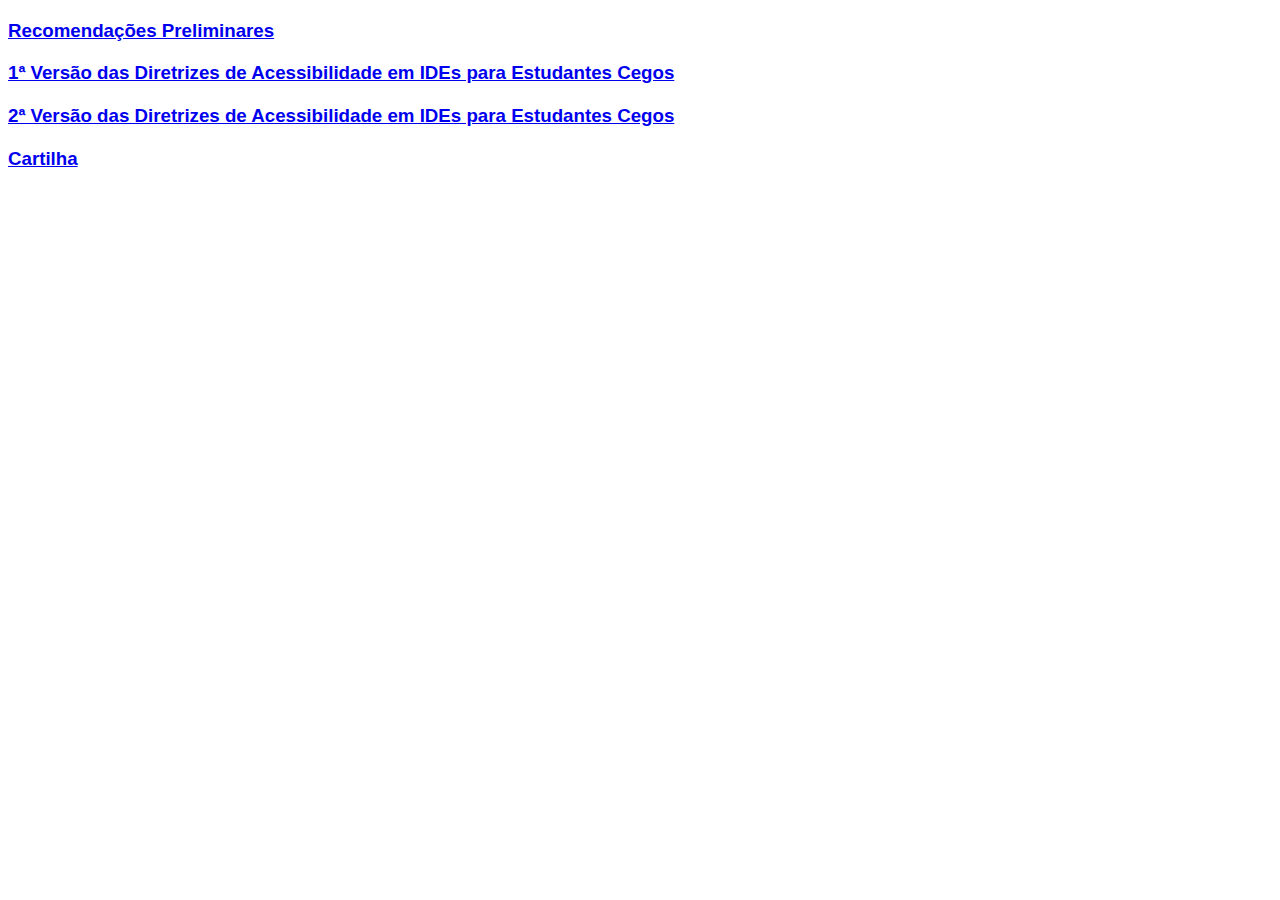
<file: index.html>
<!DOCTYPE html>
<html lang="en">

<head>
  <link rel="stylesheet" href="estilo.css">
  <meta charset="UTF-8">
  <meta name="viewport" content="width=device-width, initial-scale=1.0">
  <title>Diretrizes</title>
</head>

<body>

  <h3 id="intro"><a href="recomendacoesPreliminares.html">Recomendações Preliminares </a></h3>
  <h3 id="intro"><a href="1VersaoDiretrizes.html">1ª Versão das Diretrizes de Acessibilidade em IDEs para Estudantes
      Cegos</a></h3>
  <h3 id="intro"><a href="2VersaoDiretrizes.html">2ª Versão das Diretrizes de Acessibilidade em IDEs para Estudantes
      Cegos</a></h3>
  </h3>
  <h3 id="intro"><a href="cartilha/cartila.html">Cartilha</a></h3>
  </h3>

</body>

</html>
</file>
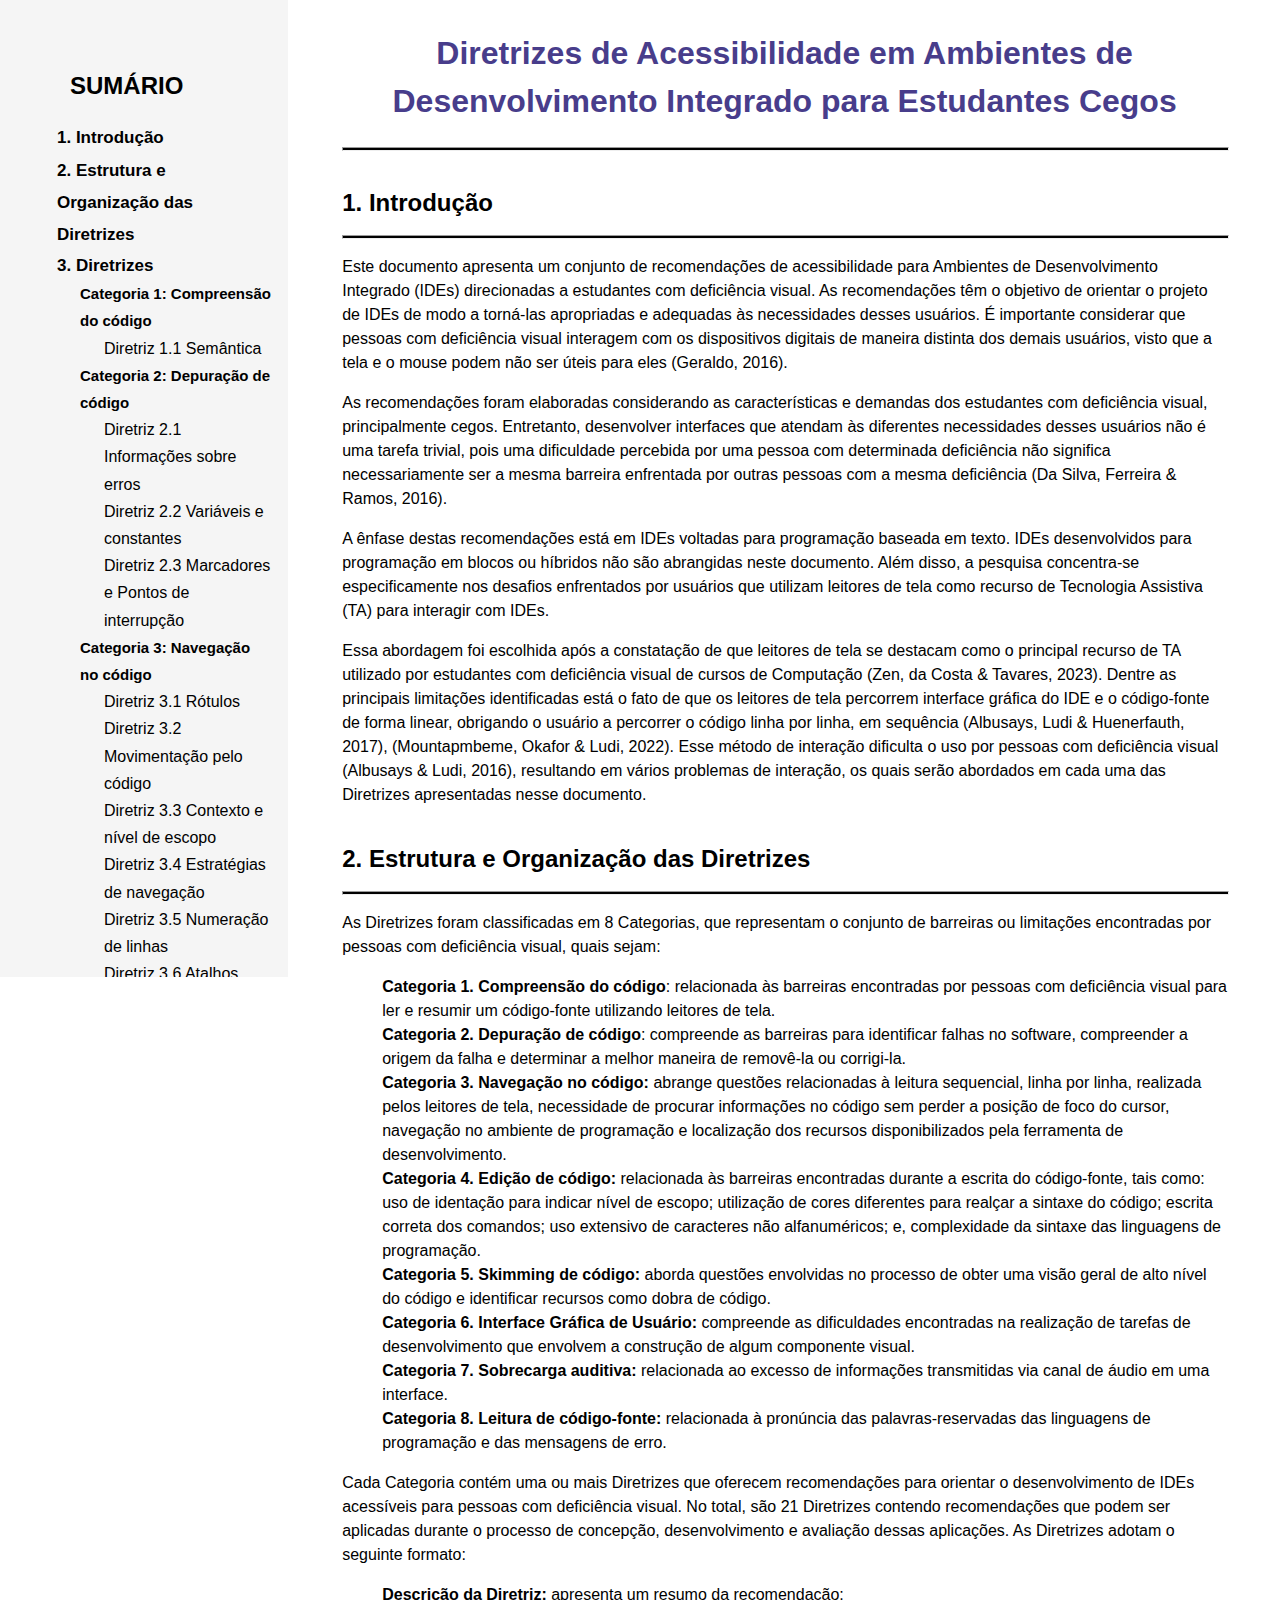
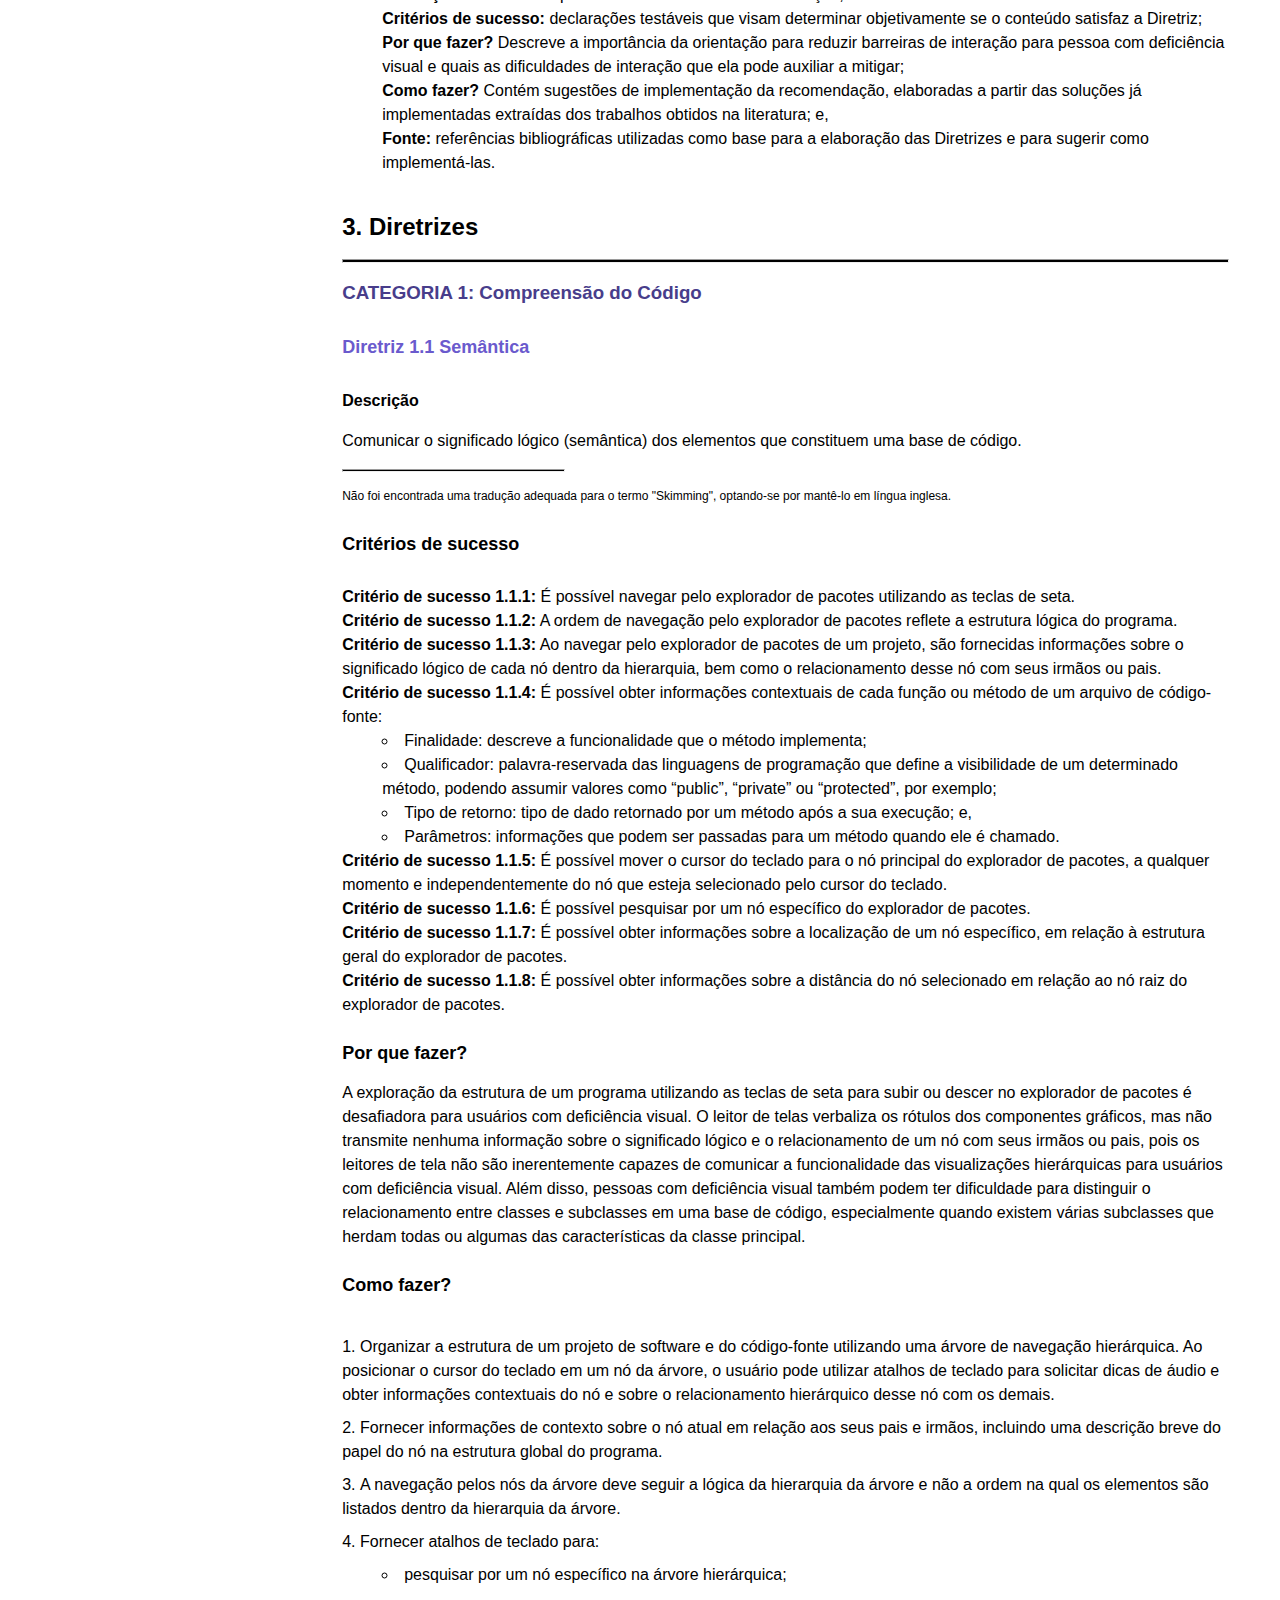
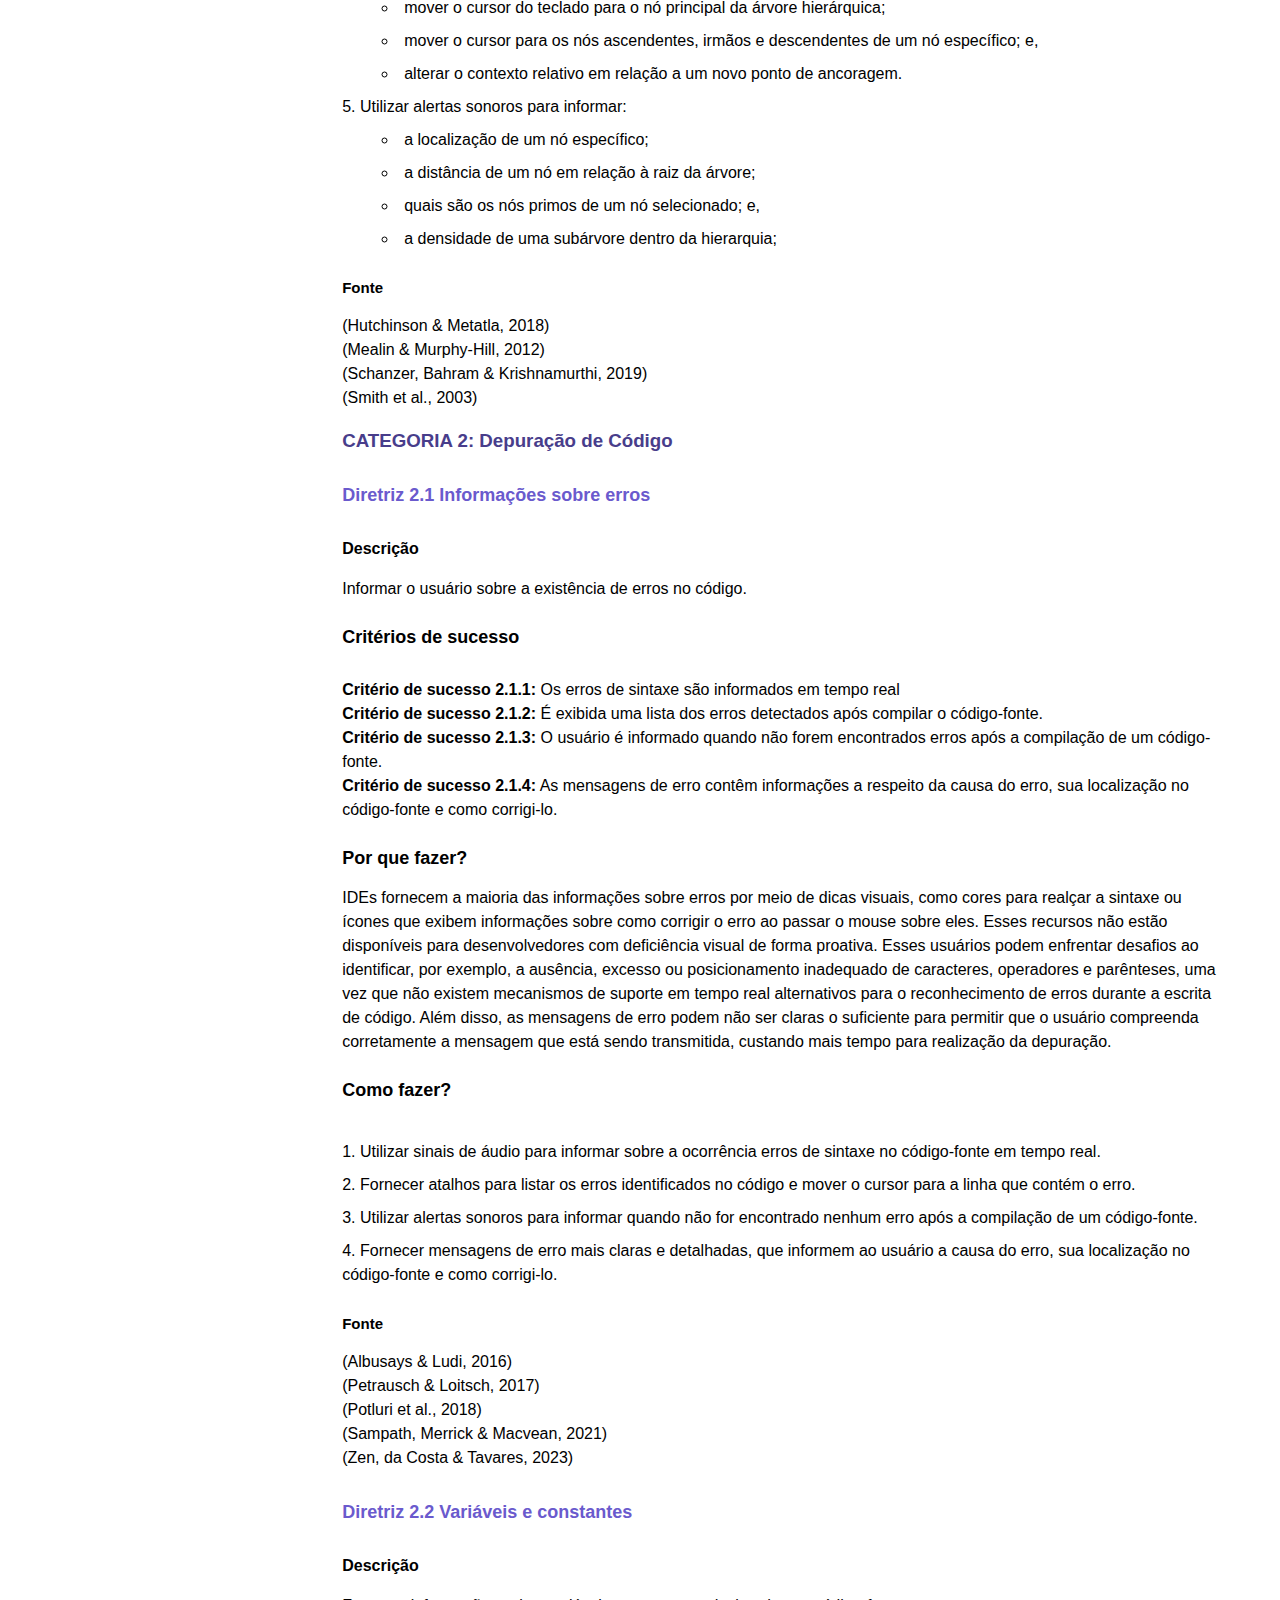
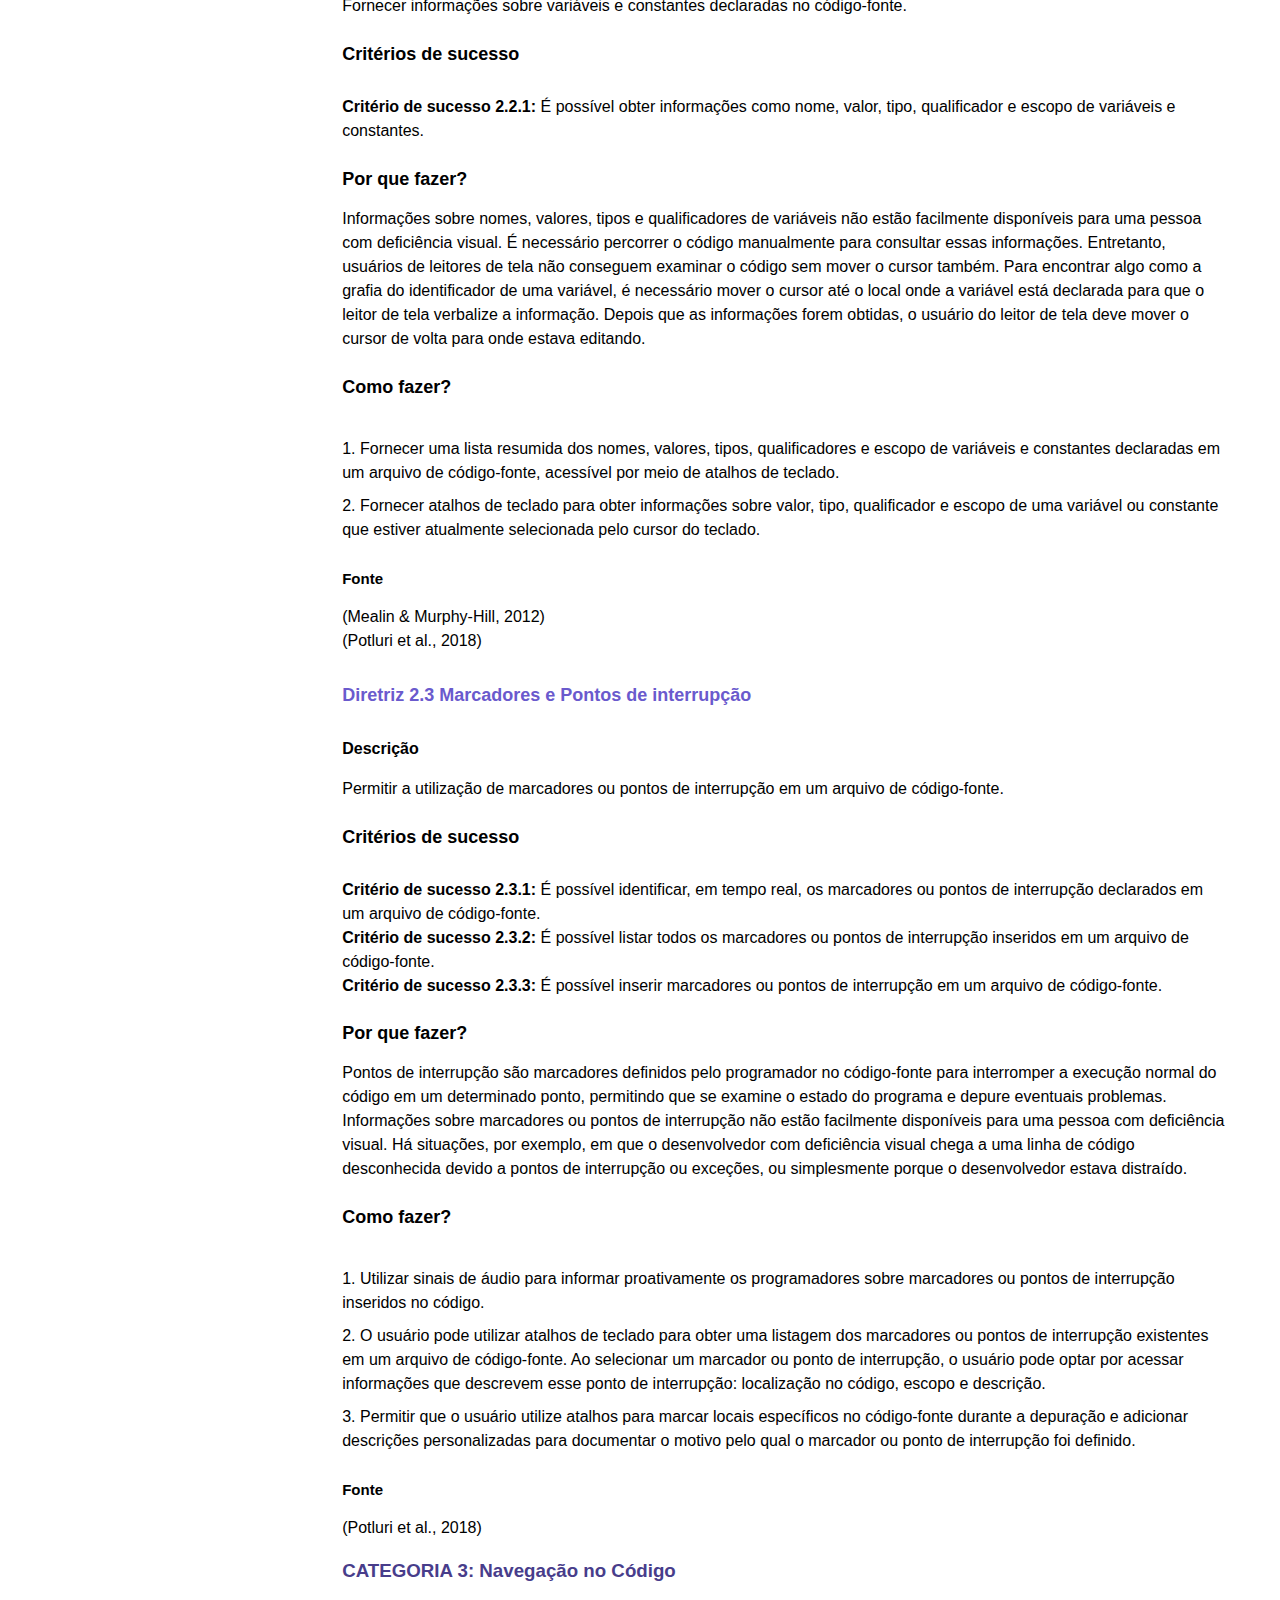
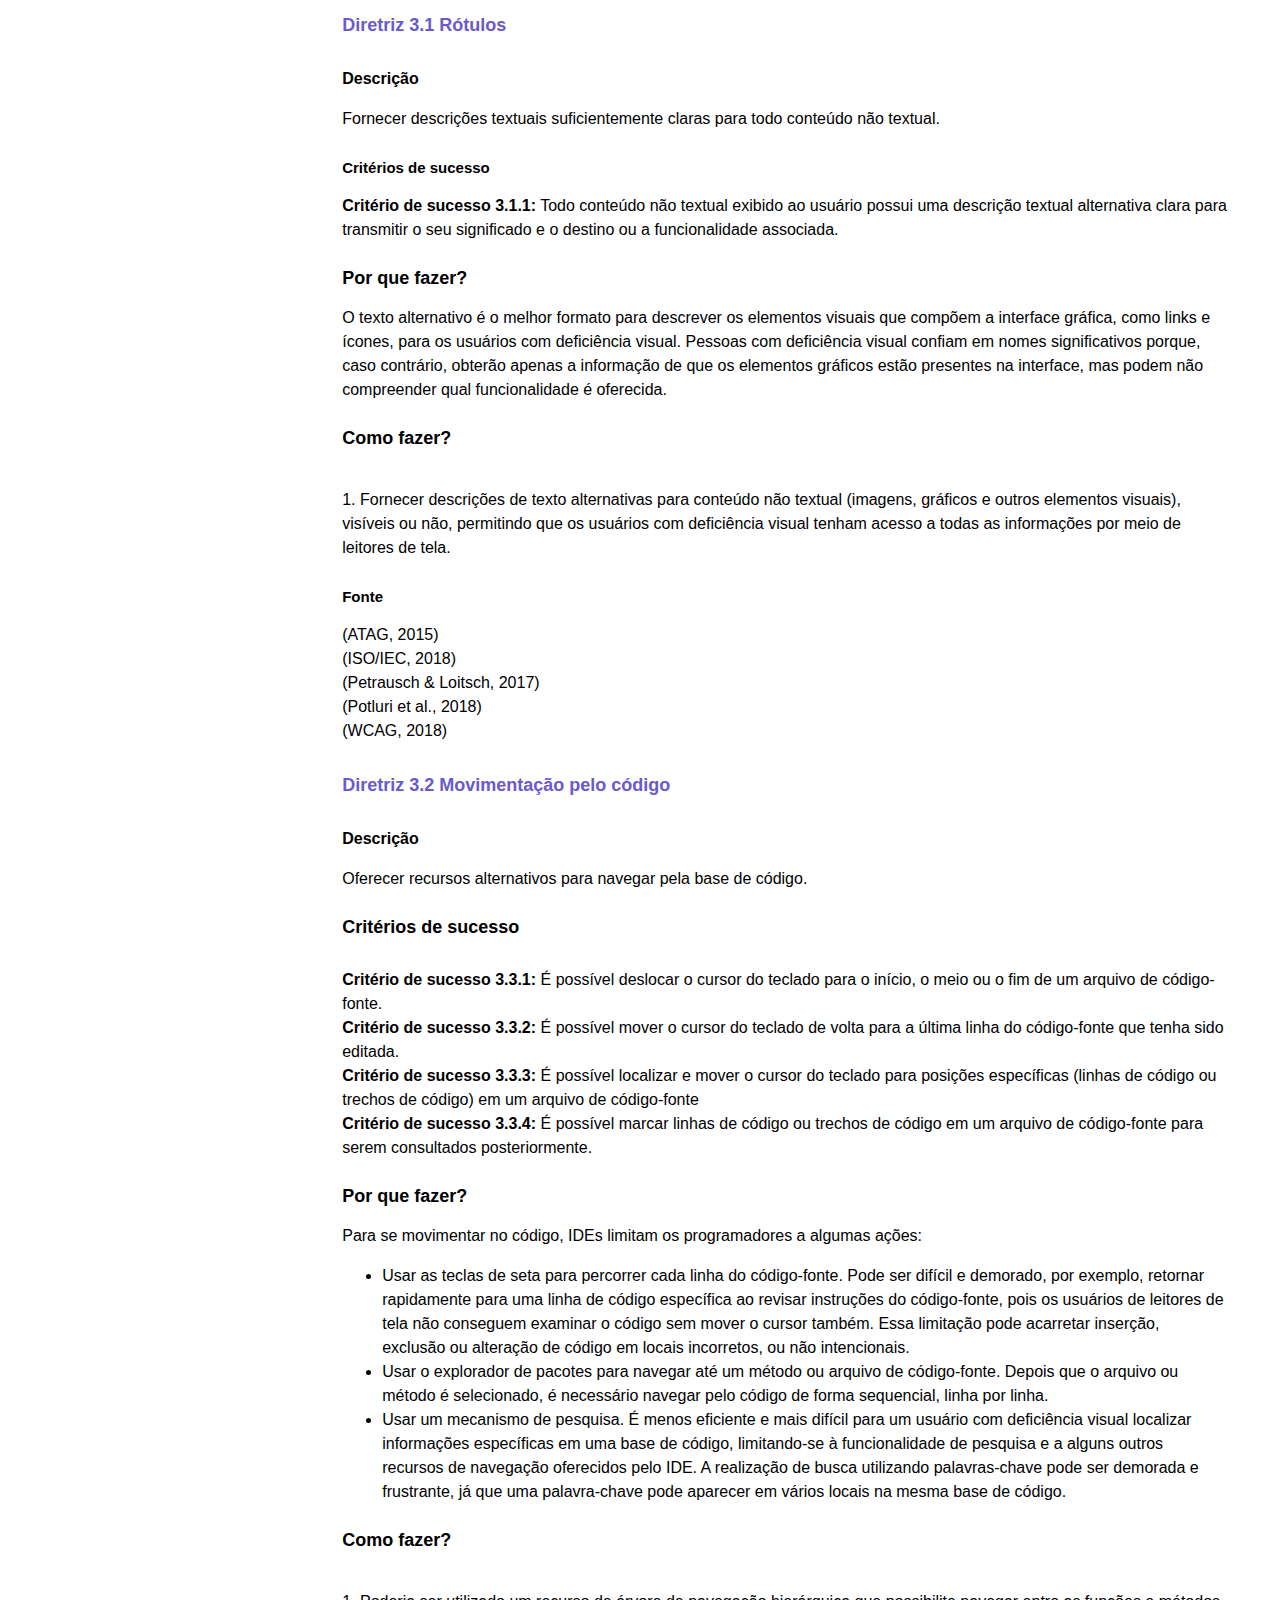
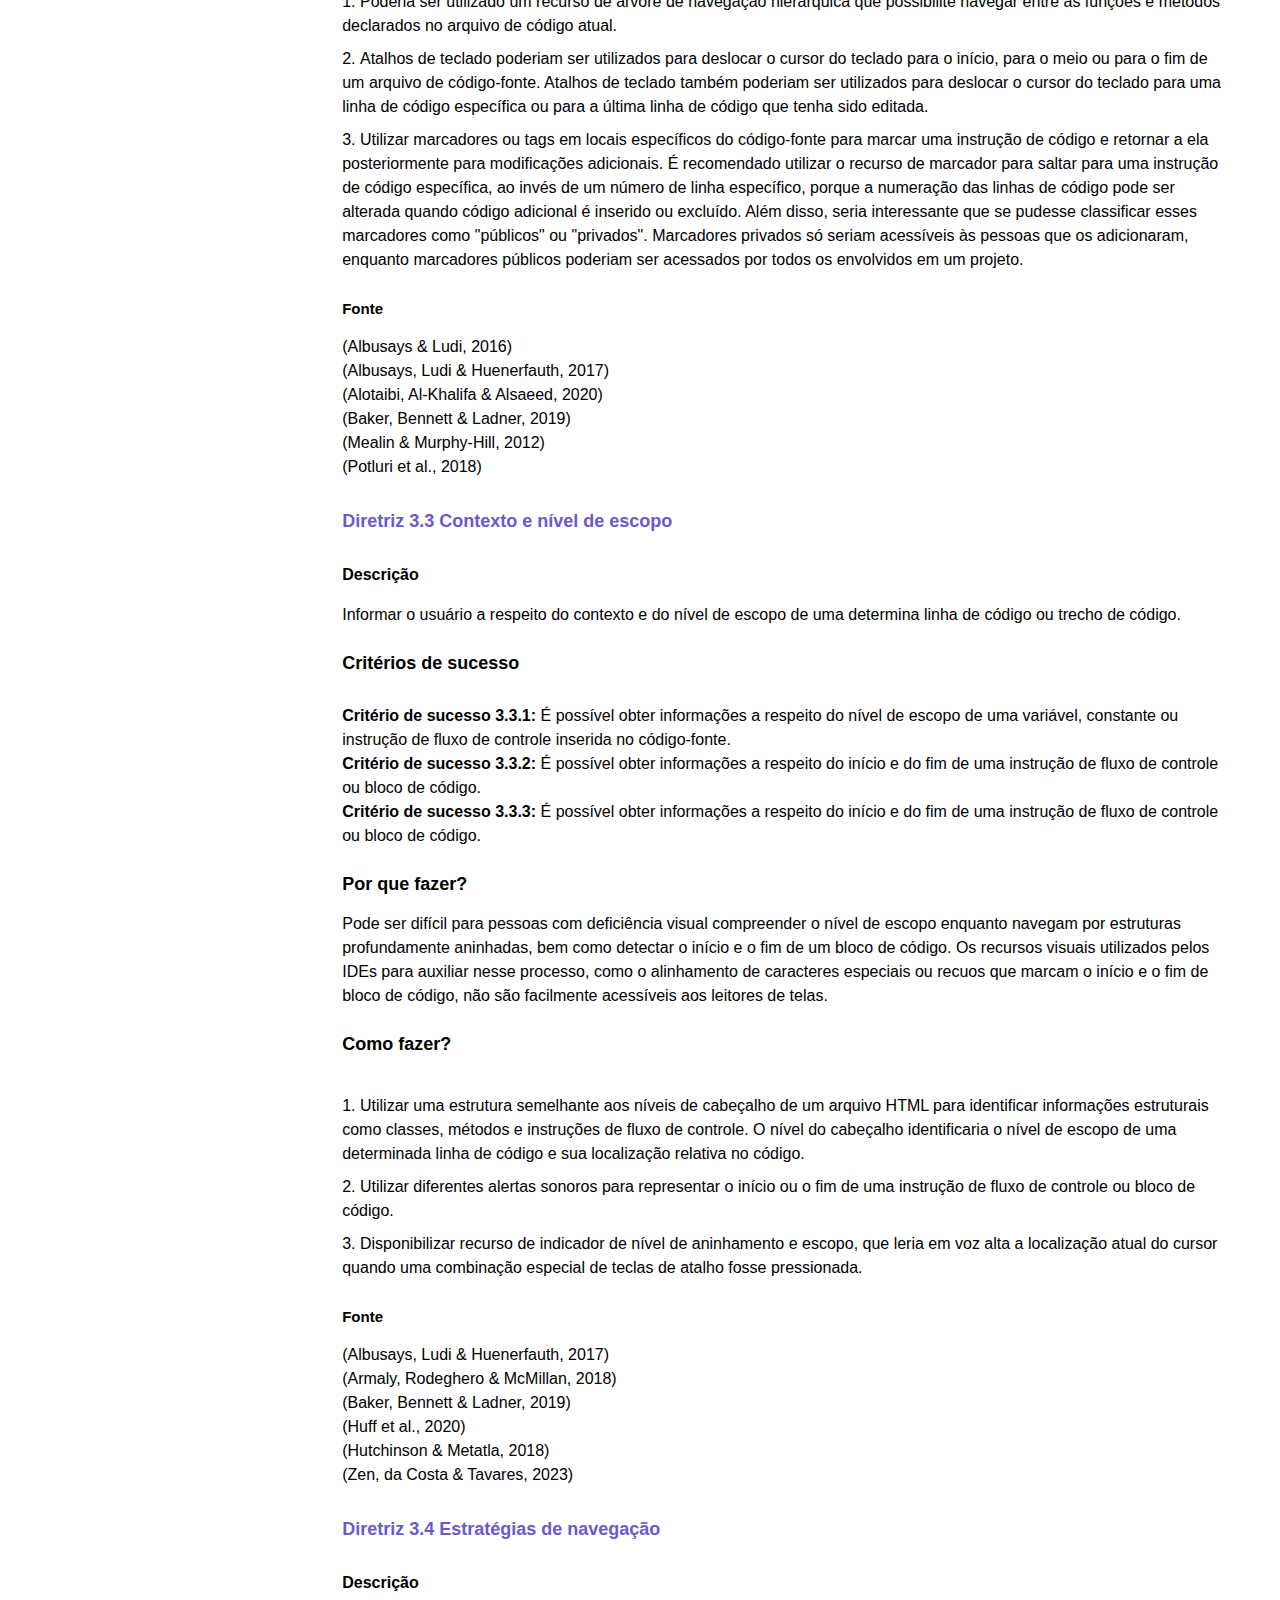
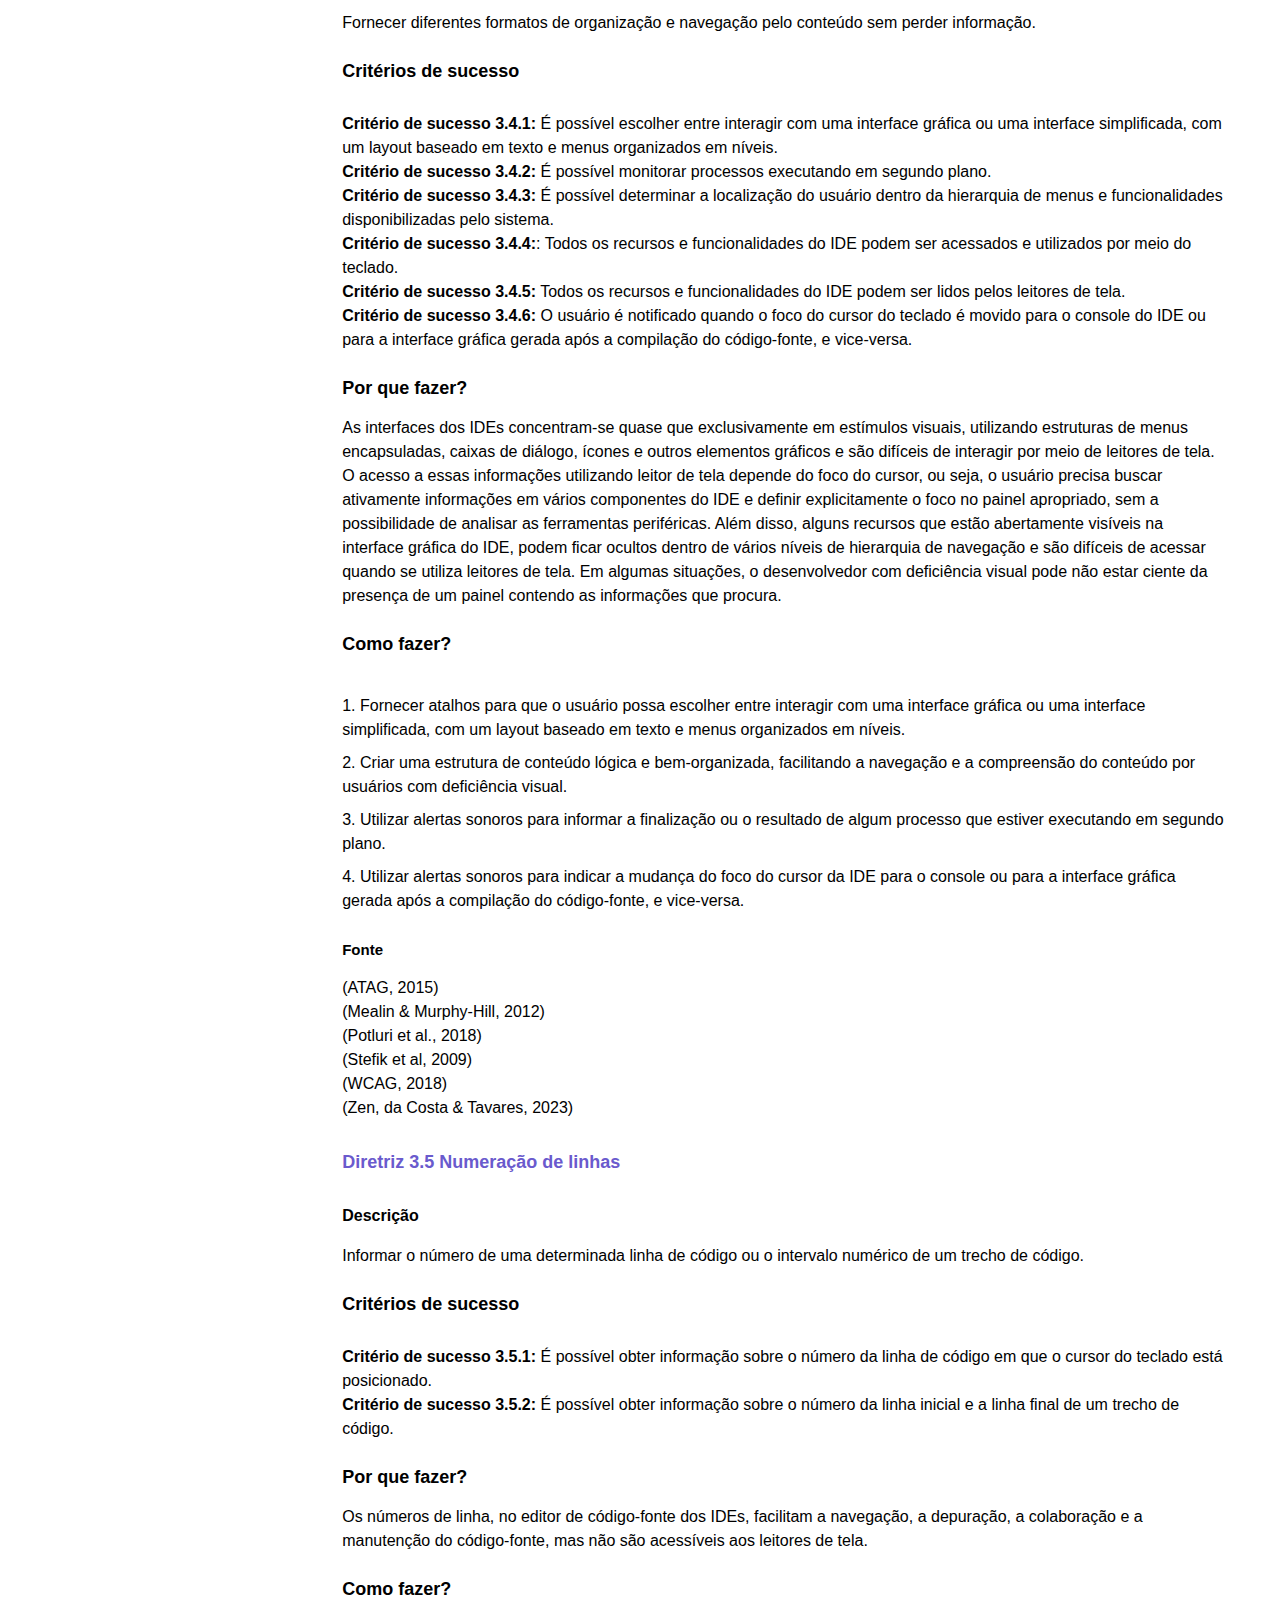
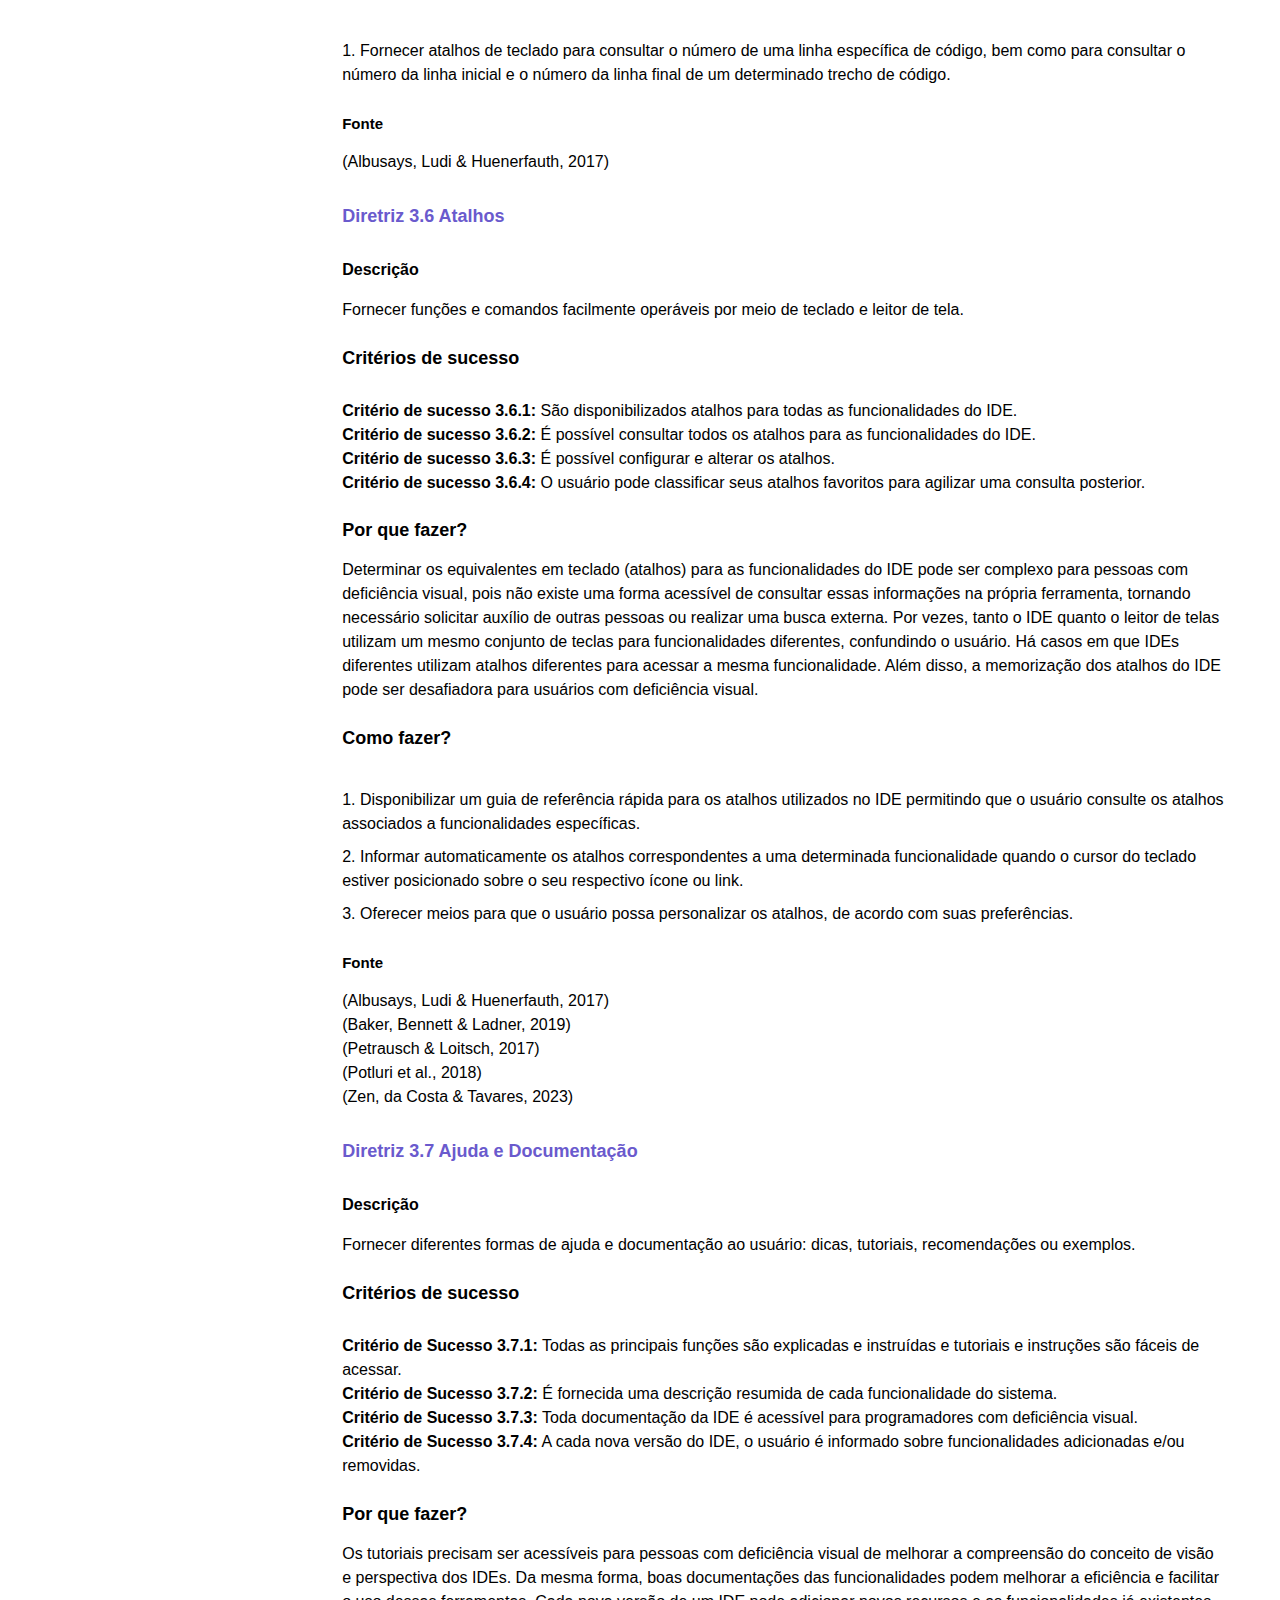
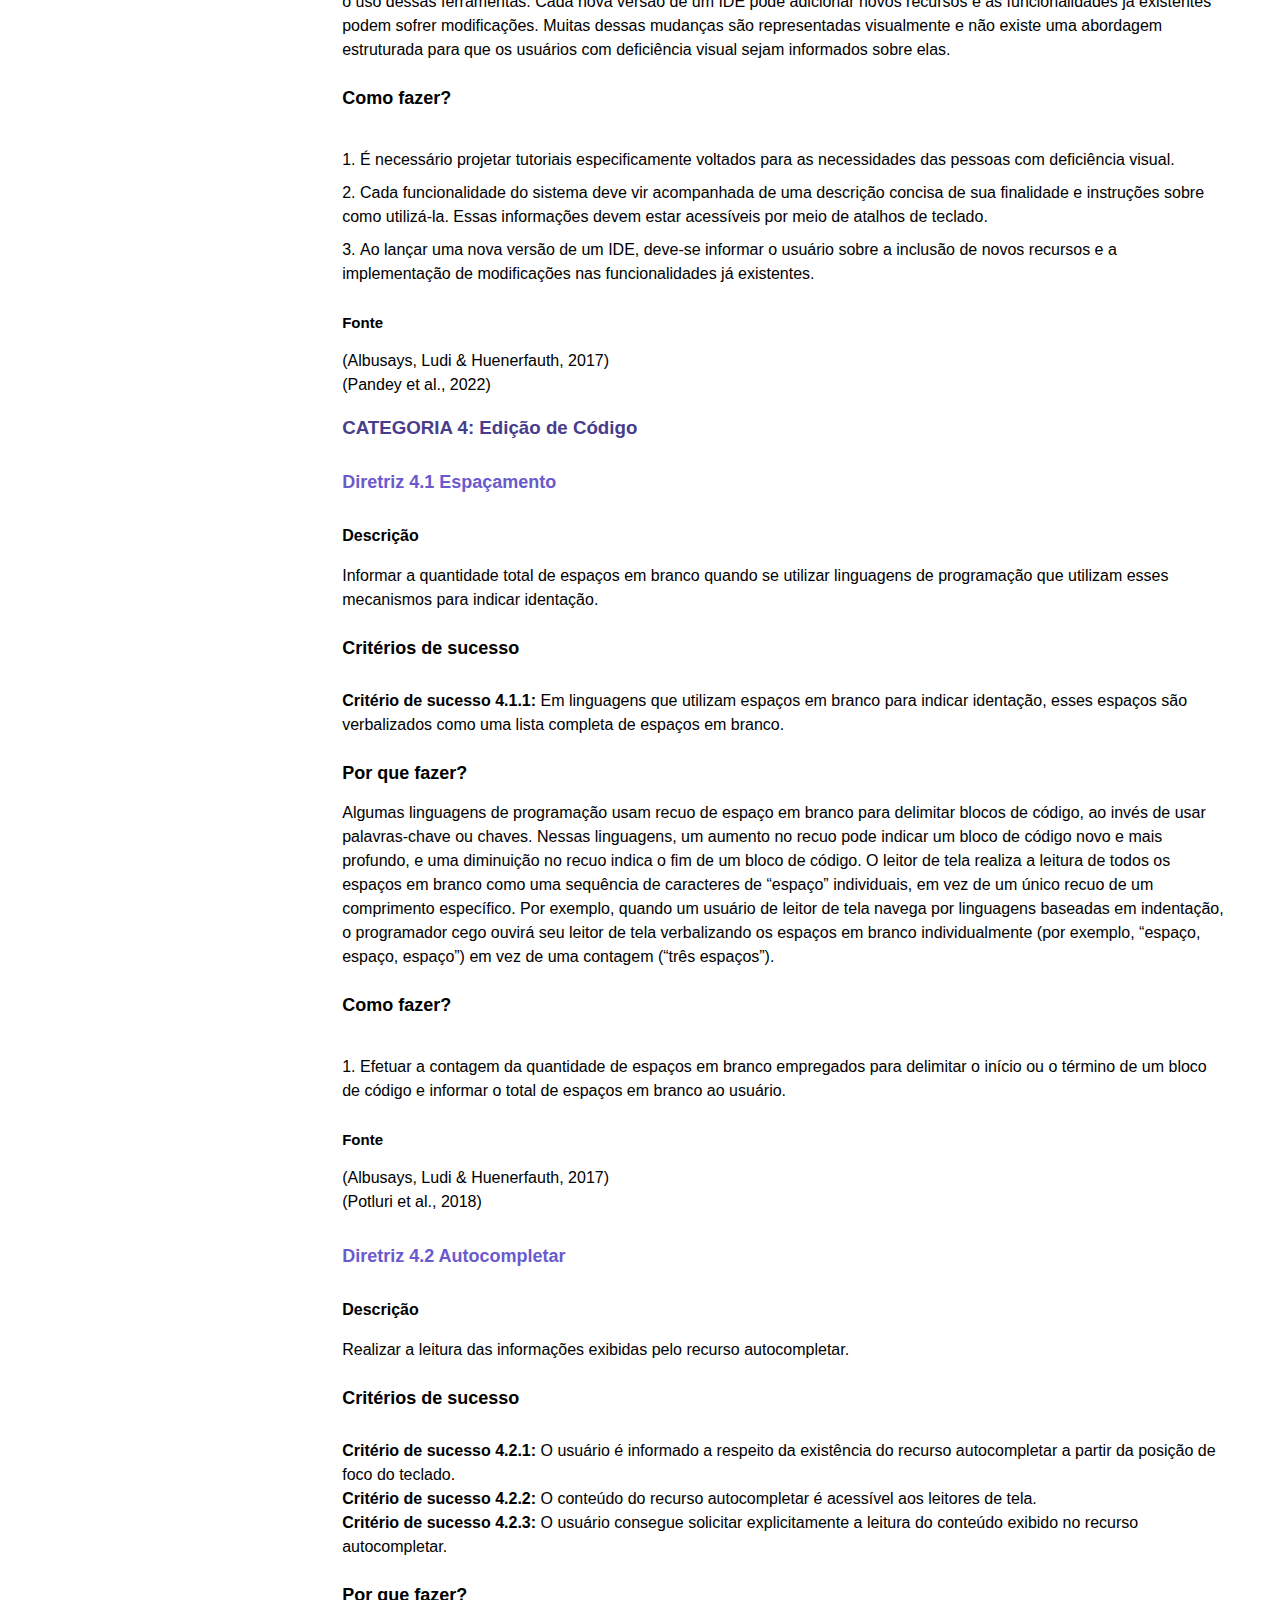
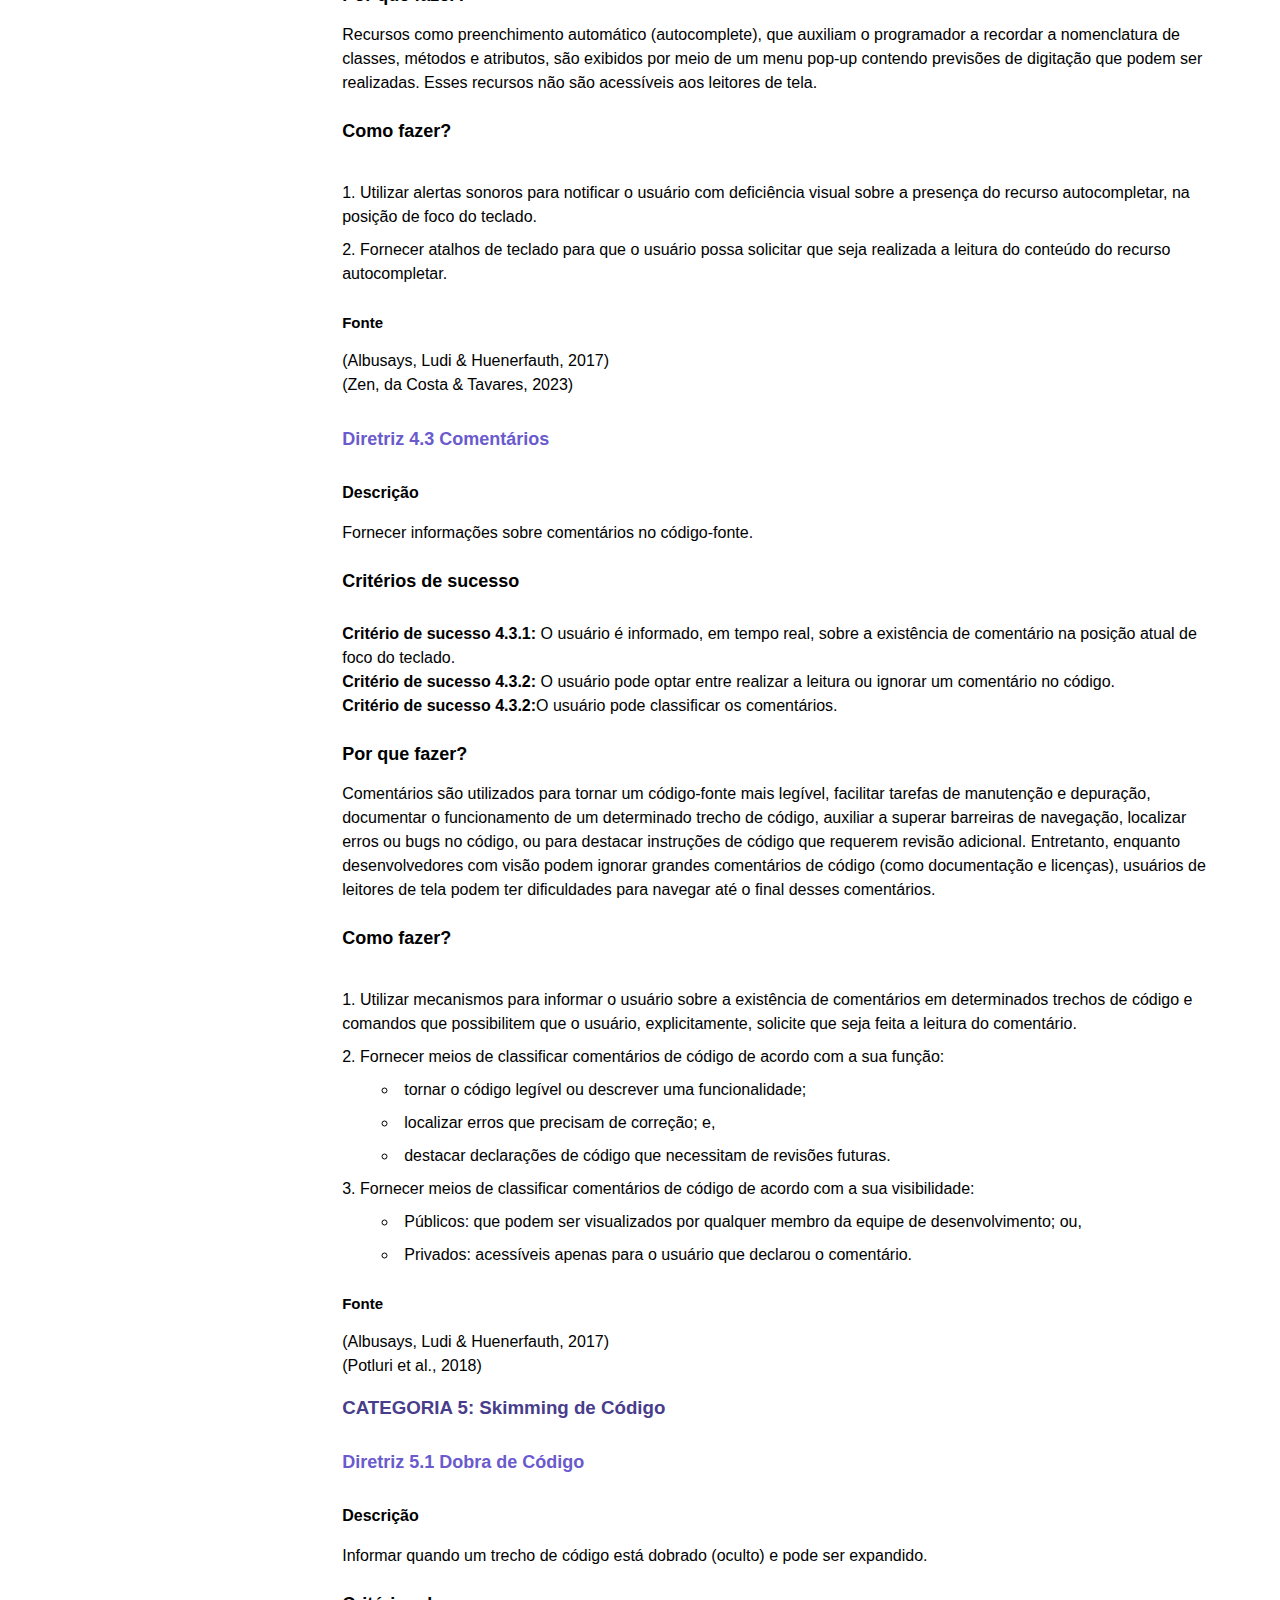
<file: 1VersaoDiretrizes.html>
<!DOCTYPE html>
<html lang="en">

<head>
  <link rel="stylesheet" href="estilo.css">
  <meta charset="UTF-8">
  <meta name="viewport" content="width=device-width, initial-scale=1.0">
  <title>Diretrizes</title>
</head>

<body>
  <div class="head">
    <h1 id="titulo"> Diretrizes de Acessibilidade em Ambientes de Desenvolvimento Integrado
      para Estudantes Cegos</h1>
    <hr class="linha">

    <h2 id="intro">1. Introdução</h2>
    <hr class="linha">
    <p>Este documento apresenta um conjunto de recomendações de acessibilidade para Ambientes de Desenvolvimento Integrado (IDEs) direcionadas a estudantes com deficiência visual. As recomendações têm o objetivo de orientar o projeto de IDEs de modo a torná-las apropriadas e adequadas às necessidades desses usuários. É importante considerar que pessoas com deficiência visual interagem com os dispositivos digitais de maneira distinta dos demais usuários, visto que a tela e o mouse podem não ser úteis para eles (Geraldo, 2016).</p>
    <p>As recomendações foram elaboradas considerando as características e demandas dos estudantes com deficiência visual, principalmente cegos. Entretanto, desenvolver interfaces que atendam às diferentes necessidades desses usuários não é uma tarefa trivial, pois uma dificuldade percebida por uma pessoa com determinada deficiência não significa necessariamente ser a mesma barreira enfrentada por outras pessoas com a mesma deficiência (Da Silva, Ferreira & Ramos, 2016).</p>
    <p>A ênfase destas recomendações está em IDEs voltadas para programação baseada em texto. IDEs desenvolvidos para programação em blocos ou híbridos não são abrangidas neste documento. Além disso, a pesquisa concentra-se especificamente nos desafios enfrentados por usuários que utilizam leitores de tela como recurso de Tecnologia Assistiva (TA) para interagir com IDEs. </p>
    <p>Essa abordagem foi escolhida após a constatação de que leitores de tela se destacam como o principal recurso de TA utilizado por estudantes com deficiência visual de cursos de Computação (Zen, da Costa & Tavares, 2023). Dentre as principais limitações identificadas está o fato de que os leitores de tela percorrem interface gráfica do IDE e o código-fonte de forma linear, obrigando o usuário a percorrer o código linha por linha, em sequência (Albusays, Ludi & Huenerfauth, 2017), (Mountapmbeme, Okafor & Ludi, 2022). Esse método de interação dificulta o uso por pessoas com deficiência visual (Albusays & Ludi, 2016), resultando em vários problemas de interação, os quais serão abordados em cada uma das Diretrizes apresentadas nesse documento.</p>

    <div id="organizacao">
      <h2 id="organizacao">2. Estrutura e Organização das Diretrizes</h2>
      <hr class="linha">
      <p>As Diretrizes foram classificadas em 8 Categorias, que representam o conjunto de barreiras ou limitações
        encontradas por pessoas com deficiência visual, quais sejam: </p>
      <ul>
        <li><strong>Categoria 1. Compreensão do código</strong>: relacionada às barreiras encontradas por pessoas com
          deficiência visual para ler e resumir um código-fonte utilizando leitores de tela.</li>
        <li><strong>Categoria 2. Depuração de código</strong>: compreende as barreiras para identificar falhas no
          software, compreender a
          origem da falha e determinar a melhor maneira de removê-la ou corrigi-la.</li>
        <li><strong>Categoria 3. Navegação no código:</strong> abrange questões relacionadas à leitura sequencial, linha
          por linha,
          realizada pelos leitores de tela, necessidade de procurar informações no código sem perder a posição de foco
          do cursor, navegação no ambiente de programação e localização dos recursos disponibilizados pela ferramenta de
          desenvolvimento. </li>
        <li><strong>Categoria 4. Edição de código:</strong> relacionada às barreiras encontradas durante a escrita do
          código-fonte, tais
          como: uso de identação para indicar nível de escopo; utilização de cores diferentes para realçar a sintaxe do
          código; escrita correta dos comandos; uso extensivo de caracteres não alfanuméricos; e, complexidade da
          sintaxe das linguagens de programação.</li>
        <li><strong>Categoria 5. Skimming de código:</strong> aborda questões envolvidas no processo de obter uma visão
          geral de alto
          nível do código e identificar recursos como dobra de código.</li>
        <li><strong>Categoria 6. Interface Gráfica de Usuário:</strong> compreende as dificuldades encontradas na
          realização de tarefas
          de desenvolvimento que envolvem a construção de algum componente visual.</li>
        <li><strong>Categoria 7. Sobrecarga auditiva:</strong> relacionada ao excesso de informações transmitidas via
          canal de áudio em
          uma interface.</li>
        <li><strong>Categoria 8. Leitura de código-fonte:</strong> relacionada à pronúncia das palavras-reservadas das
          linguagens de
          programação e das mensagens de erro. </li>
      </ul>
      <p>Cada Categoria contém uma ou mais Diretrizes que oferecem recomendações para orientar o desenvolvimento de IDEs
        acessíveis para pessoas com deficiência visual. No total, são 21 Diretrizes contendo recomendações que podem ser
        aplicadas durante o processo de concepção, desenvolvimento e avaliação dessas aplicações. As Diretrizes adotam o
        seguinte formato:</p>
      <ul>
        <li><strong>Descrição da Diretriz:</strong> apresenta um resumo da recomendação;</li>
        <li><strong>Critérios de sucesso:</strong> declarações testáveis que visam determinar objetivamente se o
          conteúdo satisfaz a
          Diretriz;</li>
        <li><strong>Por que fazer?</strong> Descreve a importância da orientação para reduzir barreiras de interação
          para pessoa com
          deficiência visual e quais as dificuldades de interação que ela pode auxiliar a mitigar;</li>
        <li><strong>Como fazer?</strong> Contém sugestões de implementação da recomendação, elaboradas a partir das
          soluções já
          implementadas extraídas dos trabalhos obtidos na literatura; e,</li>
        <li><strong>Fonte:</strong> referências bibliográficas utilizadas como base para a elaboração das Diretrizes e
          para sugerir
          como implementá-las.</li>
      </ul>
    </div>

    <h2 id="dir">3. Diretrizes</h2>
    <hr class="linha">

    <h3 class="titulocategoria" id="catUm">CATEGORIA 1: Compreensão do Código</h3>

    <h4 class="titulodiretriz" id="sem">Diretriz 1.1 Semântica</h4>
    <p><strong>Descrição</strong></p>
    <p>Comunicar o significado lógico (semântica) dos elementos que constituem uma base de código.
    </p>
    <hr class="linharodape">
    <p class=" rodape">Não foi encontrada uma tradução adequada para o termo "Skimming", optando-se por mantê-lo
      em
      língua inglesa.</p>
    <div class="listacriterios">
      <h4>Critérios de sucesso</h4>
      <ol>
        <li><strong>Critério de sucesso 1.1.1:</strong> É possível navegar pelo explorador de pacotes utilizando as
          teclas de seta.
        </li>
        <li><strong>Critério de sucesso 1.1.2:</strong> A ordem de navegação pelo explorador de pacotes reflete a
          estrutura lógica do
          programa.</li>
        <li><strong>Critério de sucesso 1.1.3:</strong> Ao navegar pelo explorador de pacotes de um projeto, são
          fornecidas informações
          sobre o significado lógico de cada nó dentro da hierarquia, bem como o relacionamento desse nó com seus
          irmãos
          ou pais.</li>
        <li><strong>Critério de sucesso 1.1.4:</strong> É possível obter informações contextuais de cada função ou
          método de um arquivo
          de código-fonte:
          <ul>
            <li>Finalidade: descreve a funcionalidade que o método implementa; </li>
            <li>Qualificador: palavra-reservada das linguagens de programação que define a visibilidade de um
              determinado método, podendo assumir valores como “public”, “private” ou “protected”, por exemplo;
            </li>
            <li>Tipo de retorno: tipo de dado retornado por um método após a sua execução; e, </li>
            <li>Parâmetros: informações que podem ser passadas para um método quando ele é chamado.</li>
          </ul>
        </li>
        <li><strong>Critério de sucesso 1.1.5:</strong> É possível mover o cursor do teclado para o nó principal do
          explorador de
          pacotes, a qualquer momento e independentemente do nó que esteja selecionado pelo cursor do teclado.</li>
        <li><strong>Critério de sucesso 1.1.6:</strong> É possível pesquisar por um nó específico do explorador de
          pacotes.</li>
        <li><strong> Critério de sucesso 1.1.7:</strong> É possível obter informações sobre a localização de um nó
          específico, em
          relação
          à estrutura geral do explorador de pacotes.</li>
        <li><strong>Critério de sucesso 1.1.8:</strong> É possível obter informações sobre a distância do nó
          selecionado em relação ao
          nó
          raiz do explorador de pacotes.</li>
      </ol>
    </div>
    <h4>Por que fazer? </h4>
    <p>A exploração da estrutura de um programa utilizando as teclas de seta para subir ou descer no explorador de
      pacotes é desafiadora para usuários com deficiência visual. O leitor de telas verbaliza os rótulos dos
      componentes gráficos, mas não transmite nenhuma informação sobre o significado lógico e o relacionamento de um
      nó com seus irmãos ou pais, pois os leitores de tela não são inerentemente capazes de comunicar a
      funcionalidade
      das visualizações hierárquicas para usuários com deficiência visual. Além disso, pessoas com deficiência
      visual
      também podem ter dificuldade para distinguir o relacionamento entre classes e subclasses em uma base de
      código,
      especialmente quando existem várias subclasses que herdam todas ou algumas das características da classe
      principal.</p>
    <h4>Como fazer?</h4>
    <div class="comofazer">
      <ol>
        <li>Organizar a estrutura de um projeto de software e do código-fonte utilizando uma árvore de navegação
          hierárquica. Ao posicionar o cursor do teclado em um nó da árvore, o usuário pode utilizar atalhos de
          teclado
          para solicitar dicas de áudio e obter informações contextuais do nó e sobre o relacionamento hierárquico
          desse
          nó com os demais.</li>
        <li>Fornecer informações de contexto sobre o nó atual em relação aos seus pais e irmãos, incluindo uma
          descrição breve do papel do nó na estrutura global do programa.</li>
        <li>A navegação pelos nós da árvore deve seguir a lógica da hierarquia da árvore e não a ordem na qual os
          elementos são listados dentro da hierarquia da árvore.</li>
        <li>Fornecer atalhos de teclado para:
          <ul>
            <li>pesquisar por um nó específico na árvore hierárquica; </li>
            <li>mover o cursor do teclado para o nó principal da árvore hierárquica; </li>
            <li>mover o cursor para os nós ascendentes, irmãos e descendentes de um nó específico; e, </li>
            <li>alterar o contexto relativo em relação a um novo ponto de ancoragem. </li>
          </ul>
        </li>
        <li>Utilizar alertas sonoros para informar:
          <ul>
            <li>a localização de um nó específico; </li>
            <li>a distância de um nó em relação à raiz da árvore; </li>
            <li>quais são os nós primos de um nó selecionado; e, </li>
            <li>a densidade de uma subárvore dentro da hierarquia;</li>
          </ul>
        </li>
      </ol>
    </div>
    <div class="fonte">
      <h5>Fonte</h5>
      <ul>
        <li>(Hutchinson & Metatla, 2018)</li>
        <li>(Mealin & Murphy-Hill, 2012)</li>
        <li>(Schanzer, Bahram & Krishnamurthi, 2019)</li>
        <li>(Smith et al., 2003)</li>
      </ul>
    </div>

    <h3 class="titulocategoria" id="catDois">CATEGORIA 2: Depuração de Código </h3>

    <h4 class="titulodiretriz" id="infoErros">Diretriz 2.1 Informações sobre erros</h4>
    <p><strong>Descrição</strong></p>
    <p>Informar o usuário sobre a existência de erros no código.</p>
    <div class="listacriterios">
      <h4>Critérios de sucesso</h4>
      <ol>
        <li><strong>Critério de sucesso 2.1.1:</strong> Os erros de sintaxe são informados em tempo real</li>
        <li><strong>Critério de sucesso 2.1.2:</strong> É exibida uma lista dos erros detectados após compilar o
          código-fonte.</li>
        <li><strong>Critério de sucesso 2.1.3:</strong> O usuário é informado quando não forem encontrados erros
          após a compilação de
          um código-fonte.</li>
        <li><strong>Critério de sucesso 2.1.4:</strong> As mensagens de erro contêm informações a respeito da causa
          do erro, sua
          localização no código-fonte e como corrigi-lo.</li>
      </ol>
    </div>
    <h4>Por que fazer?</h4>
    <p>IDEs fornecem a maioria das informações sobre erros por meio de dicas visuais, como cores para realçar a
      sintaxe ou ícones que exibem informações sobre como corrigir o erro ao passar o mouse sobre eles. Esses
      recursos não estão disponíveis para desenvolvedores com deficiência visual de forma proativa. Esses usuários
      podem enfrentar desafios ao identificar, por exemplo, a ausência, excesso ou posicionamento inadequado de
      caracteres, operadores e parênteses, uma vez que não existem mecanismos de suporte em tempo real alternativos
      para o reconhecimento de erros durante a escrita de código. Além disso, as mensagens de erro podem não ser
      claras o suficiente para permitir que o usuário compreenda corretamente a mensagem que está sendo transmitida,
      custando mais tempo para realização da depuração.</p>
    <div class="comofazer">
      <h4>Como fazer?</h4>
      <ol>
        <li>Utilizar sinais de áudio para informar sobre a ocorrência erros de sintaxe no código-fonte em tempo
          real.
        </li>
        <li>Fornecer atalhos para listar os erros identificados no código e mover o cursor para a linha que contém o
          erro.</li>
        <li> Utilizar alertas sonoros para informar quando não for encontrado nenhum erro após a compilação de um
          código-fonte.</li>
        <li>Fornecer mensagens de erro mais claras e detalhadas, que informem ao usuário a causa do erro, sua
          localização no código-fonte e como corrigi-lo.</li>
      </ol>
    </div>

    <div class="fonte">
      <h5>Fonte</h5>
      <ul>
        <li>(Albusays & Ludi, 2016)</li>
        <li>(Petrausch & Loitsch, 2017)</li>
        <li>(Potluri et al., 2018)</li>
        <li>(Sampath, Merrick & Macvean, 2021)</li>
        <li>(Zen, da Costa & Tavares, 2023)</li>
      </ul>
    </div>

    <h4 class="titulodiretriz" id="varConst">Diretriz 2.2 Variáveis e constantes </h4>
    <p><strong>Descrição</strong></p>
    <p>Fornecer informações sobre variáveis e constantes declaradas no código-fonte.</p>
    <div class="listacriterios">
      <h4>Critérios de sucesso</h4>
      <ol>
        <li><strong>Critério de sucesso 2.2.1:</strong> É possível obter informações como nome, valor, tipo,
          qualificador e escopo de variáveis e constantes.</li>
      </ol>
    </div>
    <h4>Por que fazer?</h4>
    <p>Informações sobre nomes, valores, tipos e qualificadores de variáveis não estão facilmente disponíveis para
      uma pessoa com deficiência visual. É necessário percorrer o código manualmente para consultar essas
      informações. Entretanto, usuários de leitores de tela não conseguem examinar o código sem mover o cursor
      também. Para encontrar algo como a grafia do identificador de uma variável, é necessário mover o cursor até
      o local onde a variável está declarada para que o leitor de tela verbalize a informação. Depois que as
      informações forem obtidas, o usuário do leitor de tela deve mover o cursor de volta para onde estava
      editando.</p>
    <div class="comofazer">
      <h4>Como fazer?</h4>
      <ol>
        <li>Fornecer uma lista resumida dos nomes, valores, tipos, qualificadores e escopo de variáveis e
          constantes declaradas em um arquivo de código-fonte, acessível por meio de atalhos de teclado.</li>
        <li>Fornecer atalhos de teclado para obter informações sobre valor, tipo, qualificador e escopo de uma
          variável ou constante que estiver atualmente selecionada pelo cursor do teclado.</li>
      </ol>
    </div>
    <div class="fonte">
      <h5>Fonte</h5>
      <ul>
        <li>(Mealin & Murphy-Hill, 2012)</li>
        <li>(Potluri et al., 2018)</li>
      </ul>
    </div>

    <h4 class="titulodiretriz" id="marcPontos">Diretriz 2.3 Marcadores e Pontos de interrupção </h4>
    <p><strong>Descrição</strong></p>
    <p>Permitir a utilização de marcadores ou pontos de interrupção em um arquivo de código-fonte.</p>
    <div class="listacriterios">
      <h4>Critérios de sucesso</h4>
      <ol>
        <li><strong>Critério de sucesso 2.3.1:</strong> É possível identificar, em tempo real, os marcadores ou
          pontos de interrupção declarados em um arquivo de código-fonte.</li>
        <li><strong>Critério de sucesso 2.3.2:</strong> É possível listar todos os marcadores ou pontos de
          interrupção inseridos em um arquivo de código-fonte.</li>
        <li><strong>Critério de sucesso 2.3.3:</strong> É possível inserir marcadores ou pontos de interrupção em
          um arquivo de código-fonte.</li>
      </ol>
    </div>
    <h4>Por que fazer?</h4>
    <p>Pontos de interrupção são marcadores definidos pelo programador no código-fonte para interromper a execução
      normal do código em um determinado ponto, permitindo que se examine o estado do programa e depure eventuais
      problemas. Informações sobre marcadores ou pontos de interrupção não estão facilmente disponíveis para uma
      pessoa com deficiência visual. Há situações, por exemplo, em que o desenvolvedor com deficiência visual chega
      a uma linha de código desconhecida devido a pontos de interrupção ou exceções, ou simplesmente porque o
      desenvolvedor estava distraído.</p>
    <div class="comofazer">
      <h4>Como fazer?</h4>
      <ol>
        <li>Utilizar sinais de áudio para informar proativamente os programadores sobre marcadores ou pontos de
          interrupção inseridos no código.</li>
        <li>O usuário pode utilizar atalhos de teclado para obter uma listagem dos marcadores ou pontos de
          interrupção
          existentes em um arquivo de código-fonte. Ao selecionar um marcador ou ponto de interrupção, o usuário
          pode
          optar por acessar informações que descrevem esse ponto de interrupção: localização no código, escopo e
          descrição. </li>
        <li>Permitir que o usuário utilize atalhos para marcar locais específicos no código-fonte durante a
          depuração e adicionar descrições personalizadas para documentar o motivo pelo qual o marcador ou ponto de
          interrupção foi definido.</li>
      </ol>
    </div>
    <div class="fonte">
      <h5>Fonte</h5>
      <ul>
        <li>(Potluri et al., 2018)</li>
      </ul>
    </div>

    <h3 class="titulocategoria" id="catTres">CATEGORIA 3: Navegação no Código </h3>

    <h4 class="titulodiretriz" id="rot">Diretriz 3.1 Rótulos</h4>
    <p><strong>Descrição </strong></p>
    <p>Fornecer descrições textuais suficientemente claras para todo conteúdo não textual.</p>
    <div class="listacriterios">
      <h5>Critérios de sucesso</h5>
      <ol>
        <li><strong>Critério de sucesso 3.1.1:</strong> Todo conteúdo não textual exibido ao usuário possui uma
          descrição textual alternativa clara para transmitir o seu significado e o destino ou a funcionalidade
          associada.</li>
      </ol>
    </div>
    <h4>Por que fazer?</h4>
    <p>O texto alternativo é o melhor formato para descrever os elementos visuais que compõem a interface
      gráfica, como links e ícones, para os usuários com deficiência visual. Pessoas com deficiência visual
      confiam em nomes significativos porque, caso contrário, obterão apenas a informação de que os elementos
      gráficos estão presentes na interface, mas podem não compreender qual funcionalidade é oferecida.</p>
    <div class="comofazer">
      <h4>Como fazer?</h4>
      <ol>
        <li>Fornecer descrições de texto alternativas para conteúdo não textual (imagens, gráficos e outros
          elementos visuais), visíveis ou não, permitindo que os usuários com deficiência visual tenham acesso a
          todas as informações por meio de leitores de tela.</li>
      </ol>
    </div>
    <div class="fonte">
      <h5>Fonte</h5>
      <ul>
        <li>(ATAG, 2015)</li>
        <li>(ISO/IEC, 2018)</li>
        <li>(Petrausch & Loitsch, 2017)</li>
        <li>(Potluri et al., 2018)</li>
        <li>(WCAG, 2018)</li>
      </ul>
    </div>

    <h4 class="titulodiretriz" id="mov">Diretriz 3.2 Movimentação pelo código</h4>
    <p><strong>Descrição </strong></p>
    <p>Oferecer recursos alternativos para navegar pela base de código.</p>
    <div class="listacriterios">
      <h4>Critérios de sucesso</h4>
      <ol>
        <li><strong>Critério de sucesso 3.3.1:</strong> É possível deslocar o cursor do teclado para o início, o
          meio ou o fim de um arquivo de código-fonte.</li>
        <li><strong>Critério de sucesso 3.3.2:</strong> É possível mover o cursor do teclado de volta para a última
          linha do código-fonte que tenha sido editada.</li>
        <li><strong>Critério de sucesso 3.3.3:</strong> É possível localizar e mover o cursor do teclado para
          posições específicas (linhas de código ou trechos de código) em um arquivo de código-fonte </li>
        <li><strong>Critério de sucesso 3.3.4:</strong> É possível marcar linhas de código ou trechos de código em
          um arquivo de código-fonte para serem consultados posteriormente. </li>
      </ol>
    </div>
    <h4>Por que fazer?</h4>
    <p>Para se movimentar no código, IDEs limitam os programadores a algumas ações:</p>
    <ul>
      <li> Usar as teclas de seta para percorrer cada linha do código-fonte. Pode ser difícil e demorado, por
        exemplo, retornar rapidamente para uma linha de código específica ao revisar instruções do código-fonte,
        pois os usuários de leitores de tela não conseguem examinar o código sem mover o cursor também. Essa
        limitação pode acarretar inserção, exclusão ou alteração de código em locais incorretos, ou não
        intencionais.</li>
      <li>Usar o explorador de pacotes para navegar até um método ou arquivo de código-fonte. Depois que o arquivo
        ou método é selecionado, é necessário navegar pelo código de forma sequencial, linha por linha.</li>
      <li>Usar um mecanismo de pesquisa. É menos eficiente e mais difícil para um usuário com deficiência visual
        localizar informações específicas em uma base de código, limitando-se à funcionalidade de pesquisa e a
        alguns outros recursos de navegação oferecidos pelo IDE. A realização de busca utilizando palavras-chave
        pode ser demorada e frustrante, já que uma palavra-chave pode aparecer em vários locais na mesma base de
        código.</li>
    </ul>
    <div class="comofazer">
      <h4>Como fazer?</h4>
      <ol>
        <li>Poderia ser utilizado um recurso de árvore de navegação hierárquica que possibilite navegar entre as
          funções e métodos declarados no arquivo de código atual.</li>
        <li>Atalhos de teclado poderiam ser utilizados para deslocar o cursor do teclado para o início, para o meio
          ou
          para o fim de um arquivo de código-fonte. Atalhos de teclado também poderiam ser utilizados para deslocar
          o
          cursor do teclado para uma linha de código específica ou para a última linha de código que tenha sido
          editada.</li>
        <li>Utilizar marcadores ou tags em locais específicos do código-fonte para marcar uma instrução de código e
          retornar a ela posteriormente para modificações adicionais. É recomendado utilizar o recurso de marcador
          para saltar para uma instrução de código específica, ao invés de um número de linha específico, porque a
          numeração das linhas de código pode ser alterada quando código adicional é inserido ou excluído. Além
          disso,
          seria interessante que se pudesse classificar esses marcadores como "públicos" ou "privados". Marcadores
          privados só seriam acessíveis às pessoas que os adicionaram, enquanto marcadores públicos poderiam ser
          acessados por todos os envolvidos em um projeto. </li>
      </ol>
    </div>
    <div class="fonte">
      <h5>Fonte</h5>
      <ul>
        <li>(Albusays & Ludi, 2016)</li>
        <li>(Albusays, Ludi & Huenerfauth, 2017)</li>
        <li>(Alotaibi, Al-Khalifa & Alsaeed, 2020)</li>
        <li>(Baker, Bennett & Ladner, 2019)</li>
        <li>(Mealin & Murphy-Hill, 2012)</li>
        <li>(Potluri et al., 2018)</li>
      </ul>
    </div>

    <h4 class="titulodiretriz" id="contNivel">Diretriz 3.3 Contexto e nível de escopo</h4>
    <p><strong>Descrição </strong></p>
    <p>Informar o usuário a respeito do contexto e do nível de escopo de uma determina linha de código ou trecho
      de
      código.</p>
    <div class="listacriterios">
      <h4>Critérios de sucesso</h4>
      <ol>
        <li><strong>Critério de sucesso 3.3.1:</strong> É possível obter informações a respeito do nível de
          escopo
          de uma variável, constante ou instrução de fluxo de controle inserida no código-fonte.</li>
        <li><strong>Critério de sucesso 3.3.2:</strong> É possível obter informações a respeito do início e do fim
          de uma instrução de fluxo de controle ou bloco de código.</li>
        <li><strong>Critério de sucesso 3.3.3:</strong> É possível obter informações a respeito do início e do fim
          de uma instrução de fluxo de controle ou bloco de código.</li>
      </ol>
    </div>
    <h4>Por que fazer?</h4>
    <p>Pode ser difícil para pessoas com deficiência visual compreender o nível de escopo enquanto navegam por
      estruturas profundamente aninhadas, bem como detectar o início e o fim de um bloco de código. Os recursos
      visuais utilizados pelos IDEs para auxiliar nesse processo, como o alinhamento de caracteres especiais ou
      recuos que marcam o início e o fim de bloco de código, não são facilmente acessíveis aos leitores de telas.
    </p>
    <div class="comofazer">
      <h4>Como fazer?</h4>
      <ol>
        <li>Utilizar uma estrutura semelhante aos níveis de cabeçalho de um arquivo HTML para identificar
          informações estruturais como classes, métodos e instruções de fluxo de controle. O nível do cabeçalho
          identificaria o nível de escopo de uma determinada linha de código e sua localização relativa no código.
        </li>
        <li>Utilizar diferentes alertas sonoros para representar o início ou o fim de uma instrução de fluxo de
          controle ou bloco de código.</li>
        <li>Disponibilizar recurso de indicador de nível de aninhamento e escopo, que leria em voz alta a
          localização atual do cursor quando uma combinação especial de teclas de atalho fosse pressionada.</li>
      </ol>
    </div>
    <div class="fonte">
      <h5>Fonte</h5>
      <ul>
        <li>(Albusays, Ludi & Huenerfauth, 2017)</li>
        <li>(Armaly, Rodeghero & McMillan, 2018)</li>
        <li>(Baker, Bennett & Ladner, 2019)</li>
        <li>(Huff et al., 2020)</li>
        <li>(Hutchinson & Metatla, 2018)</li>
        <li>(Zen, da Costa & Tavares, 2023)</li>
      </ul>
    </div>

    <h4 class="titulodiretriz" id="estNav">Diretriz 3.4 Estratégias de navegação</h4>
    <p><strong>Descrição </strong></p>
    <p>Fornecer diferentes formatos de organização e navegação pelo conteúdo sem perder informação.</p>
    <div class="listacriterios">
      <h4>Critérios de sucesso</h4>
      <ol>
        <li><strong>Critério de sucesso 3.4.1:</strong> É possível escolher entre interagir com uma interface
          gráfica ou uma interface simplificada, com um layout baseado em texto e menus organizados em níveis.
        </li>
        <li><strong>Critério de sucesso 3.4.2:</strong> É possível monitorar processos executando em segundo
          plano.
        </li>
        <li><strong>Critério de sucesso 3.4.3:</strong> É possível determinar a localização do usuário dentro da
          hierarquia de menus e funcionalidades disponibilizadas pelo sistema. </li>
        <li><strong>Critério de sucesso 3.4.4:</strong>: Todos os recursos e funcionalidades do IDE podem ser
          acessados e utilizados por meio do teclado. </li>
        <li><strong>Critério de sucesso 3.4.5:</strong> Todos os recursos e funcionalidades do IDE podem ser
          lidos
          pelos leitores de tela.</li>
        <li><strong>Critério de sucesso 3.4.6:</strong> O usuário é notificado quando o foco do cursor do teclado
          é
          movido para o console do IDE ou para a interface gráfica gerada após a compilação do código-fonte, e
          vice-versa. </li>
      </ol>
    </div>
    <h4>Por que fazer?</h4>
    <p>As interfaces dos IDEs concentram-se quase que exclusivamente em estímulos visuais, utilizando estruturas
      de
      menus encapsuladas, caixas de diálogo, ícones e outros elementos gráficos e são difíceis de interagir por
      meio
      de leitores de tela. O acesso a essas informações utilizando leitor de tela depende do foco do cursor, ou
      seja, o usuário precisa buscar ativamente informações em vários componentes do IDE e definir explicitamente
      o
      foco no painel apropriado, sem a possibilidade de analisar as ferramentas periféricas. Além disso, alguns
      recursos que estão abertamente visíveis na interface gráfica do IDE, podem ficar ocultos dentro de vários
      níveis de hierarquia de navegação e são difíceis de acessar quando se utiliza leitores de tela. Em algumas
      situações, o desenvolvedor com deficiência visual pode não estar ciente da presença de um painel contendo as
      informações que procura.</p>
    <div class="comofazer">
      <h4>Como fazer?</h4>
      <ol>
        <li>Fornecer atalhos para que o usuário possa escolher entre interagir com uma interface gráfica ou uma
          interface simplificada, com um layout baseado em texto e menus organizados em níveis.</li>
        <li>Criar uma estrutura de conteúdo lógica e bem-organizada, facilitando a navegação e a compreensão do
          conteúdo por usuários com deficiência visual.</li>
        <li>Utilizar alertas sonoros para informar a finalização ou o resultado de algum processo que estiver
          executando em segundo plano. </li>
        <li>Utilizar alertas sonoros para indicar a mudança do foco do cursor da IDE para o console ou para a
          interface gráfica gerada após a compilação do código-fonte, e vice-versa.</li>
      </ol>
    </div>
    <div class="fonte">
      <h5>Fonte</h5>
      <ul>
        <li>(ATAG, 2015)</li>
        <li>(Mealin & Murphy-Hill, 2012)</li>
        <li>(Potluri et al., 2018)</li>
        <li>(Stefik et al, 2009)</li>
        <li>(WCAG, 2018)</li>
        <li>(Zen, da Costa & Tavares, 2023)</li>
      </ul>
    </div>

    <h4 class="titulodiretriz" id="numLinhas">Diretriz 3.5 Numeração de linhas</h4>
    <p><strong>Descrição </strong></p>
    <p>Informar o número de uma determinada linha de código ou o intervalo numérico de um trecho de código.</p>
    <div class="listacriterios">
      <h4>Critérios de sucesso</h4>
      <ol>
        <li><strong>Critério de sucesso 3.5.1:</strong> É possível obter informação sobre o número da linha de
          código em que o cursor do teclado está posicionado.</li>
        <li><strong>Critério de sucesso 3.5.2:</strong> É possível obter informação sobre o número da linha
          inicial
          e a linha final de um trecho de código.</li>
      </ol>
    </div>
    <h4>Por que fazer?</h4>
    <p>Os números de linha, no editor de código-fonte dos IDEs, facilitam a navegação, a depuração, a colaboração
      e
      a manutenção do código-fonte, mas não são acessíveis aos leitores de tela.</p>
    <div class="comofazer">
      <h4>Como fazer?</h4>
      <ol>
        <li>Fornecer atalhos de teclado para consultar o número de uma linha específica de código, bem como para
          consultar o número da linha inicial e o número da linha final de um determinado trecho de código.</li>
      </ol>
    </div>
    <div class="fonte">
      <h5>Fonte</h5>
      <ul>
        <li>(Albusays, Ludi & Huenerfauth, 2017)</li>
      </ul>
    </div>

    <h4 class="titulodiretriz" id="atalhos">Diretriz 3.6 Atalhos</h4>
    <p><strong>Descrição </strong></p>
    <p>Fornecer funções e comandos facilmente operáveis por meio de teclado e leitor de tela.</p>
    <div class="listacriterios">
      <h4>Critérios de sucesso</h4>
      <ol>
        <li><strong>Critério de sucesso 3.6.1:</strong> São disponibilizados atalhos para todas as funcionalidades
          do IDE.</li>
        <li><strong>Critério de sucesso 3.6.2:</strong> É possível consultar todos os atalhos para as
          funcionalidades
          do IDE.</li>
        <li><strong>Critério de sucesso 3.6.3:</strong> É possível configurar e alterar os atalhos.</li>
        <li><strong>Critério de sucesso 3.6.4:</strong> O usuário pode classificar seus atalhos favoritos para
          agilizar uma consulta posterior.</li>
      </ol>
    </div>
    <h4>Por que fazer?</h4>
    <p>Determinar os equivalentes em teclado (atalhos) para as funcionalidades do IDE pode ser complexo para
      pessoas
      com deficiência visual, pois não existe uma forma acessível de consultar essas informações na própria
      ferramenta, tornando necessário solicitar auxílio de outras pessoas ou realizar uma busca externa. Por
      vezes,
      tanto o IDE quanto o leitor de telas utilizam um mesmo conjunto de teclas para funcionalidades diferentes,
      confundindo o usuário. Há casos em que IDEs diferentes utilizam atalhos diferentes para acessar a mesma
      funcionalidade. Além disso, a memorização dos atalhos do IDE pode ser desafiadora para usuários com
      deficiência visual.</p>
    <div class="comofazer">
      <h4>Como fazer?</h4>
      <ol>
        <li>Disponibilizar um guia de referência rápida para os atalhos utilizados no IDE permitindo que o usuário
          consulte os atalhos associados a funcionalidades específicas. </li>
        <li>Informar automaticamente os atalhos correspondentes a uma determinada funcionalidade quando o cursor do
          teclado estiver posicionado sobre o seu respectivo ícone ou link. </li>
        <li>Oferecer meios para que o usuário possa personalizar os atalhos, de acordo com suas preferências.</li>
      </ol>
    </div>
    <div class="fonte">
      <h5>Fonte</h5>
      <ul>
        <li>(Albusays, Ludi & Huenerfauth, 2017)</li>
        <li>(Baker, Bennett & Ladner, 2019)</li>
        <li>(Petrausch & Loitsch, 2017)</li>
        <li>(Potluri et al., 2018)</li>
        <li>(Zen, da Costa & Tavares, 2023)</li>
      </ul>
    </div>

    <h4 class="titulodiretriz" id="ajudaDoc">Diretriz 3.7 Ajuda e Documentação</h4>
    <p><strong>Descrição </strong></p>
    <p>Fornecer diferentes formas de ajuda e documentação ao usuário: dicas, tutoriais, recomendações ou exemplos.
    </p>
    <div class="listacriterios">
      <h4>Critérios de sucesso</h4>
      <ol>
        <li><strong>Critério de Sucesso 3.7.1:</strong> Todas as principais funções são explicadas e instruídas e
          tutoriais e instruções são fáceis de acessar.</li>
        <li><strong>Critério de Sucesso 3.7.2:</strong> É fornecida uma descrição resumida de cada funcionalidade
          do
          sistema.</li>
        <li><strong>Critério de Sucesso 3.7.3:</strong> Toda documentação da IDE é acessível para programadores
          com
          deficiência visual.</li>
        <li><strong>Critério de Sucesso 3.7.4:</strong> A cada nova versão do IDE, o usuário é informado sobre
          funcionalidades adicionadas e/ou removidas.</li>
      </ol>
    </div>
    <h4>Por que fazer?</h4>
    <p>Os tutoriais precisam ser acessíveis para pessoas com deficiência visual de melhorar a compreensão do
      conceito de visão e perspectiva dos IDEs. Da mesma forma, boas documentações das funcionalidades podem
      melhorar a eficiência e facilitar o uso dessas ferramentas.
      Cada nova versão de um IDE pode adicionar novos recursos e as funcionalidades já existentes podem sofrer
      modificações. Muitas dessas mudanças são representadas visualmente e não existe uma abordagem estruturada
      para que os usuários com deficiência visual sejam informados sobre elas.
    </p>
    <div class="comofazer">
      <h4>Como fazer?</h4>
      <ol>
        <li>É necessário projetar tutoriais especificamente voltados para as necessidades das pessoas com
          deficiência visual.</li>
        <li>Cada funcionalidade do sistema deve vir acompanhada de uma descrição concisa de sua finalidade e
          instruções sobre como utilizá-la. Essas informações devem estar acessíveis por meio de atalhos de teclado.
        </li>
        <li>Ao lançar uma nova versão de um IDE, deve-se informar o usuário sobre a inclusão de novos recursos e
          a implementação de modificações nas funcionalidades já existentes.</li>
      </ol>
    </div>
    <div class="fonte">
      <h5>Fonte</h5>
      <ul>
        <li>(Albusays, Ludi & Huenerfauth, 2017)</li>
        <li>(Pandey et al., 2022)</li>
      </ul>
    </div>

    <h3 class="titulocategoria" id="catQuatro">CATEGORIA 4: Edição de Código</h3>

    <h4 class="titulodiretriz" id="esp">Diretriz 4.1 Espaçamento</h4>
    <p><strong>Descrição </strong></p>
    <p>Informar a quantidade total de espaços em branco quando se utilizar linguagens de programação que utilizam
      esses mecanismos para indicar identação.</p>
    <div class="listacriterios">
      <h4>Critérios de sucesso</h4>
      <ol>
        <li><strong>Critério de sucesso 4.1.1:</strong> Em linguagens que utilizam espaços em branco para indicar
          identação, esses espaços são verbalizados como uma lista completa de espaços em branco.</li>
      </ol>
    </div>
    <h4>Por que fazer?</h4>
    <p>Algumas linguagens de programação usam recuo de espaço em branco para delimitar blocos de código, ao invés
      de
      usar palavras-chave ou chaves. Nessas linguagens, um aumento no recuo pode indicar um bloco de código novo e
      mais profundo, e uma diminuição no recuo indica o fim de um bloco de código. O leitor de tela realiza a
      leitura de todos os espaços em branco como uma sequência de caracteres de “espaço” individuais, em vez de um
      único recuo de um comprimento específico. Por exemplo, quando um usuário de leitor de tela navega por
      linguagens baseadas em indentação, o programador cego ouvirá seu leitor de tela verbalizando os espaços em
      branco individualmente (por exemplo, “espaço, espaço, espaço”) em vez de uma contagem (“três espaços”).</p>
    <div class="comofazer">
      <h4>Como fazer?</h4>
      <ol>
        <li>Efetuar a contagem da quantidade de espaços em branco empregados para delimitar o início ou o término
          de um bloco de código e informar o total de espaços em branco ao usuário.</li>
      </ol>
    </div>
    <div class="fonte">
      <h5>Fonte</h5>
      <ul>
        <li>(Albusays, Ludi & Huenerfauth, 2017)</li>
        <li>(Potluri et al., 2018)</li>
      </ul>
    </div>

    <h4 class="titulodiretriz" id="auto">Diretriz 4.2 Autocompletar</h4>
    <p><strong>Descrição </strong></p>
    <p>Realizar a leitura das informações exibidas pelo recurso autocompletar.</p>
    <div class="listacriterios">
      <h4>Critérios de sucesso</h4>
      <ol>
        <li><strong>Critério de sucesso 4.2.1:</strong> O usuário é informado a respeito da existência do recurso
          autocompletar a partir da posição de foco do teclado.</li>
        <li><strong>Critério de sucesso 4.2.2:</strong> O conteúdo do recurso autocompletar é acessível aos
          leitores
          de tela.</li>
        <li><strong>Critério de sucesso 4.2.3:</strong> O usuário consegue solicitar explicitamente a leitura do
          conteúdo exibido no recurso autocompletar.</li>
      </ol>
    </div>
    <h4>Por que fazer?</h4>
    <p>Recursos como preenchimento automático (autocomplete), que auxiliam o programador a recordar a nomenclatura
      de classes, métodos e atributos, são exibidos por meio de um menu pop-up contendo previsões de digitação que
      podem ser realizadas. Esses recursos não são acessíveis aos leitores de tela.</p>
    <div class="comofazer">
      <h4>Como fazer?</h4>
      <ol>
        <li>Utilizar alertas sonoros para notificar o usuário com deficiência visual sobre a presença do recurso
          autocompletar, na posição de foco do teclado.</li>
        <li>Fornecer atalhos de teclado para que o usuário possa solicitar que seja realizada a leitura do
          conteúdo
          do
          recurso autocompletar.</li>
      </ol>
    </div>
    <div class="fonte">
      <h5>Fonte</h5>
      <ul>
        <li>(Albusays, Ludi & Huenerfauth, 2017)</li>
        <li>(Zen, da Costa & Tavares, 2023)</li>
      </ul>
    </div>

    <h4 class="titulodiretriz" id="coment">Diretriz 4.3 Comentários</h4>
    <p><strong>Descrição </strong></p>
    <p>Fornecer informações sobre comentários no código-fonte.</p>
    <div class="listacriterios">
      <h4>Critérios de sucesso</h4>
      <ol>
        <li><strong>Critério de sucesso 4.3.1:</strong> O usuário é informado, em tempo real, sobre a existência
          de
          comentário na posição atual de foco do teclado. </li>
        <li><strong>Critério de sucesso 4.3.2:</strong> O usuário pode optar entre realizar a leitura ou ignorar
          um
          comentário no código.</li>
        <li><strong>Critério de sucesso 4.3.2:</strong>O usuário pode classificar os comentários. </li>
      </ol>
    </div>
    <h4>Por que fazer?</h4>
    <p>Comentários são utilizados para tornar um código-fonte mais legível, facilitar tarefas de manutenção e
      depuração, documentar o funcionamento de um determinado trecho de código, auxiliar a superar barreiras de
      navegação, localizar erros ou bugs no código, ou para destacar instruções de código que requerem revisão
      adicional. Entretanto, enquanto desenvolvedores com visão podem ignorar grandes comentários de código (como
      documentação e licenças), usuários de leitores de tela podem ter dificuldades para navegar até o final
      desses
      comentários.</p>
    <div class="comofazer">
      <h4>Como fazer?</h4>
      <ol>
        <li>Utilizar mecanismos para informar o usuário sobre a existência de comentários em determinados trechos
          de código e comandos que possibilitem que o usuário, explicitamente, solicite que seja feita a leitura
          do
          comentário.</li>
        <li>Fornecer meios de classificar comentários de código de acordo com a sua função:
          <ul>
            <li>tornar o código legível ou descrever uma funcionalidade; </li>
            <li>localizar erros que precisam de correção; e, </li>
            <li>destacar declarações de código que necessitam de revisões futuras. </li>
          </ul>
        </li>
        <li>Fornecer meios de classificar comentários de código de acordo com a sua visibilidade:
          <ul>
            <li>Públicos: que podem ser visualizados por qualquer membro da equipe de desenvolvimento; ou, </li>
            <li>Privados: acessíveis apenas para o usuário que declarou o comentário.</li>
          </ul>
        </li>
      </ol>
    </div>
    <div class="fonte">
      <h5>Fonte</h5>
      <ul>
        <li>(Albusays, Ludi & Huenerfauth, 2017)</li>
        <li>(Potluri et al., 2018)</li>
      </ul>
    </div>

    <h3 class="titulocategoria" id="catCinco">CATEGORIA 5: Skimming de Código</h3>

    <h4 class="titulodiretriz" id="dobraCod">Diretriz 5.1 Dobra de Código</h4>
    <p><strong>Descrição </strong></p>
    <p>Informar quando um trecho de código está dobrado (oculto) e pode ser expandido.</p>
    <div class="listacriterios">
      <h4>Critérios de sucesso</h4>
      <ol>
        <li><strong>Critério de sucesso 5.1.1:</strong> O usuário é informado quando um trecho de código está
          dobrado (oculto) e pode ser expandido.</li>
        <li><strong>Critério de sucesso 5.1.2:</strong> O usuário pode expandir um trecho de código que estiver
          dobrado (oculto).</li>
        <li><strong>Critério de sucesso 5.1.3:</strong>O usuário pode ocultar (dobrar) um trecho de código.</li>
      </ol>
    </div>
    <h4>Por que fazer?</h4>
    <p>O recurso de dobra de código permite ocultar e exibir seletivamente seções de um arquivo de código-fonte,
      permitindo que os programadores tenham uma visão melhor das instruções de código no entorno da região
      colapsada. Esse recurso não é acessível aos leitores de tela e os usuários com deficiência visual podem não
      ser capazes de identificar áreas ocultas no código ou não ter clareza sobre o uso desse recurso.
    </p>
    <div class="comofazer">
      <h4>Como fazer?</h4>
      <ol>
        <li>Utilizar alertas sonoros para notificar o usuário imediatamente sobre a presença de um código oculto
          (dobrado) quando o cursor do teclado estiver posicionado sobre a linha correspondente a ele.</li>
        <li>Fornecer atalhos de teclado para que o usuário possa dobrar (ocultar) ou expandir um trecho de código.
        </li>
      </ol>
    </div>
    <div class="fonte">
      <h5>Fonte</h5>
      <ul>
        <li>(Petrausch & Loitsch, 2017)</li>
        <li>(Potluri et al., 2018)</li>
      </ul>
    </div>

    <h4 class="titulodiretriz" id="visaoCod">Diretriz 5.2 Visão geral do código</h4>
    <p><strong>Descrição</strong></p>
    <p>Fornecer visão geral mais ampla da base de código.</p>
    <div class="listacriterios">
      <h4>Critérios de sucesso</h4>
      <ol>
        <li><strong>Critério de sucesso 5.2.1:</strong> É possível obter a quantidade total de linhas de um
          arquivo
          de código-fonte.</li>
        <li><strong>Critério de sucesso 5.2.2:</strong> É possível obter uma lista de todos os arquivos de
          código-fonte de um projeto de software.</li>
        <li><strong>Critério de sucesso 5.2.3:</strong> É possível obter uma lista de todas as funções e métodos
          de
          um arquivo de código-fonte.</li>
        <li><strong>Critério de sucesso 5.2.4:</strong> É possível navegar entre os arquivos de código-fonte em um
          projeto de software.</li>
        <li><strong>Critério de sucesso 5.2.5:</strong> É possível navegar entre as funções e métodos de um
          arquivo
          de código-fonte</li>
      </ol>
    </div>
    <h4>Por que fazer?</h4>
    <p>Programadores com deficiência visual têm dificuldade para obter uma visão geral de alto nível de seu código
      porque os leitores de tela os restringem a ler o código linha por linha, em sequência. Ao contrário de
      usuários com visão, que podem obter uma visão geral da estrutura do código rolando rapidamente para cima e
      para baixo em uma página, os leitores de tela forçam os usuários com deficiência visual a ler um documento
      inteiro.</p>
    <div class="comofazer">
      <h4>Como fazer?</h4>
      <ol>
        <li>Organizar a estrutura de um projeto de software e do código-fonte por meio de uma árvore de navegação
          hierárquica, listando todos os arquivos de código-fonte de um projeto, bem como todas as funções e
          métodos
          existentes em um arquivo de código-fonte. Deve ser possível navegar até o componente de código desejado
          pressionando a tecla ENTER.</li>
        <li>No caso de código-fonte hospedado na internet, pode-se usar tags HTML para determinar informações
          estruturais, onde o tipo de tag de título (nível de cabeçalho) anexada a um elemento depende de sua
          localização relativa no código-fonte.</li>
        <li>Por meio de atalhos do teclado, o usuário pode solicitar que o leitor de telas informe a quantidade
          total de linhas de um arquivo de código-fonte.</li>
      </ol>
    </div>

    <div class="fonte">
      <h5>Fonte</h5>
      <ul>
        <li>(Mealin & Murphy-Hill, 2012)</li>
        <li>(Potluri et al., 2018)</li>
      </ul>

    </div>

    <h3 class="titulocategoria" id="catSeis">CATEGORIA 6: Interface Gráfica de Usuário (GUI ) </h3>

    <h4 class="titulodiretriz" id="constInt">Diretriz 6.1: Construção de Interface Gráfica </h4>
    <p><strong>Descrição </strong></p>
    <p>Fornecer mecanismos para facilitar a construção de interfaces que utilizam componentes visuais.</p>
    <div class="listacriterios">
      <h4>Critérios de sucesso</h4>
      <ol>
        <li><strong>Critério de sucesso 6.1.1:</strong> O usuário pode informar ao IDE à disposição que deseja
          posicionar os elementos na tela.</li>
        <li><strong>Critério de sucesso 6.1.2:</strong> As dimensões dos elementos gráficos são atualizadas
          automaticamente, a partir de configurações informadas pelo usuário.</li>
      </ol>
    </div>
    <h4>Por que fazer?</h4>
    <p>Desenvolvedores com visão podem usar ferramentas automatizadas fornecidas pelas IDEs para arrastar e soltar
      os componentes de uma interface gráfica e criar um layout rapidamente. Como as interações do mouse não são
      acessíveis para pessoas com deficiência visual, normalmente eles precisam escrever todo o código para
      construir uma interface do usuário, necessitando de um tempo maior para realizar essa tarefa.
    </p>
    <div class="comofazer">
      <h4>Como fazer</h4>
      <ol>
        <li>Dividir a tela em três linhas (superior, intermediária e inferior) e três colunas (esquerda, central e
          direita), permitindo que o usuário escolha onde deseja posicionar os componentes gráficos nas diferentes
          áreas da tela, sem precisar medir ou usar tentativa e erro.</li>
        <li>Disponibilizar gerenciadores de layout, ou seja, ferramentas que agrupam e organizam automaticamente
          os
          componentes da interface gráfica de acordo com restrições especificadas pelo desenvolvedor.</li>
        <li> Oferecer ao usuário a capacidade de estabelecer critérios temáticos para a interface e
          disponibilizar
          paletas de cores que permitam que o usuário defina as combinações de cores que seriam adotadas pelos
          elementos adicionados à interface.</li>
      </ol>
    </div>
    <hr class="linharodape">
    <p class="rodape"> Graphical User Interface</p>
    <div class="fonte">
      <h5>Fonte</h5>
      <ul>
        <li>(Kearney-Volpe & Hurst, 2021)</li>
        <li>(Pandey et al., 2022)</li>
        <li>(Siegfried, 2006)</li>
        <li>(Zen, da Costa & Tavares, 2023)</li>
      </ul>
    </div>

    <h4 class="titulodiretriz" id="valInt">Diretriz 6.2 Validação da interface gráfica</h4>
    <p><strong>Descrição </strong></p>
    <p>Realizar validação automatizada da interface gráfica gerada a partir de um código-fonte.</p>
    <div class="listacriterios">
      <h4>Critérios de sucesso</h4>
      <ol>
        <li><strong>Critério de sucesso 6.2.1:</strong> É possível verificar se a interface gráfica gerada atende
          aos
          critérios de acessibilidade especificados pela WCAG.</li>
        <li><strong>Critério de sucesso 6.2.2:</strong> São fornecidas informações espaciais como localização,
          altura
          e largura dos elementos da interface gráfica.</li>
        <li><strong>Critério de sucesso 6.2.3:</strong> É possível verificar a consistência relacionada ao
          espaçamento entre os elementos, bem como à utilização de fontes e cores.</li>
      </ol>
    </div>
    <h4>Por que fazer?</h4>
    <p>Pessoas com deficiência visual têm dificuldades para compreender e verificar se a saída gráfica gerada um
      código-fonte atende às necessidades e especificações desejadas. Essa dificuldade pode forçar os
      desenvolvedores com deficiência visual a solicitar auxílio de colegas ou procurar soluções alternativas para
      este fim. Além disso, a realização de tarefas que envolvem o desenvolvimento de interfaces de usuário faz
      com
      que muitos desenvolvedores com deficiência visual sintam que não são capazes de realizá-las com a mesma
      eficiência ou confiança que os desenvolvedores com visão. Por consequência, essas atividades são evitadas
      por
      pessoas com deficiência visual, que optam por se concentrarem no aspecto lógico do programa.
    </p>
    <div class="comofazer">
      <h4>Como fazer?</h4>
      <ol>
        <li>Oferecer validadores de acessibilidade automatizados para verificar se a interface gráfica segue as
          recomendações estabelecidas na versão mais atual da WCAG.</li>
        <li>Fornecer informações espaciais como localização, altura e largura dos elementos da interface gráfica
          utilizando unidades de medida selecionadas pelo usuário (pixels, centímetros ou milímetros, por
          exemplo).
        </li>
        <li>Verificar a consistência entre o espaçamento horizontal e vertical entre elementos no mesmo nível.
        </li>
        <li>Verificar se há variações significativas nas fontes utilizadas e se são aplicadas no máximo três tipos
          de fontes diferentes em uma página.</li>
        <li>Verificar se elementos gráficos de mesmo tipo compartilham a mesma cor.</li>
        <li>Emitir uma lista de violações de projeto encontradas que seja acessível aos leitores de tela.</li>
      </ol>
    </div>
    <div class="fonte">
      <h5>Fonte</h5>
      <ul>
        <li>(ATAG, 2015)</li>
        <li>(Baker, Bennett & Ladner, 2019)</li>
        <li>(Huff et al., 2020)</li>
        <li>(Mealin & Murphy-Hill, 2012)</li>
        <li>(Pandey et al., 2022)</li>
        <li>(Petrausch & Loitsch, 2017)</li>
        <li>(Potluri et al., 2019)</li>
        <hr class="linharodape">
        <p class="rodape"> Web Content Accessibility Guidelines</p>
        <li>(Siegfried, 2006)</li>
        <li>(Zen, da Costa & Tavares, 2023)</li>
      </ul>
    </div>

    <h3 class="titulocategoria" id="catSete"> CATEGORIA 7: Sobrecarga Auditiva </h3>

    <h4 class="titulodiretriz" id="alertSon">Diretriz 7.1 Alertas sonoros </h4>
    <p><strong>Descrição </strong></p>
    <p>Possibilitar personalizar as configurações dos alertas sonoros utilizados.</p>
    <div class="listacriterios">
      <h4>Critérios de sucesso</h4>
      <ol>
        <li><strong>Critério de sucesso 7.1.1:</strong> É possível configurar o volume dos alertas sonoros.</li>
        <li><strong>Critério de sucesso 7.1.2:</strong> É possível ativar ou desativar os alertas sonoros.</li>
        <li><strong>Critério de sucesso 7.1.3:</strong> É possível alterar o tipo de alerta sonoro associado a uma
          determinada funcionalidade.</li>
        <li><strong>Critério de sucesso 7.1.4:</strong> É dada preferência para alertas sonoros não verbais
          (earcons
          ) ao invés de alertas sonoros de fala (spearcons ).</li>
      </ol>
    </div>
    <h4>Por que fazer?</h4>
    <p>Desenvolvedores com deficiência visual podem experimentar estresse decorrente de sobrecarga auditiva ao
      receber muitas informações transmitidas pelo canal de áudio de uma interface. Isso acontece porque além da
      leitura dos elementos da interface e código-fonte, os IDEs utilizam outros alertas sonoros (earcons e
      spearcons) para repassar informações aos usuários.</p>
    <div class="comofazer">
      <h4>Como fazer?</h4>
      <ol>
        <li>A utilização de tons curtos, claros e distinguíveis é preferível para oferecer feedback adicional,
          como
          erros e avisos. Especialmente quando é necessário que esses alertas sejam emitidos ao mesmo tempo que é
          realizada a leitura de código-fonte, comentários ou entradas.</li>
        <li>Deve-se implementar mecanismos que permitam ao usuário escolher entre alertas sonoros baseados em
          fala
          (spearcons) e não fala (earcons), bem como o tipo de som que será emitido.</li>
        <li>Deve-se implementar mecanismos que permitam ao usuário controlar o volume do áudio, independentemente
          do nível global de volume do sistema operacional.</li>
        <li>Deve-se implementar mecanismos que permitam ao usuário habilitar/desabilitar os alertas sonoros
          associados a alguma funcionalidade.</li>
      </ol>
    </div>
    <div class="fonte">
      <h5>Fonte</h5>
      <ul>
        <li>(Albusays, Ludi & Huenerfauth, 2017)</li>
        <li>(Petrausch & Loitsch, 2017)</li>
        <li>(Zen, da Costa & Tavares, 2023)</li>
      </ul>
    </div>

    <br>
    <br>
    <br>

    <hr class="linharodape">
    <p class="rodape">Mensagens de áudio não-verbais que são usadas na interface computador/usuário para fornecer
      informações ao
      usuário sobre algum objeto, operação ou interação do computador.</p>
    <p class="rodape"> Instruções faladas, comprimidas e aceleradas.</p>

    <h3 class="titulocategoria" id="catOito"> CATEGORIA 8: Leitura de Código-fonte </h3>

    <h4 class="titulodiretriz" id="idi"> Diretriz 8.1 Idioma </h4>
    <p><strong>Descrição</strong></p>
    <p>Alternar automaticamente entre as línguas faladas pelo leitor de telas.</p>
    <div class="listacriterios">
      <h4>Critérios de sucesso</h4>
      <ol>
        <li><strong>Critério de sucesso 8.1.1:</strong> A pronúncia do código-fonte é realizada em língua inglesa.
        </li>
        <li><strong>Critério de sucesso 8.1.2:</strong> A pronúncia dos rótulos e demais componentes da interface
          é
          realizada na língua da interface em uso.</li>
        <li><strong>Critério de sucesso 8.1.3:</strong> As mensagens de erro podem ser traduzidas para a língua da
          interface em uso.</li>
      </ol>
    </div>
    <h4>Por que fazer?</h4>
    <p>A pronúncia de palavras-reservadas das linguagens de programação e das mensagens de erro emitidas (me
      geral,
      em língua inglesa), realizada pelos leitores de tela, nem sempre é correta, o que pode atrapalhar o
      entendimento do conteúdo transmitido. Isso ocorre porque, normalmente, o leitor de telas está configurado
      para
      leitura na língua da interface em uso (no caso de estudantes brasileiros, a língua da interface em uso
      geralmente é a língua portuguesa) e não consegue realizar uma leitura do código-fonte que faça sentido para
      o
      ouvinte.</p>
    <div class="comofazer">
      <h4>Como fazer?</h4>
      <ol>
        <li>Identificar, automaticamente, a posição de foco do cursor do teclado (código-fonte, mensagens de erro
          ou componentes da interface) e alternar entre as línguas pronunciadas pelo leitor de telas. Palavras
          reservadas da linguagem de programação e mensagens de erro devem ser lidas em língua inglesa.
          Componentes
          da
          IDE, nomes de variáveis e métodos devem ser lidos na língua da interface em uso.</li>
        <li>Deve-se fornecer atalhos que permitam traduzir as mensagens de erro para a língua da interface em uso
        </li>
      </ol>
    </div>
    <div class="fonte">
      <h5>Fonte</h5>
      <ul>
        <li>(Sampath, Merrick & Macvean, 2021)</li>
        <li>(Zen, da Costa & Tavares, 2023)</li>
      </ul>
    </div>

    <h4 class="titulodiretriz" id="leiCont"> Diretriz 8.2 Leitura contextual </h4>
    <p><strong>Descrição </strong></p>
    <p>Ler o código-fonte de maneira que faça sentido para o ouvinte.</p>
    <div class="listacriterios">
      <h4>Critérios de sucesso</h4>
      <ol>
        <li><strong>Critério de sucesso 8.2.1:</strong> A leitura do código-fonte fornece informações que facilitam
          a
          compreensão das instruções.</li>
        <li><strong>Critério de sucesso 8.2.2:</strong> As mensagens de erro são clara e facilmente compreendidas.
        </li>
      </ol>
    </div>
    <h4>Por que fazer?</h4>
    <p>Ao realizar a leitura de um código-fonte, o leitor de telas verbaliza um toquem de cada vez, como se o
      código
      fosse um texto, e o programa é dividido em nada mais do que uma série de caracteres, palavras e linhas. Como
      a
      sintaxe correta é imperativa na ciência da computação, até mesmo erros intermitentes podem confundir os
      estudantes. Além disso, as mensagens de erro podem conter muitos jargões (por exemplo, expressões regulares,
      siglas específicas do domínio etc.) que podem ser difíceis de serem verbalizadas por um leitor de tela, o
      que
      pode dificultar a compreensão dessas mensagens</p>
    <div class="comofazer">
      <h4>Como fazer?</h4>
      <ol>
        <li>Ao efetuar a leitura do código-fonte, o leitor de telas pode utilizar alertas sonoros para:
          <ul>
            <li>sinalizar o início ou o término de um bloco de código, geralmente representado por chaves; </li>
            <li>notificar a declaração ou invocação de um método, normalmente envolvendo parênteses; ou, </li>
            <li>indicar a declaração e/ou acesso aos valores armazenados em um vetor, comumente realizado através
              do
              uso de colchetes. </li>
          </ul>
          Esses caracteres não alfanuméricos podem ser omitidos quando o usuário optar por ler o código-fonte e
          serão
          pronunciados ou destacados quando ocorrer um erro de sintaxe em tempo real ou quando o usuário solicitar
          uma
          lista dos erros de sintaxe identificados no código-fonte.
        </li>
        <li>Fornecer mensagens de erro mais detalhadas, no intuito de facilitar a compreensão das informações que
          estão sendo transmitidas.</li>
      </ol>
    </div>
    <div class="fonte">
      <h5>Fonte</h5>
      <ul>
        <li>(Armaly, Rodeghero & McMillan, 2018)</li>
        <li>(Baker, Bennett & Ladner, 2019)</li>
        <li>(Sampath, Merrick & Macvean, 2021)</li>
        <li>(Schanzer, Bahram & Krishnamurthi, 2019)</li>
        <li>(Zen, da Costa & Tavares, 2023)</li>
      </ul>
    </div>

    <h2 id="ref">4. Referências Bibliográficas</h2>
    <hr class="linha">
    <div class="fonte">
      <ul>
        <li><cite>ALBUSAYS, Khaled; LUDI, Stephanie. Eliciting programming challenges faced by developers with
            visual impairments: exploratory study. In: Proceedings of the 9th International Workshop on Cooperative
            and Human Aspects of Software Engineering. 2016. p. 82-85.</cite></li>
        <br>
        <li><cite>ALBUSAYS, Khaled; LUDI, Stephanie; HUENERFAUTH, Matt. Interviews and observation of blind software
            developers at work to understand code navigation challenges. In: Proceedings of the 19th International
            ACM SIGACCESS Conference on Computers and Accessibility. 2017. p. 91-100.</cite></li>
        <br>
        <li><cite>ALOTAIBI, Hind; S. AL-KHALIFA, Hend; ALSAEED, Duaa. Teaching programming to students with vision
            impairment: Impact of tactile teaching strategies on student's achievements and perceptions.
            Sustainability, v. 12, n. 13, p. 5320, 2020.</cite></li>
        <br>
        <li><cite>ARMALY, Ameer; RODEGHERO, Paige; MCMILLAN, Collin. Audiohighlight: Code skimming for blind
            programmers. In: 2018 IEEE International Conference on Software Maintenance and Evolution (ICSME). IEEE,
            2018. p. 206-216.</cite></li>
        <br>
        <li><cite>BAKER, Catherine M.; BENNETT, Cynthia L.; LADNER, Richard E. Educational experiences of blind
            programmers. In: Proceedings of the 50th ACM Technical Symposium on Computer Science Education. 2019. p.
            759-765.</cite></li>
        <br>
        <li><cite>DA SILVA, Cláudia Ferreira; FERREIRA, Simone Bacellar Leal; RAMOS, João Felipe Moreira. WhatsApp
            accessibility from the perspective of visually impaired people. In: Proceedings of the 15th Brazilian
            Symposium on Human Factors in Computing Systems. 2016. p. 1-10.</cite></li>
        <br>
        <li><cite>GERALDO, Rafael José. Um auxílio à navegação acessível na web para usuários cegos. 2016. Tese de
            Doutorado. Universidade de São Paulo.</cite></li>
        <br>
        <li><cite>HUFF, Earl W. et al. Examining the work experience of programmers with visual impairments. In:
            2020 IEEE international conference on software maintenance and evolution (ICSME). IEEE, 2020. p.
            707-711.</cite></li>
        <br>
        <li><cite>HUTCHINSON, Joe; METATLA, Oussama. An initial investigation into non-visual code structure
            overview through speech, non-speech and spearcons. In: Extended Abstracts of the 2018 CHI Conference on
            Human Factors in Computing Systems. 2018. p. 1-6.</cite></li>
        <br>
        <li><cite>ISO/IEC (2018). ISO/IEC 9241. Ergonomia da interação humano-sistema. Parte 171: Orientaçõees sobre
            acessibilidade de software.</cite></li>
        <br>
        <li><cite>KEARNEY-VOLPE, Claire; HURST, Amy. Accessible web development: Opportunities to improve the
            education and practice of web development with a screen reader. ACM Transactions on Accessible Computing
            (TACCESS), v. 14, n. 2, p. 1-32, 2021.</cite></li>
        <br>
        <li><cite>MEALIN, Sean; MURPHY-HILL, Emerson. An exploratory study of blind software developers. In: 2012
            ieee symposium on visual languages and human-centric computing (VL/HCC). IEEE, 2012. p. 71-74.</cite>
        </li>
        <br>
        <li><cite>MOUNTAPMBEME, Aboubakar; OKAFOR, Obianuju; LUDI, Stephanie. Addressing Accessibility Barriers in
            Programming for People with Visual Impairments: A Literature Review. ACM Transactions on Accessible
            Computing (TACCESS), v. 15, n. 1, p. 1-26, 2022.</cite></li>
        <br>
        <li><cite>PANDEY, Maulishree et al. Accessibility of UI Frameworks and Libraries for Programmers with Visual
            Impairments. In: 2022 IEEE Symposium on Visual Languages and Human-Centric Computing (VL/HCC). IEEE,
            2022. p. 1-10.</cite></li>
        <br>
        <li><cite>PETRAUSCH, Vanessa; LOITSCH, Claudia. Accessibility analysis of the eclipse ide for users with
            visual impairment. In: Harnessing the Power of Technology to Improve Lives. IOS Press, 2017. p.
            922-929.</cite></li>
        <br>
        <li><cite>POTLURI, Venkatesh et al. A multi-modal approach for blind and visually impaired developers to
            edit webpage designs. In: Proceedings of the 21st International ACM SIGACCESS Conference on Computers
            and Accessibility. 2019. p. 612-614.</cite></li>
        <li><cite>POTLURI, Venkatesh et al. Codetalk: Improving programming environment accessibility for visually
            impaired developers. In: Proceedings of the 2018 chi conference on human factors in computing systems.
            2018. p. 1-11.</cite></li>
        <br>
        <li><cite>SAMPATH, Harini; MERRICK, Alice; MACVEAN, Andrew. Accessibility of command line interfaces. In:
            Proceedings of the 2021 CHI Conference on Human Factors in Computing Systems. 2021. p. 1-10.</cite></li>
        <br>
        <li><cite>SCHANZER, Emmanuel; BAHRAM, Sina; KRISHNAMURTHI, Shriram. Accessible AST-based programming for
            visually-impaired programmers. In: Proceedings of the 50th ACM Technical Symposium on Computer Science
            Education. 2019. p. 773-779.</cite></li>
        <br>
        <li><cite>SIEGFRIED, Robert M. Visual programming and the blind: the challenge and the opportunity. ACM
            SIGCSE Bulletin, v. 38, n. 1, p. 275-278, 2006.</cite></li>
        <br>
        <li><cite>SMITH, Ann C. et al. Nonvisual tool for navigating hierarchical structures. ACM SIGACCESS
            Accessibility and Computing, n. 77-78, p. 133-139, 2003.</cite></li>
        <br>
        <li><cite>STEFIK, Andreas et al. Sodbeans. In: 2009 IEEE 17th International Conference on Program
            Comprehension. IEEE, 2009. p. 293-294.</cite></li>
        <br>
        <li><cite>W3C, W. W. W. C. (2018). Diretrizes de acessibilidade para conteúdo web (WCAG) 2.1. Disponível em:
            <a href="https://www.w3c.br/traducoes/wcag/wcag21-pt-BR/.">
              https://www.w3c.br/traducoes/wcag/wcag21-pt-BR./ </a></cite></li>
        <br>
        <li>
          <cite>W3C, World Wide Web Consortium (2015). Authoring Tool Accessibility Guidelines (ATAG) 2.0.
            Disponível
            em:
            <a href="https://www.w3.org/TR/ATAG20/."> https://www.w3.org/TR/ATAG20/.</a></cite>
        </li>
        <br>
        <li><cite>Zen, Eliana, da Costa, Viníciius K., and Tavares, Tatiana A. Understanding the Accessibility
            Barriers Faced by Learners with Visual Impairments in Computer Programming. In: XXII Simpósio Brasileiro
            sobre Fatores Humanos em Sistemas Computacionais, 2023.</cite></li>
      </ul>
    </div>
    <br>
    <footer><a id="voltatopo" href="#titulo">Voltar para o topo.</a></footer>



  </div>

  <div id="rolagemSumario" class="sumario">
    <h2 id="tituloSumario">SUMÁRIO</h2>

    <ol>
      <a href="#intro">
        <li>
          <h3 class="itemSumario">1. Introdução</h3>
        </li>
      </a>
      <a href="#organizacao">
        <li>
          <h3 class="itemSumario">2. Estrutura e Organização das Diretrizes</h3>
        </li>
      </a>
      <div class="listaSumario">
        <a href="#dir">
          <li>
            <h3 class="itemSumario">3. Diretrizes</h3>
            <ul>
              <a href="#catUm">
                <li>
                  <h4 class="itemSumario">Categoria 1: Compreensão do código </h4>
                  <ul>
                    <a href="#sem">
                      <li class="itemSumario">
                        Diretriz 1.1 Semântica
                      </li>
                    </a>
                  </ul>
                </li>
              </a>
            </ul>
            <ul>
              <a href="#catDois">
                <li>
                  <h4 class="itemSumario">Categoria 2: Depuração de código </h4>
                  <ul>
                    <a href="#infoErros">
                      <li class="itemSumario"> Diretriz 2.1 Informações sobre erros </li>
                    </a>
                    <a href="#varConst">
                      <li class="itemSumario">Diretriz 2.2 Variáveis e constantes </li>
                    </a>
                    <a href="#marcPontos">
                      <li class="itemSumario">Diretriz 2.3 Marcadores e Pontos de interrupção</li>
                    </a>
                  </ul>
                </li>
              </a>
            </ul>
            <ul>
              <a href="#catTres">
                <li>
                  <h4 class="itemSumario">Categoria 3: Navegação no código </h4>
                  <ul>
                    <a href="#rot">
                      <li class="itemSumario">Diretriz 3.1 Rótulos</li>
                    </a>
                    <a href="#mov">
                      <li class="itemSumario">Diretriz 3.2 Movimentação pelo código</li>
                    </a>
                    <a href="#contNivel">
                      <li class="itemSumario">Diretriz 3.3 Contexto e nível de escopo</li>
                    </a>
                    <a href="#estNav">
                      <li class="itemSumario">Diretriz 3.4 Estratégias de navegação</li>
                    </a>
                    <a href="#numLinhas">
                      <li class="itemSumario">Diretriz 3.5 Numeração de linhas</li>
                    </a>
                    <a href="#atalhos">
                      <li class="itemSumario">Diretriz 3.6 Atalhos</li>
                    </a>
                    <a href="#ajudaDoc">
                      <li class="itemSumario">Diretriz 3.7 Ajuda e Documentação</li>
                    </a>
                  </ul>
                </li>
              </a>
            </ul>
            <ul>
              <a href="#catQuatro">
                <li>
                  <h4 class="itemSumario"> Categoria 4: Edição de código </h4>
                  <ul>
                    <a href="#esp">
                      <li class="itemSumario">Diretriz 4.1 Espaçamento</li>
                    </a>
                    <a href="#auto">
                      <li class="itemSumario">Diretriz 4.2 Autocompletar</li>
                    </a>
                    <a href="#coment">
                      <li class="itemSumario">Diretriz 4.3 Comentários</li>
                    </a>
                  </ul>
                </li>
              </a>
            </ul>
            <ul>
              <a href="#catCinco">
                <li>
                  <h4 class="itemSumario"> Categoria 5: Skimming de código</h4>
                  <ul>
                    <a href="#dobraCod">
                      <li class="itemSumario">Diretriz 5.1 Dobra de Código</li>
                    </a>
                    <a href="#visaoCod">
                      <li class="itemSumario">Diretriz 5.2 Visão geral do código</li>
                    </a>
                  </ul>
                </li>
              </a>
            </ul>
            <ul>
              <a href="#catSeis">
                <li>
                  <h4 class="itemSumario"> Categoria 6: Interface Gráfica de Usuário</h4>
                  <ul>
                    <a href="#constInt">
                      <li class="itemSumario">Diretriz 6.1: Construção de Interface Gráfica</li>
                    </a>
                    <a href="#valInt">
                      <li class="itemSumario">Diretriz 6.2 Validação da interface gráfica</li>
                    </a>
                  </ul>
                </li>
              </a>
            </ul>
            <ul>
              <a href="#catSete">
                <li>
                  <h4 class="itemSumario">Categoria 7: Sobrecarga auditiva</h4>
                  <ul>
                    <a href="#alertSon">
                      <li class="itemSumario">Diretriz 7.1 Alertas sonoros</li>
                    </a>
                  </ul>
                </li>
              </a>
            </ul>
            <ul>
              <a href="#catOito">
                <li>
                  <h4 class="itemSumario">Categoria 8: Leitura de código-fonte</h4>
                  <ul>
                    <a href="#idi">
                      <li class="itemSumario">Diretriz 8.1 Idioma </li>
                    </a>
                    <a href="#leiCont">
                      <li class="itemSumario">Diretriz 8.2 Leitura contextual </li>
                    </a>
                  </ul>
                </li>
              </a>
            </ul>
          </li>
        </a>
      </div>
      <a href="#ref">
        <li>
          <h3 class="itemSumario">4. Referências Bibliográficas</h3>
        </li>
      </a>
    </ol>

  </div>

</body>

</html>
</file>
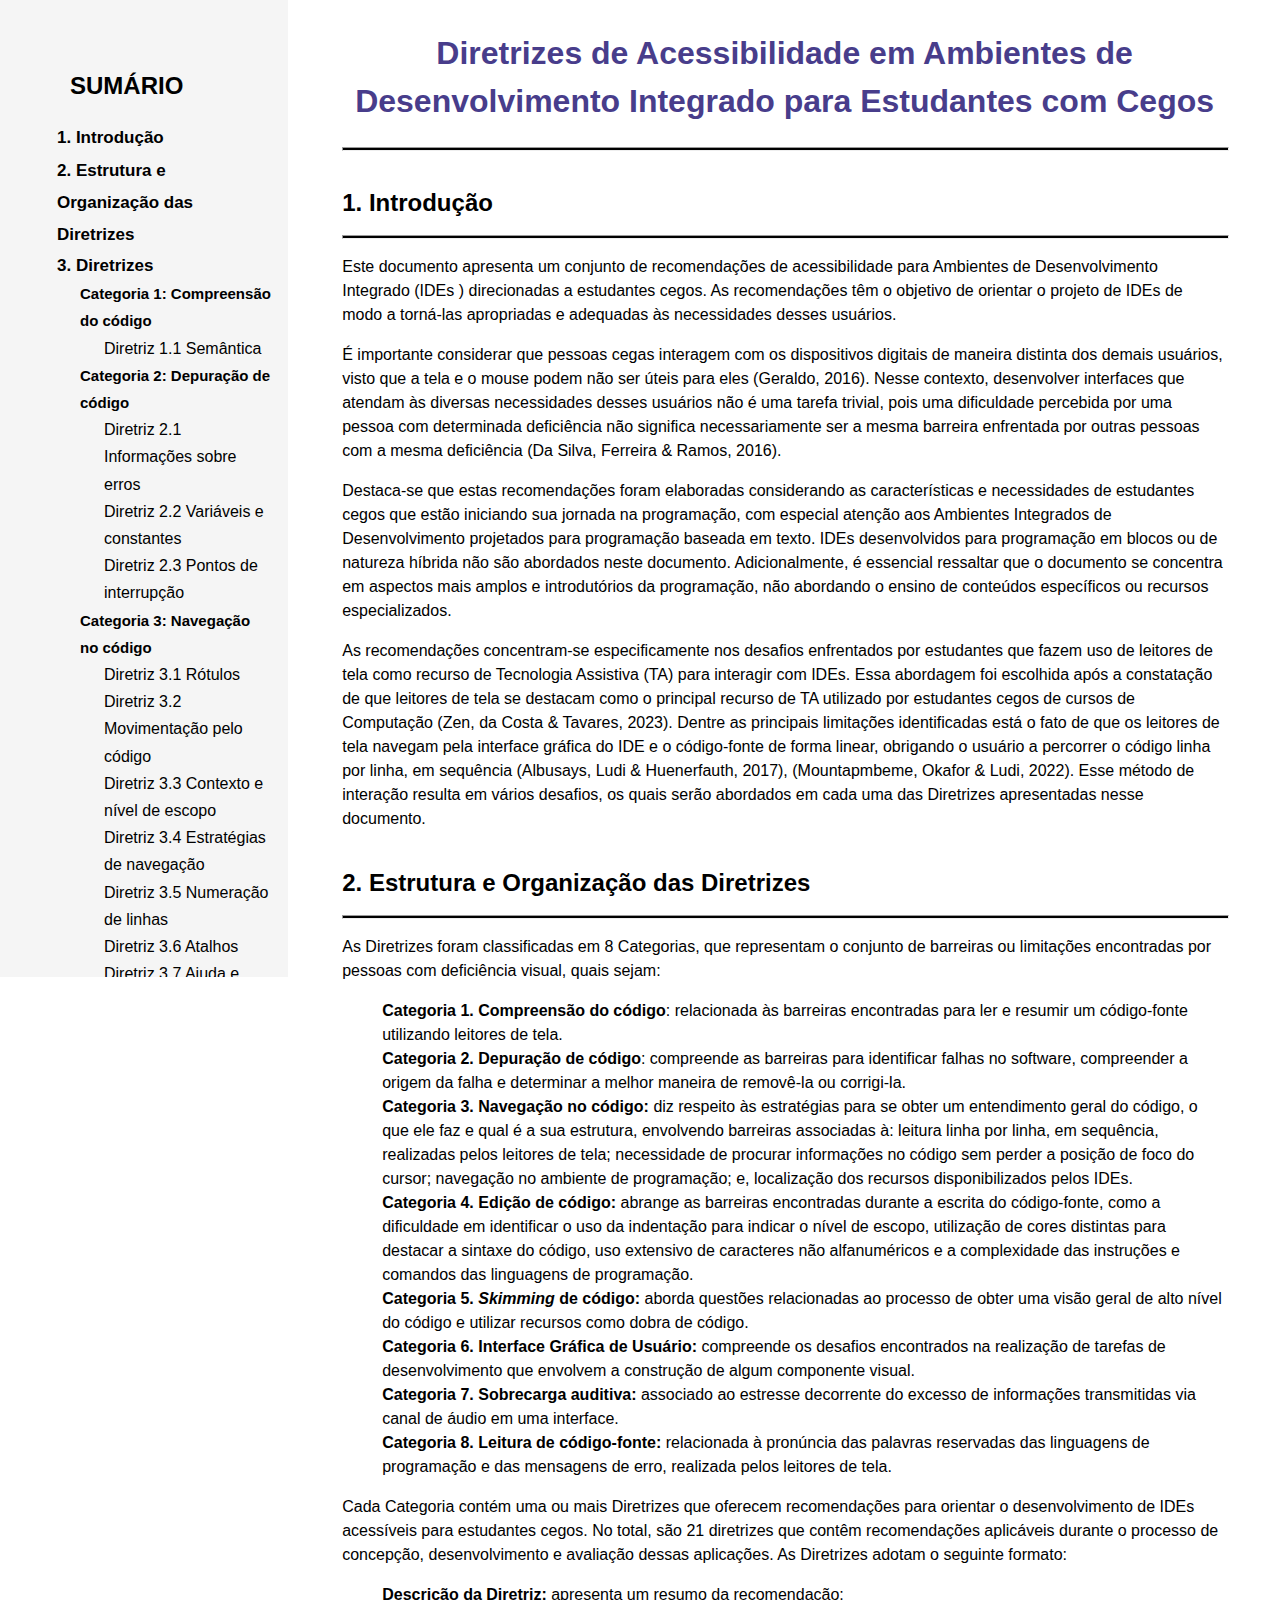
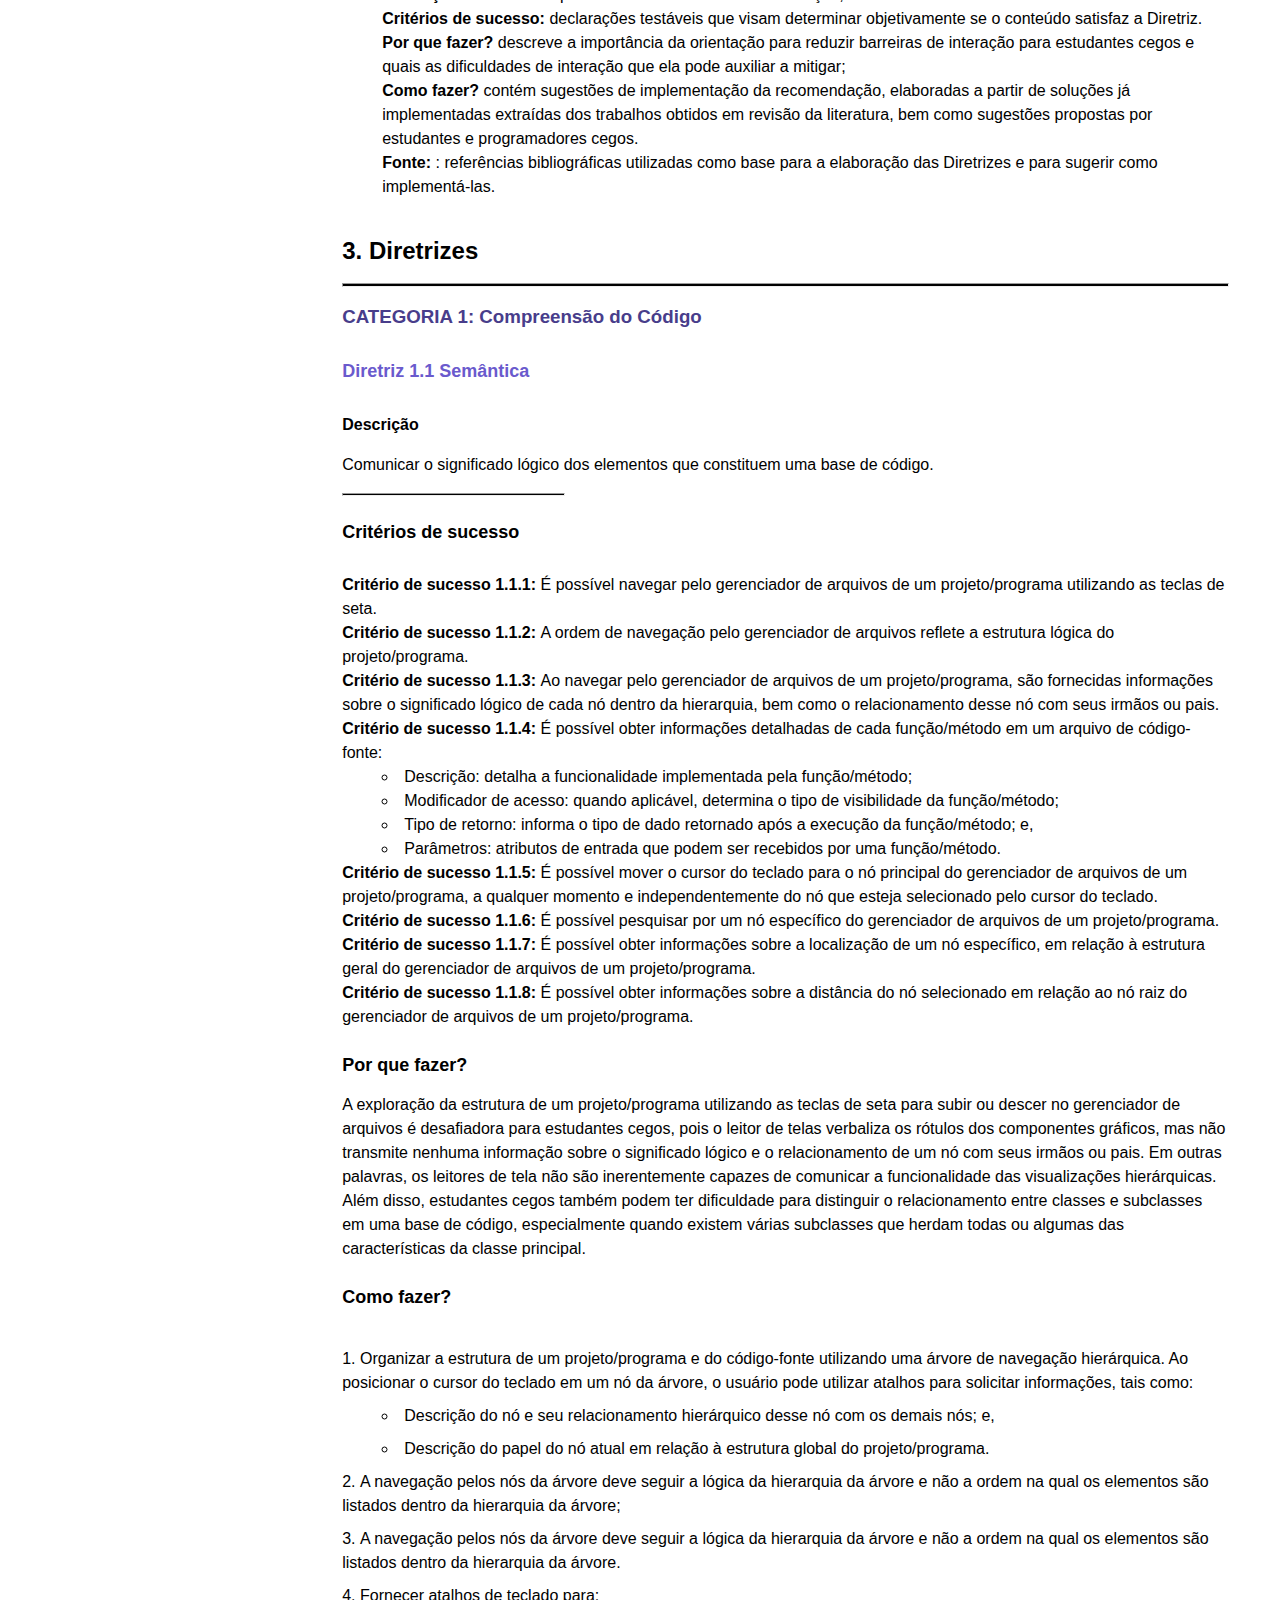
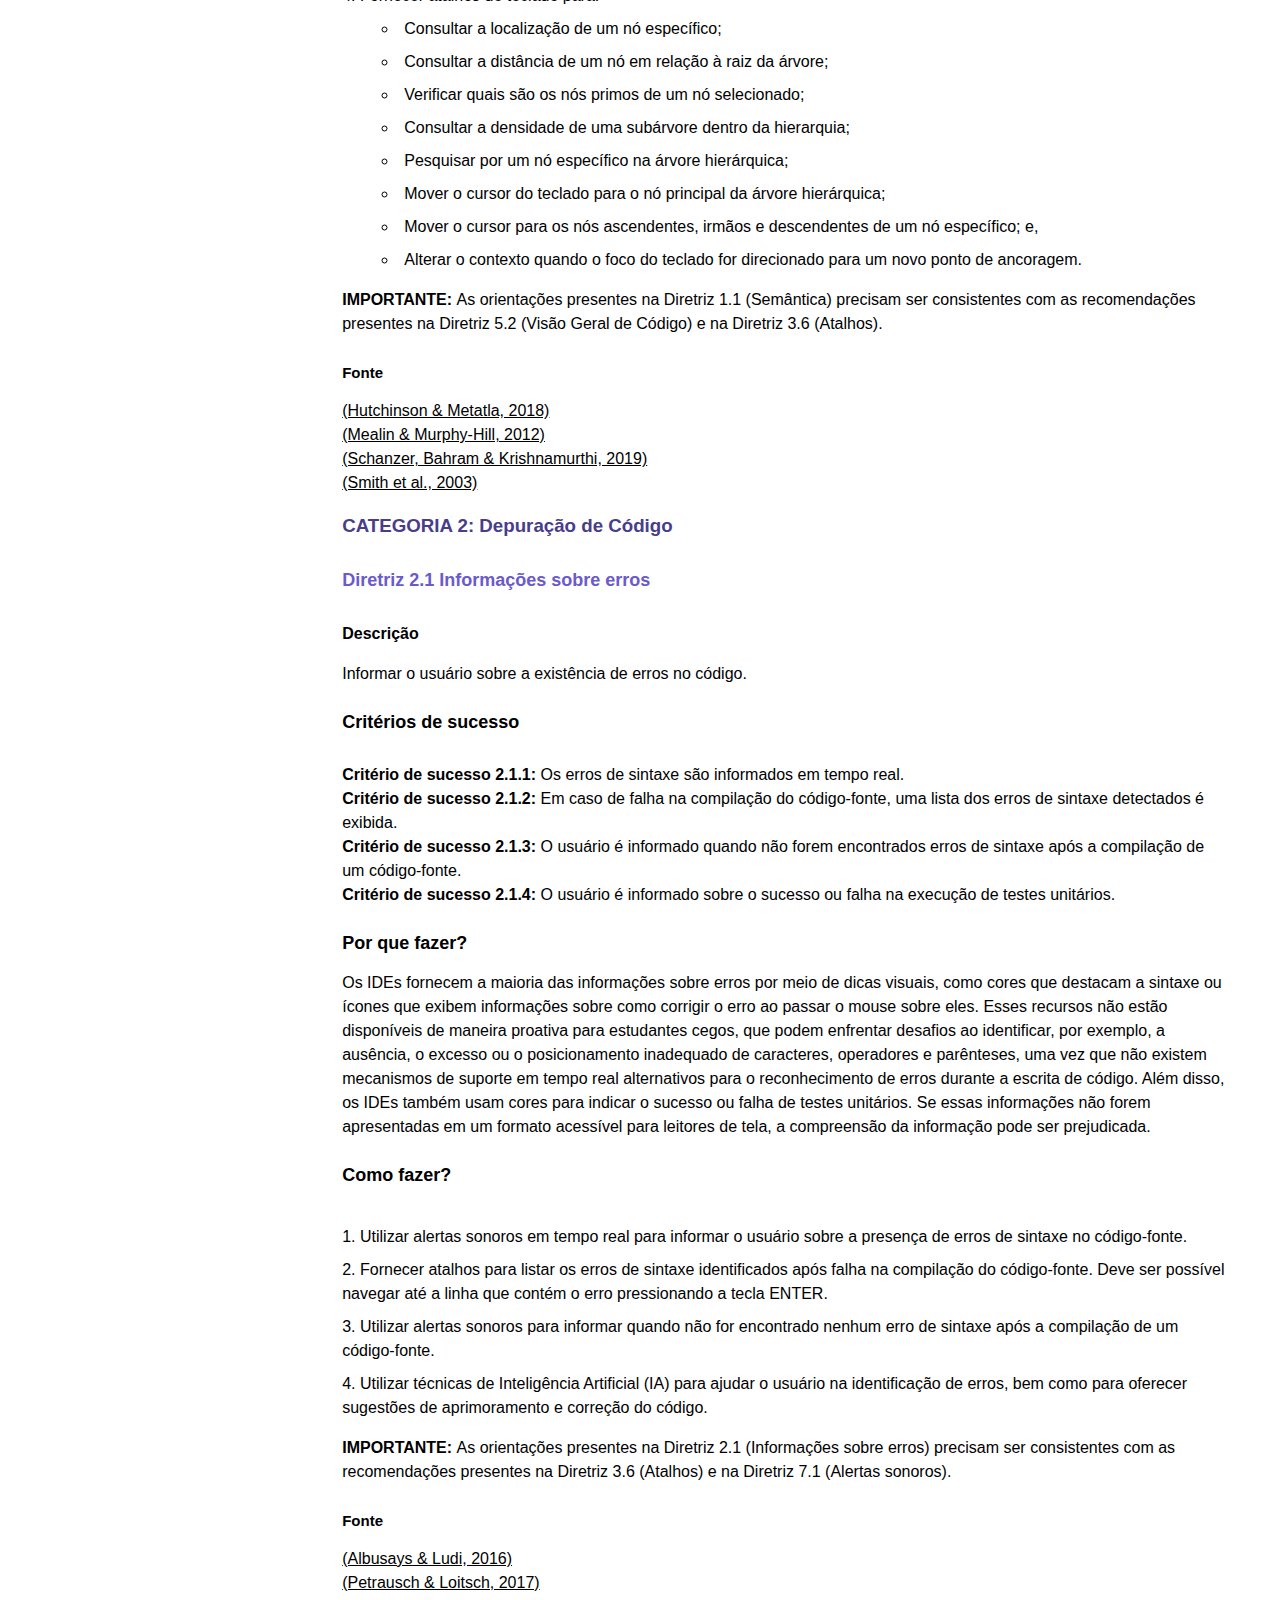
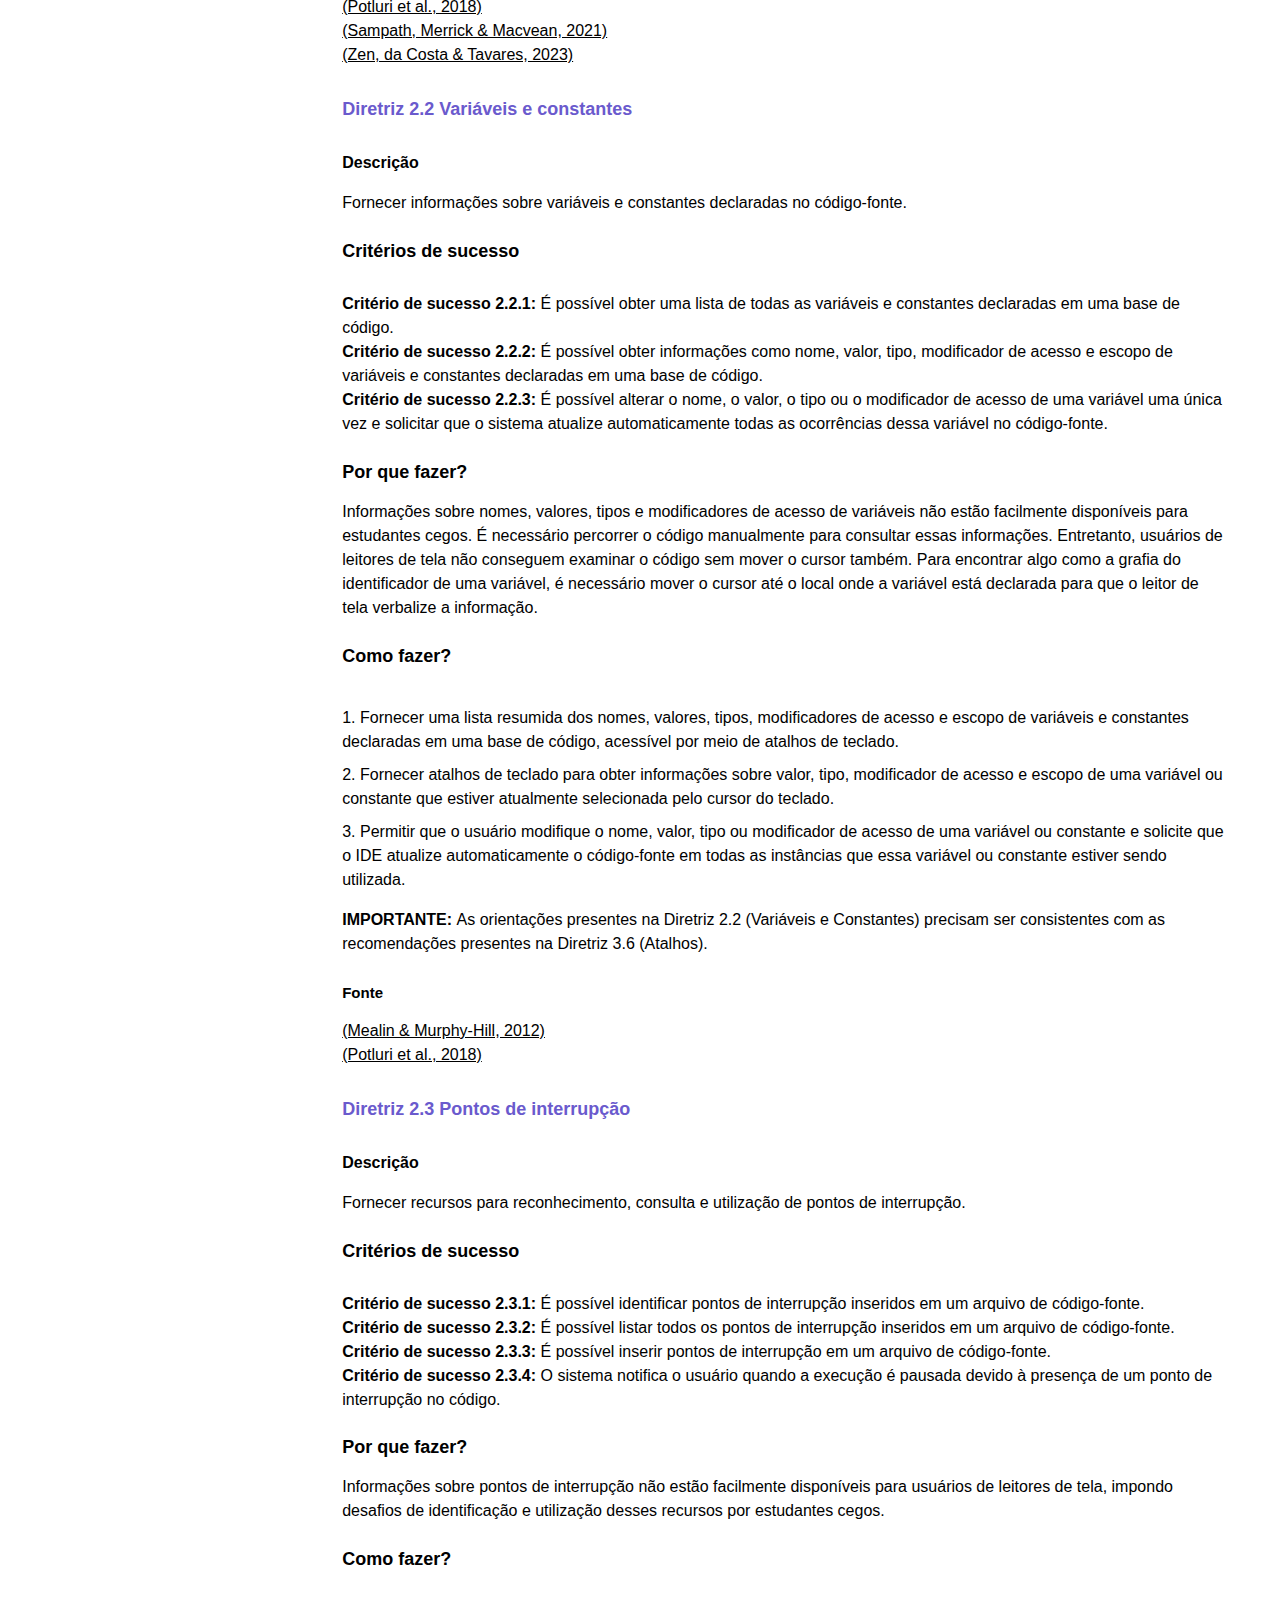
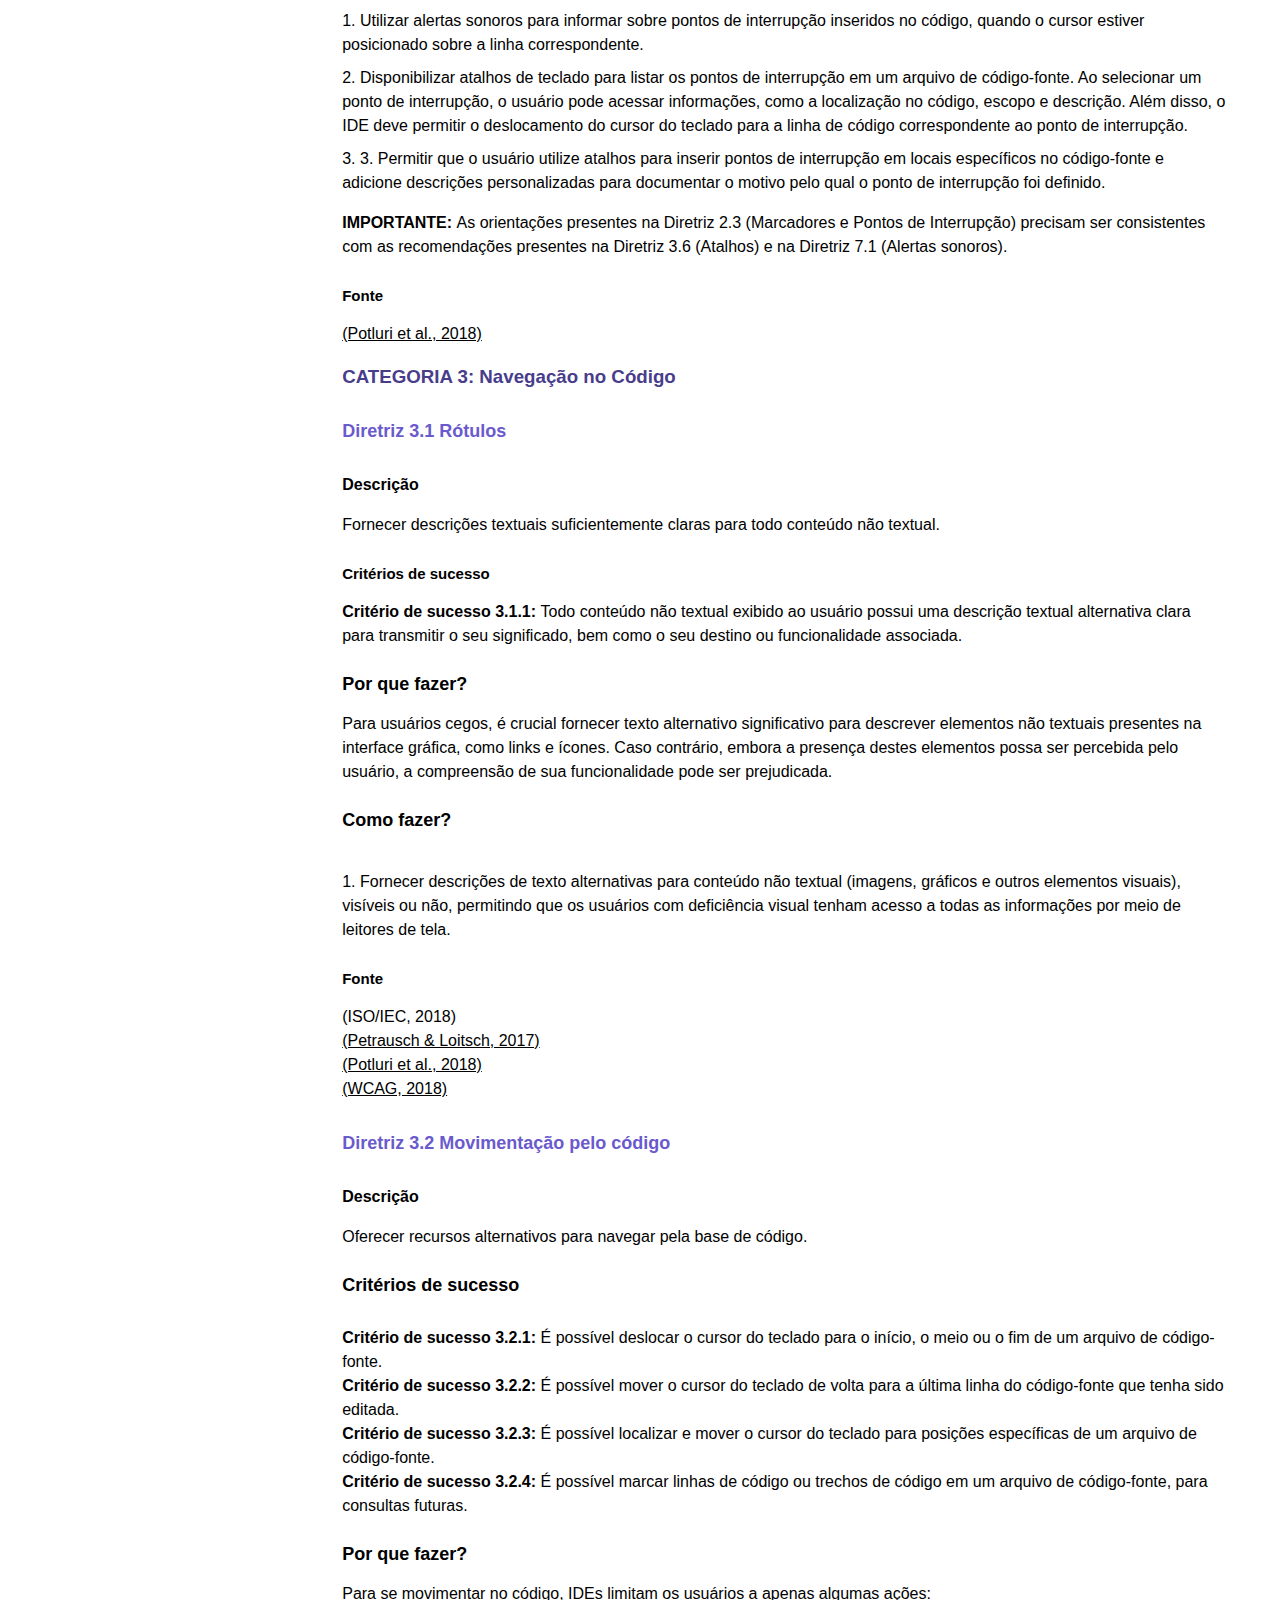
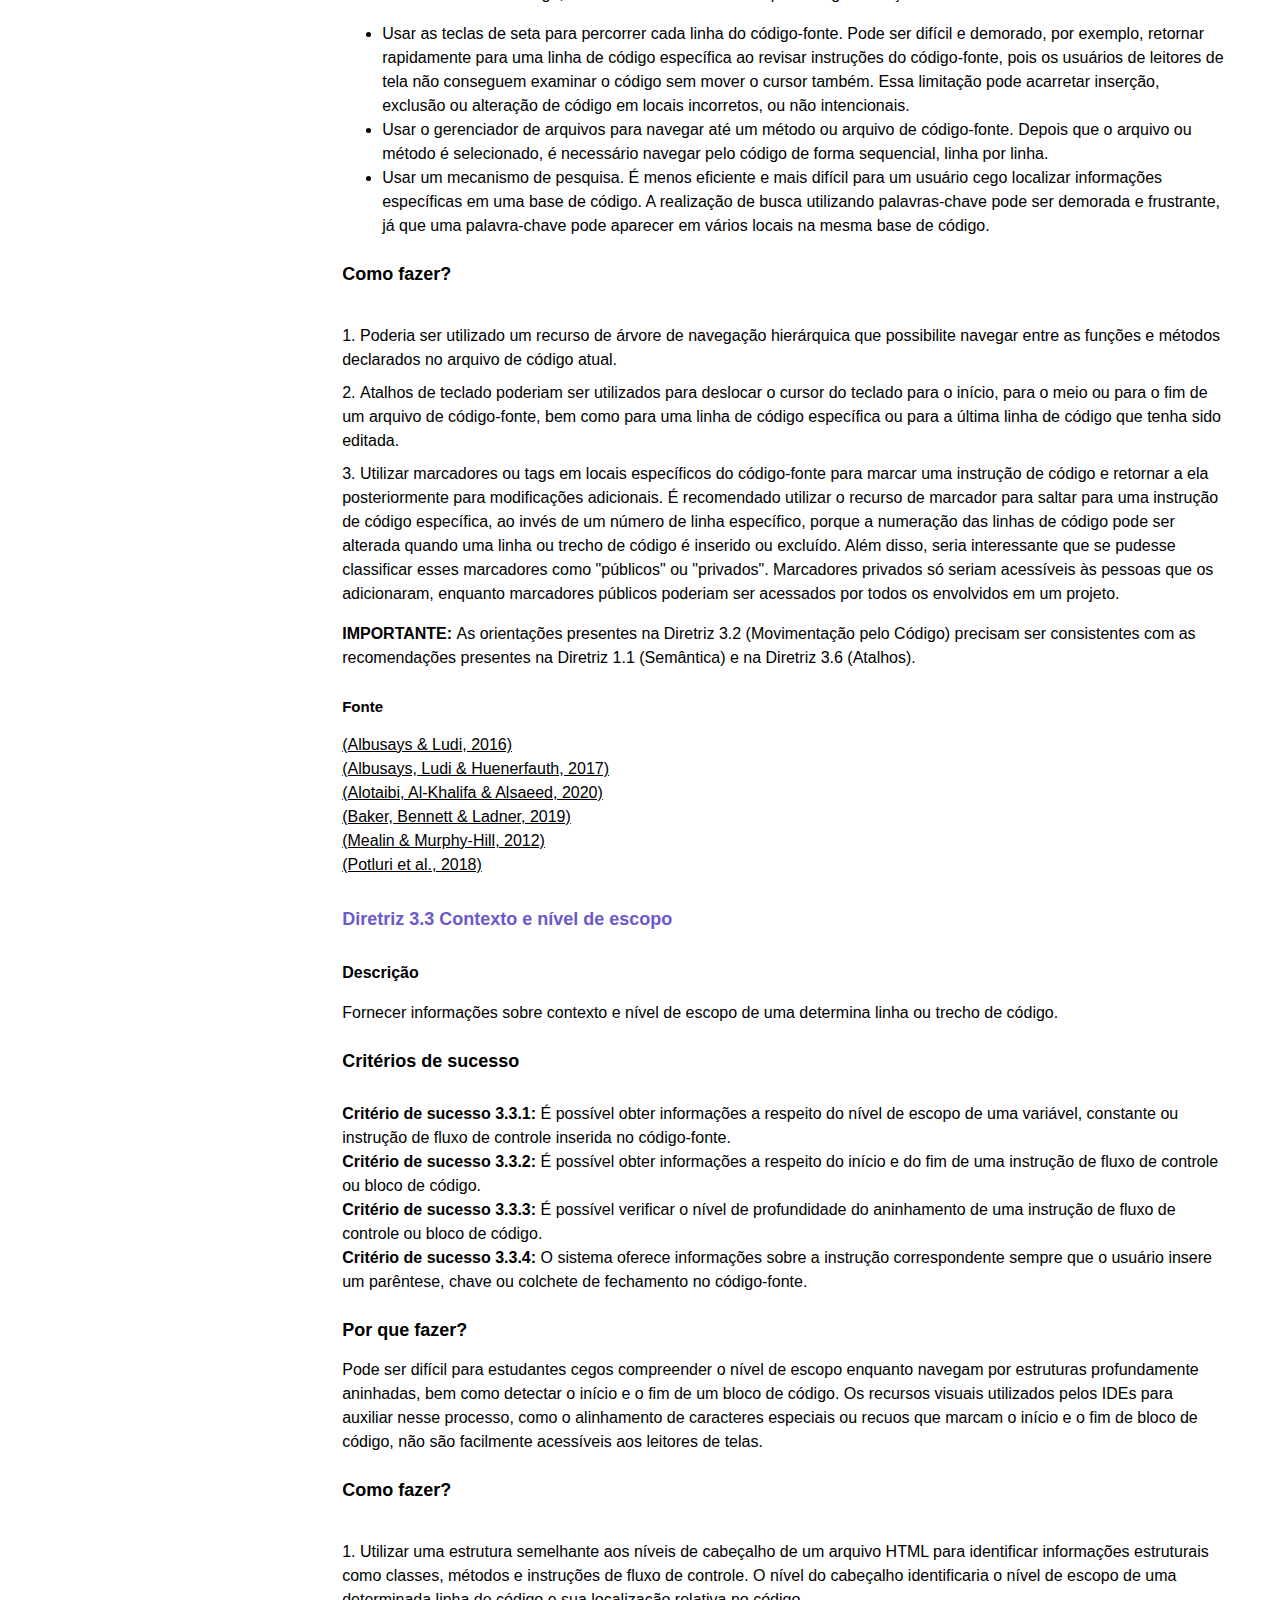
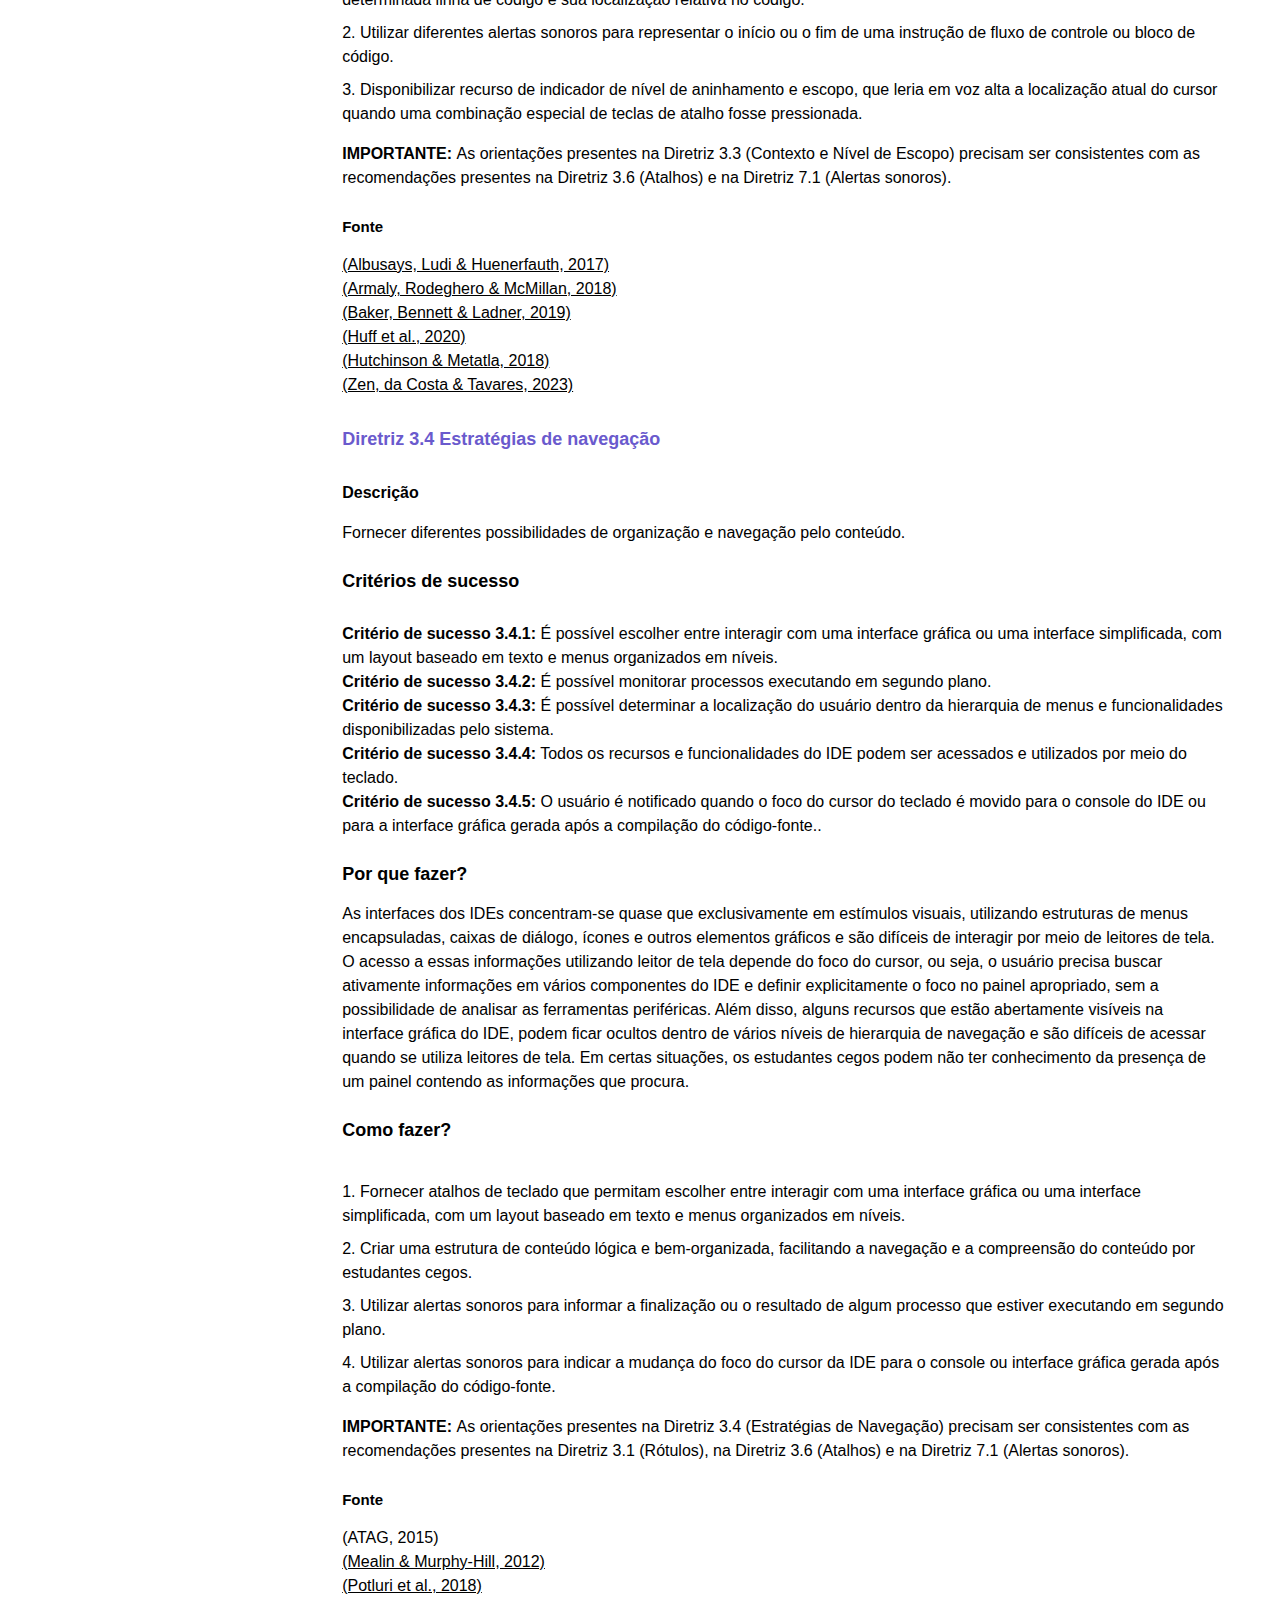
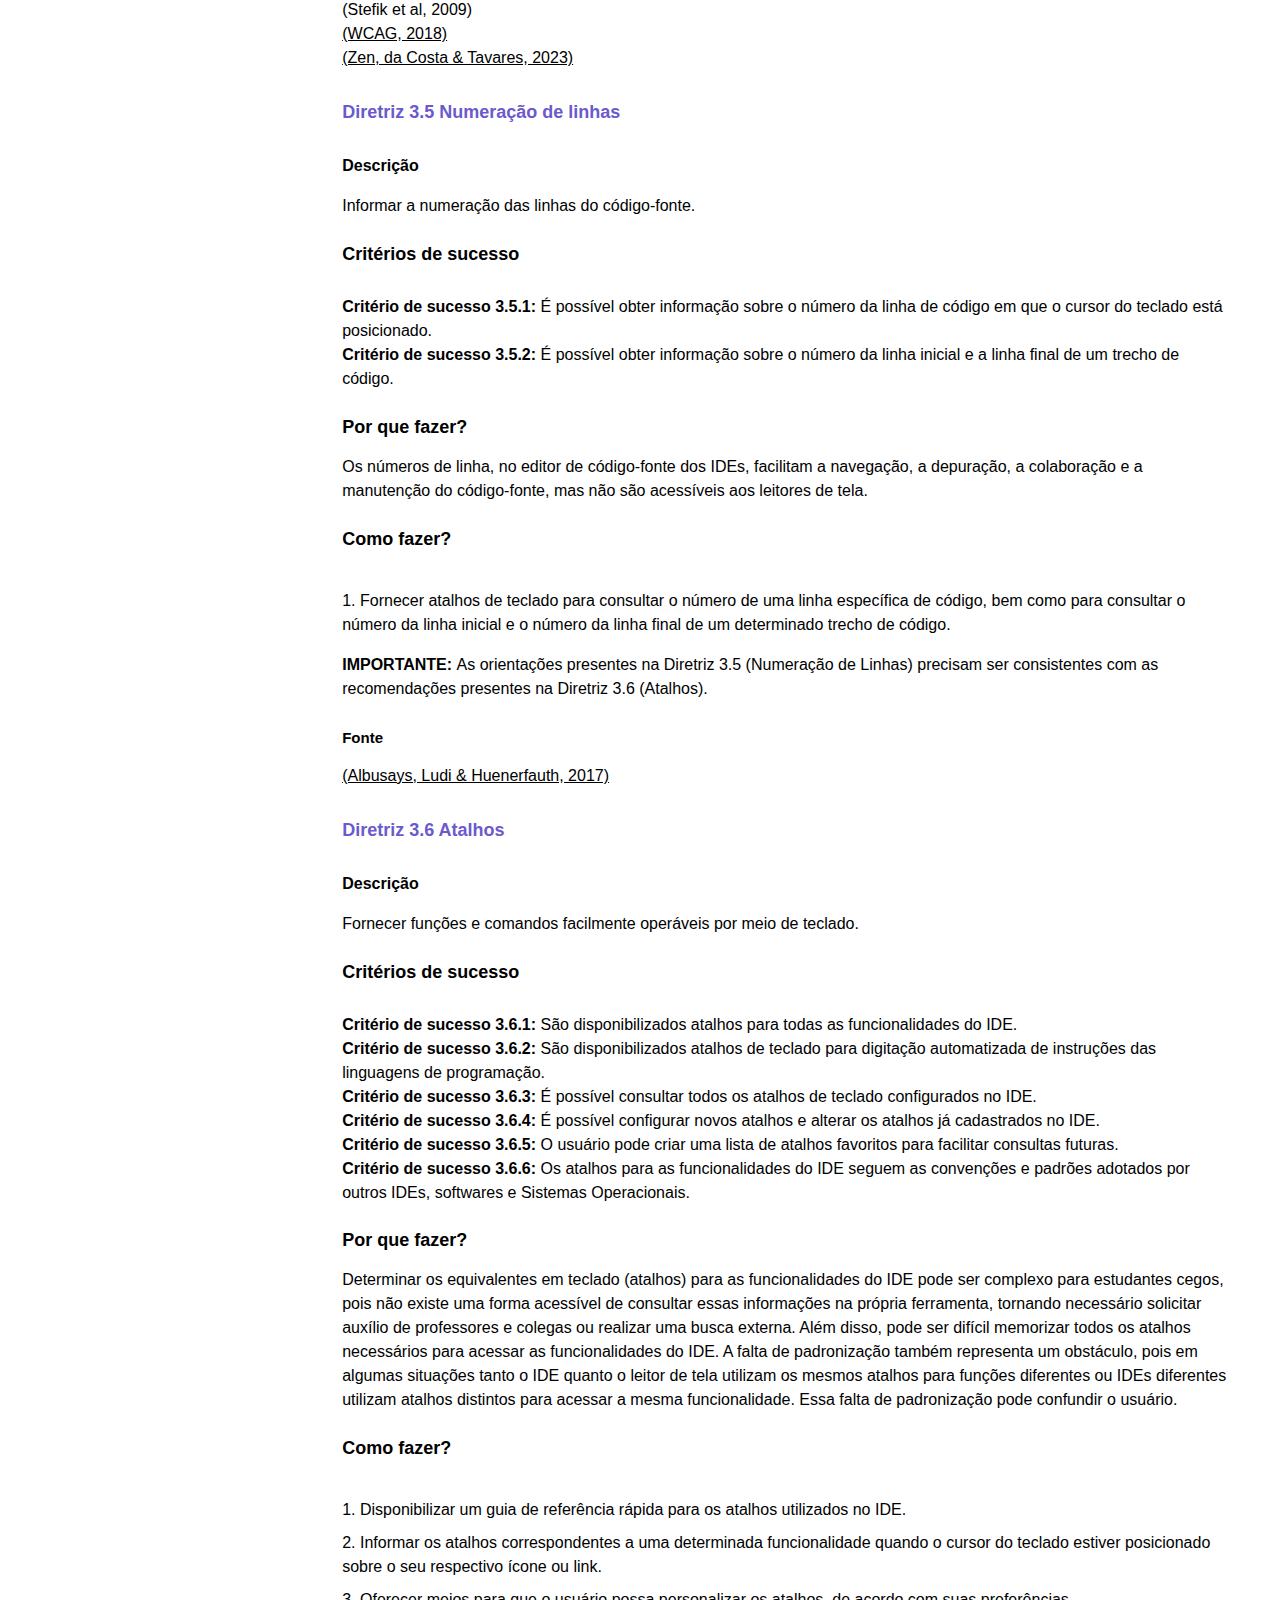
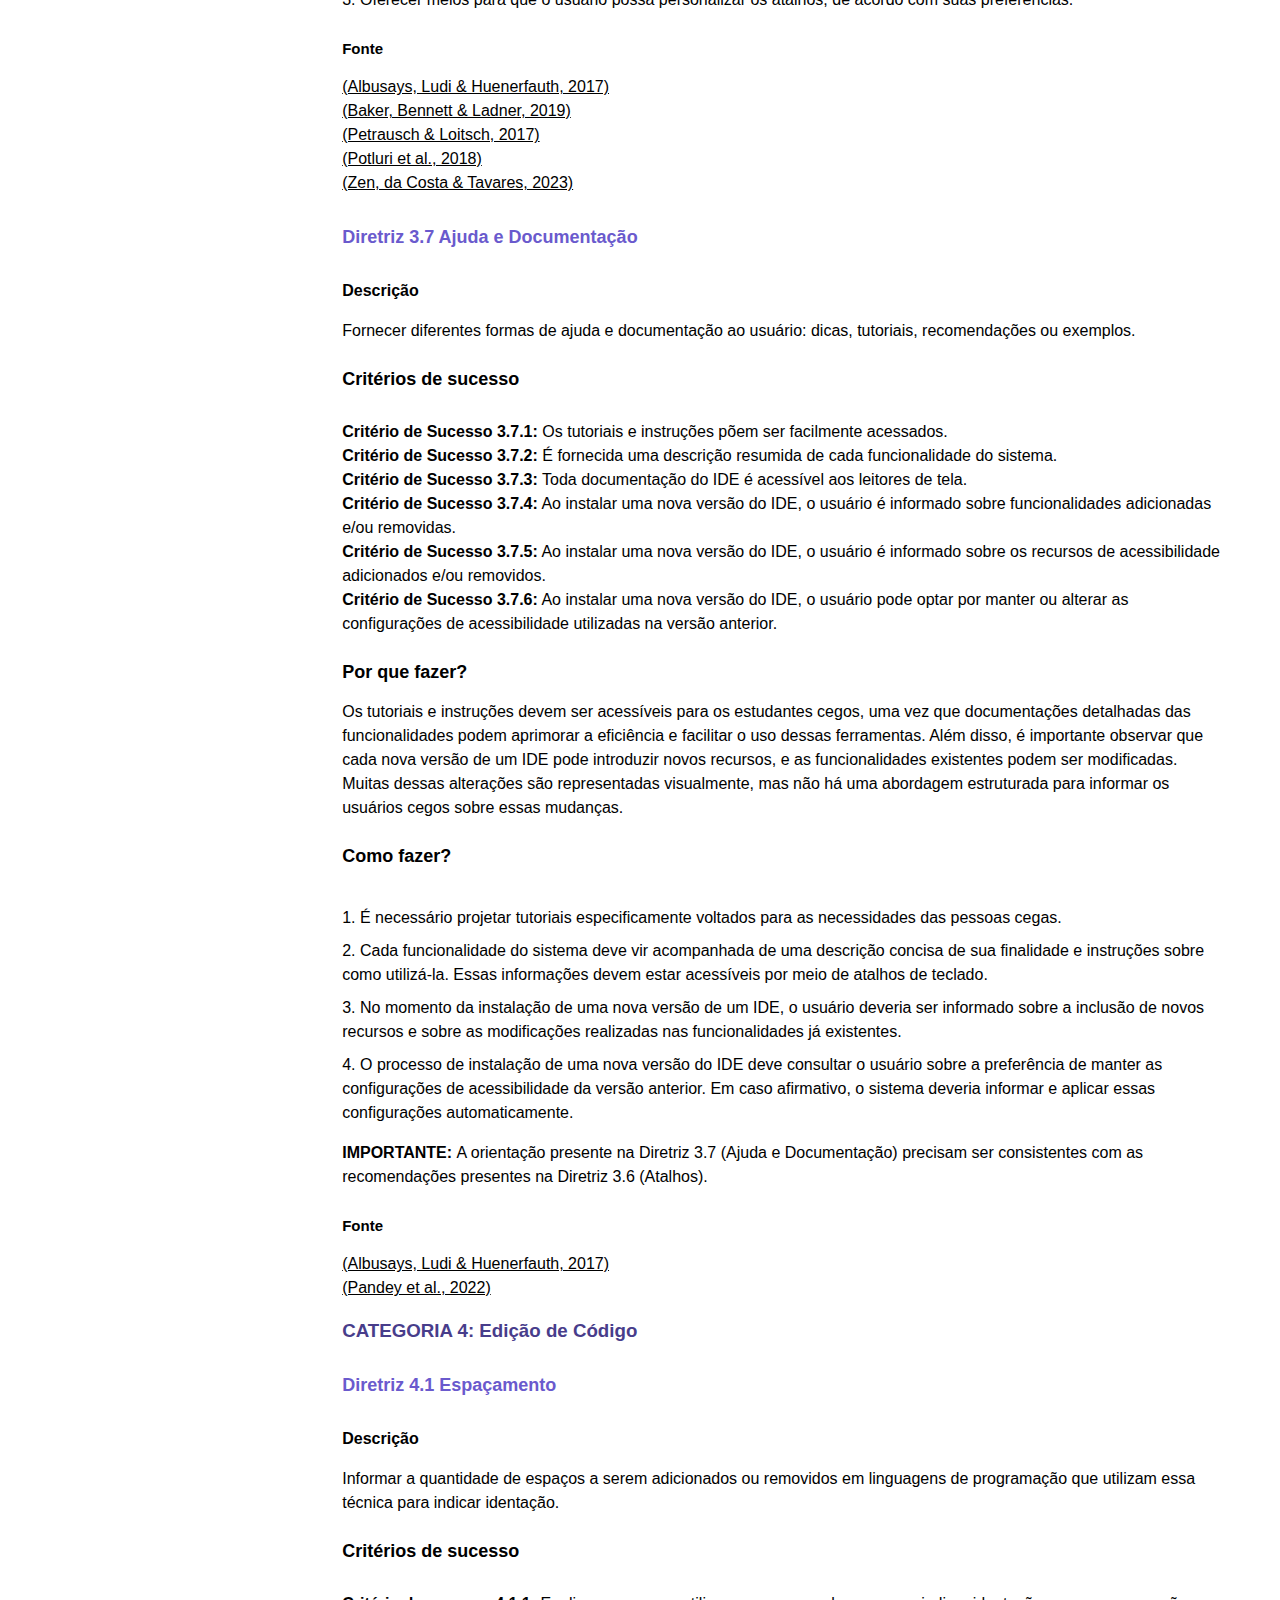
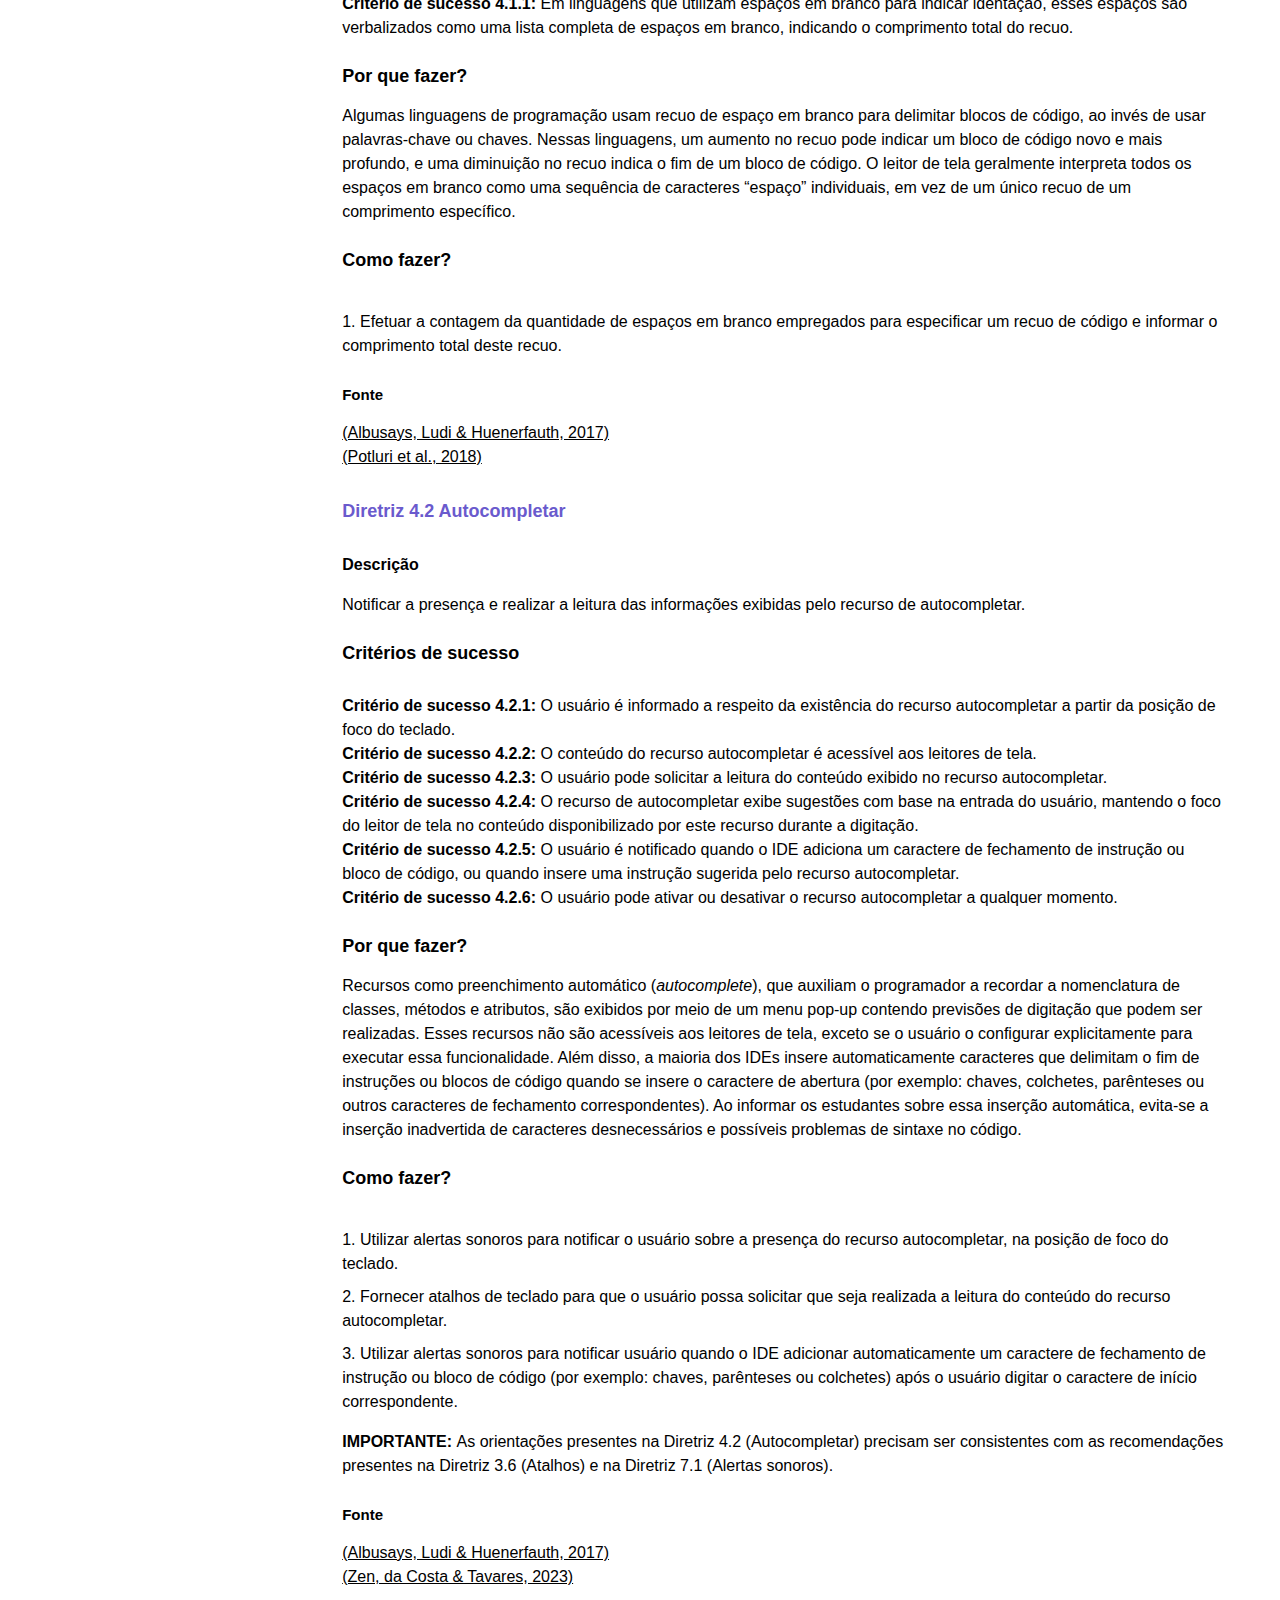
<file: 2VersaoDiretrizes.html>
<!DOCTYPE html>
<html lang="en">

<head>
  <!--<script> type = "text/javascript" src = "jquery.js" ></script>-->
  <!--<script type="text/javascript" src="javascript.js"></script>-->
  <link rel="stylesheet" href="estilo.css">
  <meta charset="UTF-8">
  <meta name="viewport" content="width=device-width, initial-scale=1.0">
  <title>Diretrizes</title>
</head>

<body>
  <main>

    <div class="head">
      <header>
        <h1 id="titulo"> Diretrizes de Acessibilidade em Ambientes de Desenvolvimento Integrado
          para Estudantes com Cegos</h1>
        <hr class="linha">
      </header>

      <section>
        <h2 id="intro">1. Introdução</h2>
        <hr class="linha">
        <p>Este documento apresenta um conjunto de recomendações de acessibilidade para Ambientes de Desenvolvimento Integrado (IDEs ) direcionadas a estudantes cegos. As recomendações têm o objetivo de orientar o projeto de IDEs de modo a torná-las apropriadas e adequadas às necessidades desses usuários. </p>
        <p>É importante considerar que pessoas cegas interagem com os dispositivos digitais de maneira distinta dos demais usuários, visto que a tela e o mouse podem não ser úteis para eles (Geraldo, 2016). Nesse contexto, desenvolver interfaces que atendam às diversas necessidades desses usuários não é uma tarefa trivial, pois uma dificuldade percebida por uma pessoa com determinada deficiência não significa necessariamente ser a mesma barreira enfrentada por outras pessoas com a mesma deficiência (Da Silva, Ferreira & Ramos, 2016).</p>
        <p>Destaca-se que estas recomendações foram elaboradas considerando as características e necessidades de estudantes cegos que estão iniciando sua jornada na programação, com especial atenção aos Ambientes Integrados de Desenvolvimento projetados para programação baseada em texto. IDEs desenvolvidos para programação em blocos ou de natureza híbrida não são abordados neste documento. Adicionalmente, é essencial ressaltar que o documento se concentra em aspectos mais amplos e introdutórios da programação, não abordando o ensino de conteúdos específicos ou recursos especializados.</p>
        <p>As recomendações concentram-se especificamente nos desafios enfrentados por estudantes que fazem uso de leitores de tela como recurso de Tecnologia Assistiva (TA) para interagir com IDEs. Essa abordagem foi escolhida após a constatação de que leitores de tela se destacam como o principal recurso de TA utilizado por estudantes cegos de cursos de Computação (Zen, da Costa & Tavares, 2023). Dentre as principais limitações identificadas está o fato de que os leitores de tela navegam pela interface gráfica do IDE e o código-fonte de forma linear, obrigando o usuário a percorrer o código linha por linha, em sequência (Albusays, Ludi & Huenerfauth, 2017), (Mountapmbeme, Okafor & Ludi, 2022). Esse método de interação resulta em vários desafios, os quais serão abordados em cada uma das Diretrizes apresentadas nesse documento.</p>
      </section>

      <section>
        <div id="organizacao">
          <h2 id="organizacao">2. Estrutura e Organização das Diretrizes</h2>
          <hr class="linha">
          <p>As Diretrizes foram classificadas em 8 Categorias, que representam o conjunto de barreiras ou limitações
            encontradas por pessoas com deficiência visual, quais sejam: </p>
          <ul>
            <li><strong>Categoria 1. Compreensão do código</strong>: relacionada às barreiras encontradas para ler e resumir um código-fonte utilizando leitores de tela.</li>
            <li><strong>Categoria 2. Depuração de código</strong>: compreende as barreiras para identificar falhas no software, compreender a origem da falha e determinar a melhor maneira de removê-la ou corrigi-la.</li>
            <li><strong>Categoria 3. Navegação no código:</strong> diz respeito às estratégias para se obter um entendimento geral do código, o que ele faz e qual é a sua estrutura, envolvendo barreiras associadas à: leitura linha por linha, em sequência, realizadas pelos leitores de tela; necessidade de procurar informações no código sem perder a posição de foco do cursor; navegação no ambiente de programação; e, localização dos recursos disponibilizados pelos IDEs.</li>
            <li><strong>Categoria 4. Edição de código:</strong> abrange as barreiras encontradas durante a escrita do código-fonte, como a dificuldade em identificar o uso da indentação para indicar o nível de escopo, utilização de cores distintas para destacar a sintaxe do código, uso extensivo de caracteres não alfanuméricos e a complexidade das instruções e comandos das linguagens de programação.</li>
            <li><strong>Categoria 5. <i>Skimming</i> de código:</strong> aborda questões relacionadas ao processo de obter uma visão geral de alto nível do código e utilizar recursos como dobra de código.</li>
            <li><strong>Categoria 6. Interface Gráfica de Usuário:</strong> compreende os desafios encontrados na realização de tarefas de desenvolvimento que envolvem a construção de algum componente visual.</li>
            <li><strong>Categoria 7. Sobrecarga auditiva:</strong> associado ao estresse decorrente do excesso de informações transmitidas via canal de áudio em uma interface.</li>
            <li><strong>Categoria 8. Leitura de código-fonte:</strong> relacionada à pronúncia das palavras reservadas das linguagens de programação e das mensagens de erro, realizada pelos leitores de tela. </li>
          </ul>
          <p>Cada Categoria contém uma ou mais Diretrizes que oferecem recomendações para orientar o desenvolvimento de IDEs acessíveis para estudantes cegos. No total, são 21 diretrizes que contêm recomendações aplicáveis durante o processo de concepção, desenvolvimento e avaliação dessas aplicações. As Diretrizes adotam o seguinte formato:</p>
          <ul>
            <li><strong>Descrição da Diretriz:</strong> apresenta um resumo da recomendação;</li>
            <li><strong>Critérios de sucesso:</strong> declarações testáveis que visam determinar objetivamente se o conteúdo satisfaz a Diretriz.</li>
            <li><strong>Por que fazer?</strong> descreve a importância da orientação para reduzir barreiras de interação para estudantes cegos e quais as dificuldades de interação que ela pode auxiliar a mitigar;</li>
            <li><strong>Como fazer?</strong> contém sugestões de implementação da recomendação, elaboradas a partir de soluções já implementadas extraídas dos trabalhos obtidos em revisão da literatura, bem como sugestões propostas por estudantes e programadores cegos.</li>
            <li><strong>Fonte:</strong> : referências bibliográficas utilizadas como base para a elaboração das Diretrizes e para sugerir como implementá-las.</li>
          </ul>
        </div>
      </section>

      <section>
        <h2 id="dir">3. Diretrizes</h2>
        <hr class="linha">

        <h3 class="titulocategoria" id="catUm">CATEGORIA 1: Compreensão do Código</h3>

        <h4 class="titulodiretriz" id="sem">Diretriz 1.1 Semântica</h4>
        <p><strong>Descrição</strong></p>
        <p>Comunicar o significado lógico dos elementos que constituem uma base de código.</p>
        <hr class="linharodape">
        <div class="listacriterios">
          <h4>Critérios de sucesso</h4>
          <ol>
            <li><strong>Critério de sucesso 1.1.1: </strong> É possível navegar pelo gerenciador de arquivos de um projeto/programa utilizando as teclas de seta. </li>
            <li><strong>Critério de sucesso 1.1.2: </strong> A ordem de navegação pelo gerenciador de arquivos reflete a estrutura lógica do projeto/programa.</li>
            <li><strong>Critério de sucesso 1.1.3: </strong> Ao navegar pelo gerenciador de arquivos de um projeto/programa, são fornecidas informações sobre o significado lógico de cada nó dentro da hierarquia, bem como o relacionamento desse nó com seus irmãos ou pais.</li>
            <li><strong>Critério de sucesso 1.1.4: </strong> É possível obter informações detalhadas de cada função/método em um arquivo de código-fonte: 
                <ul>
                <li>Descrição: detalha a funcionalidade implementada pela função/método;  </li>
                <li>Modificador de acesso: quando aplicável, determina o tipo de visibilidade da função/método; </li>
                <li>Tipo de retorno: informa o tipo de dado retornado após a execução da função/método; e,  </li>
                <li>Parâmetros: atributos de entrada que podem ser recebidos por uma função/método.</li>
              </ul>
            </li>
            <li><strong>Critério de sucesso 1.1.5: </strong> É possível mover o cursor do teclado para o nó principal do gerenciador de arquivos de um projeto/programa, a qualquer momento e independentemente do nó que esteja selecionado pelo cursor do teclado.</li>
            <li><strong>Critério de sucesso 1.1.6: </strong> É possível pesquisar por um nó específico do gerenciador de arquivos de um projeto/programa.</li>
            <li><strong>Critério de sucesso 1.1.7: </strong> É possível obter informações sobre a localização de um nó específico, em relação à estrutura geral do gerenciador de arquivos de um projeto/programa.</li>
            <li><strong>Critério de sucesso 1.1.8: </strong> É possível obter informações sobre a distância do nó selecionado em relação ao nó raiz do gerenciador de arquivos de um projeto/programa.</li>
          </ol>
        </div>
        <h4>Por que fazer? </h4>
        <p>A exploração da estrutura de um projeto/programa utilizando as teclas de seta para subir ou descer no gerenciador de arquivos é desafiadora para estudantes cegos, pois o leitor de telas verbaliza os rótulos dos componentes gráficos, mas não transmite nenhuma informação sobre o significado lógico e o relacionamento de um nó com seus irmãos ou pais. Em outras palavras, os leitores de tela não são inerentemente capazes de comunicar a funcionalidade das visualizações hierárquicas. Além disso, estudantes cegos também podem ter dificuldade para distinguir o relacionamento entre classes e subclasses em uma base de código, especialmente quando existem várias subclasses que herdam todas ou algumas das características da classe principal.</p>
        <h4>Como fazer?</h4>
        <div class="comofazer">
          <ol>
            <li>Organizar a estrutura de um projeto/programa e do código-fonte utilizando uma árvore de navegação hierárquica. Ao posicionar o cursor do teclado em um nó da árvore, o usuário pode utilizar atalhos para solicitar informações, tais como: 
                <ul>
                    <li>Descrição do nó e seu relacionamento hierárquico desse nó com os demais nós; e,</li>
                    <li>Descrição do papel do nó atual em relação à estrutura global do projeto/programa.</li>
                </ul>
            </li>
            <li>A navegação pelos nós da árvore deve seguir a lógica da hierarquia da árvore e não a ordem na qual os elementos são listados dentro da hierarquia da árvore;</li>
            <li>A navegação pelos nós da árvore deve seguir a lógica da hierarquia da árvore e não a ordem na qual os
              elementos são listados dentro da hierarquia da árvore.</li>
            <li>Fornecer atalhos de teclado para: 
              <ul>
                <li>Consultar a localização de um nó específico;  </li>
                <li>Consultar a distância de um nó em relação à raiz da árvore;  </li>
                <li>Verificar quais são os nós primos de um nó selecionado;  </li>
                <li>Consultar a densidade de uma subárvore dentro da hierarquia;</li>
                <li>Pesquisar por um nó específico na árvore hierárquica;  </li>
                <li>Mover o cursor do teclado para o nó principal da árvore hierárquica;  </li>
                <li>Mover o cursor para os nós ascendentes, irmãos e descendentes de um nó específico; e,  </li>
                <li>Alterar o contexto quando o foco do teclado for direcionado para um novo ponto de ancoragem. </li>
              </ul>
            </li>
          </ol>
        </div>
        <p><strong>IMPORTANTE: </strong> As orientações presentes na Diretriz 1.1 (Semântica) precisam ser consistentes com as recomendações presentes na Diretriz 5.2 (Visão Geral de Código) e na Diretriz 3.6 (Atalhos). </p>
        <nav>
          <div class="fonte">
            <h5>Fonte</h5>
            <ul>
              <li> <a class="linkFonte" href="https://dl.acm.org/doi/abs/10.1145/3170427.3188696"
                  target="_blank">(Hutchinson & Metatla, 2018)</a></li>
              <li><a class="linkFonte" href="https://ieeexplore.ieee.org/abstract/document/6344485/"
                  target="_blank">(Mealin & Murphy-Hill, 2012)</a></li>
              <li><a class="linkFonte" href="https://dl.acm.org/doi/abs/10.1145/3287324.3287499"
                  target="_blank">(Schanzer, Bahram & Krishnamurthi, 2019)</a></li>
              <li><a class="linkFonte" href="https://dl.acm.org/doi/abs/10.1145/1029014.1028654" target="_blank">(Smith et al., 2003)</a></li>
            </ul>
          </div>
        </nav>

        <h3 class="titulocategoria" id="catDois">CATEGORIA 2: Depuração de Código </h3>

        <h4 class="titulodiretriz" id="infoErros">Diretriz 2.1 Informações sobre erros</h4>
        <p><strong>Descrição</strong></p>Informar o usuário sobre a existência de erros no código.</p>
        <div class="listacriterios">
          <h4>Critérios de sucesso</h4>
          <ol>
            <li><strong>Critério de sucesso 2.1.1: </strong>Os erros de sintaxe são informados em tempo real.</li>
            <li><strong>Critério de sucesso 2.1.2: </strong>Em caso de falha na compilação do código-fonte, uma lista dos erros de sintaxe detectados é exibida.</li>
            <li><strong>Critério de sucesso 2.1.3: </strong>O usuário é informado quando não forem encontrados erros de sintaxe após a compilação de um código-fonte.</li>
            <li><strong>Critério de sucesso 2.1.4: </strong>O usuário é informado sobre o sucesso ou falha na execução de testes unitários. </li>
          </ol>
        </div>
        <h4>Por que fazer?</h4>
        <p>Os IDEs fornecem a maioria das informações sobre erros por meio de dicas visuais, como cores que destacam a sintaxe ou ícones que exibem informações sobre como corrigir o erro ao passar o mouse sobre eles. Esses recursos não estão disponíveis de maneira proativa para estudantes cegos, que podem enfrentar desafios ao identificar, por exemplo, a ausência, o excesso ou o posicionamento inadequado de caracteres, operadores e parênteses, uma vez que não existem mecanismos de suporte em tempo real alternativos para o reconhecimento de erros durante a escrita de código. Além disso, os IDEs também usam cores para indicar o sucesso ou falha de testes unitários. Se essas informações não forem apresentadas em um formato acessível para leitores de tela, a compreensão da informação pode ser prejudicada.</p>
        <div class="comofazer">
          <h4>Como fazer?</h4>
          <ol>
            <li>Utilizar alertas sonoros em tempo real para informar o usuário sobre a presença de erros de sintaxe no código-fonte.</li>
            <li>Fornecer atalhos para listar os erros de sintaxe identificados após falha na compilação do código-fonte. Deve ser possível navegar até a linha que contém o erro pressionando a tecla ENTER.</li>
            <li>Utilizar alertas sonoros para informar quando não for encontrado nenhum erro de sintaxe após a compilação de um código-fonte.</li>
            <li>Utilizar técnicas de Inteligência Artificial (IA) para ajudar o usuário na identificação de erros, bem como para oferecer sugestões de aprimoramento e correção do código.</li>
          </ol>
        </div>
        <p><strong>IMPORTANTE: </strong> As orientações presentes na Diretriz 2.1 (Informações sobre erros) precisam ser consistentes com as recomendações presentes na Diretriz 3.6 (Atalhos) e na Diretriz 7.1 (Alertas sonoros).</p>
        <nav>
          <div class="fonte">
            <h5>Fonte</h5>
            <ul>
              <li><a class="linkFonte" href="https://dl.acm.org/doi/abs/10.1145/2897586.2897616" target="_blank">
                  (Albusays & Ludi, 2016)</a></li>
              <li><a class="linkFonte" href="https://ebooks.iospress.nl/volumearticle/47379" target="_blank">
                  (Petrausch & Loitsch, 2017)</a></li>
              <li><a class="linkFonte" href="https://dl.acm.org/doi/abs/10.1145/3173574.3174192" target="_blank">
                  (Potluri et al., 2018)</a>
              </li>
              <li><a class="linkFonte" href="https://dl.acm.org/doi/abs/10.1145/3411764.3445544" target="_blank">
                  (Sampath, Merrick & Macvean, 2021)</a></li>
              <li><a class="linkFonte" href="https://sol.sbc.org.br/journals/index.php/isys/article/view/2890"
                  target="_blank"> (Zen, da Costa & Tavares, 2023)</a></li>
            </ul>
          </div>
        </nav>

        <h4 class="titulodiretriz" id="varConst">Diretriz 2.2 Variáveis e constantes </h4>
        <p><strong>Descrição</strong></p>
        <p>Fornecer informações sobre variáveis e constantes declaradas no código-fonte.</p>
        <div class="listacriterios">
          <h4>Critérios de sucesso</h4>
          <ol>
            <li><strong>Critério de sucesso 2.2.1: </strong>É possível obter uma lista de todas as variáveis e constantes declaradas em uma base de código.</li>
            <li><strong>Critério de sucesso 2.2.2: </strong>É possível obter informações como nome, valor, tipo, modificador de acesso e escopo de variáveis e constantes declaradas em uma base de código.</li>
            <li><strong>Critério de sucesso 2.2.3: </strong>É possível alterar o nome, o valor, o tipo ou o modificador de acesso de uma variável uma única vez e solicitar que o sistema atualize automaticamente todas as ocorrências dessa variável no código-fonte.</li>
          </ol>
        </div>
        <h4>Por que fazer?</h4>
        <p>Informações sobre nomes, valores, tipos e modificadores de acesso de variáveis não estão facilmente disponíveis para estudantes cegos. É necessário percorrer o código manualmente para consultar essas informações. Entretanto, usuários de leitores de tela não conseguem examinar o código sem mover o cursor também. Para encontrar algo como a grafia do identificador de uma variável, é necessário mover o cursor até o local onde a variável está declarada para que o leitor de tela verbalize a informação. </p>
        <div class="comofazer">
          <h4>Como fazer?</h4>
          <ol>
            <li>Fornecer uma lista resumida dos nomes, valores, tipos, modificadores de acesso e escopo de variáveis e constantes declaradas em uma base de código, acessível por meio de atalhos de teclado.</li>
            <li>Fornecer atalhos de teclado para obter informações sobre valor, tipo, modificador de acesso e escopo de uma variável ou constante que estiver atualmente selecionada pelo cursor do teclado.</li>
            <li>Permitir que o usuário modifique o nome, valor, tipo ou modificador de acesso de uma variável ou constante e solicite que o IDE atualize automaticamente o código-fonte em todas as instâncias que essa variável ou constante estiver sendo utilizada.</li>
          </ol>
        </div>
        <p><strong>IMPORTANTE: </strong>As orientações presentes na Diretriz 2.2 (Variáveis e Constantes) precisam ser consistentes com as recomendações presentes na Diretriz 3.6 (Atalhos).</p>
        <nav>
          <div class="fonte">
            <h5>Fonte</h5>
            <ul>
              <li><a class="linkFonte" href="https://ieeexplore.ieee.org/abstract/document/6344485"
                  target="_blank">(Mealin
                  & Murphy-Hill, 2012)</a></li>
              <li><a class="linkFonte" href="https://dl.acm.org/doi/abs/10.1145/3173574.3174192"
                  target="_blank">(Potluri
                  et
                  al., 2018)</a></li>
            </ul>
          </div>
        </nav>

        <h4 class="titulodiretriz" id="marcPontos">Diretriz 2.3 Pontos de interrupção </h4>
        <p><strong>Descrição</strong></p>
        <p>Fornecer recursos para reconhecimento, consulta e utilização de pontos de interrupção.</p>
        <div class="listacriterios">
          <h4>Critérios de sucesso</h4>
          <ol>
            <li><strong>Critério de sucesso 2.3.1: </strong>É possível identificar pontos de interrupção inseridos em um arquivo de código-fonte.</li>
            <li><strong>Critério de sucesso 2.3.2: </strong>É possível listar todos os pontos de interrupção inseridos em um arquivo de código-fonte.</li>
            <li><strong>Critério de sucesso 2.3.3: </strong>É possível inserir pontos de interrupção em um arquivo de código-fonte.</li>
            <li><strong>Critério de sucesso 2.3.4: </strong>O sistema notifica o usuário quando a execução é pausada devido à presença de um ponto de interrupção no código.</li>
          </ol>
        </div>
        <h4>Por que fazer?</h4>
        <p>Informações sobre pontos de interrupção não estão facilmente disponíveis para usuários de leitores de tela, impondo desafios de identificação e utilização desses recursos por estudantes cegos.</p>
        <div class="comofazer">
          <h4>Como fazer?</h4>
          <ol>
            <li>Utilizar alertas sonoros para informar sobre pontos de interrupção inseridos no código, quando o cursor estiver posicionado sobre a linha correspondente.</li>
            <li>Disponibilizar atalhos de teclado para listar os pontos de interrupção em um arquivo de código-fonte. Ao selecionar um ponto de interrupção, o usuário pode acessar informações, como a localização no código, escopo e descrição. Além disso, o IDE deve permitir o deslocamento do cursor do teclado para a linha de código correspondente ao ponto de interrupção.</li>
            <li>3.	Permitir que o usuário utilize atalhos para inserir pontos de interrupção em locais específicos no código-fonte e adicione descrições personalizadas para documentar o motivo pelo qual o ponto de interrupção foi definido.</li>
          </ol>
        </div>
        <p><strong>IMPORTANTE: </strong>As orientações presentes na Diretriz 2.3 (Marcadores e Pontos de Interrupção) precisam ser consistentes com as recomendações presentes na Diretriz 3.6 (Atalhos) e na Diretriz 7.1 (Alertas sonoros).</p>
        <nav>
          <div class="fonte">
            <h5>Fonte</h5>
            <ul>
              <li><a class="linkFonte" href="https://dl.acm.org/doi/abs/10.1145/3173574.3174192"
                  target="_blank">(Potluri et al., 2018) </a></li>
            </ul>
          </div>
        </nav>

        <h3 class="titulocategoria" id="catTres">CATEGORIA 3: Navegação no Código </h3>

        <h4 class="titulodiretriz" id="rot">Diretriz 3.1 Rótulos</h4>
        <p><strong>Descrição </strong></p>
        <p>Fornecer descrições textuais suficientemente claras para todo conteúdo não textual.</p>
        <div class="listacriterios">
          <h5>Critérios de sucesso</h5>
          <ol>
            <li><strong>Critério de sucesso 3.1.1: </strong>Todo conteúdo não textual exibido ao usuário possui uma descrição textual alternativa clara para transmitir o seu significado, bem como o seu destino ou funcionalidade associada.</li>
          </ol>
        </div>
        <h4>Por que fazer?</h4>
        <p>Para usuários cegos, é crucial fornecer texto alternativo significativo para descrever elementos não textuais presentes na interface gráfica, como links e ícones. Caso contrário, embora a presença destes elementos possa ser percebida pelo usuário, a compreensão de sua funcionalidade pode ser prejudicada.</p>
        <div class="comofazer">
          <h4>Como fazer?</h4>
          <ol>
            <li>Fornecer descrições de texto alternativas para conteúdo não textual (imagens, gráficos e outros elementos visuais), visíveis ou não, permitindo que os usuários com deficiência visual tenham acesso a todas as informações por meio de leitores de tela.</li>
          </ol>
        </div>
        <nav>
          <div class="fonte">
            <h5>Fonte</h5>
            <ul>
              <li>(ISO/IEC, 2018)</li>
              <li><a class="linkFonte" href="https://ebooks.iospress.nl/volumearticle/47379" target="_blank">
                (Petrausch & Loitsch, 2017)</a></li>
              <li><a class="linkFonte" href="https://dl.acm.org/doi/abs/10.1145/3173574.3174192" target="_blank">
                (Potluri et al., 2018)</a> </li>
              <li><a class="linkFonte" href="https://www.w3c.br/traducoes/wcag/wcag21-pt-BR/" target="_blank">
                (WCAG, 2018)</a> </li>
            </ul>
          </div>
        </nav>

        <h4 class="titulodiretriz" id="mov">Diretriz 3.2 Movimentação pelo código</h4>
        <p><strong>Descrição </strong></p>
        <p>Oferecer recursos alternativos para navegar pela base de código.</p>
        <div class="listacriterios">
          <h4>Critérios de sucesso</h4>
          <ol>
            <li><strong>Critério de sucesso 3.2.1:</strong> É possível deslocar o cursor do teclado para o início, o meio ou o fim de um arquivo de código-fonte.</li>
            <li><strong>Critério de sucesso 3.2.2:</strong> É possível mover o cursor do teclado de volta para a última linha do código-fonte que tenha sido editada.</li>
            <li><strong>Critério de sucesso 3.2.3:</strong> É possível localizar e mover o cursor do teclado para posições específicas de um arquivo de código-fonte. </li>
            <li><strong>Critério de sucesso 3.2.4:</strong> É possível marcar linhas de código ou trechos de código em um arquivo de código-fonte, para consultas futuras.</li>
          </ol>
        </div>
        <h4>Por que fazer?</h4>
        <p>Para se movimentar no código, IDEs limitam os usuários a apenas algumas ações:</p>
        <ul>
          <li>Usar as teclas de seta para percorrer cada linha do código-fonte. Pode ser difícil e demorado, por exemplo, retornar rapidamente para uma linha de código específica ao revisar instruções do código-fonte, pois os usuários de leitores de tela não conseguem examinar o código sem mover o cursor também. Essa limitação pode acarretar inserção, exclusão ou alteração de código em locais incorretos, ou não intencionais.</li>
          <li>Usar o gerenciador de arquivos para navegar até um método ou arquivo de código-fonte. Depois que o arquivo ou método é selecionado, é necessário navegar pelo código de forma sequencial, linha por linha.</li>
          <li>Usar um mecanismo de pesquisa. É menos eficiente e mais difícil para um usuário cego localizar informações específicas em uma base de código. A realização de busca utilizando palavras-chave pode ser demorada e frustrante, já que uma palavra-chave pode aparecer em vários locais na mesma base de código.</li>
        </ul>
        <div class="comofazer">
          <h4>Como fazer?</h4>
          <ol>
            <li>Poderia ser utilizado um recurso de árvore de navegação hierárquica que possibilite navegar entre as funções e métodos declarados no arquivo de código atual.</li>
            <li>Atalhos de teclado poderiam ser utilizados para deslocar o cursor do teclado para o início, para o meio ou para o fim de um arquivo de código-fonte, bem como para uma linha de código específica ou para a última linha de código que tenha sido editada.</li>
            <li>Utilizar marcadores ou tags em locais específicos do código-fonte para marcar uma instrução de código e retornar a ela posteriormente para modificações adicionais. É recomendado utilizar o recurso de marcador para saltar para uma instrução de código específica, ao invés de um número de linha específico, porque a numeração das linhas de código pode ser alterada quando uma linha ou trecho de código é inserido ou excluído. Além disso, seria interessante que se pudesse classificar esses marcadores como "públicos" ou "privados". Marcadores privados só seriam acessíveis às pessoas que os adicionaram, enquanto marcadores públicos poderiam ser acessados por todos os envolvidos em um projeto.</li>
          </ol>
        </div>
        <p><strong>IMPORTANTE: </strong>As orientações presentes na Diretriz 3.2 (Movimentação pelo Código) precisam ser consistentes com as recomendações presentes na Diretriz 1.1 (Semântica) e na Diretriz 3.6 (Atalhos).</p>
        <nav>
          <div class="fonte">
            <h5>Fonte</h5>
            <ul>
              <li><a class="linkFonte" href=" https://dl.acm.org/doi/abs/10.1145/2897586.2897616"
                  target="_blank">(Albusays & Ludi, 2016)</a></li>
              <li><a class="linkFonte" href="https://dl.acm.org/doi/abs/10.1145/3132525.3132550"
                  target="_blank">(Albusays, Ludi & Huenerfauth, 2017)</a></li>
              <li><a class="linkFonte" href=" https://www.mdpi.com/2071-1050/12/13/5320" target="_blank">
                (Alotaibi, Al-Khalifa & Alsaeed, 2020)</a></li>
              <li><a class="linkFonte" href="https://dl.acm.org/doi/abs/10.1145/3287324.3287410" target="_blank">
                (Baker, Bennett & Ladner, 2019)</a></li>
              <li><a class="linkFonte" href="https://ieeexplore.ieee.org/abstract/document/6344485"
                  target="_blank">(Mealin & Murphy-Hill, 2012)</a></li>
              <li><a class="linkFonte" href="https://dl.acm.org/doi/abs/10.1145/3173574.3174192"
                  target="_blank">(Potluri et al., 2018)</a></li>
            </ul>
          </div>
        </nav>

        <h4 class="titulodiretriz" id="contNivel">Diretriz 3.3 Contexto e nível de escopo</h4>
        <p><strong>Descrição </strong></p>
        <p>Fornecer informações sobre contexto e nível de escopo de uma determina linha ou trecho de código.</p>
        <div class="listacriterios">
          <h4>Critérios de sucesso</h4>
          <ol>
            <li><strong>Critério de sucesso 3.3.1:</strong> É possível obter informações a respeito do nível de escopo de uma variável, constante ou instrução de fluxo de controle inserida no código-fonte.</li>
            <li><strong>Critério de sucesso 3.3.2:</strong> É possível obter informações a respeito do início e do fim de uma instrução de fluxo de controle ou bloco de código.</li>
            <li><strong>Critério de sucesso 3.3.3:</strong> É possível verificar o nível de profundidade do aninhamento de uma instrução de fluxo de controle ou bloco de código.</li>
            <li><strong>Critério de sucesso 3.3.4:</strong> O sistema oferece informações sobre a instrução correspondente sempre que o usuário insere um parêntese, chave ou colchete de fechamento no código-fonte.</li> 
          </ol>
        </div>
        <h4>Por que fazer?</h4>
        <p>Pode ser difícil para estudantes cegos compreender o nível de escopo enquanto navegam por estruturas profundamente aninhadas, bem como detectar o início e o fim de um bloco de código. Os recursos visuais utilizados pelos IDEs para auxiliar nesse processo, como o alinhamento de caracteres especiais ou recuos que marcam o início e o fim de bloco de código, não são facilmente acessíveis aos leitores de telas.</p>
        <div class="comofazer">
          <h4>Como fazer?</h4>
          <ol>
            <li>Utilizar uma estrutura semelhante aos níveis de cabeçalho de um arquivo HTML para identificar informações estruturais como classes, métodos e instruções de fluxo de controle. O nível do cabeçalho identificaria o nível de escopo de uma determinada linha de código e sua localização relativa no código.</li>
            <li>Utilizar diferentes alertas sonoros para representar o início ou o fim de uma instrução de fluxo de controle ou bloco de código.</li>
            <li>Disponibilizar recurso de indicador de nível de aninhamento e escopo, que leria em voz alta a localização atual do cursor quando uma combinação especial de teclas de atalho fosse pressionada.</li>
          </ol>
        </div>
        <p><strong>IMPORTANTE: </strong>As orientações presentes na Diretriz 3.3 (Contexto e Nível de Escopo) precisam ser consistentes com as recomendações presentes na Diretriz 3.6 (Atalhos) e na Diretriz 7.1 (Alertas sonoros).</p>
        <nav>
          <div class="fonte">
            <h5>Fonte</h5>
            <ul>
              <li><a class="linkFonte" href=" https://dl.acm.org/doi/abs/10.1145/3132525.3132550"
                  target="_blank">(Albusays,
                  Ludi & Huenerfauth, 2017)</a></li>
              <li><a class="linkFonte" href="https://ieeexplore.ieee.org/abstract/document/8530030/"
                  target="_blank">(Armaly, Rodeghero & McMillan, 2018)</a></li>
              <li><a class="linkFonte" href="https://dl.acm.org/doi/abs/10.1145/3287324.3287410" target="_blank">(Baker,
                  Bennett & Ladner, 2019)</a></li>
              <li><a class="linkFonte" href="https://ieeexplore.ieee.org/abstract/document/9240634"
                  target="_blank">(Huff
                  et
                  al., 2020)</a></li>
              <li><a class="linkFonte" href="https://dl.acm.org/doi/abs/10.1145/3170427.3188696
            " target="_blank">(Hutchinson & Metatla, 2018)</a></li>
              <li><a class="linkFonte" href="https://sol.sbc.org.br/journals/index.php/isys/article/view/2890"
                  target="_blank">(Zen, da Costa & Tavares, 2023)</a></li>
            </ul>
          </div>
        </nav>

        <h4 class="titulodiretriz" id="estNav">Diretriz 3.4 Estratégias de navegação</h4>
        <p><strong>Descrição </strong></p>
        <p>Fornecer diferentes possibilidades de organização e navegação pelo conteúdo.</p>
        <div class="listacriterios">
          <h4>Critérios de sucesso</h4>
          <ol>
            <li><strong>Critério de sucesso 3.4.1:</strong> É possível escolher entre interagir com uma interface gráfica ou uma interface simplificada, com um layout baseado em texto e menus organizados em níveis.</li>
            <li><strong>Critério de sucesso 3.4.2:</strong> É possível monitorar processos executando em segundo plano.</li>
            <li><strong>Critério de sucesso 3.4.3:</strong> É possível determinar a localização do usuário dentro da hierarquia de menus e funcionalidades disponibilizadas pelo sistema. </li>
            <li><strong>Critério de sucesso 3.4.4:</strong> Todos os recursos e funcionalidades do IDE podem ser acessados e utilizados por meio do teclado. </li>
            <li><strong>Critério de sucesso 3.4.5:</strong> O usuário é notificado quando o foco do cursor do teclado é movido para o console do IDE ou para a interface gráfica gerada após a compilação do código-fonte..</li>
          </ol>
        </div>
        <h4>Por que fazer?</h4>
        <p>As interfaces dos IDEs concentram-se quase que exclusivamente em estímulos visuais, utilizando estruturas de menus encapsuladas, caixas de diálogo, ícones e outros elementos gráficos e são difíceis de interagir por meio de leitores de tela. O acesso a essas informações utilizando leitor de tela depende do foco do cursor, ou seja, o usuário precisa buscar ativamente informações em vários componentes do IDE e definir explicitamente o foco no painel apropriado, sem a possibilidade de analisar as ferramentas periféricas. Além disso, alguns recursos que estão abertamente visíveis na interface gráfica do IDE, podem ficar ocultos dentro de vários níveis de hierarquia de navegação e são difíceis de acessar quando se utiliza leitores de tela. Em certas situações, os estudantes cegos podem não ter conhecimento da presença de um painel contendo as informações que procura.</p>
        <div class="comofazer">
          <h4>Como fazer?</h4>
          <ol>
            <li>Fornecer atalhos de teclado que permitam escolher entre interagir com uma interface gráfica ou uma interface simplificada, com um layout baseado em texto e menus organizados em níveis.</li>
            <li>Criar uma estrutura de conteúdo lógica e bem-organizada, facilitando a navegação e a compreensão do conteúdo por estudantes cegos.</li>
            <li>Utilizar alertas sonoros para informar a finalização ou o resultado de algum processo que estiver executando em segundo plano.</li>
            <li>Utilizar alertas sonoros para indicar a mudança do foco do cursor da IDE para o console ou interface gráfica gerada após a compilação do código-fonte.</li>
          </ol>
        </div>
        <p><strong>IMPORTANTE: </strong>As orientações presentes na Diretriz 3.4 (Estratégias de Navegação) precisam ser consistentes com as recomendações presentes na Diretriz 3.1 (Rótulos), na Diretriz 3.6 (Atalhos) e na Diretriz 7.1 (Alertas sonoros).</p>
        <nav>
          <div class="fonte">
            <h5>Fonte</h5>
            <ul>
              <li>(ATAG, 2015)</li>
              <li><a class="linkFonte" href="https://ieeexplore.ieee.org/abstract/document/6344485"
                  target="_blank">(Mealin & Murphy-Hill, 2012)</a></li>
              <li><a class="linkFonte" href=" https://dl.acm.org/doi/abs/10.1145/3173574.3174192"
                  target="_blank">(Potluri et al., 2018)</a></li>
              <li>(Stefik et al, 2009)</li>
              <li><a class="linkFonte" href="https://www.w3c.br/traducoes/wcag/wcag21-pt-BR/" target="_blank">
                (WCAG, 2018)</a></li>
              <li><a class="linkFonte" href="https://sol.sbc.org.br/journals/index.php/isys/article/view/2890"
                  target="_blank">(Zen, da Costa & Tavares, 2023)</a></li>
            </ul>
          </div>
        </nav>

        <h4 class="titulodiretriz" id="numLinhas">Diretriz 3.5 Numeração de linhas</h4>
        <p><strong>Descrição </strong></p>
        <p>Informar a numeração das linhas do código-fonte.</p>
        <div class="listacriterios">
          <h4>Critérios de sucesso</h4>
          <ol>
            <li><strong>Critério de sucesso 3.5.1:</strong> É possível obter informação sobre o número da linha de código em que o cursor do teclado está posicionado.</li>
            <li><strong>Critério de sucesso 3.5.2:</strong> É possível obter informação sobre o número da linha inicial e a linha final de um trecho de código.</li>
          </ol>
        </div>
        <h4>Por que fazer?</h4>
        <p>Os números de linha, no editor de código-fonte dos IDEs, facilitam a navegação, a depuração, a colaboração e a manutenção do código-fonte, mas não são acessíveis aos leitores de tela.</p>
        <div class="comofazer">
          <h4>Como fazer?</h4>
          <ol>
            <li>Fornecer atalhos de teclado para consultar o número de uma linha específica de código, bem como para consultar o número da linha inicial e o número da linha final de um determinado trecho de código.</li>
          </ol>
        </div>
        <p><strong>IMPORTANTE: </strong>As orientações presentes na Diretriz 3.5 (Numeração de Linhas) precisam ser consistentes com as recomendações presentes na Diretriz 3.6 (Atalhos).</p>
        <nav>
          <div class="fonte">
            <h5>Fonte</h5>
            <ul>
              <li><a class="linkFonte" href="https://dl.acm.org/doi/abs/10.1145/3132525.3132550"
                  target="_blank">(Albusays, Ludi & Huenerfauth, 2017)</a></li>
            </ul>
          </div>
        </nav>

        <h4 class="titulodiretriz" id="atalhos">Diretriz 3.6 Atalhos</h4>
        <p><strong>Descrição </strong></p>
        <p>Fornecer funções e comandos facilmente operáveis por meio de teclado.</p>
        <div class="listacriterios">
          <h4>Critérios de sucesso</h4>
          <ol>
            <li><strong>Critério de sucesso 3.6.1:</strong> São disponibilizados atalhos para todas as funcionalidades do IDE.</li>
            <li><strong>Critério de sucesso 3.6.2:</strong> São disponibilizados atalhos de teclado para digitação automatizada de instruções das linguagens de programação.</li>
            <li><strong>Critério de sucesso 3.6.3:</strong> É possível consultar todos os atalhos de teclado configurados no IDE.</li>
            <li><strong>Critério de sucesso 3.6.4:</strong> É possível configurar novos atalhos e alterar os atalhos já cadastrados no IDE.</li>
            <li><strong>Critério de sucesso 3.6.5:</strong> O usuário pode criar uma lista de atalhos favoritos para facilitar consultas futuras.</li>
            <li><strong>Critério de sucesso 3.6.6:</strong> Os atalhos para as funcionalidades do IDE seguem as convenções e padrões adotados por outros IDEs, softwares e Sistemas Operacionais.</li>
          </ol>
        </div>
        <h4>Por que fazer?</h4>
        <p>Determinar os equivalentes em teclado (atalhos) para as funcionalidades do IDE pode ser complexo para estudantes cegos, pois não existe uma forma acessível de consultar essas informações na própria ferramenta, tornando necessário solicitar auxílio de professores e colegas ou realizar uma busca externa. Além disso, pode ser difícil memorizar todos os atalhos necessários para acessar as funcionalidades do IDE. A falta de padronização também representa um obstáculo, pois em algumas situações tanto o IDE quanto o leitor de tela utilizam os mesmos atalhos para funções diferentes ou IDEs diferentes utilizam atalhos distintos para acessar a mesma funcionalidade. Essa falta de padronização pode confundir o usuário.</p>
        <div class="comofazer">
          <h4>Como fazer?</h4>
          <ol>
            <li>Disponibilizar um guia de referência rápida para os atalhos utilizados no IDE. </li>
            <li>Informar os atalhos correspondentes a uma determinada funcionalidade quando o cursor do teclado estiver posicionado sobre o seu respectivo ícone ou link.</li>
            <li>Oferecer meios para que o usuário possa personalizar os atalhos, de acordo com suas preferências.</li>
          </ol>
        </div>
        <nav>
          <div class="fonte">
            <h5>Fonte</h5>
            <ul>
              <li><a class="linkFonte" href="https://dl.acm.org/doi/abs/10.1145/3132525.3132550"
                  target="_blank">(Albusays, Ludi & Huenerfauth, 2017)</a></li>
              <li><a class="linkFonte" href="https://dl.acm.org/doi/abs/10.1145/3287324.3287410" target="_blank">
                  (Baker, Bennett & Ladner, 2019)</a></li>
              <li><a class="linkFonte" href="https://ebooks.iospress.nl/volumearticle/47379" target="_blank">
                (Petrausch & Loitsch, 2017)</a></li>
              <li><a class="linkFonte" href="https://dl.acm.org/doi/abs/10.1145/3173574.3174192"
                  target="_blank">(Potluri et al., 2018)</a></li>
              <li><a class="linkFonte" href=" https://sol.sbc.org.br/journals/index.php/isys/article/view/2890"
                  target="_blank">(Zen, da Costa & Tavares, 2023)</a></li>
            </ul>
          </div>
        </nav>

        <h4 class="titulodiretriz" id="ajudaDoc">Diretriz 3.7 Ajuda e Documentação</h4>
        <p><strong>Descrição </strong></p>
        <p>Fornecer diferentes formas de ajuda e documentação ao usuário: dicas, tutoriais, recomendações ou exemplos.</p>
        <div class="listacriterios">
          <h4>Critérios de sucesso</h4>
          <ol>
            <li><strong>Critério de Sucesso 3.7.1:</strong> Os tutoriais e instruções põem ser facilmente acessados.</li>
            <li><strong>Critério de Sucesso 3.7.2:</strong> É fornecida uma descrição resumida de cada funcionalidade do sistema.</li>
            <li><strong>Critério de Sucesso 3.7.3:</strong> Toda documentação do IDE é acessível aos leitores de tela.</li>
            <li><strong>Critério de Sucesso 3.7.4:</strong> Ao instalar uma nova versão do IDE, o usuário é informado sobre funcionalidades adicionadas e/ou removidas.</li>
            <li><strong>Critério de Sucesso 3.7.5:</strong> Ao instalar uma nova versão do IDE, o usuário é informado sobre os recursos de acessibilidade adicionados e/ou removidos.</li>
            <li><strong>Critério de Sucesso 3.7.6:</strong> Ao instalar uma nova versão do IDE, o usuário pode optar por manter ou alterar as configurações de acessibilidade utilizadas na versão anterior.</li>
          </ol>
        </div>
        <h4>Por que fazer?</h4>
        <p>Os tutoriais e instruções devem ser acessíveis para os estudantes cegos, uma vez que documentações detalhadas das funcionalidades podem aprimorar a eficiência e facilitar o uso dessas ferramentas. Além disso, é importante observar que cada nova versão de um IDE pode introduzir novos recursos, e as funcionalidades existentes podem ser modificadas. Muitas dessas alterações são representadas visualmente, mas não há uma abordagem estruturada para informar os usuários cegos sobre essas mudanças.</p>
        <div class="comofazer">
          <h4>Como fazer?</h4>
          <ol>
            <li>É necessário projetar tutoriais especificamente voltados para as necessidades das pessoas cegas.</li>
            <li>Cada funcionalidade do sistema deve vir acompanhada de uma descrição concisa de sua finalidade e instruções sobre como utilizá-la. Essas informações devem estar acessíveis por meio de atalhos de teclado.</li>
            <li>No momento da instalação de uma nova versão de um IDE, o usuário deveria ser informado sobre a inclusão de novos recursos e sobre as modificações realizadas nas funcionalidades já existentes.</li>
            <li>O processo de instalação de uma nova versão do IDE deve consultar o usuário sobre a preferência de manter as configurações de acessibilidade da versão anterior. Em caso afirmativo, o sistema deveria informar e aplicar essas configurações automaticamente.</li>
          </ol>
        </div>
        <p><strong>IMPORTANTE: </strong>A orientação presente na Diretriz 3.7 (Ajuda e Documentação) precisam ser consistentes com as recomendações presentes na Diretriz 3.6 (Atalhos).</p>
        <nav>
          <div class="fonte">
            <h5>Fonte</h5>
            <ul>
              <li><a class="linkFonte" href="https://dl.acm.org/doi/abs/10.1145/3132525.3132550"
                  target="_blank">(Albusays, Ludi & Huenerfauth, 2017)</a></li>
              <li><a class="linkFonte" href="https://ieeexplore.ieee.org/abstract/document/9833098"
                  target="_blank">(Pandey et al., 2022)</a></li>
            </ul>
          </div>
        </nav>

        <h3 class="titulocategoria" id="catQuatro">CATEGORIA 4: Edição de Código</h3>

        <h4 class="titulodiretriz" id="esp">Diretriz 4.1 Espaçamento</h4>
        <p><strong>Descrição </strong></p>
        <p>Informar a quantidade de espaços a serem adicionados ou removidos em linguagens de programação que utilizam essa técnica para indicar identação.</p>
        <div class="listacriterios">
          <h4>Critérios de sucesso</h4>
          <ol>
            <li><strong>Critério de sucesso 4.1.1:</strong> Em linguagens que utilizam espaços em branco para indicar identação, esses espaços são verbalizados como uma lista completa de espaços em branco, indicando o comprimento total do recuo.</li>
          </ol>
        </div>
        <h4>Por que fazer?</h4>
        <p>Algumas linguagens de programação usam recuo de espaço em branco para delimitar blocos de código, ao invés de usar palavras-chave ou chaves. Nessas linguagens, um aumento no recuo pode indicar um bloco de código novo e mais profundo, e uma diminuição no recuo indica o fim de um bloco de código. O leitor de tela geralmente interpreta todos os espaços em branco como uma sequência de caracteres “espaço” individuais, em vez de um único recuo de um comprimento específico. </p>
        <div class="comofazer">
          <h4>Como fazer?</h4>
          <ol>
            <li>Efetuar a contagem da quantidade de espaços em branco empregados para especificar um recuo de código e informar o comprimento total deste recuo.</li>
          </ol>
        </div>
        <nav>
          <div class="fonte">
            <h5>Fonte</h5>
            <ul>
              <li><a class="linkFonte" href="https://dl.acm.org/doi/abs/10.1145/3132525.3132550"
                  target="_blank">(Albusays, Ludi & Huenerfauth, 2017)</a></li>
              <li><a class="linkFonte" href="https://dl.acm.org/doi/abs/10.1145/3173574.3174192"
                  target="_blank">(Potluri et al., 2018) </a></li>
            </ul>
          </div>
        </nav>

        <h4 class="titulodiretriz" id="auto">Diretriz 4.2 Autocompletar</h4>
        <p><strong>Descrição </strong></p>
        <p>Notificar a presença e realizar a leitura das informações exibidas pelo recurso de autocompletar.</p>
        <div class="listacriterios">
          <h4>Critérios de sucesso</h4>
          <ol>
            <li><strong>Critério de sucesso 4.2.1:</strong> O usuário é informado a respeito da existência do recurso autocompletar a partir da posição de foco do teclado.</li>
            <li><strong>Critério de sucesso 4.2.2:</strong> O conteúdo do recurso autocompletar é acessível aos leitores de tela.</li>
            <li><strong>Critério de sucesso 4.2.3:</strong> O usuário pode solicitar a leitura do conteúdo exibido no recurso autocompletar.</li>
            <li><strong>Critério de sucesso 4.2.4:</strong> O recurso de autocompletar exibe sugestões com base na entrada do usuário, mantendo o foco do leitor de tela no conteúdo disponibilizado por este recurso durante a digitação.</li>
            <li><strong>Critério de sucesso 4.2.5:</strong> O usuário é notificado quando o IDE adiciona um caractere de fechamento de instrução ou bloco de código, ou quando insere uma instrução sugerida pelo recurso autocompletar.</li>
            <li><strong>Critério de sucesso 4.2.6:</strong> O usuário pode ativar ou desativar o recurso autocompletar a qualquer momento.</li>
          </ol>
        </div>
        <h4>Por que fazer?</h4>
        <p>Recursos como preenchimento automático (<i>autocomplete</i>), que auxiliam o programador a recordar a nomenclatura de classes, métodos e atributos, são exibidos por meio de um menu pop-up contendo previsões de digitação que podem ser realizadas. Esses recursos não são acessíveis aos leitores de tela, exceto se o usuário o configurar explicitamente para executar essa funcionalidade. Além disso, a maioria dos IDEs insere automaticamente caracteres que delimitam o fim de instruções ou blocos de código quando se insere o caractere de abertura (por exemplo: chaves, colchetes, parênteses ou outros caracteres de fechamento correspondentes). Ao informar os estudantes sobre essa inserção automática, evita-se a inserção inadvertida de caracteres desnecessários e possíveis problemas de sintaxe no código.</p>
        <div class="comofazer">
          <h4>Como fazer?</h4>
          <ol>
            <li>Utilizar alertas sonoros para notificar o usuário sobre a presença do recurso autocompletar, na posição de foco do teclado.</li>
            <li>Fornecer atalhos de teclado para que o usuário possa solicitar que seja realizada a leitura do conteúdo do recurso autocompletar.</li>
            <li>Utilizar alertas sonoros para notificar usuário quando o IDE adicionar automaticamente um caractere de fechamento de instrução ou bloco de código (por exemplo: chaves, parênteses ou colchetes) após o usuário digitar o caractere de início correspondente.</li>
          </ol>
        </div>
        <p><strong>IMPORTANTE: </strong>As orientações presentes na Diretriz 4.2 (Autocompletar) precisam ser consistentes com as recomendações presentes na Diretriz 3.6 (Atalhos) e na Diretriz 7.1 (Alertas sonoros).</p>
        <nav>
          <div class="fonte">
            <h5>Fonte</h5>
            <ul>
              <li><a class="linkFonte" href="https://dl.acm.org/doi/abs/10.1145/3132525.3132550"
                  target="_blank">(Albusays, Ludi & Huenerfauth, 2017)</a></li>
              <li><a class="linkFonte" href="https://sol.sbc.org.br/journals/index.php/isys/article/view/2890"
                  target="_blank">(Zen, da Costa & Tavares, 2023)</a></li>
            </ul>
          </div>
        </nav>

        <h4 class="titulodiretriz" id="coment">Diretriz 4.3 Comentários</h4>
        <p><strong>Descrição </strong></p>
        <p>Notificar a existência de comentários no código-fonte.</p>
        <div class="listacriterios">
          <h4>Critérios de sucesso</h4>
          <ol>
            <li><strong>Critério de sucesso 4.3.1:</strong> O usuário é informado sobre a existência de comentário na posição atual de foco do teclado.</li>
            <li><strong>Critério de sucesso 4.3.2:</strong> O usuário pode optar entre realizar a leitura ou ignorar um comentário no código.</li>
            <li><strong>Critério de sucesso 4.3.2:</strong>O usuário pode classificar os comentários. </li>
          </ol>
        </div>
        <h4>Por que fazer?</h4>
        <p>Comentários são utilizados para tornar um código-fonte mais legível, facilitar tarefas de manutenção e depuração, documentar o funcionamento de um determinado trecho de código, auxiliar a superar barreiras de navegação, localizar erros ou bugs no código, ou para destacar instruções de código que requerem revisão adicional. Entretanto, enquanto desenvolvedores com visão podem ignorar grandes comentários de código (como documentação e licenças), usuários de leitores de tela podem ter dificuldades para navegar até o final desses comentários.</p>
        <div class="comofazer">
          <h4>Como fazer?</h4>
          <ol>
            <li>Utilizar alertas sonoros para informar o usuário sobre a existência de comentários em determinados trechos de código.</li>
            <li>Fornecer atalhos de teclado que possibilitem que o usuário, explicitamente, solicite que seja feita a leitura do comentário.</li>
            <li>Permitir que o usuário classifique os comentários de código de acordo com a sua função. Exemplos de classificação: tornar o código legível ou descrever uma funcionalidade; localizar erros que precisam de correção; ou, destacar declarações de código que necessitam de revisões futuras.</li>
            <li>Fornecer meios de classificar comentários de código, tais como:  comentários públicos, que podem ser visualizados por qualquer membro da equipe de desenvolvimento; ou, comentários privados, acessíveis apenas para o usuário que declarou o comentário.</li>
          </ol>
        </div>
        <p><strong>IMPORTANTE: </strong>As orientações presentes na Diretriz 4.3 (Comentários) precisam ser consistentes com as recomendações presentes na Diretriz 3.6 (Atalhos) e Diretriz 7.1 (Alertas Sonoros).</p>
        <nav>
          <div class="fonte">
            <h5>Fonte</h5>
            <ul>
              <li><a class="linkFonte" href="https://dl.acm.org/doi/abs/10.1145/3132525.3132550"
                  target="_blank">(Albusays, Ludi & Huenerfauth, 2017)</a></li>
              <li><a class="linkFonte" href="https://dl.acm.org/doi/abs/10.1145/3173574.3174192"
                  target="_blank">(Potluri et al., 2018)</a></li>
            </ul>
          </div>
        </nav>

        <h3 class="titulocategoria" id="catCinco">CATEGORIA 5: <i>Skimming</i> de Código</h3>

        <h4 class="titulodiretriz" id="dobraCod">Diretriz 5.1 Dobra de Código</h4>
        <p><strong>Descrição </strong></p>
        <p>Permitir ao usuário ocultar ou expandir seções de código, bem como identificar trechos de código ocultos.</p>
        <div class="listacriterios">
          <h4>Critérios de sucesso</h4>
          <ol>
            <li><strong>Critério de sucesso 5.1.1:</strong> O usuário é informado quando um trecho de código está dobrado (oculto) e pode ser expandido.</li>
            <li><strong>Critério de sucesso 5.1.2:</strong> O usuário pode expandir um trecho de código que estiver dobrado (oculto).</li>
            <li><strong>Critério de sucesso 5.1.3:</strong> O usuário pode ocultar (dobrar) um trecho de código.</li>
          </ol>
        </div>
        <h4>Por que fazer?</h4>
        <p>O recurso de dobra de código permite ocultar e exibir seletivamente seções de um arquivo de código-fonte, permitindo que os programadores tenham uma visão melhor das instruções de código no entorno da região colapsada. Esse recurso não é acessível aos leitores de tela, e os estudantes cegos podem não ser capazes de identificar áreas ocultas no código ou não ter clareza sobre o uso desse recurso.</p>
        <div class="comofazer">
          <h4>Como fazer?</h4>
          <ol>
            <li>Utilizar alertas sonoros para notificar o usuário sobre a presença de um código oculto quando o cursor do teclado estiver posicionado sobre a linha correspondente.</li>
            <li>Fornecer atalhos de teclado para que o usuário possa dobrar (ocultar) ou expandir um trecho de código.</li>
          </ol>
        </div>
        <p><strong>IMPORTANTE: </strong>As orientações presentes na Diretriz 5.1 (Dobra de Código) precisam ser consistentes com as recomendações presentes na Diretriz 3.6 (Atalhos) e na Diretriz 7.1 (Alertas sonoros).</p>
        <nav>
          <div class="fonte">
            <h5>Fonte</h5>
            <ul>
              <li><a class="linkFonte" href="https://ebooks.iospress.nl/volumearticle/47379" target="_blank">
                (Petrausch & Loitsch, 2017)</a></li>
              <li><a class="linkFonte" href="https://dl.acm.org/doi/abs/10.1145/3173574.3174192"
                  target="_blank">
                  (Potluri et al., 2018)</a></li>
            </ul>
          </div>
        </nav>

        <h4 class="titulodiretriz" id="visaoCod">Diretriz 5.2 Visão geral do código</h4>
        <p><strong>Descrição</strong></p>
        <p>Fornecer visão geral da base de código.</p>
        <div class="listacriterios">
          <h4>Critérios de sucesso</h4>
          <ol>
            <li><strong>Critério de sucesso 5.2.1:</strong> É possível obter a quantidade total de linhas de um arquivo de código-fonte.</li>
            <li><strong>Critério de sucesso 5.2.2:</strong> É possível obter uma lista de todos os arquivos que compõem um projeto de software.</li>
            <li><strong>Critério de sucesso 5.2.3:</strong> É possível navegar entre os arquivos que compõem um projeto de software.</li>
            <li><strong>Critério de sucesso 5.2.4:</strong> É possível obter uma lista de todas as funções e métodos de um arquivo de código-fonte.</li>
            <li><strong>Critério de sucesso 5.2.5:</strong> É possível navegar entre as funções e métodos de um arquivo de código-fonte.</li>
          </ol>
        </div>
        <h4>Por que fazer?</h4>
        <p>Estudantes cegos têm dificuldade para obter uma visão geral de alto nível de seu código porque os leitores de tela os restringem a ler o código linha por linha, em sequência. Ao contrário de usuários com visão, que podem obter uma visão geral da estrutura do código rolando rapidamente para cima e para baixo em uma página, os leitores de tela forçam os usuários cegos a ler um documento inteiro.</p>
        <div class="comofazer">
          <h4>Como fazer?</h4>
          <ol>
            <li>Organizar a estrutura de um projeto de software e do código-fonte em uma árvore de navegação hierárquica, listando todos os arquivos de código-fonte de um projeto, bem como todas as funções e métodos existentes em um arquivo de código-fonte.  Deve ser possível navegar até o componente de código desejado pressionando a tecla ENTER.</li>
            <li>No caso de código-fonte hospedado na internet, pode-se usar tags HTML para determinar informações estruturais, onde o tipo de tag de título (nível de cabeçalho) anexada a um elemento depende de sua localização relativa no código-fonte.</li>
            <li>Fornecer atalhos do teclado para que o usuário possa consultar a quantidade de linhas de um arquivo de código-fonte.</li>
          </ol>
        </div>
        <p><strong>IMPORTANTE:</strong> As orientações presentes nessa Diretriz 5.2 (Visão geral de código) precisam ser consistentes com as recomendações presentes na Diretriz 1.1 (Semântica) e na Diretriz 3.6 (Atalhos).</p>
        <nav>
          <div class="fonte">
            <h5>Fonte</h5>
            <ul>
              <li><a class="linkFonte" href="https://ieeexplore.ieee.org/abstract/document/6344485"
                  target="_blank">(Mealin & Murphy-Hill, 2012)</a></li>
              <li><a class="linkFonte" href="https://dl.acm.org/doi/abs/10.1145/3173574.3174192"
                  target="_blank">(Potluri et al., 2018)</a></li>
            </ul>

          </div>
        </nav>

        <h3 class="titulocategoria" id="catSeis">CATEGORIA 6: Interface Gráfica de Usuário (GUI ) </h3>

        <h4 class="titulodiretriz" id="constInt">Diretriz 6.1: Construção de Interface Gráfica </h4>
        <p><strong>Descrição </strong></p>
        <p>Fornecer recursos para auxiliar a construção de interfaces que utilizam componentes visuais.</p>
        <div class="listacriterios">
          <h4>Critérios de sucesso</h4>
          <ol>
            <li><strong>Critério de sucesso 6.1.1:</strong> O usuário pode determinar a posição dos componentes gráficos na tela.</li>
            <li><strong>Critério de sucesso 6.1.2:</strong> As dimensões dos componentes gráficos são atualizadas automaticamente, a partir de parâmetros especificados pelo usuário.</li>
          </ol>
        </div>
        <h4>Por que fazer?</h4>
        <p>Usuários com visão podem utilizar ferramentas automatizadas fornecidas pelos IDEs para arrastar e soltar os componentes de uma interface gráfica e criar um <i>layout</i> rapidamente. Como as interações do mouse não são acessíveis para estudantes cegos, normalmente eles precisam escrever todo o código para construir uma interface gráfica, necessitando de um tempo maior para realizar essa tarefa.</p>
        <div class="comofazer">
          <h4>Como fazer</h4>
          <ol>
            <li>Dividir a tela em três linhas (superior, intermediária e inferior) e três colunas (esquerda, central e direita), oferecendo ao usuário a opção de escolher uma localização aproximada para posicionar os componentes gráficos nas diferentes áreas da tela, eliminando a necessidade de medições ou uso do método de tentativa e erro.</li>
            <li>Disponibilizar gerenciadores de <i>layout</i>: ferramentas que agrupam e organizam automaticamente os componentes da interface gráfica de acordo com restrições especificadas pelo estudante.</li>
            <li>3.	Oferecer ao estudante a capacidade de estabelecer critérios temáticos para a interface e disponibilizar paletas de cores que permitam que ele defina as combinações de cores que seriam adotadas pelos elementos adicionados à interface..</li>
          </ol>
        </div>
        <hr class="linharodape">
        <p class="rodape"> Graphical User Interface</p>
        <nav>
          <div class="fonte">
            <h5>Fonte</h5>
            <ul>
              <li><a class="linkFonte" href="https://dl.acm.org/doi/abs/10.1145/3458024" target="_blank">
                (Kearney-Volpe & Hurst, 2021)</a></li>
              <li><a class="linkFonte" href="https://ieeexplore.ieee.org/abstract/document/9833098"
                  target="_blank">(Pandey et al., 2022)</a></li>
              <li><a class="linkFonte" href=" https://dl.acm.org/doi/abs/10.1145/1124706.1121427"
                  target="_blank">(Siegfried, 2006)</a></li>
              <li><a class="linkFonte" href="https://sol.sbc.org.br/journals/index.php/isys/article/view/2890"
                  target="_blank">(Zen, da Costa & Tavares, 2023)</a></li>
            </ul>
          </div>
        </nav>

        <h4 class="titulodiretriz" id="valInt">Diretriz 6.2 Validação da interface gráfica</h4>
        <p><strong>Descrição </strong></p>
        <p>Realizar validação automatizada da interface gráfica gerada a partir de um código-fonte.</p>
        <div class="listacriterios">
          <h4>Critérios de sucesso</h4>
          <ol>
            <li><strong>Critério de sucesso 6.2.1:</strong> É possível verificar se a interface gráfica gerada atende aos critérios de acessibilidade especificados pelo WCAG.</li>
            <li><strong>Critério de sucesso 6.2.2:</strong> É possível consultar informações espaciais como localização, altura e largura dos elementos da interface gráfica.</li>
            <li><strong>Critério de sucesso 6.2.3:</strong> É possível verificar a consistência relacionada ao espaçamento entre os elementos, bem como à utilização de fontes e cores.</li>
          </ol>
        </div>
        <h4>Por que fazer?</h4>
        <p>Estudantes cegos têm dificuldades para compreender e verificar se a saída gráfica gerada um código-fonte atende às necessidades e especificações desejadas. Essa dificuldade pode forçá-los a solicitar auxílio de colegas e professores ou procurar soluções alternativas. Além disso, a realização de tarefas que envolvem o desenvolvimento de interfaces de usuário faz com que muitos estudantes cegos sintam que não são capazes de realizá-las com a mesma eficiência ou confiança que os estudantes com visão. Por consequência, muitos estudantes cegos optam por concentrar seus esforços no aspecto lógico do programa.</p>
        <div class="comofazer">
          <h4>Como fazer?</h4>
          <ol>
            <li>Oferecer validadores de acessibilidade automatizados para verificar se a interface gráfica segue as recomendações estabelecidas na versão mais atual da WCAG.</li>
            <li>Fornecer informações espaciais como localização, altura e largura dos elementos da interface gráfica utilizando unidades de medida selecionadas pelo usuário (pixels, centímetros ou milímetros, por exemplo).</li>
            <li>Verificar a consistência de espaçamento horizontal e vertical entre elementos no mesmo nível.</li>
            <li>Verificar se há variações significativas nas fontes utilizadas e se são aplicadas no máximo três tipos de fontes diferentes em uma página.</li>
            <li>Verificar se elementos gráficos de mesmo tipo compartilham as mesmas cores.</li>
            <li>Emitir uma lista de violações de projeto encontradas que seja acessível aos leitores de tela.</li>
          </ol>
        </div>
        <nav>
          <div class="fonte">
            <h5>Fonte</h5>
            <ul>
              <li>(ATAG, 2015)</li>
              <li><a class="linkFonte" href="https://dl.acm.org/doi/abs/10.1145/3287324.3287410" target="_blank">
                    (Baker, Bennett & Ladner, 2019)</a></li>
              <li><a class="linkFonte" href="https://ieeexplore.ieee.org/abstract/document/9240634" target="_blank">
                    (Huff et  al., 2020)</a></li>
              <li><a class="linkFonte" href="https://ieeexplore.ieee.org/abstract/document/6344485" target="_blank">
                    (Mealin & Murphy-Hill, 2012)</a></li>
              <li><a class="linkFonte" href="https://ieeexplore.ieee.org/abstract/document/9833098" target="_blank">
                    (Pandey et al., 2022)</a></li>
              <li><a class="linkFonte" href="https://ebooks.iospress.nl/volumearticle/47379" target="_blank">
                    (Petrausch & Loitsch, 2017)</a></li>
              <li><a class="linkFonte" href="https://dl.acm.org/doi/abs/10.1145/3308561.3354626" target="_blank">
                    (Potluri et al., 2019)</a></li>
              <li><a class="linkFonte" href="https://dl.acm.org/doi/abs/10.1145/1124706.1121427" target="_blank">
                    (Siegfried, 2006)</a></li>
              <li><a class="linkFonte" href="https://sol.sbc.org.br/journals/index.php/isys/article/view/2890" target="_blank">
                    (Zen, da Costa & Tavares, 2023)</a></li>
            </ul>
          </div>
        </nav>

        <h3 class="titulocategoria" id="catSete"> CATEGORIA 7: Sobrecarga Auditiva </h3>

        <h4 class="titulodiretriz" id="alertSon">Diretriz 7.1 Alertas sonoros </h4>
        <p><strong>Descrição </strong></p>
        <p>Permitir a personalização das configurações dos alertas sonoros.</p>
        <div class="listacriterios">
          <h4>Critérios de sucesso</h4>
          <ol>
            <li><strong>Critério de sucesso 7.1.1:</strong> É possível configurar o volume dos alertas sonoros.</li>
            <li><strong>Critério de sucesso 7.1.2:</strong> É possível ativar ou desativar os alertas sonoros.</li>
            <li><strong>Critério de sucesso 7.1.3:</strong> É possível alterar o tipo de alerta sonoro associado a uma determinada funcionalidade.</li>
            <li><strong>Critério de sucesso 7.1.4:</strong> É dada preferência para alertas sonoros não verbais ao invés de alertas sonoros de fala.</li>
          </ol>
        </div>
        <h4>Por que fazer?</h4>
        <p>Estudantes cegos podem experimentar estresse decorrente de sobrecarga auditiva ao receber muitas informações transmitidas pelo canal de áudio de uma interface. Isso acontece porque além da leitura dos elementos da interface e código-fonte, os IDEs também utilizam alertas sonoros para repassar outras informações aos usuários.</p>
        <div class="comofazer">
          <h4>Como fazer?</h4>
          <ol>
            <li>A utilização de tons curtos, claros e distinguíveis é preferível para oferecer feedback adicional, como erros e avisos. Especialmente quando é necessário que esses alertas sejam emitidos ao mesmo tempo que é realizada a leitura de código-fonte, comentários ou entradas.</li>
            <li>Deve-se implementar mecanismos que permitam ao usuário escolher entre os diferentes tipos de alertas sonoros, bem como o tipo de som que será emitido para cada funcionalidade.</li>
            <li>Deve-se implementar mecanismos que permitam ao usuário controlar o volume do áudio dos alertas sonoros emitidos, independentemente do nível global de volume do sistema operacional.</li>
            <li>Deve-se implementar mecanismos que permitam ao usuário habilitar ou desabilitar os alertas sonoros associados a alguma funcionalidade.</li>
          </ol>
        </div>
        <nav>
          <div class="fonte">
            <h5>Fonte</h5>
            <ul>
              <li><a class="linkFonte" href="https://dl.acm.org/doi/abs/10.1145/3132525.3132550" target="_blank">
                (Albusays, Ludi & Huenerfauth, 2017)</a></li>
              <li><a class="linkFonte" href=" https://ebooks.iospress.nl/volumearticle/47379" target="_blank">
                (Petrausch & Loitsch, 2017)</a></li>
              <li><a class="linkFonte" href="https://sol.sbc.org.br/journals/index.php/isys/article/view/2890" target="_blank">
                (Zen, da Costa & Tavares, 2023)</a></li>
            </ul>
          </div>
        </nav>

        <br>
        <br>
        <br>

        <h3 class="titulocategoria" id="catOito"> CATEGORIA 8: Leitura de Código-fonte </h3>

        <h4 class="titulodiretriz" id="idi"> Diretriz 8.1 Idioma </h4>
        <p><strong>Descrição</strong></p>
        <p>Alternar automaticamente entre os idiomas pronunciados pelo leitor de telas.</p>
        <div class="listacriterios">
          <h4>Critérios de sucesso</h4>
          <ol>
            <li><strong>Critério de sucesso 8.1.1:</strong> A pronúncia das palavras-reservadas das linguagens de programação é realizada em língua inglesa.</li>
            <li><strong>Critério de sucesso 8.1.2:</strong> Os rótulos e demais componentes da interface são pronunciados no idioma da interface em uso.</li>
            <li><strong>Critério de sucesso 8.1.3:</strong> O usuário pode configurar o idioma que será utilizada para a pronúncia da nomenclatura atribuída a variáveis, classes e métodos/funções.</li>
            <li><strong>Critério de sucesso 8.1.4:</strong> As mensagens de erro podem ser traduzidas para a língua da interface em uso.</li>
          </ol>
        </div>
        <h4>Por que fazer?</h4>
        <p>A pronúncia de palavras-reservadas das linguagens de programação e das mensagens de erro (em geral, em língua inglesa), realizada pelos leitores de tela, nem sempre é correta, o que pode atrapalhar o entendimento do conteúdo transmitido. Isso ocorre porque, normalmente, o leitor de telas está configurado para leitura na língua da interface em uso (no caso de estudantes brasileiros, a língua da interface em uso geralmente é a língua portuguesa) e não consegue realizar uma leitura do código-fonte que faça sentido para o ouvinte.</p>
        <div class="comofazer">
          <h4>Como fazer?</h4>
          <ol>
            <li>Identificar, automaticamente, a posição de foco do cursor do teclado (código-fonte, console, mensagens de erro ou componentes da interface) e alternar entre os idiomas pronunciados pelo leitor de telas, de acordo com as configurações de pronúncia especificadas pelo usuário.</li>
            <li>Fornecer atalhos que possibilitem a tradução das mensagens de erro para o idioma da interface em uso, abrangendo apenas o conteúdo textual dessas mensagens e estando em conformidade com as configurações de pronúncia especificadas pelo usuário.</li>
          </ol>
        </div>
        <p><strong>IMPORTANTE: </strong>As orientações presentes na Diretriz 8.1 (Idioma) precisam ser consistentes com as recomendações presentes na Diretriz 3.6 (Atalhos).</p>
        <nav>
          <div class="fonte">
            <h5>Fonte</h5>
            <ul>
              <li><a class="linkFonte" href="https://dl.acm.org/doi/abs/10.1145/3411764.3445544" target="_blank">
                (Sampath, Merrick & Macvean, 2021)</a></li>
              <li><a class="linkFonte" href=" https://sol.sbc.org.br/journals/index.php/isys/article/view/2890" target="_blank">
                (Zen, da Costa & Tavares, 2023)</a></li>
            </ul>
          </div>
        </nav>

        <h4 class="titulodiretriz" id="leiCont"> Diretriz 8.2 Leitura contextual </h4>
        <p><strong>Descrição </strong></p>
        <p>Ler o código-fonte de maneira que faça sentido para o ouvinte.</p>
        <div class="listacriterios">
          <h4>Critérios de sucesso</h4>
          <ol>
            <li><strong>Critério de sucesso 8.2.1:</strong> AA leitura do código-fonte fornece informações que facilitam a compreensão das instruções.</li>
          </ol>
        </div>
        <h4>Por que fazer?</h4>
        <p>Ao realizar a leitura de um código-fonte, o leitor de telas verbaliza um toquem de cada vez, como se o código fosse um texto, e o programa é dividido em nada mais do que uma série de caracteres, palavras e linhas. Como a sintaxe correta é imperativa na ciência da computação, até mesmo erros intermitentes podem confundir os estudantes. Além disso, as mensagens de erro podem conter muitos jargões (por exemplo, expressões regulares, siglas específicas do domínio etc.) que podem ser difíceis de serem verbalizadas por um leitor de tela, o que pode dificultar a compreensão dessas mensagens.</p>
        <div class="comofazer">
          <h4>Como fazer?</h4>
          <ol>
            <li>1.	Ao efetuar a leitura do código-fonte, o leitor de telas pode utilizar alertas sonoros para: 
                <ul>
                <li>sinalizar o início ou o término de um bloco de código, geralmente representado por chaves;  </li>
                <li>notificar a declaração ou invocação de um método, normalmente envolvendo parênteses; ou, </li>
                <li>indicar a declaração e/ou acesso aos valores armazenados em um vetor, comumente realizado através do uso de colchetes. </li>
              </ul>
              Esses caracteres não alfanuméricos podem ser omitidos quando o usuário optar por ler o código-fonte e serão pronunciados ou destacados quando ocorrer um erro de sintaxe em tempo real ou quando o usuário solicitar uma lista dos erros de sintaxe identificados no código-fonte.
            </li>
            <li>Fornecer mensagens de erro mais detalhadas, no intuito de facilitar a compreensão das informações que
              estão sendo transmitidas.</li>
          </ol>
        </div>
        <p><strong>IMPORTANTE: </strong>As orientações presentes na Diretriz 8.1 (Idioma) precisam ser consistentes com as recomendações presentes na Diretriz 2.1 (Informações sobre erros), Diretriz 3.6 (Atalhos) e na Diretriz 7.1 (Alertas Sonoros).</p>
        <nav>
          <div class="fonte">
            <h5>Fonte</h5>
            <ul>
              <li><a class="linkFonte" href="https://ieeexplore.ieee.org/abstract/document/8530030/" target="_blank">
                (Armaly, Rodeghero & McMillan, 2018)</a></li>
              <li><a class="linkFonte" href="https://dl.acm.org/doi/abs/10.1145/3287324.3287410" target="_blank">
                (Baker, Bennett & Ladner, 2019)</a></li>
              <li><a class="linkFonte" href="https://dl.acm.org/doi/abs/10.1145/3411764.3445544" target="_blank">
                (Sampath, Merrick & Macvean, 2021)</a></li>
              <li><a class="linkFonte" href="https://dl.acm.org/doi/abs/10.1145/3287324.3287499 "target="_blank">
                (Schanzer, Bahram & Krishnamurthi, 2019)</a></li>
              <li><a class="linkFonte" href="https://sol.sbc.org.br/journals/index.php/isys/article/view/2890" target="_blank">
                (Zen, da Costa & Tavares, 2023)</a></li>
            </ul>
          </div>
        </nav>
      </section>

      <section>
        <h2 id="ref">4. Referências Bibliográficas</h2>
        <hr class="linha">
        <div class="fonte">
          <ul>
            <li><cite>ALBUSAYS, Khaled; LUDI, Stephanie. Eliciting programming challenges faced by developers with
                visual impairments: exploratory study. In: Proceedings of the 9th International Workshop on Cooperative
                and Human Aspects of Software Engineering. 2016. p. 82-85.</cite></li>
            <br>
            <li><cite>ALBUSAYS, Khaled; LUDI, Stephanie; HUENERFAUTH, Matt. Interviews and observation of blind software
                developers at work to understand code navigation challenges. In: Proceedings of the 19th International
                ACM SIGACCESS Conference on Computers and Accessibility. 2017. p. 91-100.</cite></li>
            <br>
            <li><cite>ALOTAIBI, Hind; S. AL-KHALIFA, Hend; ALSAEED, Duaa. Teaching programming to students with vision
                impairment: Impact of tactile teaching strategies on student's achievements and perceptions.
                Sustainability, v. 12, n. 13, p. 5320, 2020.</cite></li>
            <br>
            <li><cite>ARMALY, Ameer; RODEGHERO, Paige; MCMILLAN, Collin. Audiohighlight: Code skimming for blind
                programmers. In: 2018 IEEE International Conference on Software Maintenance and Evolution (ICSME). IEEE,
                2018. p. 206-216.</cite></li>
            <br>
            <li><cite>BAKER, Catherine M.; BENNETT, Cynthia L.; LADNER, Richard E. Educational experiences of blind
                programmers. In: Proceedings of the 50th ACM Technical Symposium on Computer Science Education. 2019. p.
                759-765.</cite></li>
            <br>
            <li><cite>DA SILVA, Cláudia Ferreira; FERREIRA, Simone Bacellar Leal; RAMOS, João Felipe Moreira. WhatsApp
                accessibility from the perspective of visually impaired people. In: Proceedings of the 15th Brazilian
                Symposium on Human Factors in Computing Systems. 2016. p. 1-10.</cite></li>
            <br>
            <li><cite>GERALDO, Rafael José. Um auxílio à navegação acessível na web para usuários cegos. 2016. Tese de
                Doutorado. Universidade de São Paulo.</cite></li>
            <br>
            <li><cite>HUFF, Earl W. et al. Examining the work experience of programmers with visual impairments. In:
                2020 IEEE international conference on software maintenance and evolution (ICSME). IEEE, 2020. p.
                707-711.</cite></li>
            <br>
            <li><cite>HUTCHINSON, Joe; METATLA, Oussama. An initial investigation into non-visual code structure
                overview through speech, non-speech and spearcons. In: Extended Abstracts of the 2018 CHI Conference on
                Human Factors in Computing Systems. 2018. p. 1-6.</cite></li>
            <br>
            <li><cite>ISO/IEC (2018). ISO/IEC 9241. Ergonomia da interação humano-sistema. Parte 171: Orientaçõees sobre
                acessibilidade de software.</cite></li>
            <br>
            <li><cite>KEARNEY-VOLPE, Claire; HURST, Amy. Accessible web development: Opportunities to improve the
                education and practice of web development with a screen reader. ACM Transactions on Accessible Computing
                (TACCESS), v. 14, n. 2, p. 1-32, 2021.</cite></li>
            <br>
            <li><cite>MEALIN, Sean; MURPHY-HILL, Emerson. An exploratory study of blind software developers. In: 2012
                ieee symposium on visual languages and human-centric computing (VL/HCC). IEEE, 2012. p. 71-74.</cite>
            </li>
            <br>
            <li><cite>MOUNTAPMBEME, Aboubakar; OKAFOR, Obianuju; LUDI, Stephanie. Addressing Accessibility Barriers in
                Programming for People with Visual Impairments: A Literature Review. ACM Transactions on Accessible
                Computing (TACCESS), v. 15, n. 1, p. 1-26, 2022.</cite></li>
            <br>
            <li><cite>PANDEY, Maulishree et al. Accessibility of UI Frameworks and Libraries for Programmers with Visual
                Impairments. In: 2022 IEEE Symposium on Visual Languages and Human-Centric Computing (VL/HCC). IEEE,
                2022. p. 1-10.</cite></li>
            <br>
            <li><cite>PETRAUSCH, Vanessa; LOITSCH, Claudia. Accessibility analysis of the eclipse ide for users with
                visual impairment. In: Harnessing the Power of Technology to Improve Lives. IOS Press, 2017. p.
                922-929.</cite></li>
            <br>
            <li><cite>POTLURI, Venkatesh et al. A multi-modal approach for blind and visually impaired developers to
                edit webpage designs. In: Proceedings of the 21st International ACM SIGACCESS Conference on Computers
                and Accessibility. 2019. p. 612-614.</cite></li>
            <br>
            <li><cite>POTLURI, Venkatesh et al. Codetalk: Improving programming environment accessibility for visually
                impaired developers. In: Proceedings of the 2018 chi conference on human factors in computing systems.
                2018. p. 1-11.</cite></li>
            <br>
            <li><cite>SAMPATH, Harini; MERRICK, Alice; MACVEAN, Andrew. Accessibility of command line interfaces. In:
                Proceedings of the 2021 CHI Conference on Human Factors in Computing Systems. 2021. p. 1-10.</cite></li>
            <br>
            <li><cite>SCHANZER, Emmanuel; BAHRAM, Sina; KRISHNAMURTHI, Shriram. Accessible AST-based programming for
                visually-impaired programmers. In: Proceedings of the 50th ACM Technical Symposium on Computer Science
                Education. 2019. p. 773-779.</cite></li>
            <br>
            <li><cite>SIEGFRIED, Robert M. Visual programming and the blind: the challenge and the opportunity. ACM
                SIGCSE Bulletin, v. 38, n. 1, p. 275-278, 2006.</cite></li>
            <br>
            <li><cite>SMITH, Ann C. et al. Nonvisual tool for navigating hierarchical structures. ACM SIGACCESS
                Accessibility and Computing, n. 77-78, p. 133-139, 2003.</cite></li>
            <br>
            <li><cite>STEFIK, Andreas et al. Sodbeans. In: 2009 IEEE 17th International Conference on Program
                Comprehension. IEEE, 2009. p. 293-294.</cite></li>
            <br>
            <li><cite>W3C, W. W. W. C. (2018). Diretrizes de acessibilidade para conteúdo web (WCAG) 2.1. Disponível em:
                <a href="https://www.w3c.br/traducoes/wcag/wcag21-pt-BR/.">
                  https://www.w3c.br/traducoes/wcag/wcag21-pt-BR./ </a></cite></li>
            <br>
            <li>
              <cite>W3C, World Wide Web Consortium (2015). Authoring Tool Accessibility Guidelines (ATAG) 2.0.
                Disponível
                em:
                <a href="https://www.w3.org/TR/ATAG20/."> https://www.w3.org/TR/ATAG20/.</a></cite>
            </li>
            <br>
            <li><cite>Zen, Eliana, da Costa, Viníciius K., and Tavares, Tatiana A. Understanding the Accessibility
                Barriers Faced by Learners with Visual Impairments in Computer Programming. In: XXII Simpósio Brasileiro
                sobre Fatores Humanos em Sistemas Computacionais, 2023.</cite></li>
          </ul>
        </div>
        <br>
      </section>

      <footer><a href="#titulo">Voltar para o topo.</a></footer>

    </div>
  </main>

  <aside>
    <div id="rolagemSumario" class="sumario">
      <h2 id="tituloSumario">SUMÁRIO</h2>
      <ol>
        <a href="#intro">
          <li>
            <h3 class="itemSumario">1. Introdução</h3>
          </li>
        </a>

        <a href="#organizacao">
          <li class="itemSumario">
            <h3 class="itemSumario">2. Estrutura e Organização das Diretrizes</h3>
          </li>
        </a>

        <div class="listaSumario">
          <a href="#dir">
            <li>
              <h3 class="itemSumario">3. Diretrizes</h3>
              <a href="#catUm" class="itemSumario">
                <ul>
                  <li>
                    <h4 class="itemSumario">Categoria 1: Compreensão do código </h4>
                    <ul>
                      <a href="#sem">
                        <li class="itemSumario">
                          Diretriz 1.1 Semântica
                        </li>
                      </a>
                    </ul>
              </a>
            </li>
            </ul>
          </a>

          <a href="#catDois">
            <ul>
              <li>
                <h4 class="itemSumario"> Categoria 2: Depuração de código</h4>
                <ul>
                  <a href="#infoErros">
                    <li class="itemSumario"> Diretriz 2.1 Informações sobre erros </li>
                  </a>
                  <a href="#varConst">
                    <li class="itemSumario">Diretriz 2.2 Variáveis e constantes </li>
                  </a>
                  <a href="#marcPontos">
                    <li class="itemSumario">Diretriz 2.3 Pontos de interrupção</li>
                  </a>
                </ul>
              </li>
            </ul>
          </a>

          <a href="#catTres">
            <ul>
              <li>
                <h4 class="itemSumario">Categoria 3: Navegação no código</h4>
                <ul>
                  <a href="#rot">
                    <li class="itemSumario">Diretriz 3.1 Rótulos</li>
                  </a>
                  <a href="#mov">
                    <li class="itemSumario">Diretriz 3.2 Movimentação pelo código</li>
                  </a>
                  <a href="#contNivel">
                    <li class="itemSumario">Diretriz 3.3 Contexto e nível de escopo</li>
                  </a>
                  <a href="#estNav">
                    <li class="itemSumario">Diretriz 3.4 Estratégias de navegação</li>
                  </a>
                  <a href="#numLinhas">
                    <li class="itemSumario">Diretriz 3.5 Numeração de linhas</li>
                  </a>
                  <a href="#atalhos">
                    <li class="itemSumario">Diretriz 3.6 Atalhos</li>
                  </a>
                  <a href="#ajudaDoc">
                    <li class="itemSumario">Diretriz 3.7 Ajuda e Documentação</li>
                  </a>
                </ul>
              </li>
            </ul>
          </a>

          <a href="#catQuatro">
            <ul>
              <li>
                <h4 class="itemSumario">Categoria 4: Edição de código</h4>
                <ul>
                  <a href="#esp">
                    <li class="itemSumario">Diretriz 4.1 Espaçamento</li>
                  </a>
                  <a href="#auto">
                    <li class="itemSumario">Diretriz 4.2 Autocompletar</li>
                  </a>
                  <a href="#coment">
                    <li class="itemSumario">Diretriz 4.3 Comentários</li>
                  </a>
                </ul>
              </li>
            </ul>
          </a>

          <a href="#catCinco">
            <ul>
              <li>
                <h4 class="itemSumario">Categoria 5: Skimming de código</h4>
                <ul>
                  <a href="#dobraCod">
                    <li class="itemSumario">Diretriz 5.1 Dobra de Código</li>
                  </a>
                  <a href="#visaoCod">
                    <li class="itemSumario">Diretriz 5.2 Visão geral do código</li>
                  </a>
                </ul>
              </li>
            </ul>
          </a>

          <a href="#catSeis">
            <ul>
              <li>
                <h4 class="itemSumario">Categoria 6: Interface Gráfica de Usuário</h4>
                <ul>
                  <a href="#constInt">
                    <li class="itemSumario">Diretriz 6.1: Construção de Interface Gráfica</li>
                  </a>
                  <a href="#valInt">
                    <li class="itemSumario">Diretriz 6.2 Validação da interface gráfica</li>
                  </a>
                </ul>
              </li>
            </ul>
          </a>

          <a href="#catSete">
            <ul>
              <li>
                <h4 class="itemSumario">Categoria 7: Sobrecarga auditiva</h4>
                <ul>
                  <a href="#alertSon">
                    <li class="itemSumario">Diretriz 7.1 Alertas sonoros</li>
                  </a>
                </ul>
              </li>
            </ul>
          </a>

          <a href="#catOito">
            <ul>
              <li>
                <h4 class="itemSumario">Categoria 8: Leitura de código-fonte</h4>
                <ul>
                  <a href="#idi">
                    <li class="itemSumario">Diretriz 8.1 Idioma </li>
                  </a>
                  <a href="#leiCont">
                    <li class="itemSumario">Diretriz 8.2 Leitura contextual </li>
                  </a>
                </ul>
              </li>
            </ul>
          </a>

          </li>
          </a>
        </div>

        <a href="#ref">
          <li>
            <h3 class="itemSumario">4. Referências Bibliográficas
          </li>
          </h3>
        </a>
      </ol>
    </div>
  </aside>

</body>

</html>
</file>
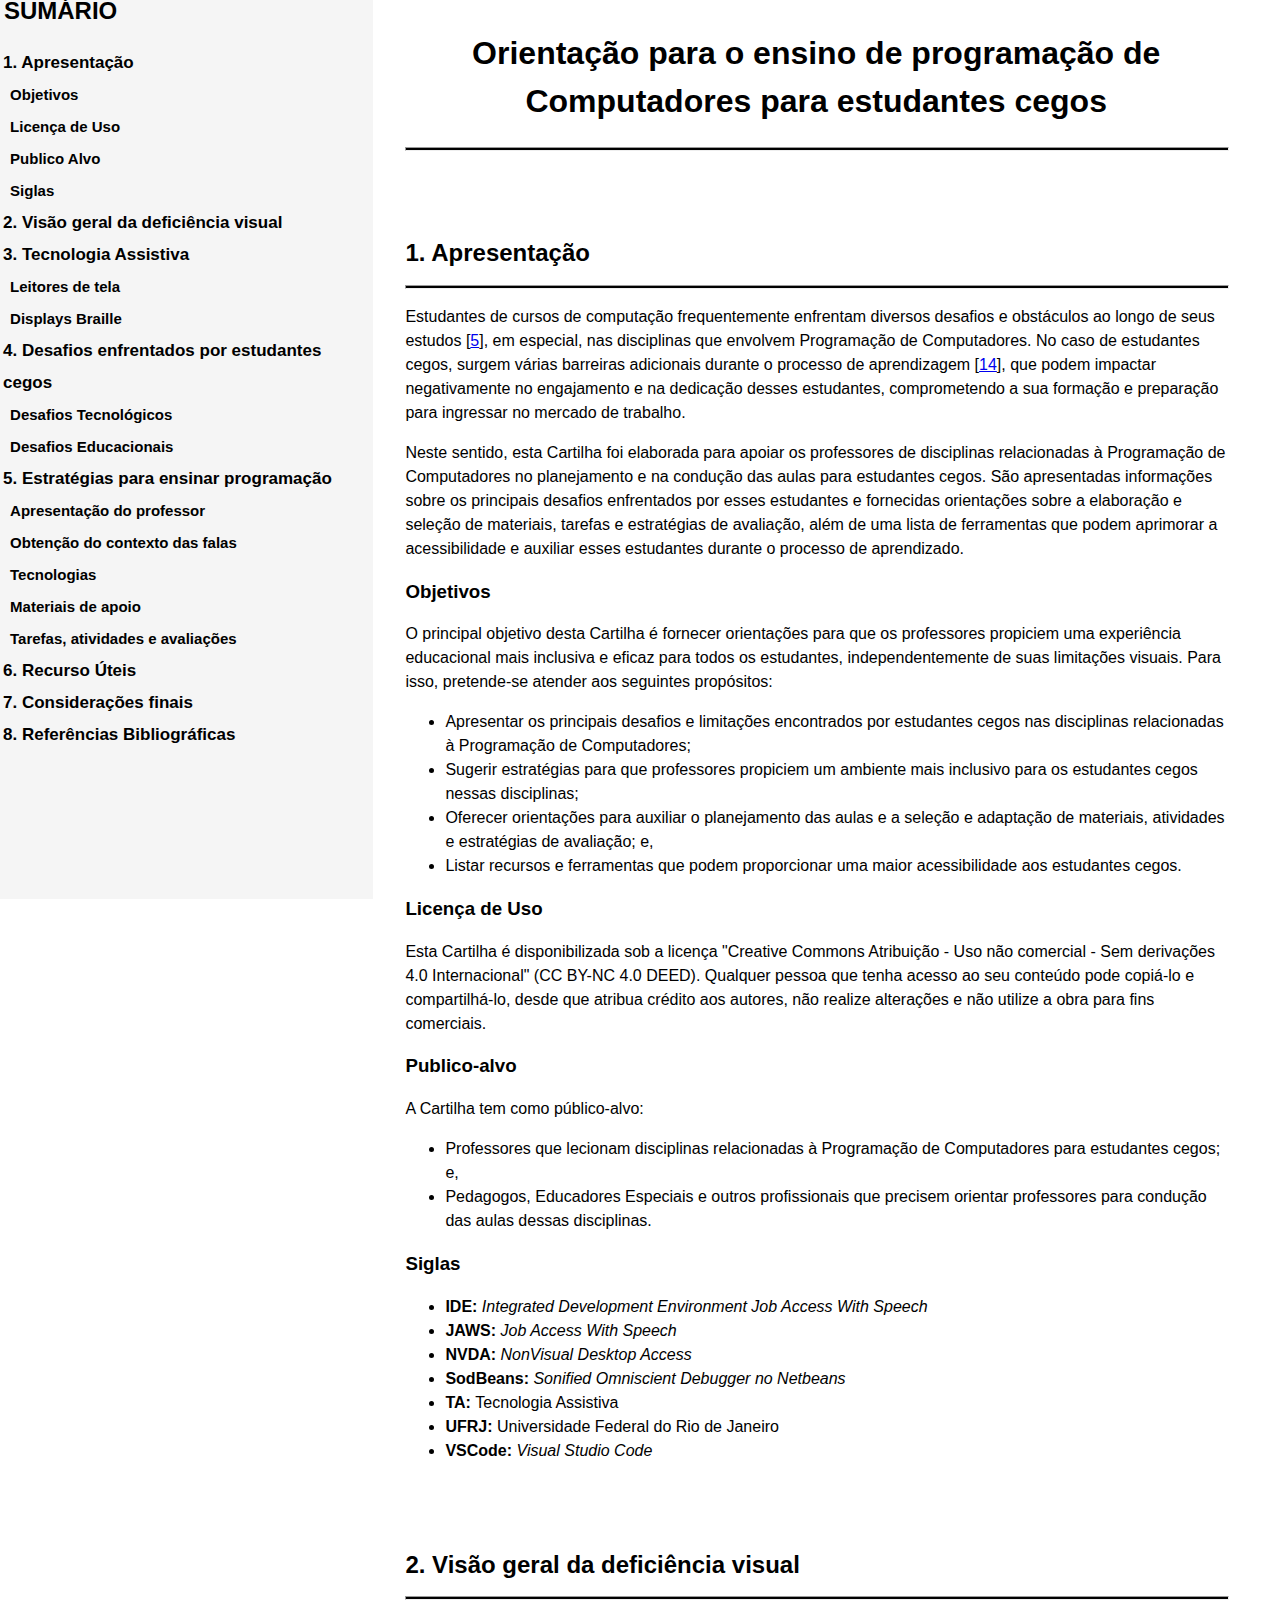
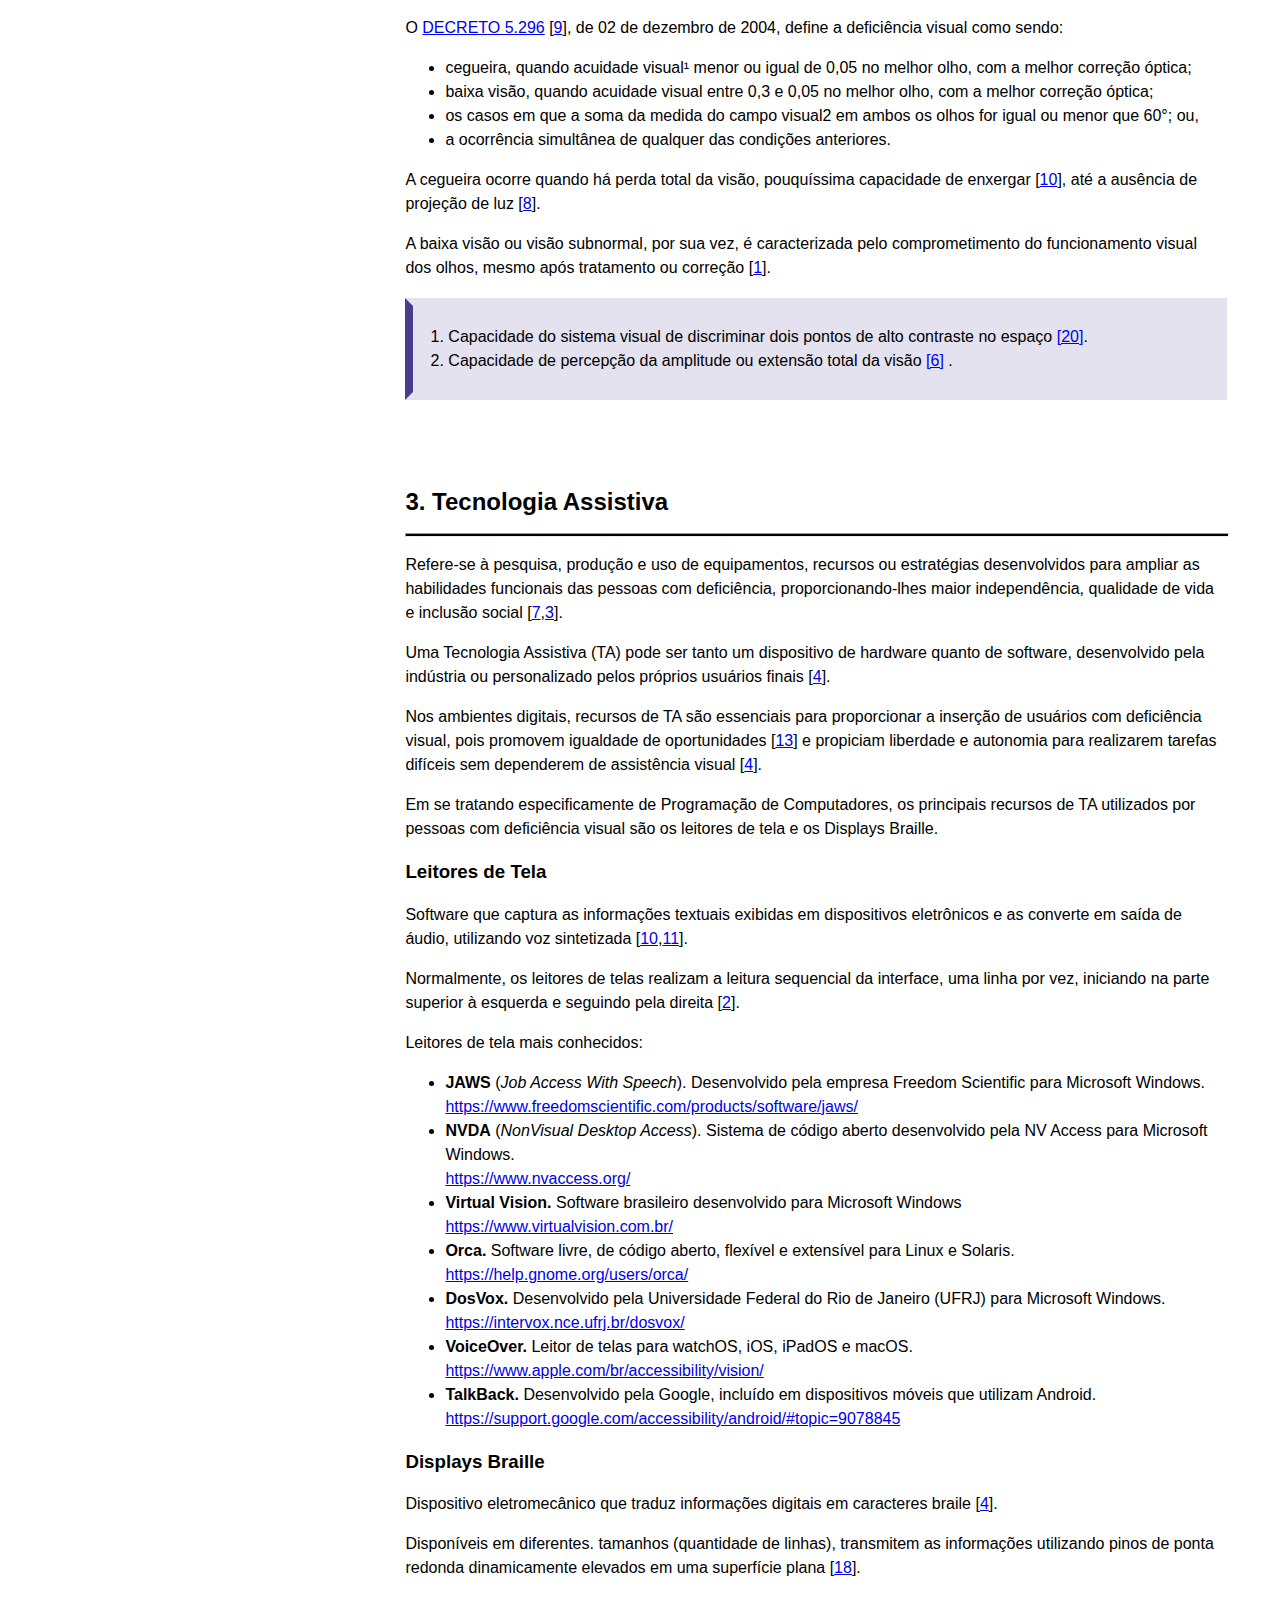
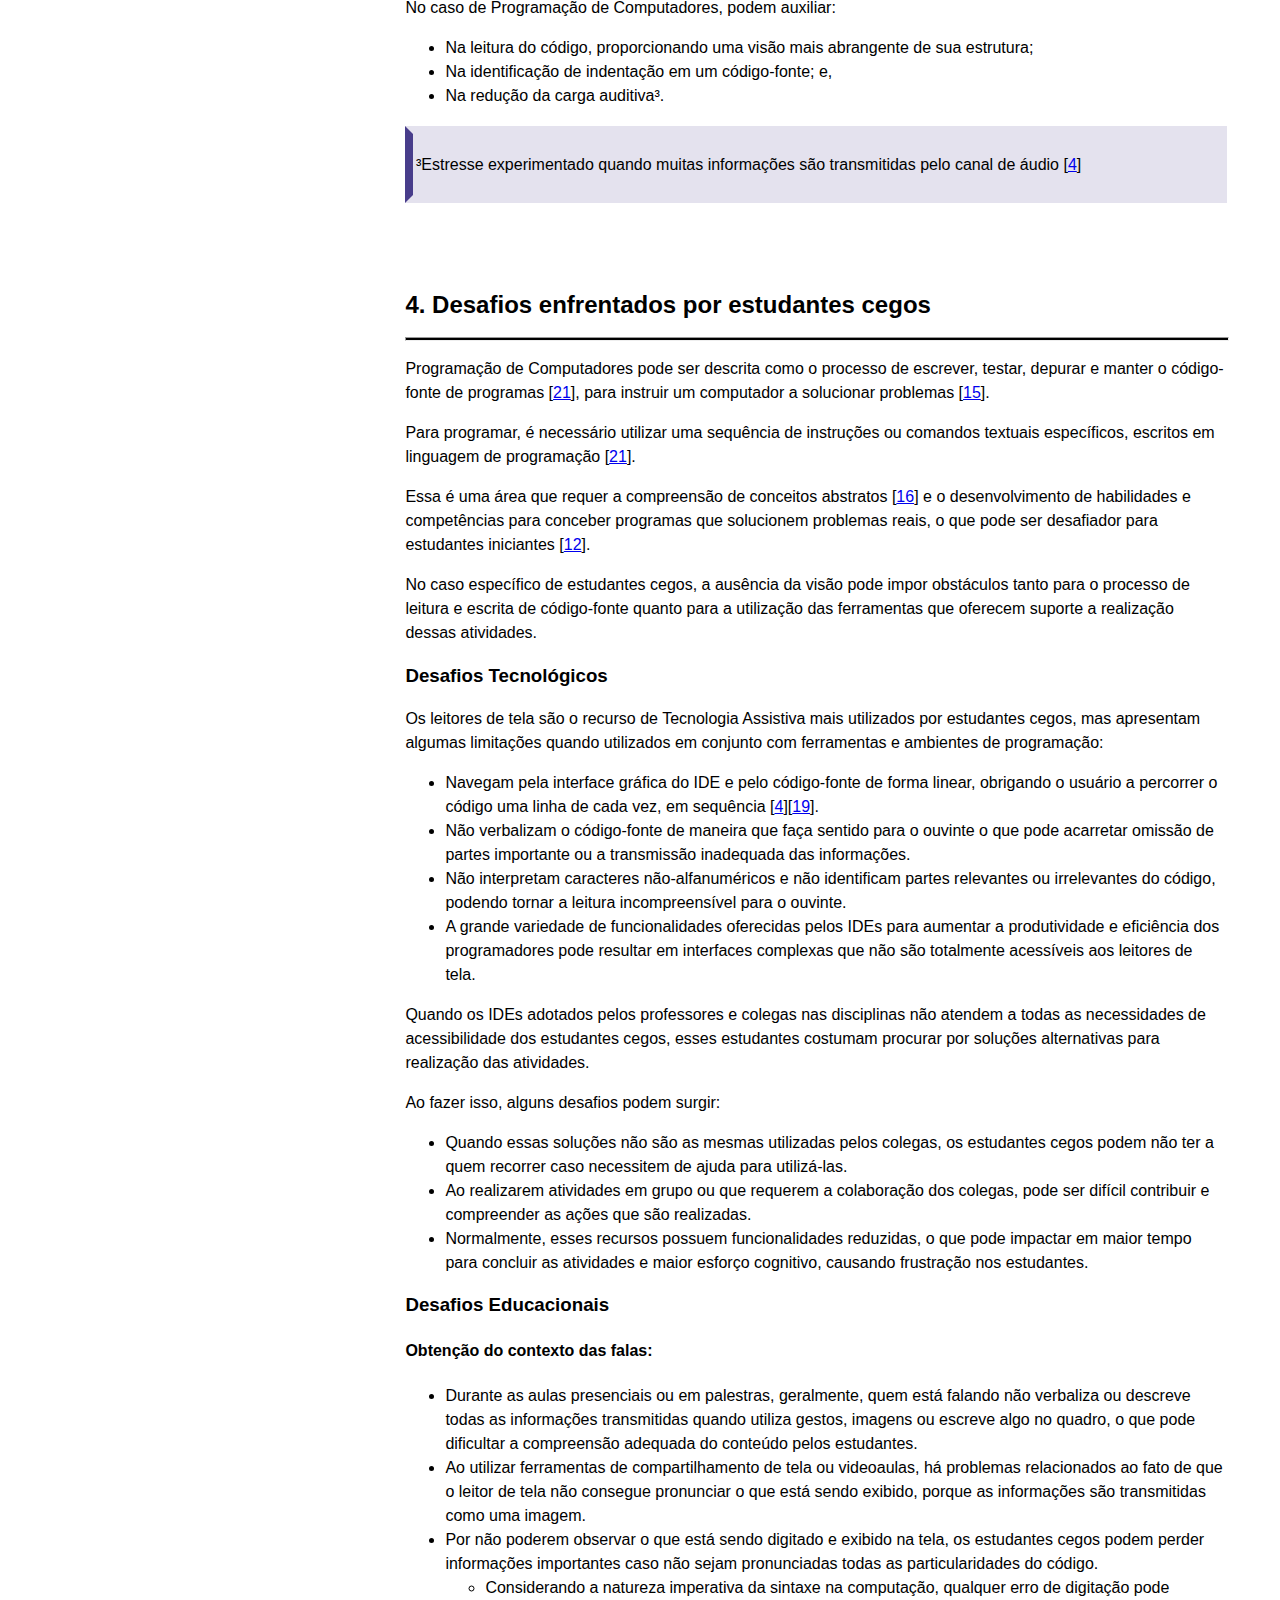
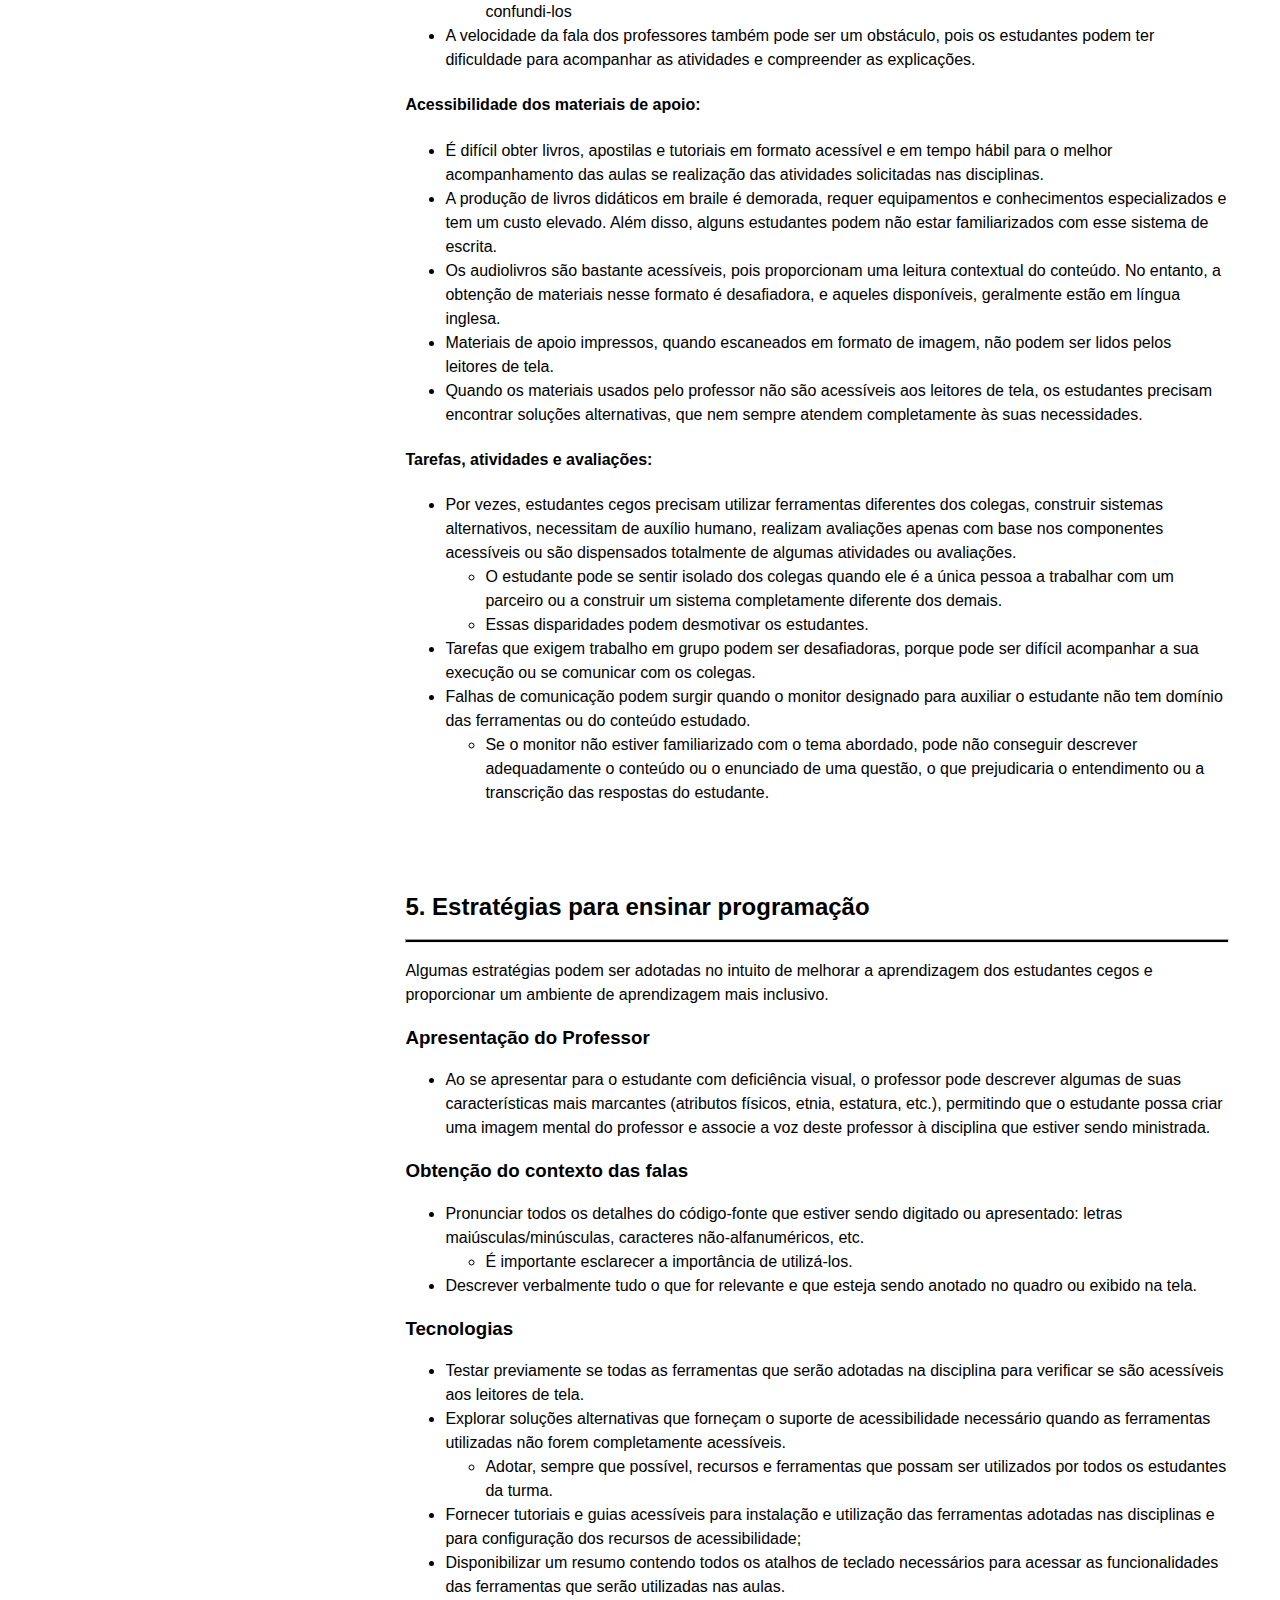
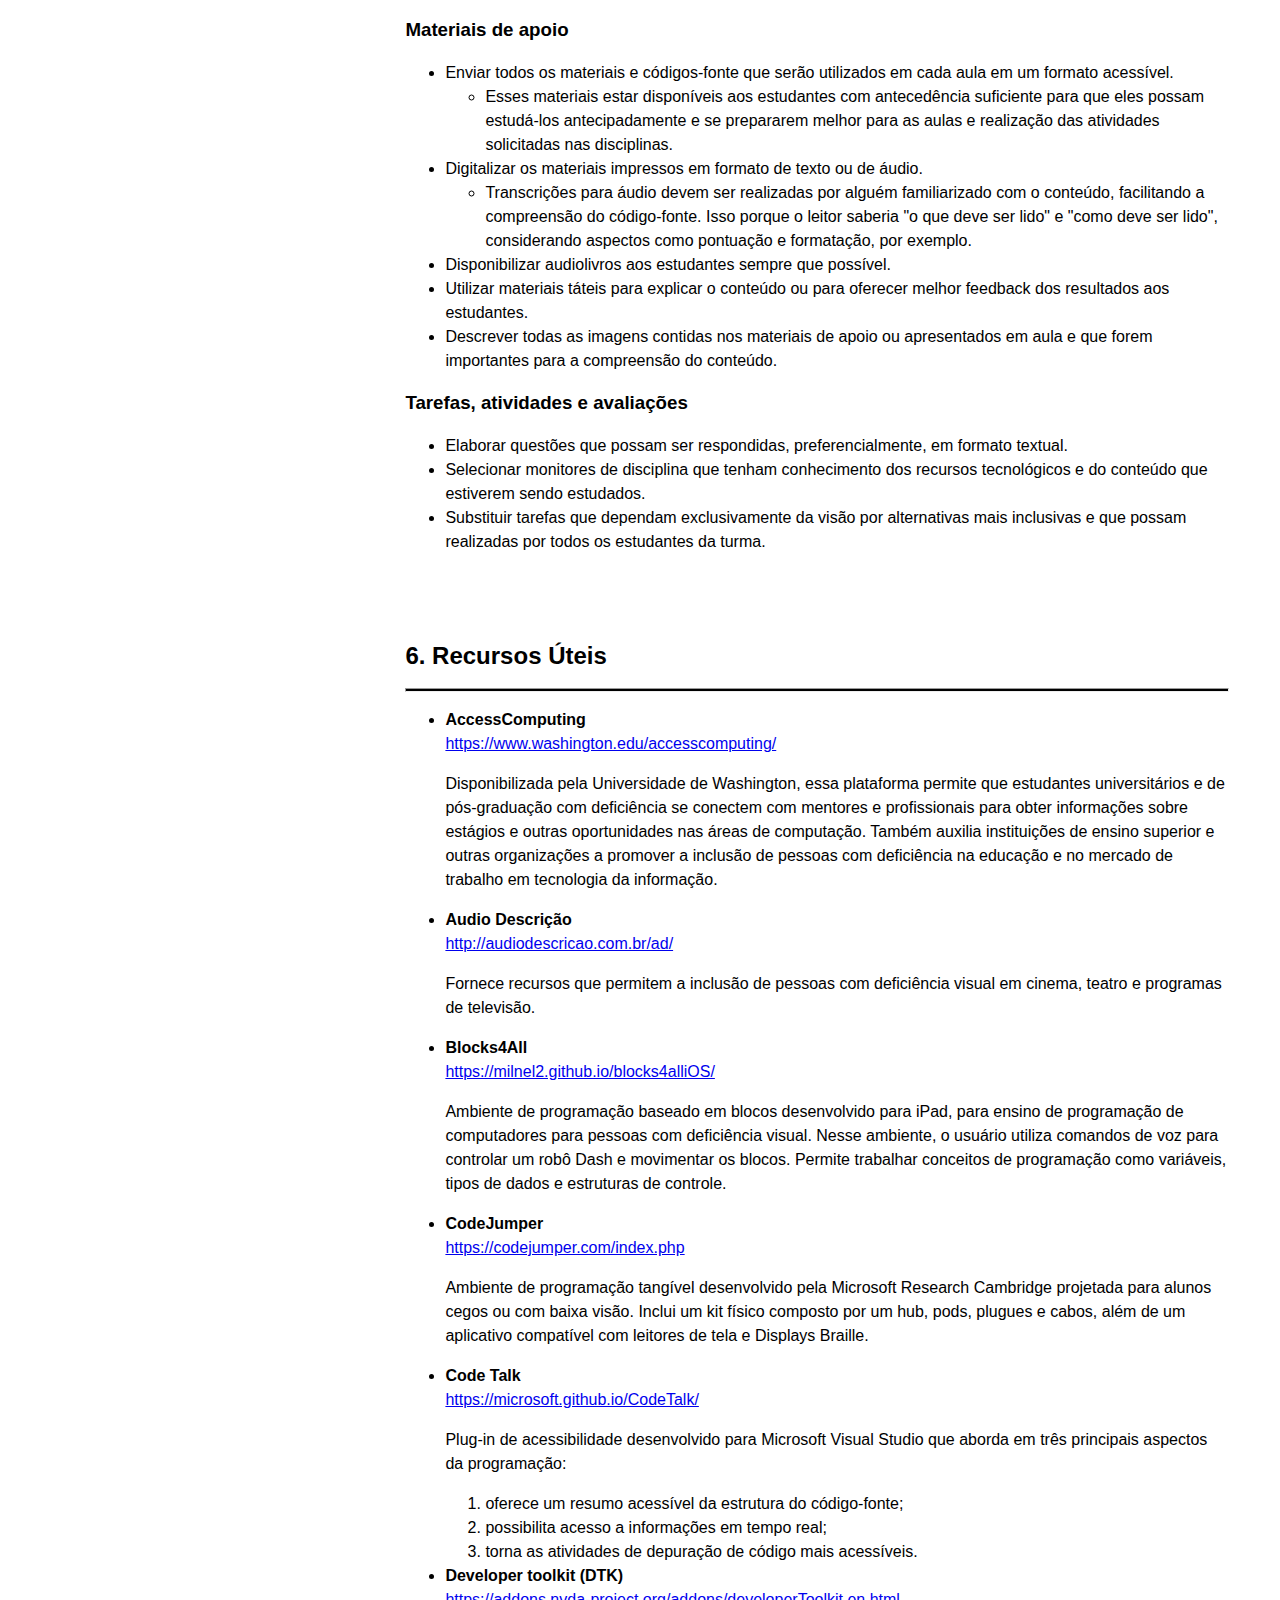
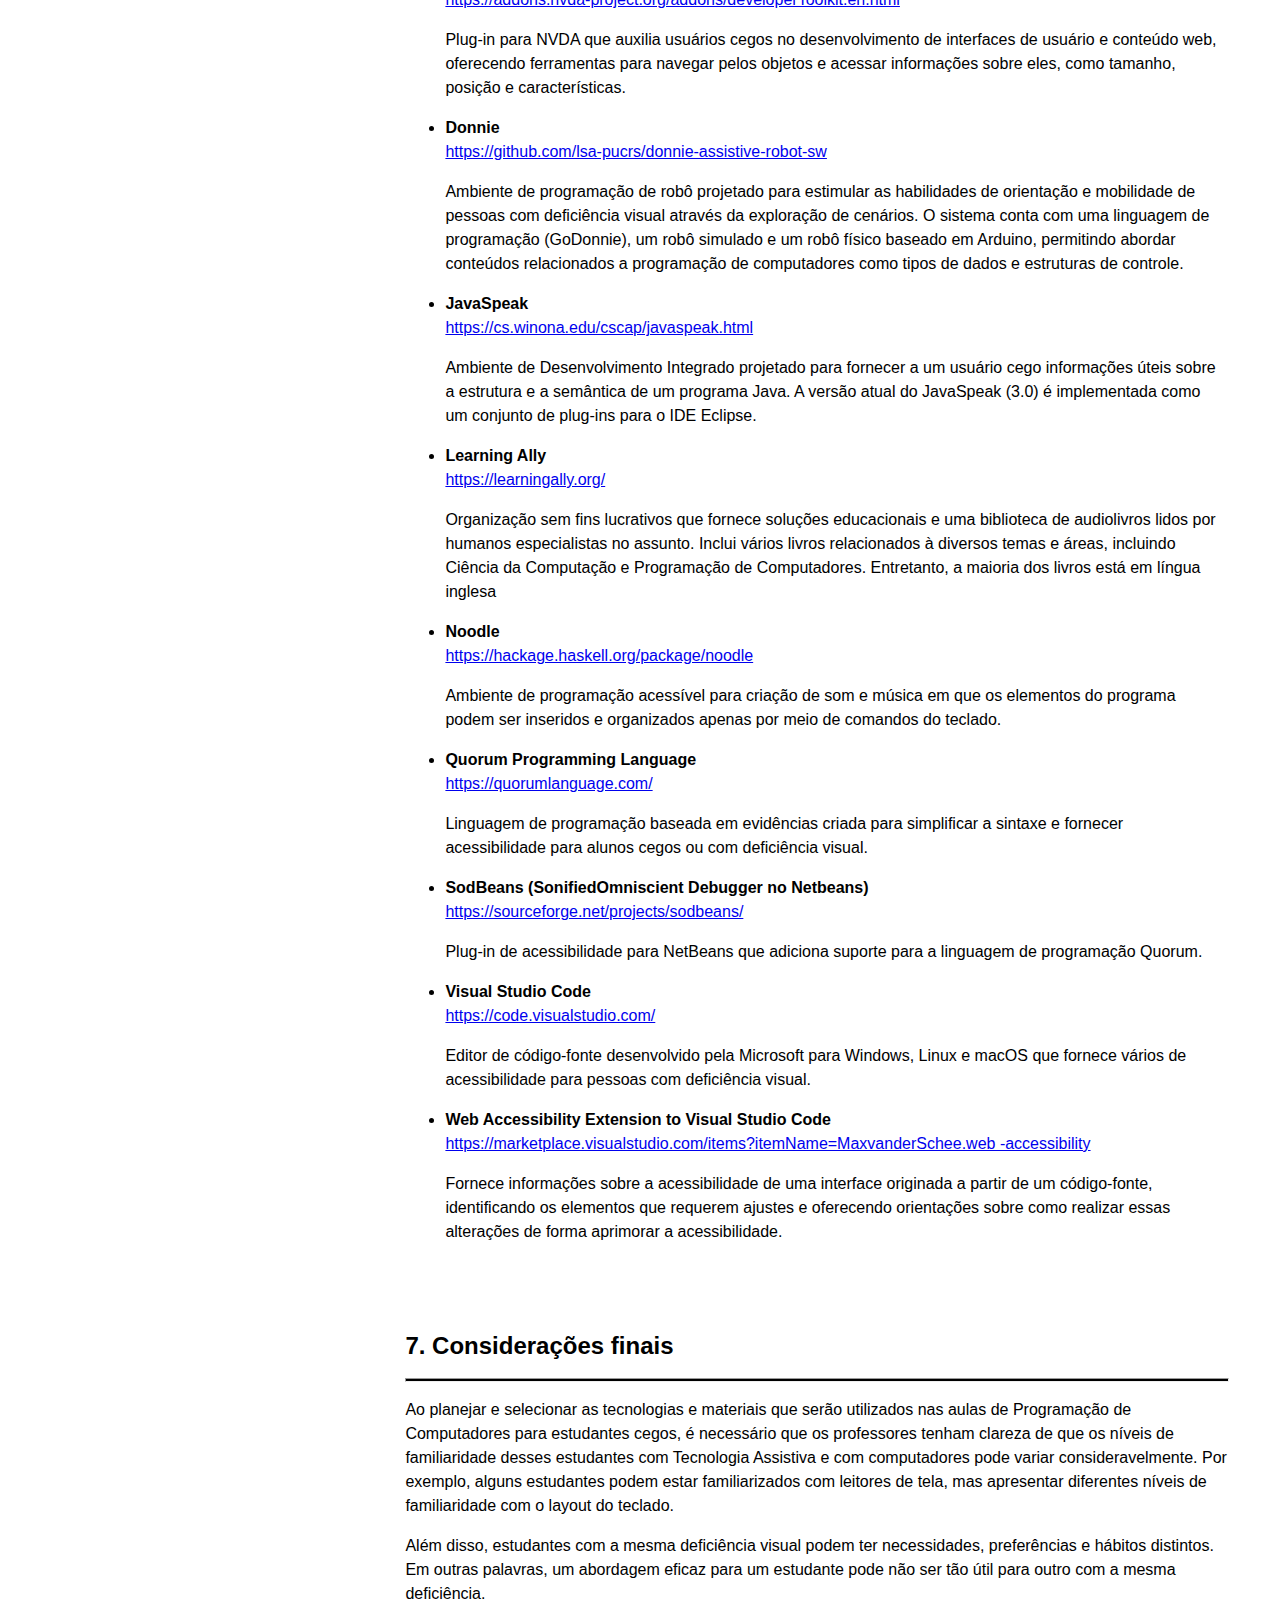
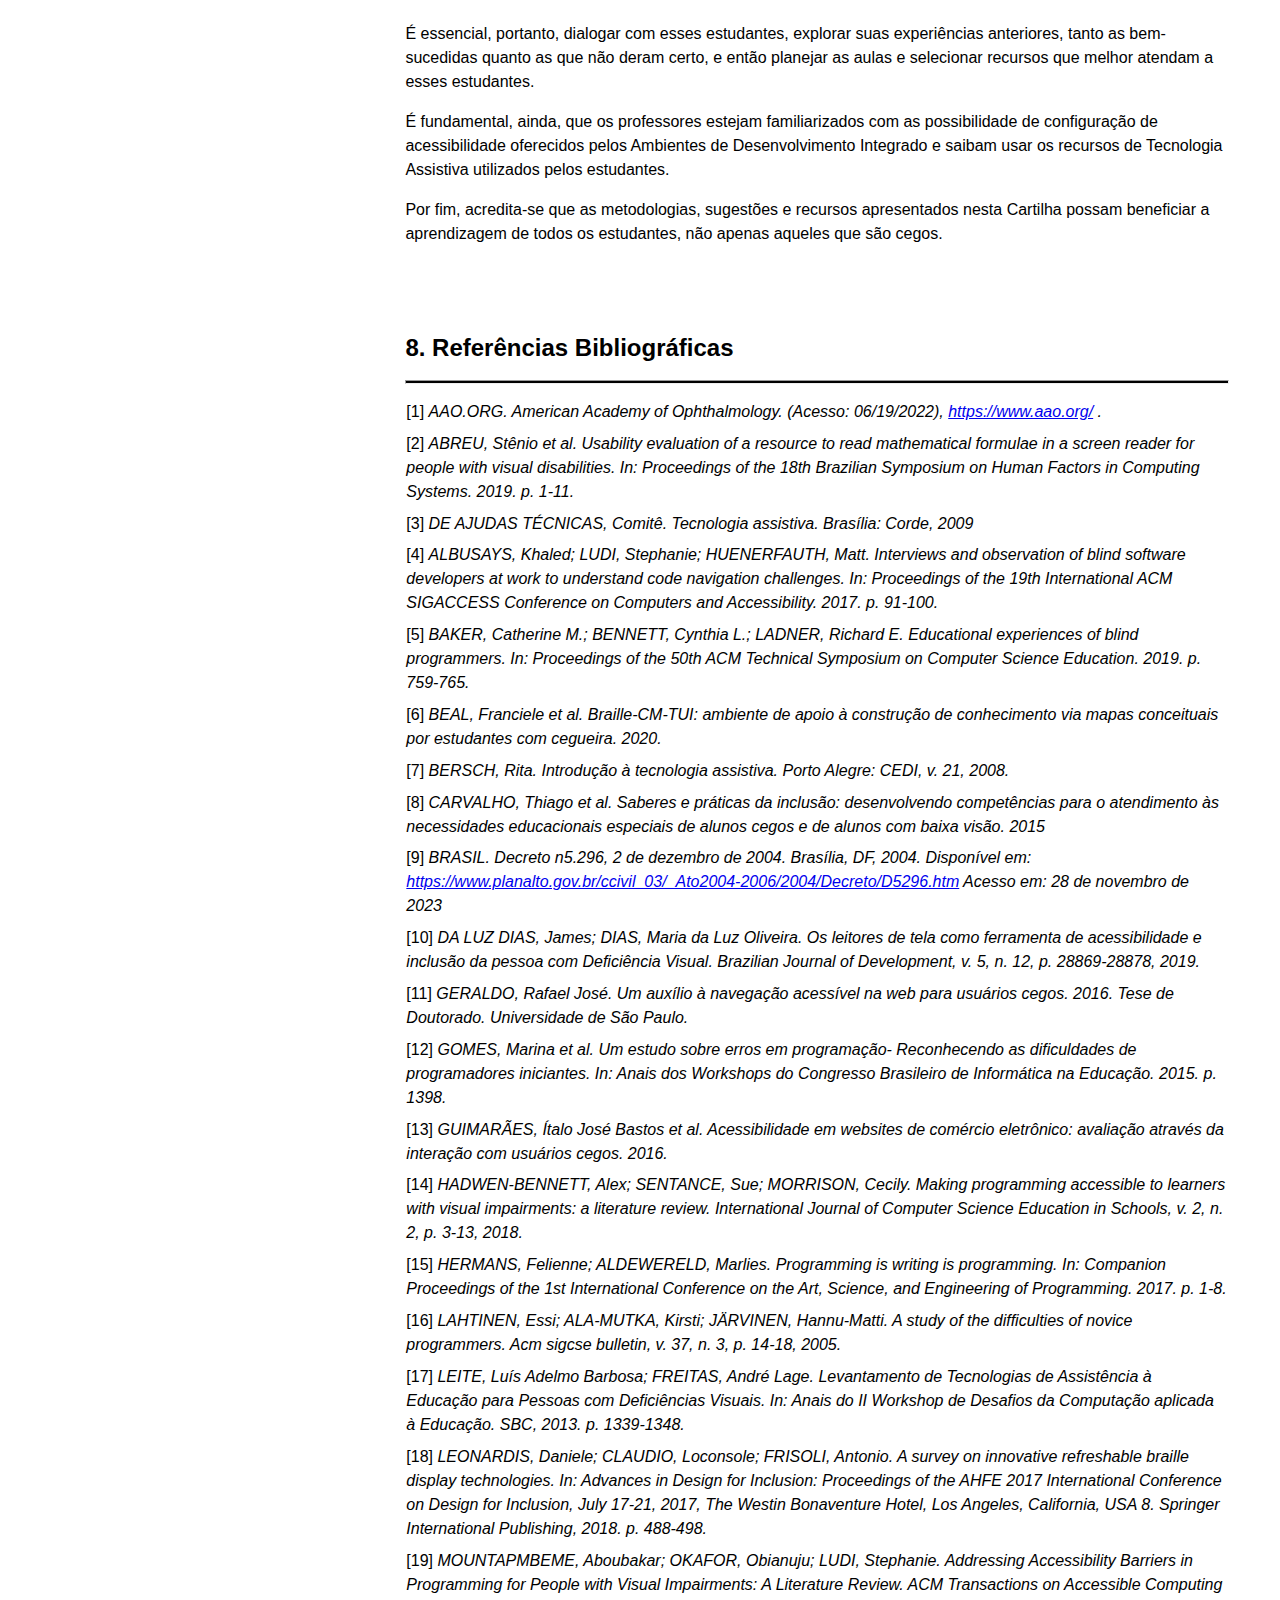
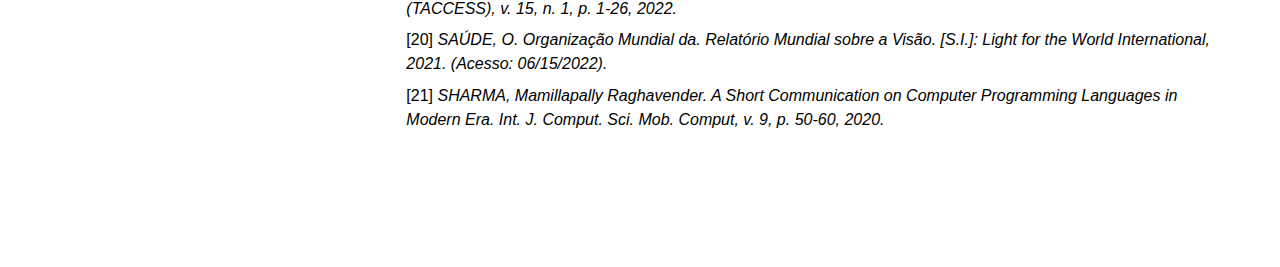
<file: cartilhaVersaoWeb.html>
<!DOCTYPE html>
<html lang="en">

<head>
  <meta charset="UTF-8">
  <meta name="viewport" content="width=device-width, initial-scale=1.0">
  <link rel="stylesheet" href="estiloCartilhaWeb.css">
  <title>Document</title>
</head>

<body>

  <div class="head">
    <h1 id="titulo"> Orientação para o ensino de programação de Computadores para estudantes cegos</h1>
    <hr class="linha">

    <section>
      <h2 id="apresentacao">1. Apresentação</h2>
      <hr class="linha">
      <p>Estudantes de cursos de computação frequentemente enfrentam diversos desafios e obstáculos ao longo de seus
        estudos [<a href="#r5">5</a>], em especial, nas disciplinas que envolvem Programação de Computadores. No caso de
        estudantes cegos,
        surgem várias barreiras adicionais durante o processo de aprendizagem [<a href="#r14">14</a>], que podem
        impactar
        negativamente no
        engajamento e na dedicação desses estudantes,
        comprometendo a sua formação e preparação para ingressar no mercado de trabalho.
      </p>
      <p> Neste sentido, esta Cartilha foi elaborada para apoiar os professores de disciplinas relacionadas à
        Programação
        de Computadores no planejamento e na condução das aulas para estudantes cegos. São apresentadas informações
        sobre os principais desafios enfrentados por esses estudantes e fornecidas orientações sobre a elaboração e
        seleção de materiais, tarefas e estratégias de avaliação, além de uma lista de ferramentas que podem aprimorar a
        acessibilidade e auxiliar esses estudantes durante o processo de aprendizado.</p>

      <h3 id="objetivos">Objetivos</h3>
      <p>O principal objetivo desta Cartilha é fornecer orientações para que os professores propiciem uma experiência
        educacional mais
        inclusiva e eficaz para todos os estudantes, independentemente de suas limitações visuais. Para isso,
        pretende-se atender aos seguintes propósitos:</p>
      <ul>
        <li>Apresentar os principais desafios e limitações encontrados por estudantes cegos nas disciplinas relacionadas
          à Programação de Computadores;</li>
        <li>Sugerir estratégias para que professores propiciem um ambiente mais inclusivo para os estudantes cegos
          nessas disciplinas;</li>
        <li>Oferecer orientações para auxiliar o planejamento das aulas e a seleção e adaptação de materiais, atividades
          e estratégias de avaliação; e,</li>
        <li>Listar recursos e ferramentas que podem proporcionar uma maior acessibilidade aos estudantes cegos.</li>
      </ul>

      <h3 id="licencaUso">Licença de Uso</h3>
      <p>Esta Cartilha é disponibilizada sob a licença "Creative Commons Atribuição - Uso não comercial - Sem
        derivações
        4.0 Internacional" (CC BY-NC 4.0 DEED). Qualquer pessoa que tenha acesso ao seu conteúdo pode copiá-lo e
        compartilhá-lo, desde que atribua crédito aos autores, não realize alterações e não utilize a obra para fins
        comerciais.</p>

      <h3 id="publicoAlvo">Publico-alvo</h3>
      <p>A Cartilha tem como público-alvo:</p>
      <ul>
        <li>Professores que lecionam disciplinas relacionadas à Programação de Computadores para estudantes cegos; e,
        </li>
        <li>Pedagogos, Educadores Especiais e outros profissionais que precisem orientar professores para condução das
          aulas dessas disciplinas.</li>
      </ul>

      <h3 id="siglas">Siglas</h3>
      <ul>
        <li><strong>IDE: </strong> <i>Integrated Development Environment Job Access With Speech</i></li>
        <li><strong>JAWS: </strong><i>Job Access With Speech</i></li>
        <li><strong>NVDA: </strong><i>NonVisual Desktop Access</i>
        </li>
        <li><strong>SodBeans: </strong><i>Sonified Omniscient Debugger no Netbeans</i></li>
        <li><strong>TA: </strong>Tecnologia Assistiva</li>
        <li><strong>UFRJ: </strong>Universidade Federal do Rio de Janeiro</li>
        <li><strong>VSCode: </strong><i>Visual Studio Code</i></li>
      </ul>

    </section>

    <section>
      <h2 id="visaoGeral">2. Visão geral da deficiência visual</h2>
      <hr class="linha">
      <p> O <a href="https://www.planalto.gov.br/ccivil_03/_Ato2004-2006/2004/Decreto/D5296.htm" target="_blank">DECRETO
          5.296</a> [<a href="#r9">9</a>], de 02 de dezembro de 2004, define a deficiência visual como sendo:
      </p>
      <ul>
        <li>cegueira, quando acuidade visual¹ menor ou igual de 0,05 no melhor olho, com a melhor correção óptica;</li>
        <li>baixa visão, quando acuidade visual entre 0,3 e 0,05 no melhor olho, com a melhor correção óptica;</li>
        <li>os casos em que a soma da medida do campo visual2 em ambos os olhos for igual ou menor que 60°; ou,</li>
        <li>a ocorrência simultânea de qualquer das condições anteriores.</li>
      </ul>
      <p>A cegueira ocorre quando há perda total da visão, pouquíssima capacidade de enxergar [<a href="#r10">10</a>],
        até
        a ausência de projeção de luz [<a href="#r8">8</a>]. </p>
      <p>A baixa visão ou visão subnormal, por sua vez, é caracterizada pelo comprometimento do funcionamento visual dos
        olhos, mesmo após tratamento ou correção [<a href="#r1">1</a>].</p>

      <div class="nota">
        <ol>
          <li>Capacidade do sistema visual de discriminar dois pontos de alto contraste no espaço <a
              href="#r20">[20]</a>.
          </li>
          <li>Capacidade de percepção da amplitude ou extensão total da visão <a href="#r6">[6]</a> .</li>
        </ol>
      </div>
    </section>

    <section>
      <h2 id="ta">3. Tecnologia Assistiva</h2>
      <hr class="linha">
      <p>Refere-se à pesquisa, produção e uso de equipamentos, recursos ou estratégias desenvolvidos para ampliar as
        habilidades funcionais das pessoas com deficiência, proporcionando-lhes maior independência, qualidade de vida e
        inclusão social [<a href="#r7">7</a>,<a href="#r3">3</a>].</p>
      <p>Uma Tecnologia Assistiva (TA) pode ser tanto um dispositivo de hardware quanto de software, desenvolvido pela
        indústria ou personalizado pelos próprios usuários finais [<a href="#r4">4</a>].</p>
      <p>Nos ambientes digitais, recursos de TA são essenciais para proporcionar a inserção de usuários com deficiência
        visual, pois promovem igualdade de oportunidades [<a href="#r13">13</a>] e propiciam liberdade e autonomia para
        realizarem tarefas
        difíceis sem dependerem de assistência visual [<a href="#r4">4</a>].</p>
      <p>Em se tratando especificamente de Programação de
        Computadores, os principais recursos de TA utilizados por pessoas com deficiência visual são os leitores de tela
        e os Displays Braille.</p>
      <h3 id="leitoresTela">Leitores de Tela</h3>
      <p>Software que captura as informações textuais exibidas em dispositivos eletrônicos e as
        converte em saída de
        áudio,
        utilizando voz sintetizada [<a href="#r10">10</a>,<a href="#r11">11</a>].
      </p>
      <p>Normalmente, os leitores de telas realizam a leitura sequencial da interface, uma linha por
        vez, iniciando na
        parte superior à
        esquerda e seguindo pela direita [<a href="#r2">2</a>].</p>
      <p>Leitores de tela mais conhecidos:</p>
      <ul>
        <li><strong>JAWS</strong> (<i>Job Access With Speech</i>). Desenvolvido pela empresa Freedom Scientific
          para Microsoft
          Windows.</li>
        <a href="https://www.freedomscientific.com/products/software/jaws/"
          target="_blank">https://www.freedomscientific.com/products/software/jaws/</a>

        <li><strong>NVDA</strong> (<i>NonVisual Desktop Access</i>). Sistema de código aberto desenvolvido pela NV
          Access para
          Microsoft Windows.</li>
        <a href="https://www.nvaccess.org/" target="_blank">https://www.nvaccess.org/</a>

        <li><strong>Virtual Vision.</strong> Software brasileiro desenvolvido para Microsoft Windows</li>
        <a href="https://www.virtualvision.com.br/" target="_blank">https://www.virtualvision.com.br/</a>

        <li><strong>Orca.</strong> Software livre, de código aberto, flexível e extensível para Linux e Solaris.
        </li>
        <a href="https://help.gnome.org/users/orca/" target="_blank">https://help.gnome.org/users/orca/</a>

        <li><strong>DosVox.</strong> Desenvolvido pela Universidade Federal do Rio de
          Janeiro (UFRJ) para Microsoft Windows.</li>
        <a href="https://intervox.nce.ufrj.br/dosvox/" target="_blank">https://intervox.nce.ufrj.br/dosvox/</a>

        <li><strong>VoiceOver.</strong> Leitor de telas para watchOS, iOS, iPadOS e macOS.</li>
        <a href="https://www.apple.com/br/accessibility/vision/"
          target="_blank">https://www.apple.com/br/accessibility/vision/</a>

        <li><strong>TalkBack.</strong> Desenvolvido pela Google, incluído em dispositivos móveis que utilizam Android.
        </li>
        <a href="https://support.google.com/accessibility/android/#topic=9078845"
          target="_blank">https://support.google.com/accessibility/android/#topic=9078845</a>
      </ul>

      <h3 id="displaysBraille">Displays Braille</h3>
      <p>Dispositivo eletromecânico que traduz informações digitais em caracteres braile [<a href="#r4">4</a>].</p>
      <p>Disponíveis em diferentes. tamanhos (quantidade de linhas), transmitem as informações
        utilizando pinos de ponta redonda dinamicamente elevados em uma superfície plana [<a href="#r18">18</a>].</p>
      <p>No caso de Programação de Computadores, podem auxiliar: </p>
      <ul>
        <li>Na leitura do código,
          proporcionando uma visão mais abrangente de sua estrutura;
        </li>
        <li>Na identificação de indentação em um código-fonte; e,</li>
        <li>Na redução da carga auditiva³.</li>
      </ul>

      <div class="nota">
        <p>³Estresse experimentado quando muitas informações são transmitidas pelo canal de áudio [<a href="#r4">4</a>]
        </p>
      </div>

    </section>

    <section>
      <h2 id="desafios">4. Desafios enfrentados por estudantes cegos</h2>
      <hr class="linha">
      <p>Programação de Computadores pode ser descrita como o processo de escrever, testar, depurar e manter o
        código-fonte de programas [<a href="#r21">21</a>], para instruir um computador a solucionar problemas [<a
          href="#r15">15</a>].</p>
      <p>Para programar, é necessário utilizar uma sequência de instruções ou comandos textuais específicos, escritos em
        linguagem de programação [<a href="#r21">21</a>].</p>
      <p>Essa é uma área que requer a compreensão de conceitos abstratos [<a href="#r16">16</a>] e o desenvolvimento de
        habilidades e
        competências para conceber programas que solucionem problemas reais, o que pode ser desafiador para estudantes
        iniciantes [<a href="#r12">12</a>].</p>
      <p>No caso específico de estudantes cegos, a ausência da visão pode impor obstáculos tanto para o processo de
        leitura e escrita de código-fonte quanto para a utilização das ferramentas que oferecem suporte a realização
        dessas atividades.</p>

      <h3 id="desafiosTecnologicos">Desafios Tecnológicos</h3>
      <p>Os leitores de tela são o recurso de Tecnologia Assistiva mais utilizados por estudantes cegos, mas apresentam
        algumas limitações quando utilizados em conjunto com ferramentas e ambientes de programação:</p>
      <ul>
        <li>Navegam pela interface gráfica do IDE e pelo código-fonte de forma linear, obrigando o usuário a percorrer o
          código uma linha de cada vez, em sequência [<a href="#r4">4</a>][<a href="#r19">19</a>].</li>
        <li>Não verbalizam o código-fonte de maneira que faça sentido para o ouvinte o que pode acarretar omissão de
          partes importante ou a transmissão inadequada das informações.</li>
        <li>Não interpretam caracteres não-alfanuméricos e não identificam partes relevantes ou irrelevantes do código,
          podendo tornar a leitura incompreensível para o ouvinte.</li>
        <li>A grande variedade de funcionalidades oferecidas pelos IDEs para aumentar a produtividade e eficiência dos
          programadores pode resultar em interfaces complexas que não são totalmente acessíveis aos leitores de tela.
        </li>
      </ul>
      <p>Quando os IDEs adotados pelos professores e colegas nas disciplinas não atendem a todas as necessidades de
        acessibilidade dos estudantes cegos, esses estudantes costumam procurar por soluções alternativas para
        realização das atividades.</p>
      <p>Ao fazer isso, alguns desafios podem surgir:</p>
      <ul>
        <li>Quando essas soluções não são as mesmas utilizadas pelos colegas, os estudantes cegos podem não ter a quem
          recorrer caso necessitem de ajuda para utilizá-las.</li>
        <li>Ao realizarem atividades em grupo ou que requerem a colaboração dos colegas, pode ser difícil contribuir e
          compreender as ações que são realizadas.</li>
        <li>Normalmente, esses recursos possuem funcionalidades
          reduzidas, o que pode impactar em maior tempo para concluir as atividades e maior esforço cognitivo, causando
          frustração nos estudantes.</li>
      </ul>

      <h3 id="desafiosEducacionais">Desafios Educacionais</h3>
      <h4>Obtenção do contexto das falas:</h4>
      <ul>
        <li>Durante as aulas presenciais ou em palestras, geralmente, quem está falando não verbaliza ou descreve todas
          as informações transmitidas quando utiliza gestos, imagens ou escreve algo no quadro, o que pode dificultar a
          compreensão adequada do conteúdo pelos estudantes.</li>
        <li>Ao utilizar ferramentas de compartilhamento de tela ou videoaulas, há problemas relacionados ao fato de que
          o leitor de tela não consegue pronunciar o que está sendo exibido, porque as informações são transmitidas como
          uma imagem.</li>
        <li>Por não poderem observar o que está sendo digitado e exibido na tela, os estudantes cegos podem perder
          informações importantes caso não sejam pronunciadas todas as particularidades do código.
          <ul>
            <li>Considerando a natureza imperativa da sintaxe na
              computação, qualquer erro de digitação pode confundi-los</li>
          </ul>
        </li>
        <li>A velocidade da fala dos professores também pode ser um obstáculo, pois os estudantes podem ter dificuldade
          para acompanhar as atividades e compreender as explicações.</li>
      </ul>

      <h4>Acessibilidade dos materiais de apoio:</h4>
      <ul>
        <li>É difícil obter livros, apostilas e tutoriais em formato acessível e em tempo hábil para o melhor
          acompanhamento das aulas se realização das atividades solicitadas nas disciplinas.</li>
        <li>A produção de livros didáticos em braile é demorada, requer equipamentos e conhecimentos especializados e
          tem um custo elevado. Além disso, alguns estudantes podem não estar familiarizados com esse sistema de
          escrita.</li>
        <li>Os audiolivros são bastante acessíveis, pois proporcionam uma leitura contextual do conteúdo. No entanto, a
          obtenção de materiais nesse formato é desafiadora, e aqueles disponíveis, geralmente estão em língua inglesa.
        </li>
        <li>Materiais de apoio impressos, quando escaneados em formato de imagem, não podem ser lidos pelos leitores de
          tela.</li>
        <li>Quando os materiais usados pelo professor não são acessíveis aos leitores de tela, os estudantes precisam
          encontrar soluções alternativas, que nem sempre atendem completamente às suas necessidades.</li>
      </ul>

      <h4>Tarefas, atividades e avaliações:</h4>
      <ul>
        <li>Por vezes, estudantes cegos precisam utilizar ferramentas diferentes dos colegas, construir sistemas
          alternativos, necessitam de auxílio humano, realizam avaliações apenas com base nos componentes acessíveis ou
          são dispensados totalmente de algumas atividades ou avaliações.
          <ul>
            <li>O estudante pode se sentir isolado dos colegas quando ele é a única pessoa a trabalhar com um parceiro
              ou a construir um sistema completamente diferente dos demais.</li>
            <li>Essas disparidades podem desmotivar os estudantes.</li>
          </ul>
        </li>
        <li>Tarefas que exigem trabalho em grupo podem ser desafiadoras, porque pode ser difícil acompanhar a sua
          execução ou se comunicar com os colegas.</li>
        <li>Falhas de comunicação podem surgir quando o monitor designado para auxiliar o estudante não tem domínio das
          ferramentas ou do conteúdo estudado.
          <ul>
            <li>Se o monitor não estiver familiarizado com o tema abordado, pode não conseguir descrever adequadamente o
              conteúdo ou o enunciado de uma questão, o que prejudicaria o entendimento ou a transcrição das respostas
              do estudante.</li>
          </ul>
        </li>

      </ul>

    </section>

    <section>
      <h2 id="estrategias">5. Estratégias para ensinar programação</h2>
      <hr class="linha">
      <p>Algumas estratégias podem ser adotadas no intuito de melhorar a aprendizagem dos estudantes cegos e
        proporcionar um ambiente de aprendizagem mais inclusivo.</p>


      <h3 id="apresentacaoProf">Apresentação do Professor</h3>
      <ul>
        <li>Ao se apresentar para o estudante com deficiência visual, o professor pode descrever algumas de suas
          características mais marcantes (atributos físicos, etnia, estatura, etc.), permitindo que o estudante possa
          criar uma imagem mental do professor e associe a voz deste professor à disciplina que estiver sendo
          ministrada.</li>
      </ul>


      <h3 id="obtencao">Obtenção do contexto das falas</h3>
      <ul>
        <li>Pronunciar todos os detalhes do código-fonte que estiver sendo digitado ou apresentado: letras
          maiúsculas/minúsculas, caracteres não-alfanuméricos, etc.
          <ul>
            <li>É importante esclarecer a importância de utilizá-los.</li>
          </ul>
        </li>
        <li>Descrever verbalmente tudo o que for relevante e que esteja sendo anotado no quadro ou exibido na tela.
        </li>
      </ul>

      <h3 id="tecnologias">Tecnologias</h3>
      <ul>
        <li>Testar previamente se todas as ferramentas que serão adotadas na disciplina para verificar se são acessíveis
          aos leitores de tela.</li>
        <li>Explorar soluções alternativas que forneçam o suporte de acessibilidade necessário quando as ferramentas
          utilizadas não forem completamente acessíveis.
          <ul>
            <li>Adotar, sempre que possível, recursos e ferramentas que possam ser utilizados por todos os estudantes da
              turma.</li>
          </ul>
        </li>
        <li>Fornecer tutoriais e guias acessíveis para instalação e utilização das ferramentas adotadas nas disciplinas
          e para configuração dos recursos de acessibilidade;</li>
        <li>Disponibilizar um resumo contendo todos os atalhos de teclado necessários para acessar as funcionalidades
          das ferramentas que serão utilizadas nas aulas.
        </li>
      </ul>

      <h3 id="materiaisApoio">Materiais de apoio</h3>
      <ul>
        <li>Enviar todos os materiais e códigos-fonte que serão utilizados em cada aula em um formato acessível.
          <ul>
            <li>Esses materiais estar disponíveis aos estudantes com antecedência suficiente para que eles possam
              estudá-los antecipadamente e se prepararem melhor para as aulas e realização das atividades solicitadas
              nas disciplinas.</li>
          </ul>
        </li>

        <li>Digitalizar os materiais impressos em formato de texto ou de áudio.
          <ul>
            <li>Transcrições para áudio devem ser realizadas por alguém familiarizado com o conteúdo, facilitando a
              compreensão do código-fonte. Isso porque o leitor saberia "o que deve ser lido" e "como deve ser lido",
              considerando aspectos como pontuação e formatação, por exemplo.</li>
          </ul>
        </li>
        <li>Disponibilizar audiolivros aos estudantes sempre que possível. </li>
        <li>Utilizar materiais táteis para explicar o conteúdo ou para oferecer melhor feedback dos resultados aos
          estudantes.</li>
        <li>Descrever todas as imagens contidas nos materiais de apoio ou apresentados em aula e que forem importantes
          para a compreensão do conteúdo.</li>
      </ul>

      <h3 id="tarefas">Tarefas, atividades e avaliações</h3>
      <ul>
        <li>Elaborar questões que possam ser respondidas, preferencialmente, em formato textual.</li>
        <li>Selecionar monitores de disciplina que tenham conhecimento dos recursos tecnológicos e do conteúdo que
          estiverem sendo estudados.</li>
        <li>Substituir tarefas que dependam exclusivamente da visão por alternativas mais inclusivas e que possam
          realizadas por todos os estudantes da turma.</li>
      </ul>

    </section>

    <section>
      <h2 id="recursos">6. Recursos Úteis</h2>
      <hr class="linha">
      <ul>
        <li><strong>AccessComputing</strong>
          <br>
          <a href="https://www.washington.edu/accesscomputing/"
            target="_blank">https://www.washington.edu/accesscomputing/</a>
          <p>Disponibilizada pela Universidade de Washington, essa plataforma permite que estudantes universitários e de
            pós-graduação com deficiência se conectem com mentores e profissionais para obter informações sobre estágios
            e outras oportunidades nas áreas de computação. Também auxilia instituições de ensino superior e outras
            organizações a promover a inclusão de pessoas com deficiência na educação e no mercado de trabalho em
            tecnologia da informação.</p>
        </li>

        <li><strong>Audio Descrição</strong>
          <br>
          <a href="http://audiodescricao.com.br/ad/" target="_blank">http://audiodescricao.com.br/ad/</a>
          <p>Fornece recursos que permitem a inclusão de pessoas com deficiência visual em cinema, teatro e programas de
            televisão.</p>
        </li>

        <li><strong>Blocks4All</strong>
          <br>
          <a href="https://milnel2.github.io/blocks4alliOS/"
            target="_blank">https://milnel2.github.io/blocks4alliOS/</a>
          <p>Ambiente de programação baseado em blocos desenvolvido para iPad, para ensino de programação de
            computadores para pessoas com deficiência visual. Nesse ambiente, o usuário utiliza comandos de voz para
            controlar um robô Dash e movimentar os blocos. Permite trabalhar conceitos de programação como variáveis,
            tipos de dados e estruturas de controle.
          </p>
        </li>

        <li><strong> CodeJumper</strong>
          <br>
          <a href="https://codejumper.com/index.php" target="_blank">https://codejumper.com/index.php</a>
          <p>Ambiente de programação tangível desenvolvido pela Microsoft Research Cambridge projetada para alunos cegos
            ou com baixa visão. Inclui um kit físico composto por um hub, pods, plugues e cabos, além de um aplicativo
            compatível com leitores de tela e Displays Braille.
          </p>
        </li>

        <li><strong>Code Talk</strong>
          <br>
          <a href="https://microsoft.github.io/CodeTalk/" target="_blank">https://microsoft.github.io/CodeTalk/</a>
          <p>Plug-in de acessibilidade desenvolvido para Microsoft Visual Studio que aborda em três principais aspectos
            da programação:</p>
          <ol>
            <li>oferece um resumo acessível da estrutura do código-fonte;</li>
            <li>possibilita acesso a
              informações em tempo real;</li>
            <li>torna as atividades de depuração de código mais acessíveis.</li>
          </ol>

        </li>

        <li><strong>Developer toolkit (DTK)</strong>
          <br>
          <a href="https://addons.nvda-project.org/addons/developerToolkit.en.html"
            target="_blank">https://addons.nvda-project.org/addons/developerToolkit.en.html</a>
          <p>Plug-in para NVDA que auxilia usuários cegos no desenvolvimento de interfaces de usuário e conteúdo web,
            oferecendo ferramentas para navegar pelos objetos e acessar informações sobre eles, como tamanho, posição e
            características.
          </p>
        </li>

        <li><strong>Donnie</strong>
          <br>
          <a href="https://github.com/lsa-pucrs/donnie-assistive-robot-sw"
            target="_blank">https://github.com/lsa-pucrs/donnie-assistive-robot-sw</a>
          <p>Ambiente de programação de robô projetado para estimular as habilidades de orientação e mobilidade de
            pessoas com deficiência visual através da exploração de cenários.
            O sistema conta com uma linguagem de programação (GoDonnie), um robô simulado e um robô físico baseado em
            Arduino, permitindo abordar conteúdos relacionados a programação de computadores como tipos de dados e
            estruturas de controle.
          </p>
        </li>

        <li><strong>JavaSpeak</strong>
          <br>
          <a href="https://cs.winona.edu/cscap/javaspeak.html"
            target="_blank">https://cs.winona.edu/cscap/javaspeak.html</a>
          <p>Ambiente de Desenvolvimento Integrado projetado para fornecer a um usuário cego informações úteis sobre a
            estrutura e a semântica de um programa Java. A versão atual do JavaSpeak (3.0) é implementada como um
            conjunto de plug-ins para o IDE Eclipse.</p>
        </li>

        <li><strong>Learning Ally</strong>
          <br>
          <a href="https://learningally.org/" target="_blank">https://learningally.org/</a>
          <p>Organização sem fins lucrativos que fornece soluções educacionais e uma biblioteca de audiolivros lidos por
            humanos especialistas no assunto. Inclui vários livros relacionados à diversos temas e áreas, incluindo
            Ciência da Computação e Programação de Computadores. Entretanto, a maioria dos livros está em língua inglesa
          </p>
        </li>

        <li><strong>Noodle</strong>
          <br>
          <a href="https://hackage.haskell.org/package/noodle"
            target="_blank">https://hackage.haskell.org/package/noodle</a>
          <p>Ambiente de programação acessível para criação de som e música em que os elementos do programa podem ser
            inseridos e organizados apenas por meio de comandos do teclado.
          </p>
        </li>

        <li><strong>Quorum Programming Language</strong>
          <br>
          <a href="https://quorumlanguage.com/" target="_blank">https://quorumlanguage.com/</a>
          <p>Linguagem de programação baseada em evidências criada para simplificar a sintaxe e fornecer acessibilidade
            para alunos cegos ou com deficiência visual.</p>
        </li>

        <li><strong>SodBeans (SonifiedOmniscient Debugger no
            Netbeans)
          </strong>
          <br>
          <a href="https://sourceforge.net/projects/sodbeans/"
            target="_blank">https://sourceforge.net/projects/sodbeans/</a>
          <p>Plug-in de acessibilidade para NetBeans que adiciona suporte para a linguagem de programação Quorum.
          </p>
        </li>

        <li><strong>Visual Studio Code</strong>
          <br>
          <a href="https://code.visualstudio.com/" target="_blank">https://code.visualstudio.com/</a>
          <p>Editor de código-fonte desenvolvido pela Microsoft para Windows, Linux e macOS que fornece vários de
            acessibilidade para pessoas com deficiência visual.</p>
        </li>

        <li><strong>Web Accessibility Extension to Visual Studio Code</strong>
          <br>
          <a href="https://marketplace.visualstudio.com/items?itemName=MaxvanderSchee.web
          -accessibility" target="_blank">https://marketplace.visualstudio.com/items?itemName=MaxvanderSchee.web
            -accessibility</a>
          <p>Fornece informações sobre a acessibilidade de uma interface originada a partir de um código-fonte,
            identificando os elementos que requerem ajustes e oferecendo orientações sobre como realizar essas
            alterações de forma aprimorar a acessibilidade.</p>
        </li>
      </ul>

    </section>

    <section>
      <h2 id="consideracoes">7. Considerações finais</h2>
      <hr class="linha">
      <p>Ao planejar e selecionar as tecnologias e materiais que serão utilizados nas aulas de Programação de
        Computadores para estudantes cegos, é necessário que os professores tenham clareza de que os níveis de
        familiaridade desses estudantes com Tecnologia Assistiva e com computadores pode variar consideravelmente. Por
        exemplo, alguns estudantes podem estar familiarizados com leitores de tela, mas apresentar diferentes níveis de
        familiaridade com o layout do teclado.</p>
      <p>Além disso, estudantes com a mesma deficiência visual podem ter necessidades, preferências e hábitos distintos.
        Em outras palavras, um abordagem eficaz para um estudante pode não ser tão útil para outro com a mesma
        deficiência.</p>
      <p>É essencial, portanto, dialogar com esses estudantes, explorar suas experiências anteriores, tanto as
        bem-sucedidas quanto as que não deram certo, e então planejar as aulas e selecionar recursos que melhor atendam
        a esses estudantes.</p>
      <p>É fundamental, ainda, que os professores estejam familiarizados com as possibilidade de configuração de
        acessibilidade oferecidos pelos Ambientes de Desenvolvimento Integrado e saibam usar os recursos de Tecnologia
        Assistiva utilizados pelos estudantes.</p>
      <p>Por fim, acredita-se que as metodologias, sugestões e recursos apresentados nesta Cartilha possam beneficiar a
        aprendizagem de todos os estudantes, não apenas aqueles que são cegos.</p>
    </section>

    <section>
      <h2 id="referencias">8. Referências Bibliográficas</h2>
      <hr class="linha">
      <div class="ref">
        <ul>
          <li id="r1">[1] <cite>AAO.ORG. American Academy of Ophthalmology. (Acesso: 06/19/2022),
              <a href="https://www.aao.org/" target="_blank">https://www.aao.org/</a> .</cite>
          </li>
          <li id="r2">[2] <cite>ABREU, Stênio et al. Usability evaluation of a resource to read mathematical formulae in
              a screen reader for people with visual disabilities. In: Proceedings of the 18th Brazilian Symposium on
              Human Factors in Computing Systems. 2019. p. 1-11.</cite></li>
          <li id="r3">[3] <cite>DE AJUDAS TÉCNICAS, Comitê. Tecnologia assistiva. Brasília: Corde, 2009</cite></li>
          <li id="r4">[4] <cite>ALBUSAYS, Khaled; LUDI, Stephanie; HUENERFAUTH, Matt. Interviews and observation of
              blind software developers at work to understand code navigation challenges. In: Proceedings of the 19th
              International ACM SIGACCESS Conference on Computers and Accessibility. 2017. p. 91-100.
            </cite></li>
          <li id="r5">[5] <cite>BAKER, Catherine M.; BENNETT, Cynthia L.; LADNER, Richard E.
              Educational experiences of blind programmers. In: Proceedings of the 50th ACM Technical Symposium on
              Computer Science Education. 2019. p. 759-765.</cite></li>
          <li id="r6">[6] <cite>BEAL, Franciele et al. Braille-CM-TUI: ambiente de apoio à construção de conhecimento
              via mapas conceituais por estudantes com cegueira. 2020.</cite></li>
          <li id="r7">[7] <cite>BERSCH, Rita. Introdução à tecnologia assistiva. Porto Alegre: CEDI, v. 21,
              2008.</cite></li>
          <li id="r8">[8] <cite>CARVALHO, Thiago et al. Saberes e práticas da inclusão:
              desenvolvendo competências para o atendimento às necessidades educacionais especiais de alunos cegos e de
              alunos com baixa visão. 2015</cite></li>
          <li id="r9">[9] <cite>BRASIL. Decreto n5.296, 2 de dezembro de 2004. Brasília, DF, 2004. Disponível em:
              <a href="https://www.planalto.gov.br/ccivil_03/_Ato2004-2006/2004/Decreto/D5296.htm">
                https://www.planalto.gov.br/ccivil_03/_Ato2004-2006/2004/Decreto/D5296.htm</a> Acesso em: 28 de novembro
              de 2023</cite></li>
          <li id="r10">[10] <cite>DA LUZ DIAS, James; DIAS, Maria da Luz Oliveira. Os leitores de tela como ferramenta
              de acessibilidade e inclusão da pessoa com
              Deficiência Visual. Brazilian Journal of Development, v. 5, n. 12, p. 28869-28878, 2019.</cite></li>
          <li id="r11">[11] <cite>GERALDO, Rafael José. Um auxílio à navegação acessível na web para usuários cegos.
              2016. Tese de Doutorado. Universidade de São Paulo.
            </cite></li>
          <li id="r12">[12] <cite>GOMES, Marina et al. Um estudo sobre erros em programação-
              Reconhecendo as dificuldades de programadores iniciantes. In: Anais dos Workshops do Congresso Brasileiro
              de Informática na Educação. 2015. p. 1398.</cite></li>
          <li id="r13">[13] <cite>GUIMARÃES, Ítalo José Bastos et al. Acessibilidade em websites de comércio
              eletrônico: avaliação através da interação com usuários cegos. 2016.</cite></li>
          <li id="r14">[14] <cite>HADWEN-BENNETT, Alex; SENTANCE, Sue; MORRISON, Cecily. Making programming accessible
              to learners with visual impairments: a literature review. International Journal of Computer Science
              Education in Schools, v. 2, n. 2, p. 3-13, 2018.</cite></li>
          <li id="r15">[15] <cite>HERMANS, Felienne; ALDEWERELD, Marlies. Programming is writing is programming. In:
              Companion Proceedings of the 1st International
              Conference on the Art, Science, and Engineering of Programming. 2017. p. 1-8.</cite></li>
          <li id="r16">[16] <cite>LAHTINEN, Essi; ALA-MUTKA, Kirsti; JÄRVINEN, Hannu-Matti. A study of the difficulties
              of novice programmers. Acm sigcse bulletin, v. 37, n. 3, p. 14-18, 2005.</cite></li>
          <li id="r17">[17] <cite>LEITE, Luís Adelmo Barbosa; FREITAS, André Lage. Levantamento de Tecnologias de
              Assistência à Educação para Pessoas com Deficiências Visuais. In: Anais do II Workshop de Desafios da
              Computação aplicada à Educação. SBC, 2013. p. 1339-1348.</cite></li>
          <li id="r18">[18] <cite>LEONARDIS, Daniele; CLAUDIO, Loconsole; FRISOLI, Antonio. A survey on innovative
              refreshable braille display technologies. In: Advances in Design for Inclusion: Proceedings of the AHFE
              2017 International Conference on Design for Inclusion, July 17-21, 2017, The Westin Bonaventure Hotel, Los
              Angeles, California, USA 8. Springer International Publishing, 2018. p. 488-498.</cite></li>
          <li id="r19">[19] <cite>MOUNTAPMBEME, Aboubakar; OKAFOR, Obianuju; LUDI, Stephanie. Addressing Accessibility
              Barriers in Programming for People with Visual Impairments: A Literature Review. ACM Transactions on
              Accessible Computing (TACCESS), v. 15, n. 1, p. 1-26, 2022.</cite></li>
          <li id="r20">[20] <cite>SAÚDE, O. Organização Mundial da. Relatório Mundial sobre a Visão. [S.I.]: Light for
              the World International, 2021. (Acesso: 06/15/2022).</cite></li>
          <li id="r21">[21] <cite>SHARMA, Mamillapally Raghavender. A Short Communication on Computer Programming
              Languages in Modern Era. Int. J. Comput. Sci. Mob. Comput, v. 9, p. 50-60, 2020.</cite></li>
        </ul>
      </div>
    </section>

    <footer>
      <div id="footer"></div>
    </footer>

  </div>

  <aside>
    <div id="rolagemSumario" class="sumario">
      <h2 id="tituloSumario">SUMÁRIO</h2>
      <div class="listaSumario">
        <ol>
          <a href="#apresentacao">
            <li>
              <h3 class="itemSumario">1. Apresentação </h3>
            </li>
            <ul>

              <a href="#objetivos">
                <li class="itemSumario">
                  <h4>Objetivos</h4>
                </li>
              </a>

              <a href="#licencaUso">
                <li class="itemSumario">
                  <h4>Licença de Uso </h4>
                </li>
              </a>

              <a href="#publicoAlvo">
                <li class="itemSumario">
                  <h4>Publico Alvo</h4>
                </li>
              </a>

              <a href="#siglas">
                <li class="itemSumario">
                  <h4>Siglas</h4>
                </li>
              </a>

            </ul>

          </a>

          <a href="#visaoGeral">
            <li>
              <h3 class="itemSumario"> 2. Visão geral da deficiência visual</h3>
            </li>
          </a>

          <a href="#ta">
            <li>
              <h3 class="itemSumario">3. Tecnologia Assistiva</h3>
            </li>
            <ul>

              <a href="#leitoresTela">
                <li class="itemSumario">
                  <h4>Leitores de tela</h4>
                </li>
              </a>

              <a href="#displaysBraille">
                <li class="itemSumario">
                  <h4>Displays Braille</h4>
                </li>
              </a>

            </ul>

          </a>


          <a href="#desafios">
            <li>
              <h3 class="itemSumario">4. Desafios enfrentados por estudantes cegos</h3>
            </li>
            <ul>

              <a href="#desafiosTecnologicos">
                <li class="itemSumario">
                  <h4>Desafios Tecnológicos</h4>
                </li>
              </a>

              <a href="#desafiosEducacionais">
                <li class="itemSumario">
                  <h4>Desafios Educacionais</h4>
                </li>
              </a>

            </ul>
          </a>

          <a href="#estrategias">

            <li>
              <h3 class="itemSumario">5. Estratégias para ensinar programação</h3>
            </li>
            <ul>

              <a href="#apresentacaoProf">
                <li class="itemSumario">
                  <h4>Apresentação do professor</h4>
                </li>
              </a>

              <a href="#obtencao">
                <li class="itemSumario">
                  <h4>Obtenção do contexto das falas</h4>
                </li>
              </a>

              <a href="#tecnologias">
                <li class="itemSumario">
                  <h4>Tecnologias</h4>
                </li>
              </a>

              <a href="#materiaisApoio">
                <li class="itemSumario">
                  <h4>Materiais de apoio</h4>
                </li>
              </a>

              <a href="#tarefas">
                <li class="itemSumario">
                  <h4>Tarefas, atividades e avaliações</h4>
                </li>
              </a>
            </ul>
          </a>

          <a href="#recursos">
            <li class="itemSumario">
              <h3>6. Recurso Úteis</h3>
            </li>

          </a>

          <a href="#consideracoes">
            <li class="itemSumario">
              <h3>7. Considerações finais</h3>
            </li>
          </a>

          <a href="#referencias">
            <li>
              <h3 class="itemSumario">8. Referências Bibliográficas
            </li>
            </h3>
          </a>

        </ol>
      </div>
    </div>
  </aside>

</body>

</html>
</file>
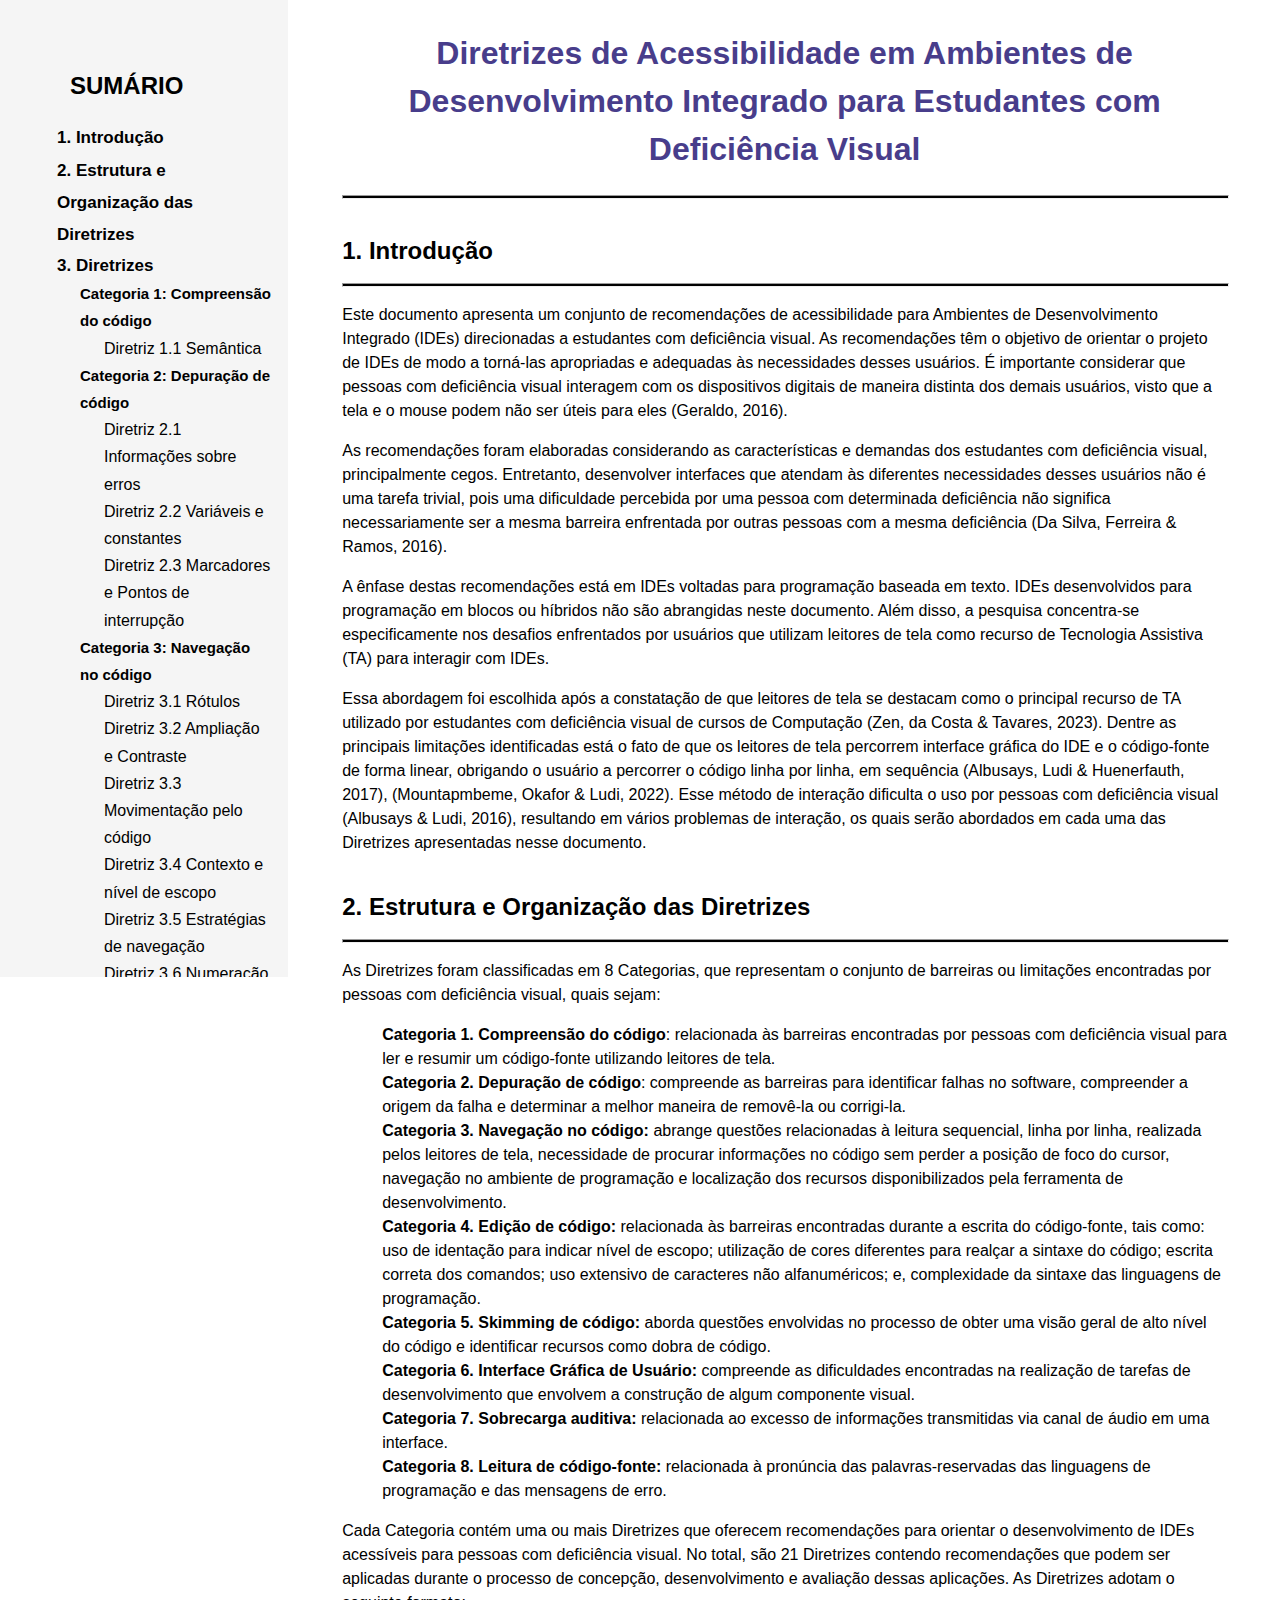
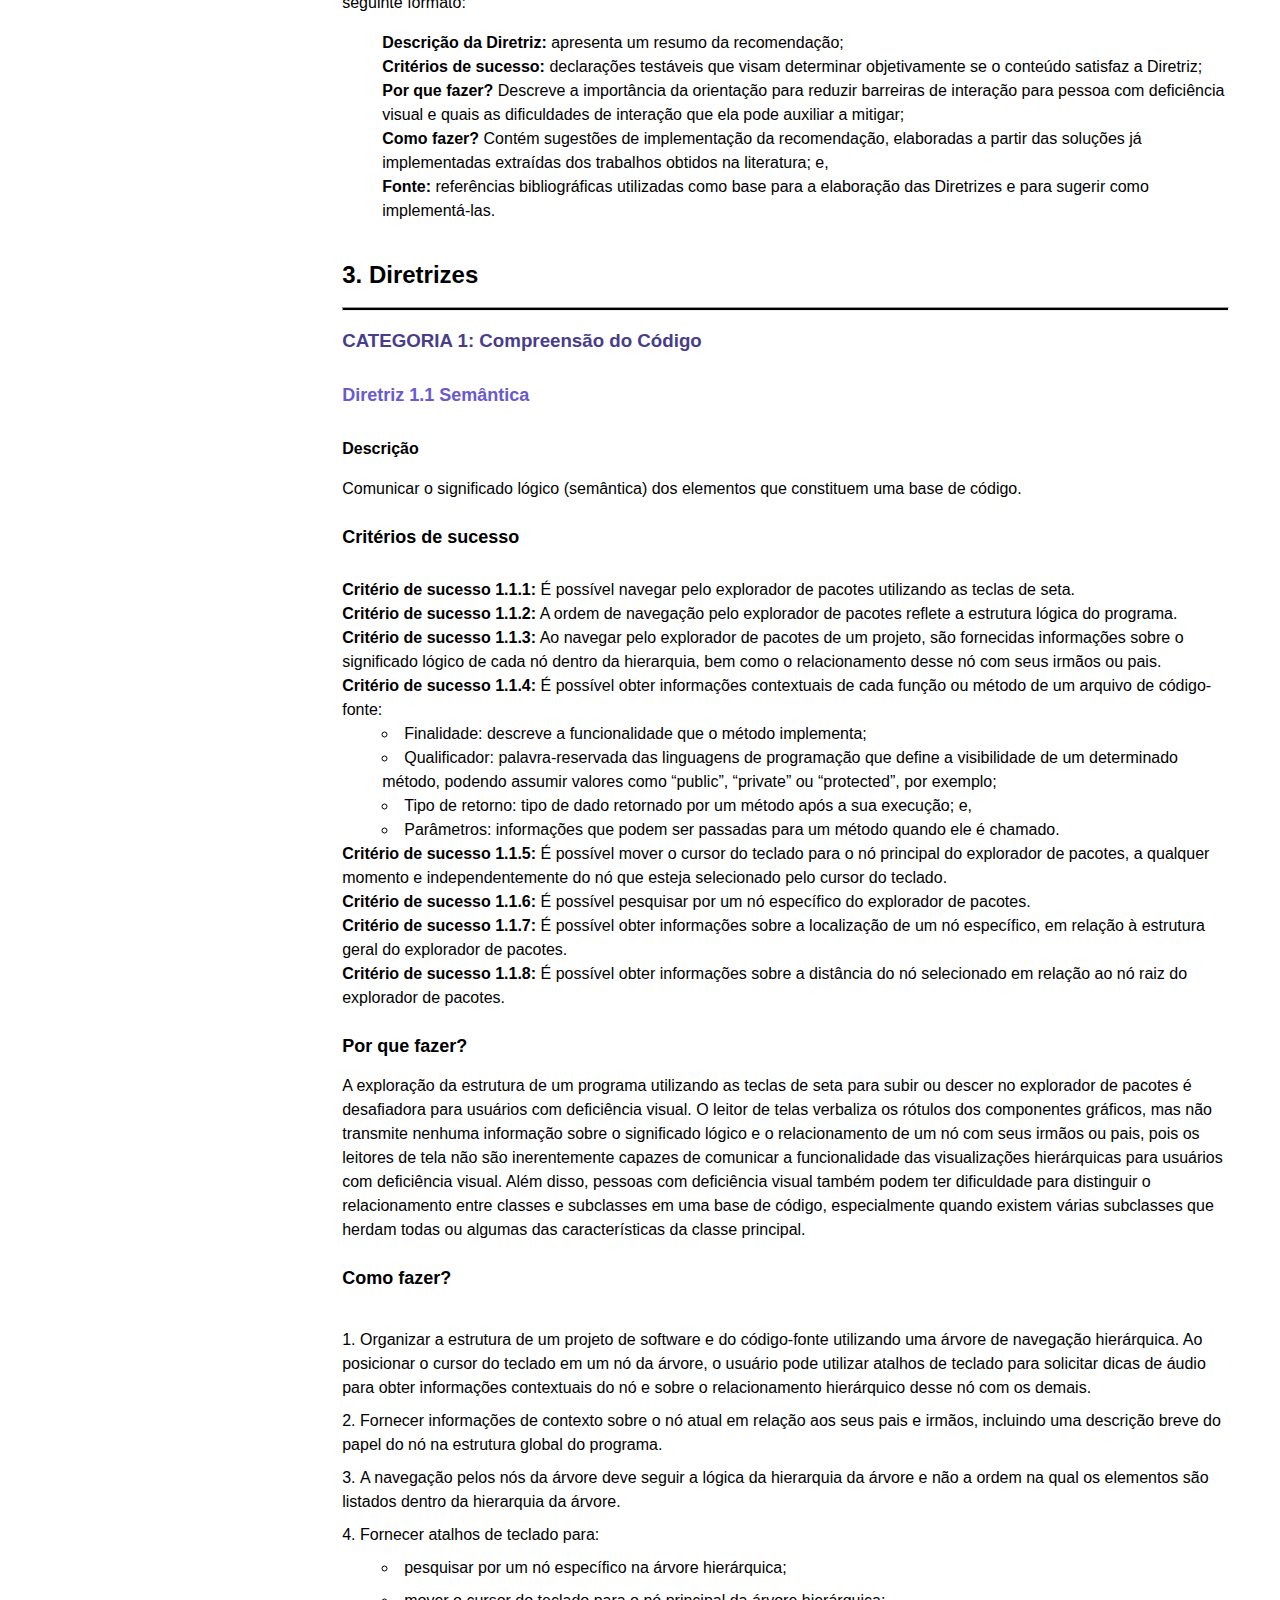
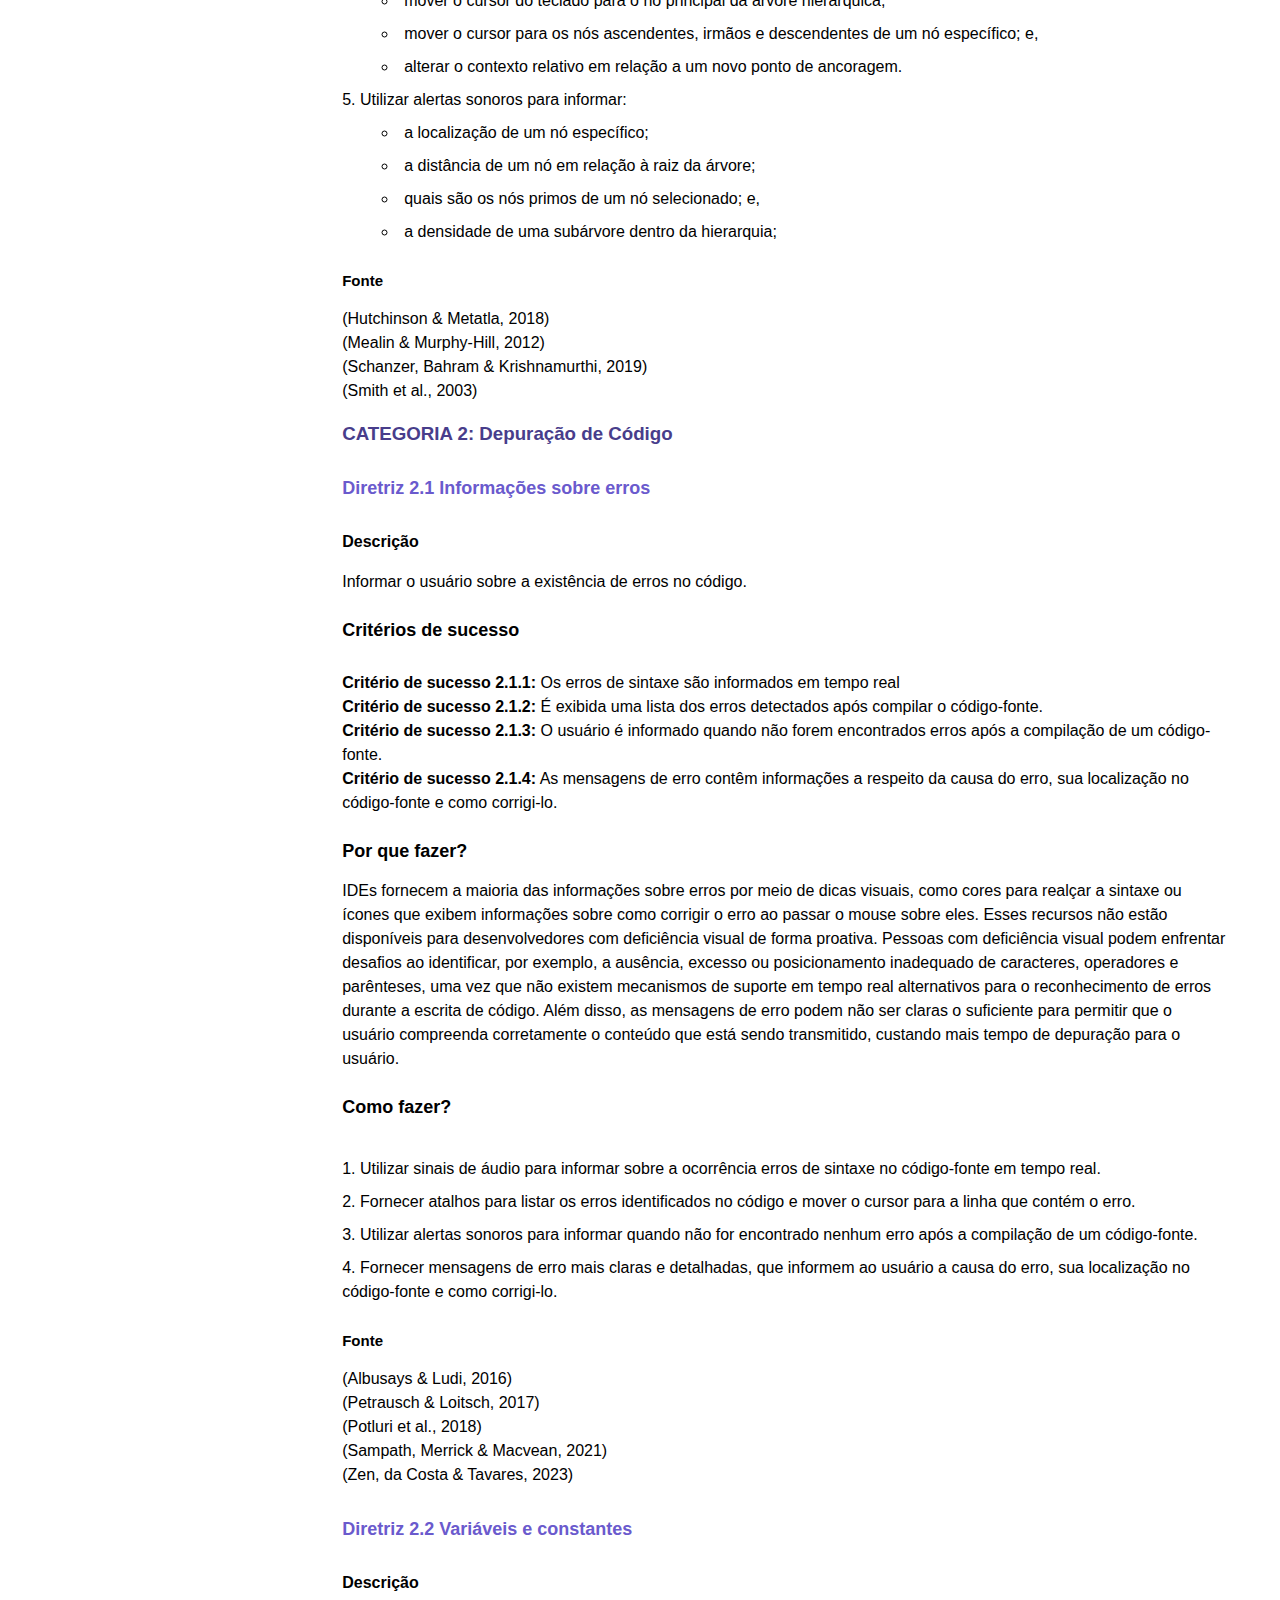
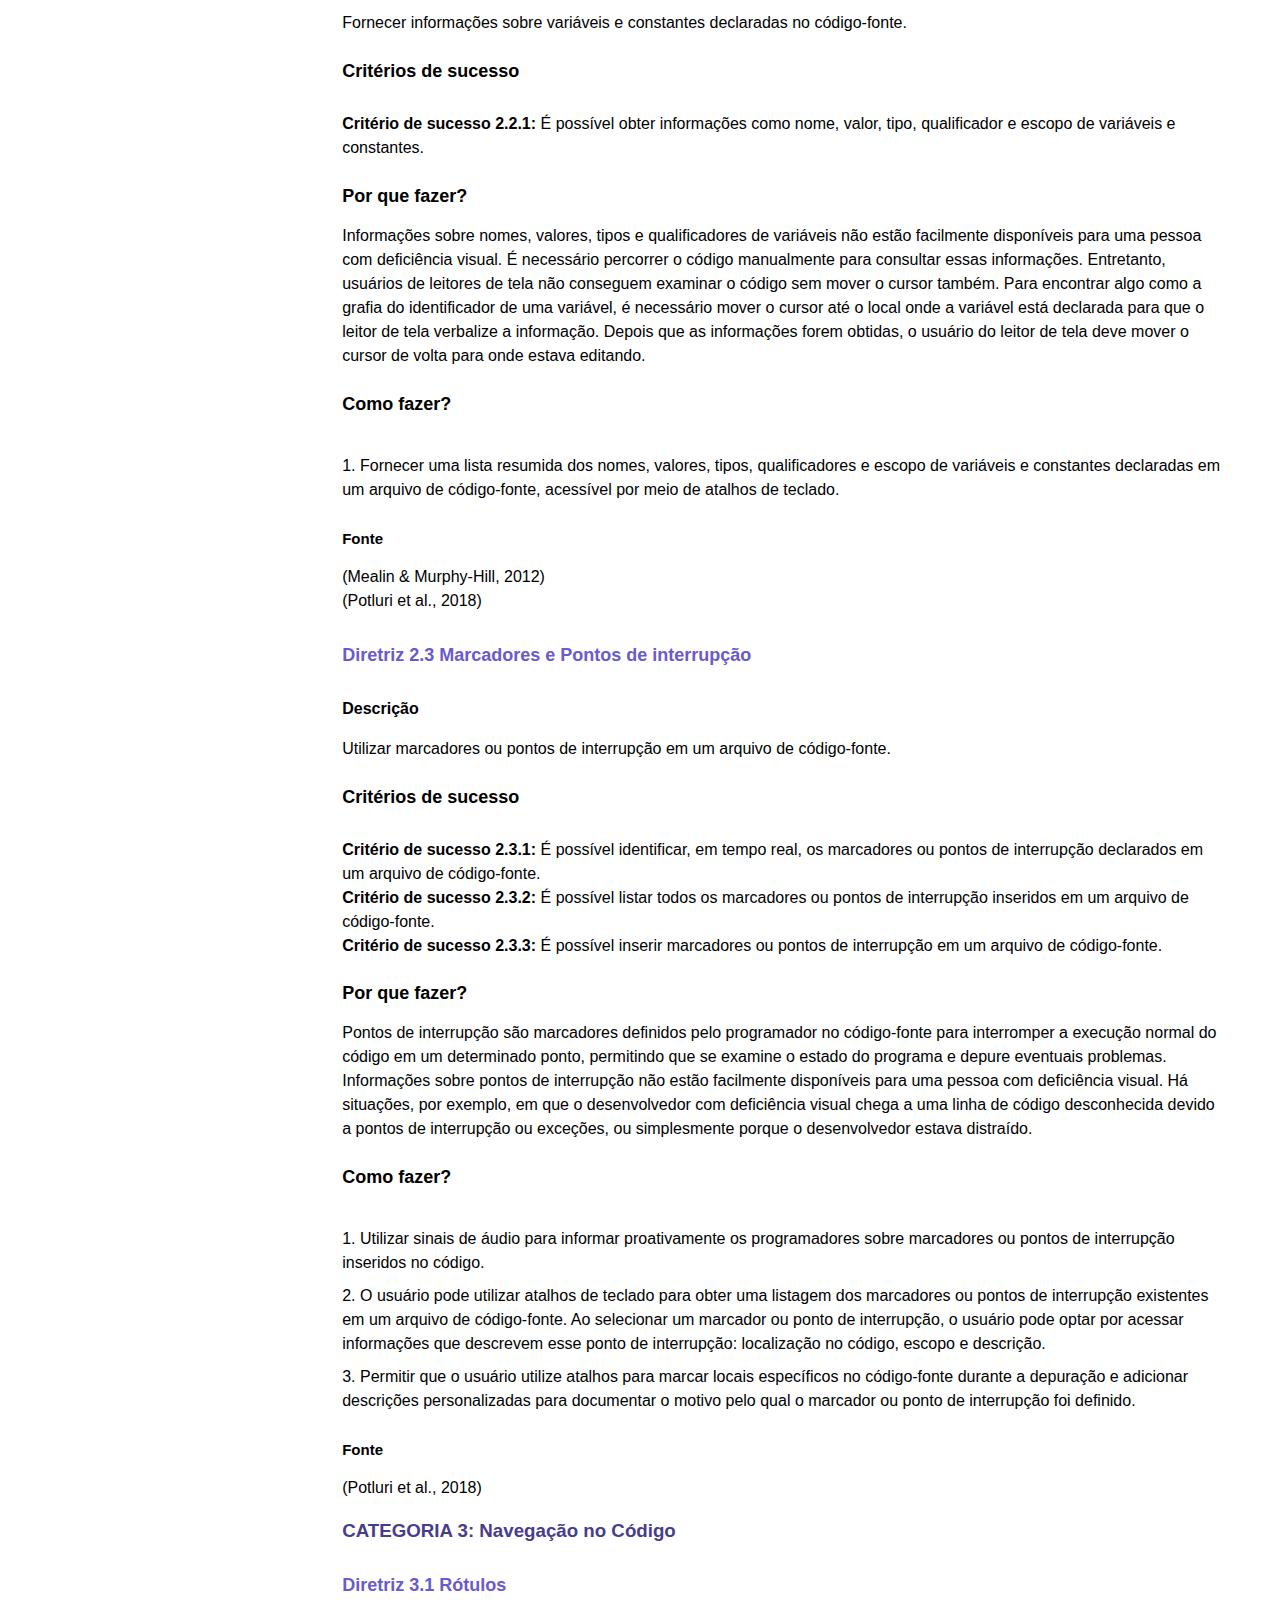
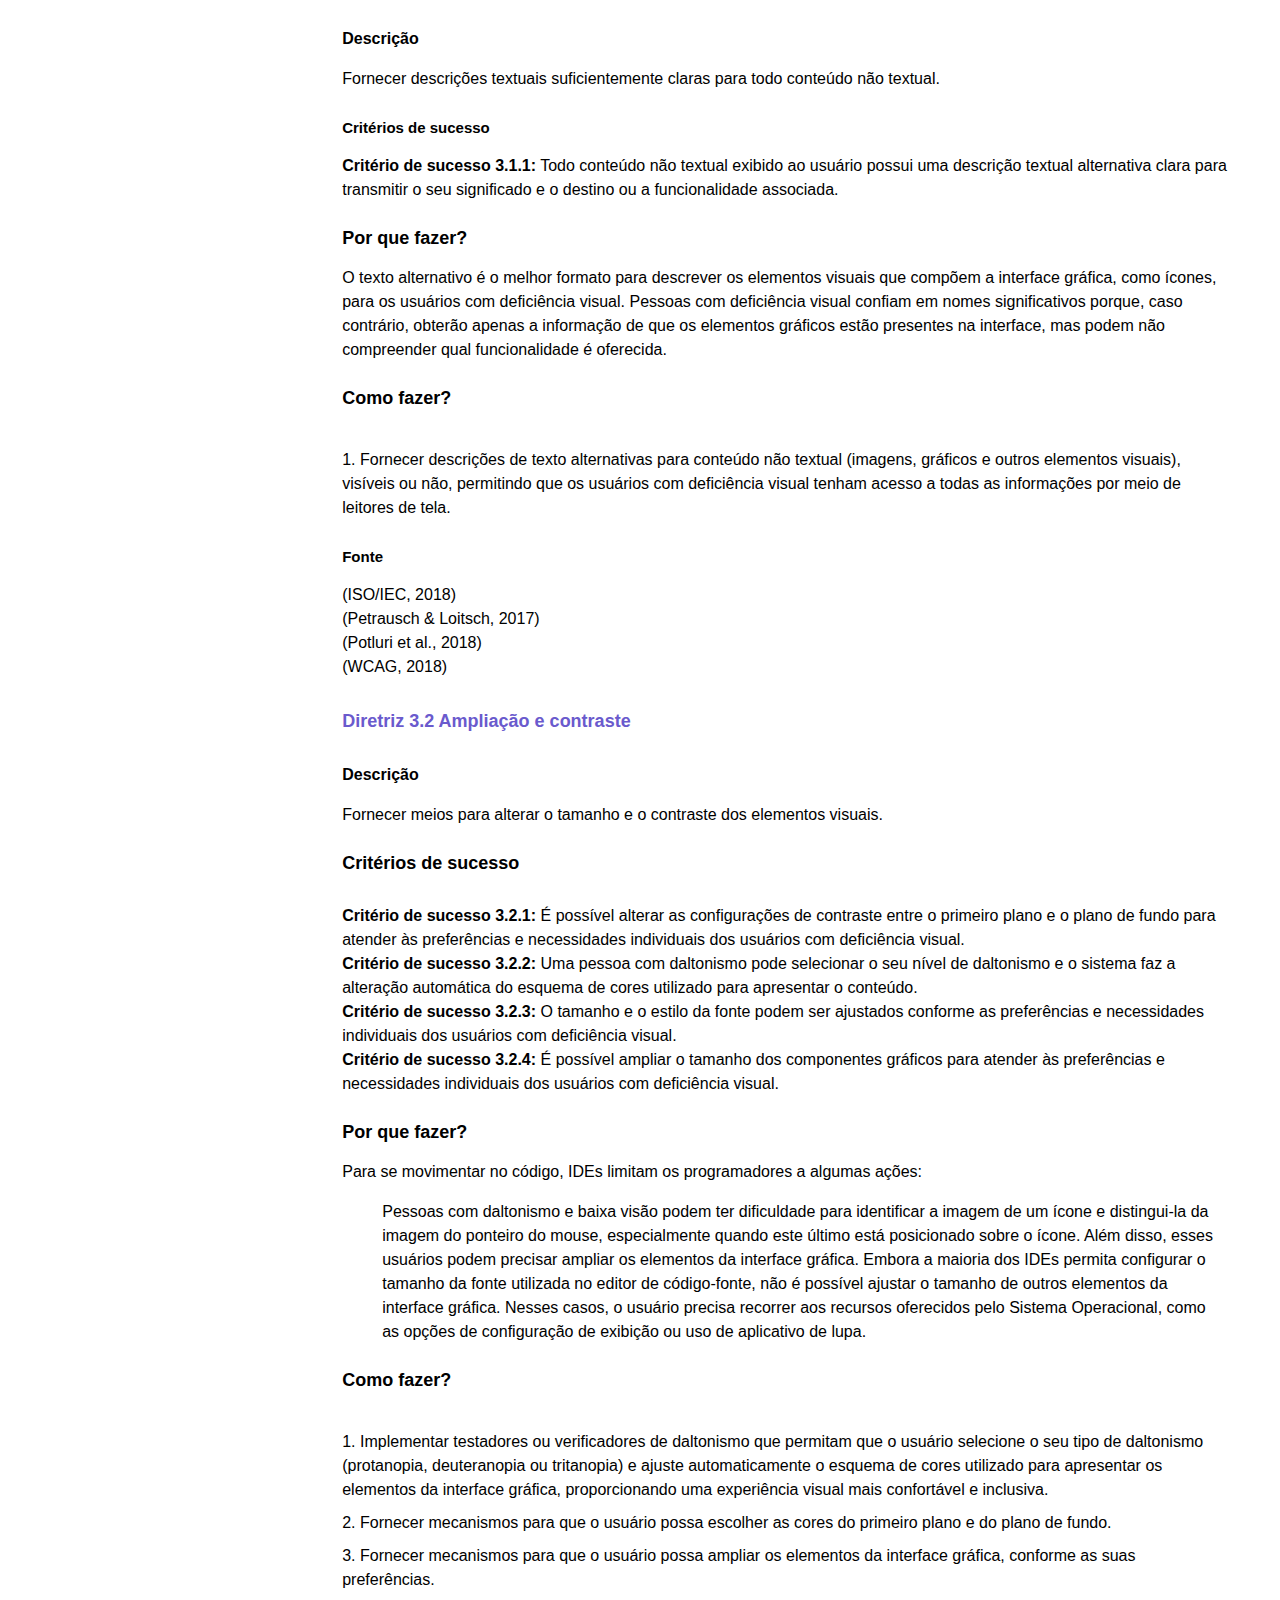
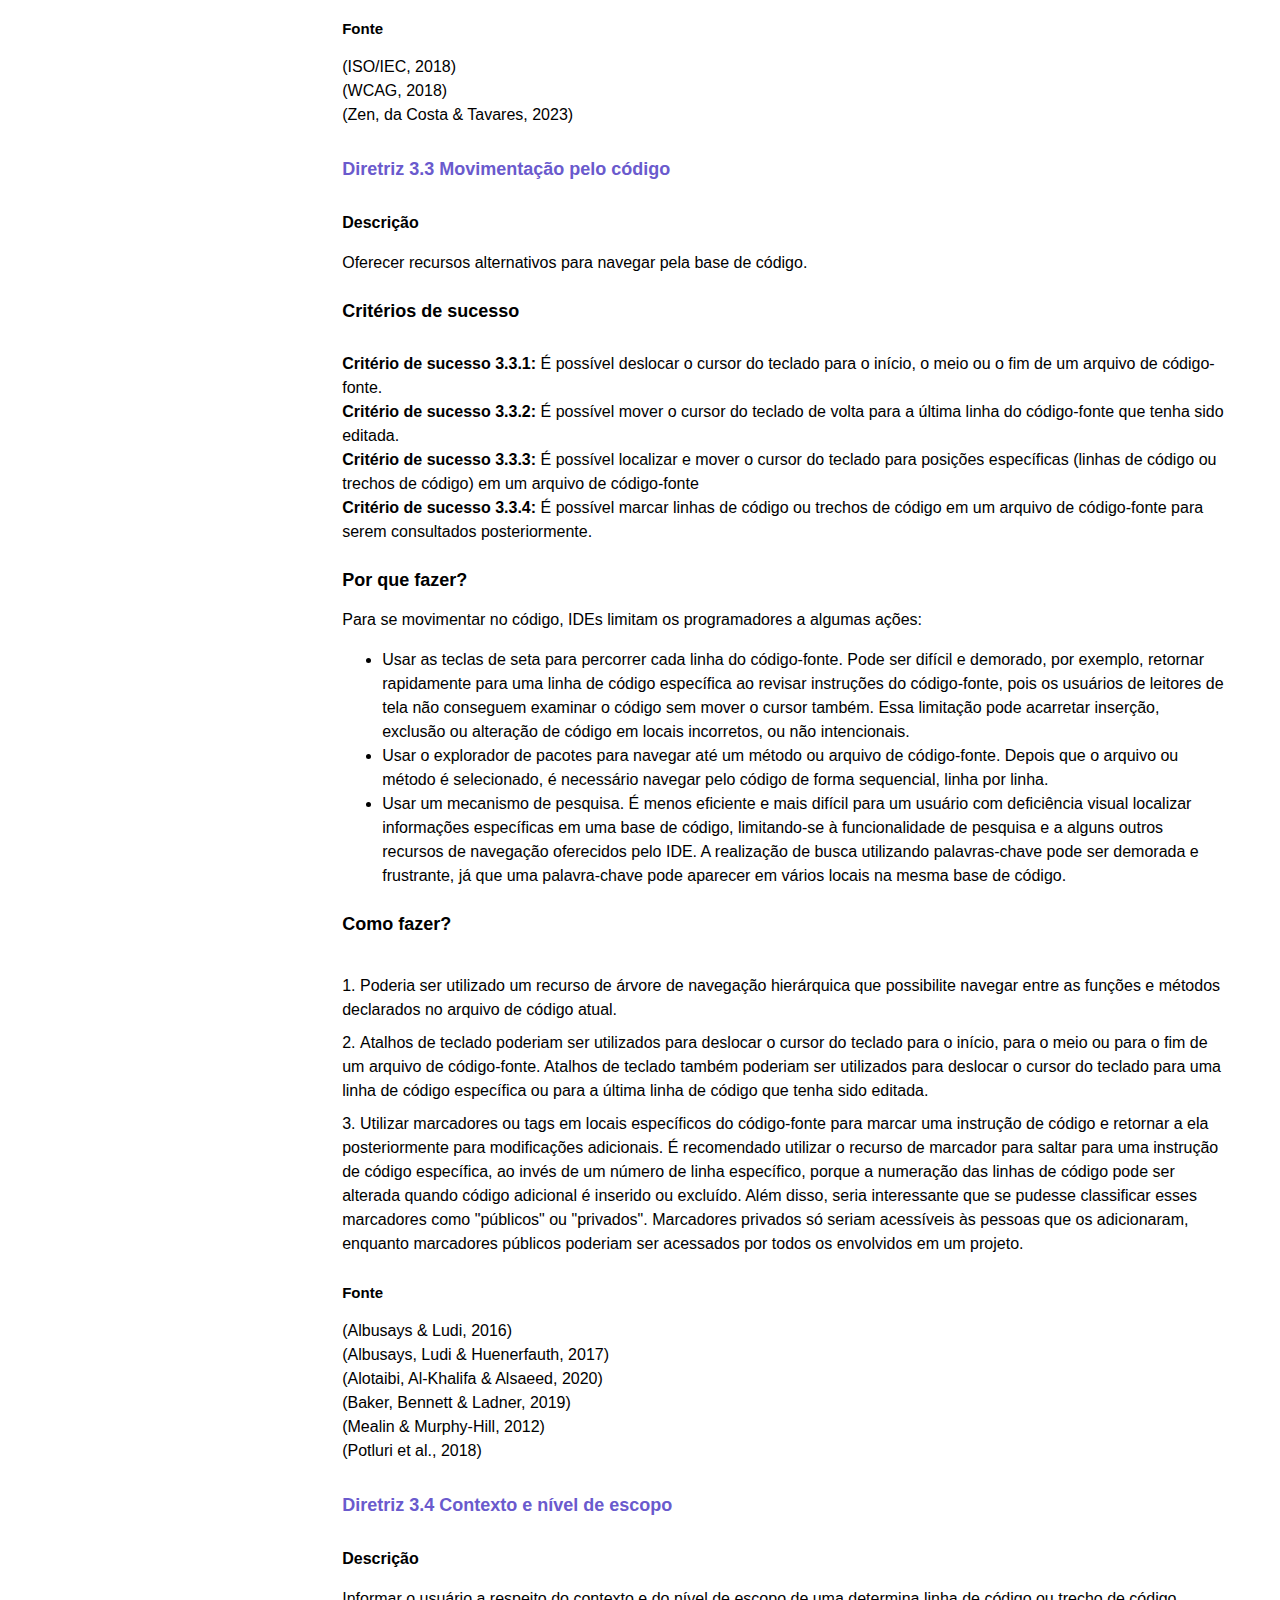
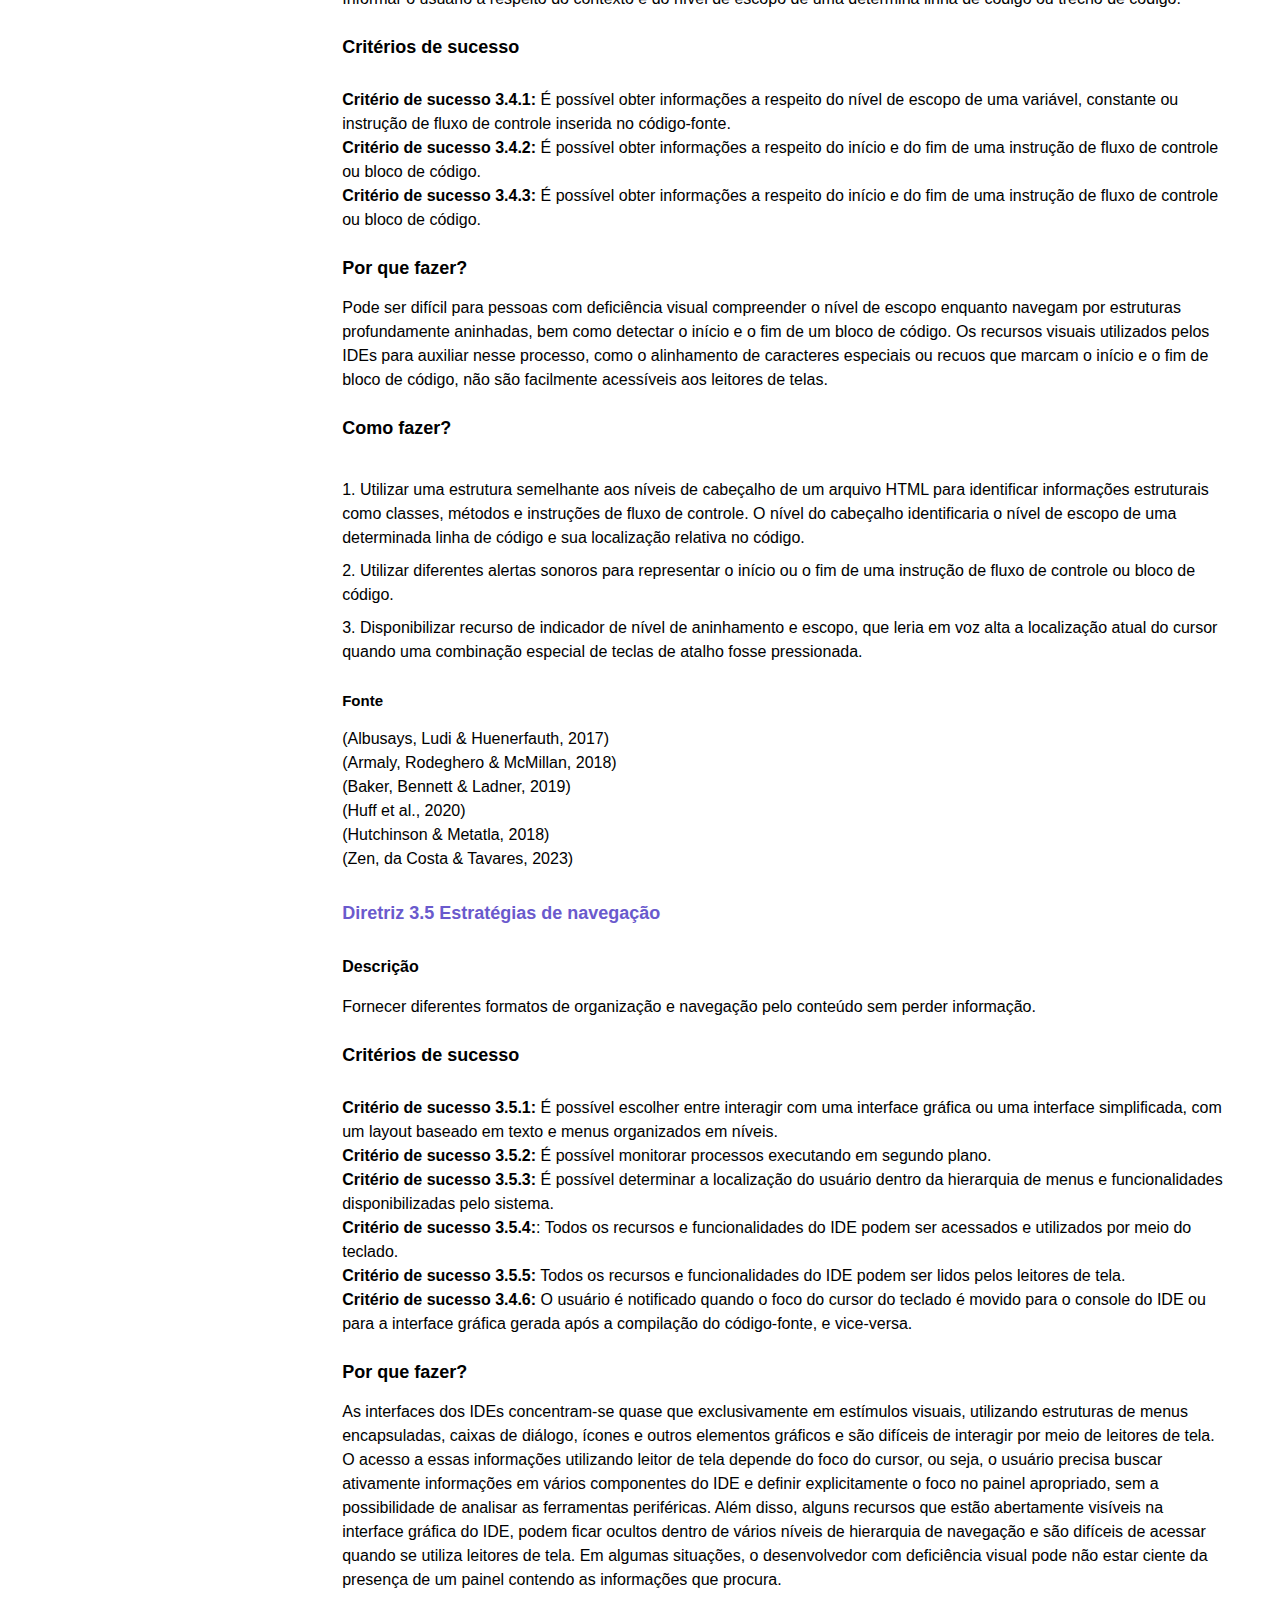
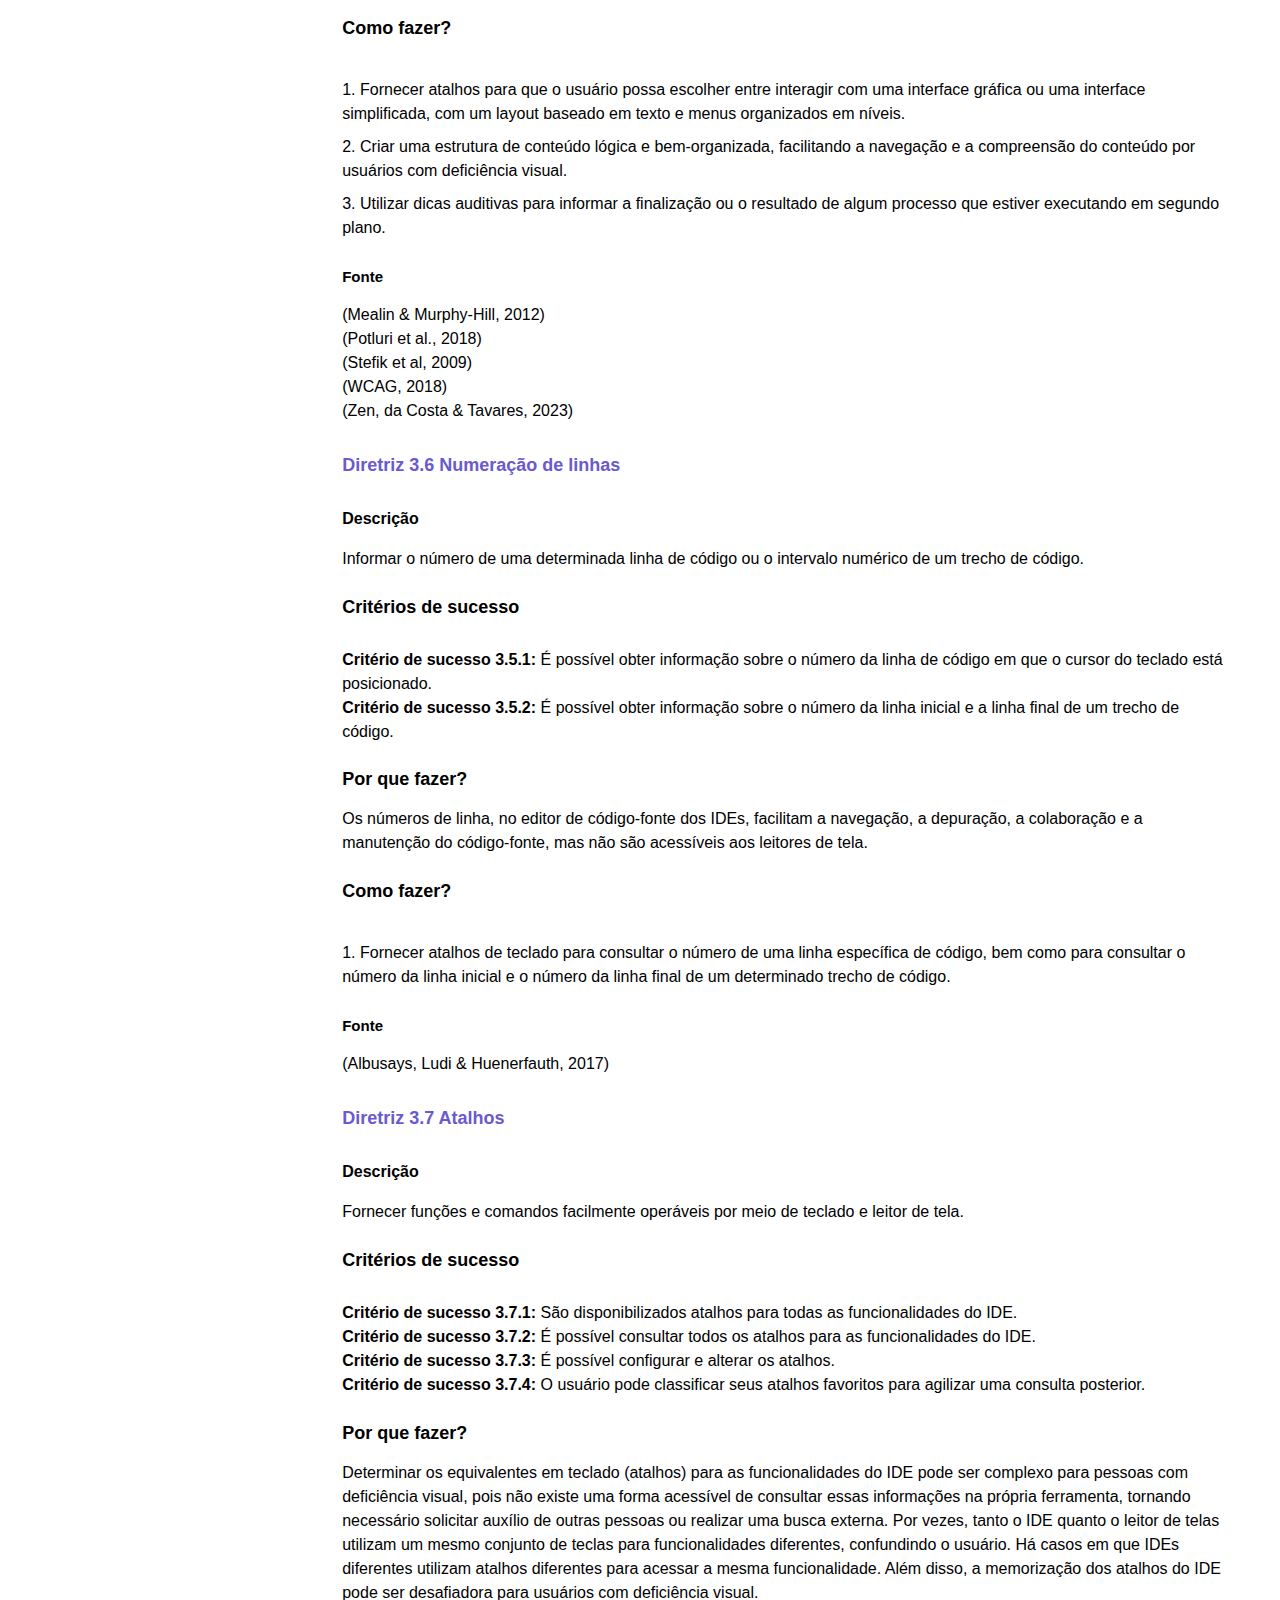
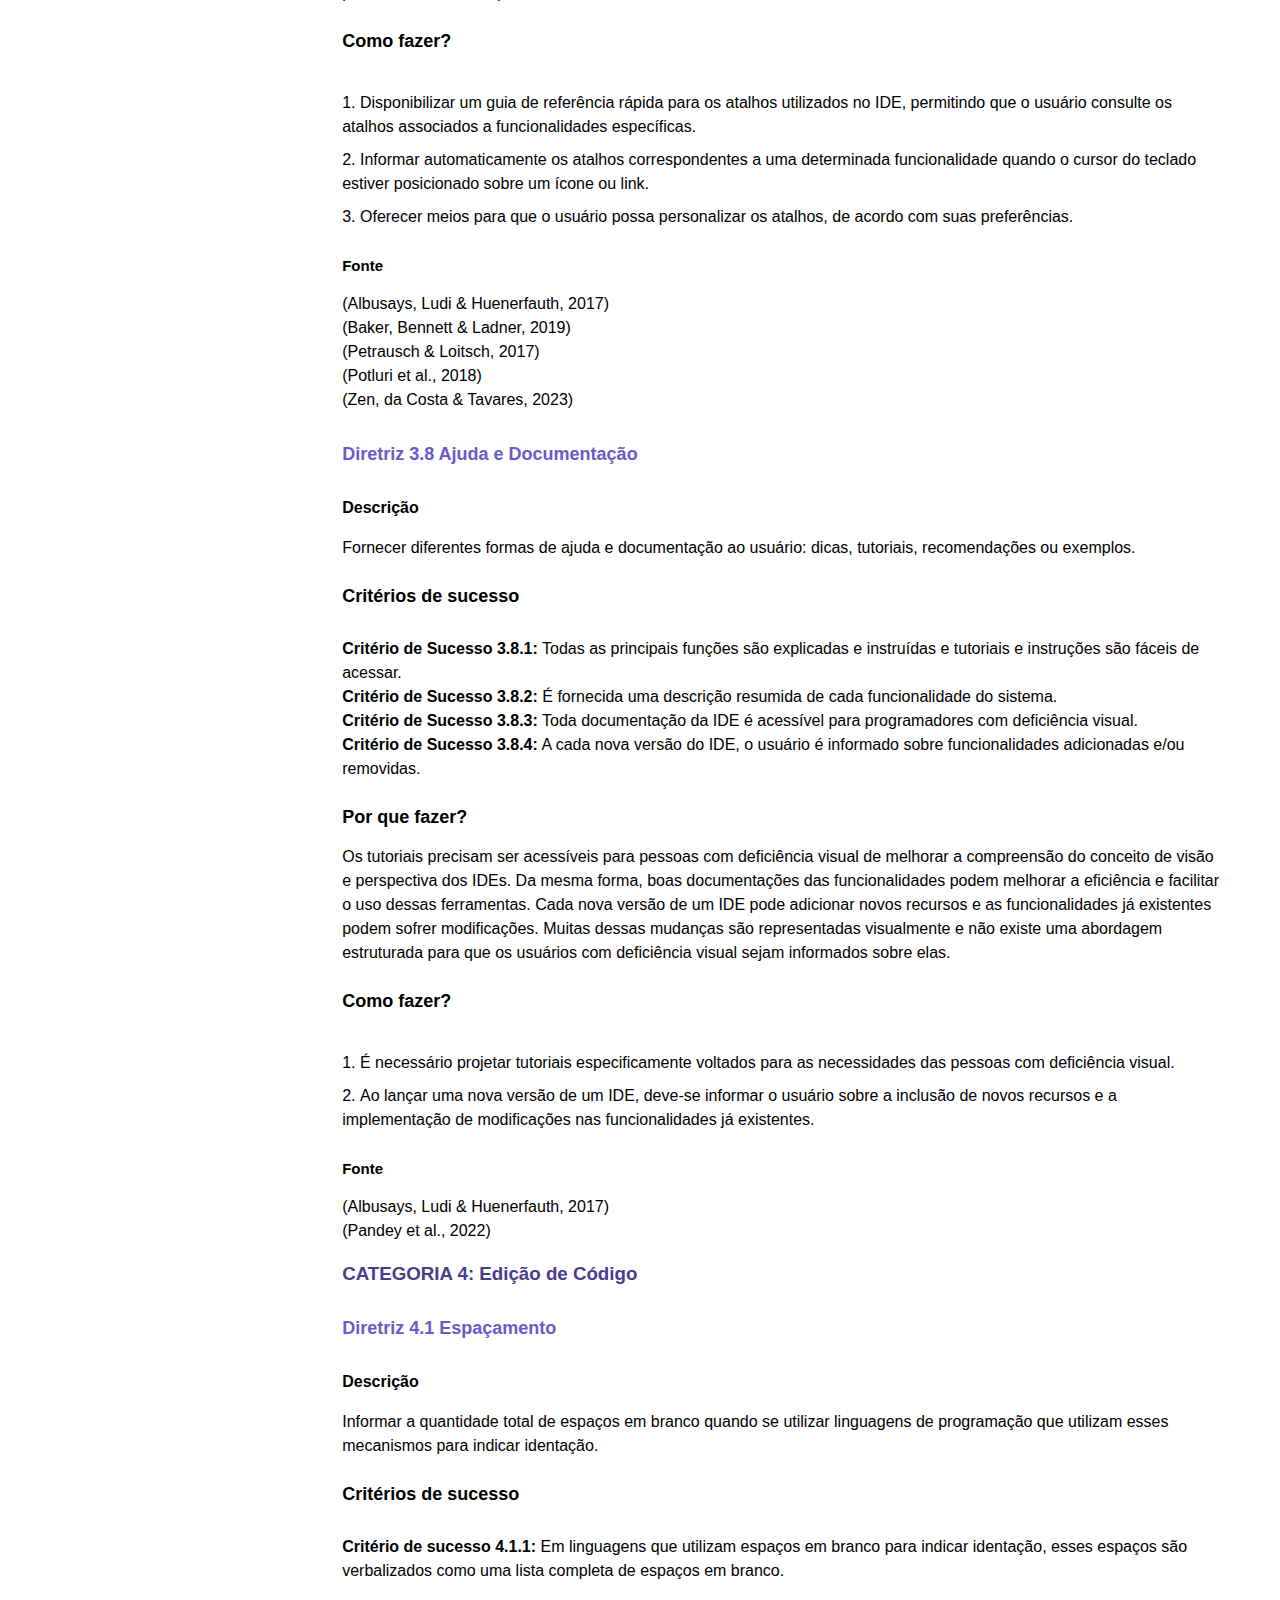
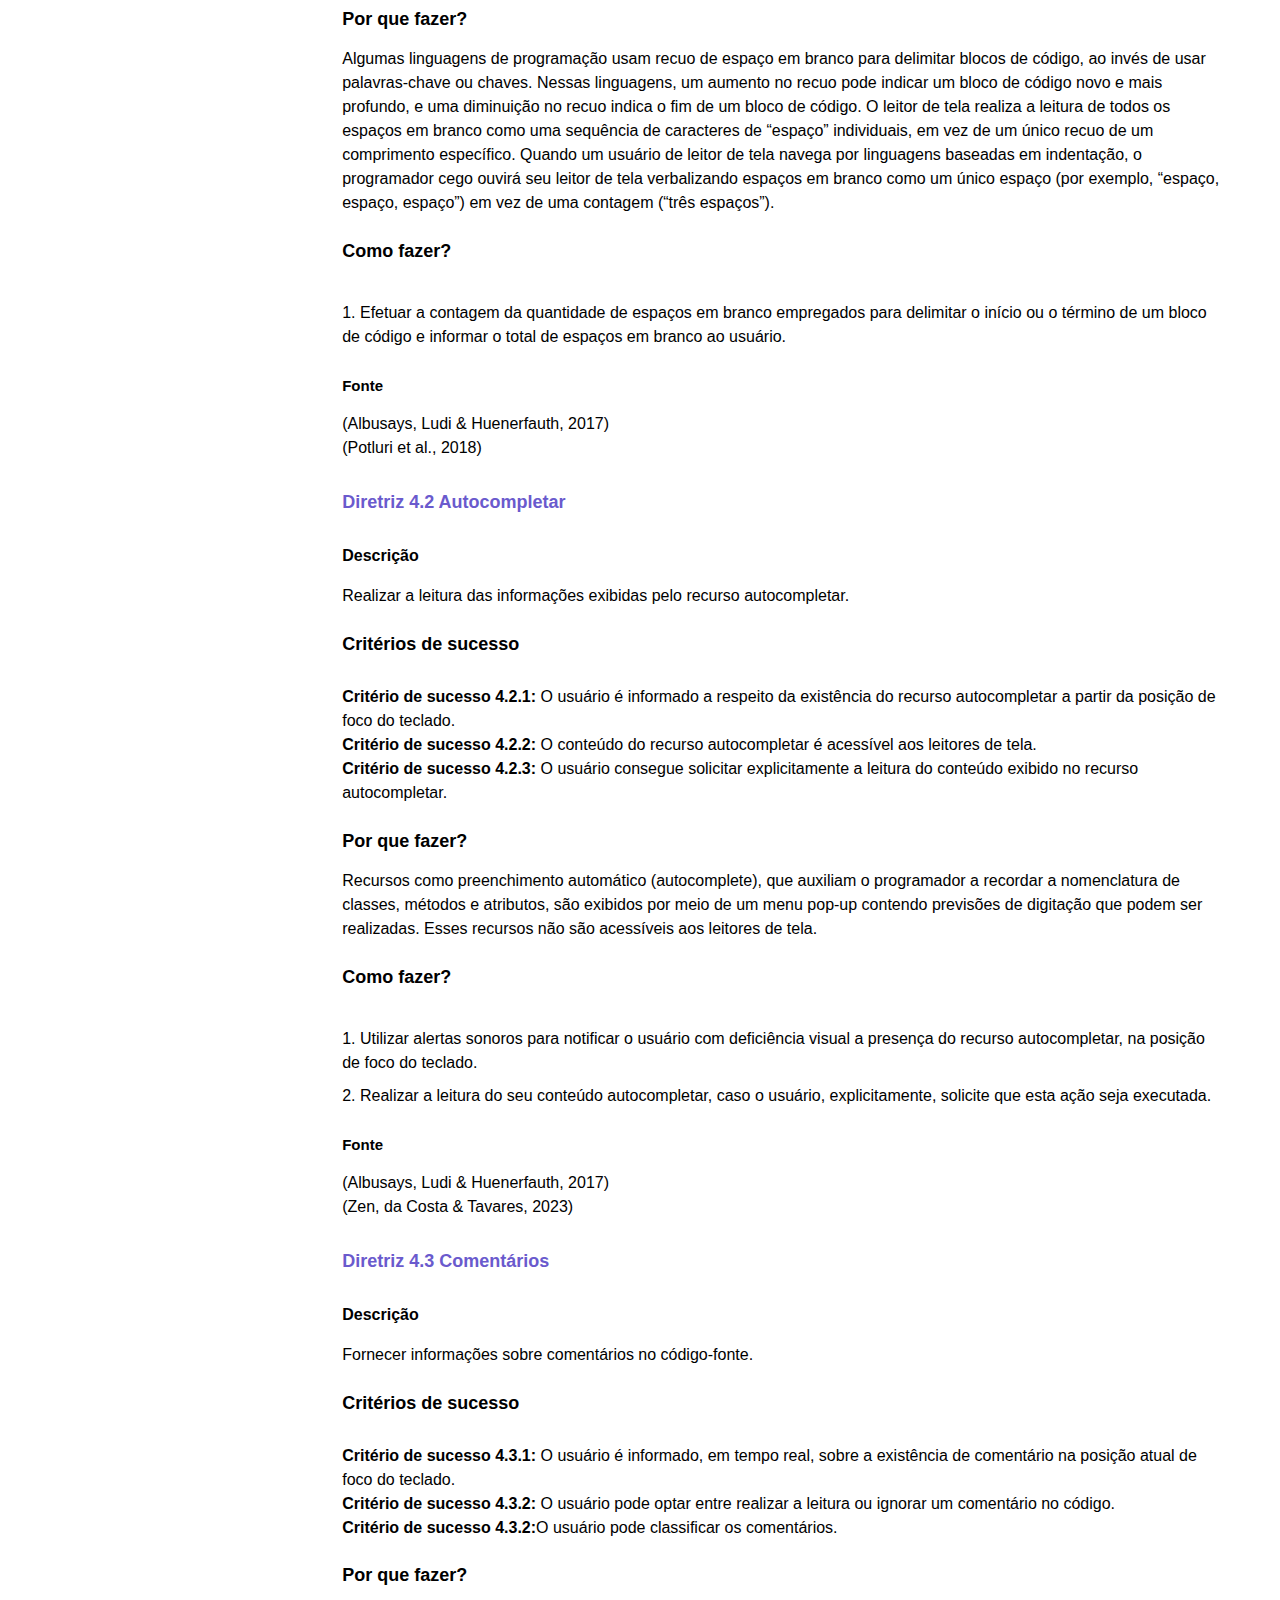
<file: recomendacoesPreliminares.html>
<!DOCTYPE html>
<html lang="en">

<head>
  <link rel="stylesheet" href="estilo.css">
  <meta charset="UTF-8">
  <meta name="viewport" content="width=device-width, initial-scale=1.0">
  <title>Recomendações Preliminares</title>
</head>

<body>
  <div class="head">
    <h1 id="titulo"> Diretrizes de Acessibilidade em Ambientes de Desenvolvimento Integrado
      para Estudantes com Deficiência Visual</h1>
    <hr class="linha">

    <h2 id="intro">1. Introdução</h2>
    <hr class="linha">
    <p>Este documento apresenta um conjunto de recomendações de acessibilidade para Ambientes de Desenvolvimento
      Integrado (IDEs) direcionadas a estudantes com deficiência visual.
      As recomendações têm o objetivo de orientar o projeto de IDEs de modo a torná-las apropriadas e adequadas às
      necessidades desses usuários.
      É importante considerar que pessoas com deficiência visual interagem com os dispositivos digitais de maneira
      distinta dos demais usuários,
      visto que a tela e o mouse podem não ser úteis para eles (Geraldo, 2016).</p>
    <p>As recomendações foram elaboradas considerando as características e demandas dos estudantes com deficiência
      visual, principalmente cegos.
      Entretanto, desenvolver interfaces que atendam às diferentes necessidades desses usuários não é uma tarefa
      trivial,
      pois uma dificuldade percebida por uma pessoa com determinada deficiência não significa necessariamente ser a
      mesma barreira enfrentada por outras pessoas com a mesma deficiência (Da Silva, Ferreira & Ramos, 2016).</p>
    <p>A ênfase destas recomendações está em IDEs voltadas para programação baseada em texto. IDEs desenvolvidos para
      programação em blocos ou híbridos não são abrangidas neste documento.
      Além disso, a pesquisa concentra-se especificamente nos desafios enfrentados por usuários que utilizam leitores
      de tela como recurso de Tecnologia Assistiva (TA) para interagir com IDEs. </p>
    <p>Essa abordagem foi escolhida após a constatação de que leitores de tela se destacam como o principal recurso de
      TA utilizado por estudantes com deficiência visual de cursos de Computação (Zen, da Costa & Tavares, 2023).
      Dentre as principais limitações identificadas está o fato de que os leitores de tela percorrem interface gráfica
      do IDE e o código-fonte de forma linear, obrigando o usuário a percorrer o código linha por linha, em sequência
      (Albusays, Ludi & Huenerfauth, 2017), (Mountapmbeme, Okafor & Ludi, 2022).
      Esse método de interação dificulta o uso por pessoas com deficiência visual (Albusays & Ludi, 2016), resultando
      em vários problemas de interação, os quais serão abordados em cada uma das Diretrizes apresentadas nesse
      documento.</p>

    <div id="organizacao">
      <h2 id="organizacao">2. Estrutura e Organização das Diretrizes</h2>
      <hr class="linha">
      <p>As Diretrizes foram classificadas em 8 Categorias, que representam o conjunto de barreiras ou limitações
        encontradas por pessoas com deficiência visual, quais sejam: </p>
      <ul>
        <li><strong>Categoria 1. Compreensão do código</strong>: relacionada às barreiras encontradas por pessoas com
          deficiência visual para ler e resumir um código-fonte utilizando leitores de tela.</li>
        <li><strong>Categoria 2. Depuração de código</strong>: compreende as barreiras para identificar falhas no
          software, compreender a
          origem da falha e determinar a melhor maneira de removê-la ou corrigi-la.</li>
        <li><strong>Categoria 3. Navegação no código:</strong> abrange questões relacionadas à leitura sequencial, linha
          por linha,
          realizada pelos leitores de tela, necessidade de procurar informações no código sem perder a posição de foco
          do cursor, navegação no ambiente de programação e localização dos recursos disponibilizados pela ferramenta de
          desenvolvimento. </li>
        <li><strong>Categoria 4. Edição de código:</strong> relacionada às barreiras encontradas durante a escrita do
          código-fonte, tais
          como: uso de identação para indicar nível de escopo; utilização de cores diferentes para realçar a sintaxe do
          código; escrita correta dos comandos; uso extensivo de caracteres não alfanuméricos; e, complexidade da
          sintaxe das linguagens de programação.</li>
        <li><strong>Categoria 5. Skimming de código:</strong> aborda questões envolvidas no processo de obter uma visão
          geral de alto
          nível do código e identificar recursos como dobra de código.</li>
        <li><strong>Categoria 6. Interface Gráfica de Usuário:</strong> compreende as dificuldades encontradas na
          realização de tarefas
          de desenvolvimento que envolvem a construção de algum componente visual.</li>
        <li><strong>Categoria 7. Sobrecarga auditiva:</strong> relacionada ao excesso de informações transmitidas via
          canal de áudio em
          uma interface.</li>
        <li><strong>Categoria 8. Leitura de código-fonte:</strong> relacionada à pronúncia das palavras-reservadas das
          linguagens de
          programação e das mensagens de erro. </li>
      </ul>
      <p>Cada Categoria contém uma ou mais Diretrizes que oferecem recomendações para orientar o desenvolvimento de IDEs
        acessíveis para pessoas com deficiência visual. No total, são 21 Diretrizes contendo recomendações que podem ser
        aplicadas durante o processo de concepção, desenvolvimento e avaliação dessas aplicações. As Diretrizes adotam o
        seguinte formato:</p>
      <ul>
        <li><strong>Descrição da Diretriz:</strong> apresenta um resumo da recomendação;</li>
        <li><strong>Critérios de sucesso:</strong> declarações testáveis que visam determinar objetivamente se o
          conteúdo satisfaz a
          Diretriz;</li>
        <li><strong>Por que fazer?</strong> Descreve a importância da orientação para reduzir barreiras de interação
          para pessoa com
          deficiência visual e quais as dificuldades de interação que ela pode auxiliar a mitigar;</li>
        <li><strong>Como fazer?</strong> Contém sugestões de implementação da recomendação, elaboradas a partir das
          soluções já
          implementadas extraídas dos trabalhos obtidos na literatura; e,</li>
        <li><strong>Fonte:</strong> referências bibliográficas utilizadas como base para a elaboração das Diretrizes e
          para sugerir
          como implementá-las.</li>
      </ul>
    </div>

    <h2 id="dir">3. Diretrizes</h2>
    <hr class="linha">

    <h3 class="titulocategoria" id="catUm">CATEGORIA 1: Compreensão do Código</h3>

    <h4 class="titulodiretriz" id="sem">Diretriz 1.1 Semântica</h4>
    <p><strong>Descrição</strong></p>
    <p>Comunicar o significado lógico (semântica) dos elementos que constituem uma base de código.
    </p>

    <div class="listacriterios">
      <h4>Critérios de sucesso</h4>
      <ol>
        <li><strong>Critério de sucesso 1.1.1:</strong> É possível navegar pelo explorador de pacotes utilizando as
          teclas de seta.
        </li>
        <li><strong>Critério de sucesso 1.1.2:</strong> A ordem de navegação pelo explorador de pacotes reflete a
          estrutura lógica do
          programa.</li>
        <li><strong>Critério de sucesso 1.1.3:</strong> Ao navegar pelo explorador de pacotes de um projeto, são
          fornecidas informações sobre o significado lógico de cada nó dentro da hierarquia, bem como o relacionamento
          desse nó com seus
          irmãos ou pais.</li>
        <li><strong>Critério de sucesso 1.1.4:</strong> É possível obter informações contextuais de cada função ou
          método de um arquivo de código-fonte:
          <ul>
            <li>Finalidade: descreve a funcionalidade que o método implementa; </li>
            <li>Qualificador: palavra-reservada das linguagens de programação que define a visibilidade de um
              determinado método, podendo assumir valores como “public”, “private” ou “protected”, por exemplo;
            </li>
            <li>Tipo de retorno: tipo de dado retornado por um método após a sua execução; e, </li>
            <li>Parâmetros: informações que podem ser passadas para um método quando ele é chamado.</li>
          </ul>
        </li>
        <li><strong>Critério de sucesso 1.1.5:</strong> É possível mover o cursor do teclado para o nó principal do
          explorador de pacotes, a qualquer momento e independentemente do nó que esteja selecionado pelo cursor do
          teclado.</li>
        <li><strong>Critério de sucesso 1.1.6:</strong> É possível pesquisar por um nó específico do explorador de
          pacotes.</li>
        <li><strong> Critério de sucesso 1.1.7:</strong> É possível obter informações sobre a localização de um nó
          específico, em relação à estrutura geral do explorador de pacotes.</li>
        <li><strong>Critério de sucesso 1.1.8:</strong> É possível obter informações sobre a distância do nó selecionado
          em relação ao
          nó raiz do explorador de pacotes.</li>
      </ol>
    </div>
    <h4>Por que fazer? </h4>
    <p>A exploração da estrutura de um programa utilizando as teclas de seta para subir ou descer no explorador de
      pacotes é desafiadora para usuários com deficiência visual. O leitor de telas verbaliza os rótulos dos componentes
      gráficos, mas não transmite nenhuma informação sobre o significado lógico e o relacionamento de um nó com seus
      irmãos ou pais, pois os leitores de tela não são inerentemente capazes de comunicar a funcionalidade das
      visualizações hierárquicas para usuários com deficiência visual. Além disso, pessoas com deficiência visual também
      podem ter dificuldade para distinguir o relacionamento entre classes e subclasses em uma base de código,
      especialmente quando existem várias subclasses que herdam todas ou algumas das características da classe
      principal.</p>
    <h4>Como fazer?</h4>
    <div class="comofazer">
      <ol>
        <li>Organizar a estrutura de um projeto de software e do código-fonte utilizando uma árvore de navegação
          hierárquica. Ao posicionar o cursor do teclado em um nó da árvore, o usuário pode utilizar atalhos de teclado
          para solicitar dicas de áudio para obter informações contextuais do nó e sobre o relacionamento hierárquico
          desse nó com os demais.</li>
        <li>Fornecer informações de contexto sobre o nó atual em relação aos seus pais e irmãos, incluindo uma descrição
          breve do papel do nó na estrutura global do programa.</li>
        <li>A navegação pelos nós da árvore deve seguir a lógica da hierarquia da árvore e não a ordem na qual os
          elementos são listados dentro da hierarquia da árvore.</li>
        <li>Fornecer atalhos de teclado para:
          <ul>
            <li>pesquisar por um nó específico na árvore hierárquica; </li>
            <li>mover o cursor do teclado para o nó principal da árvore hierárquica; </li>
            <li>mover o cursor para os nós ascendentes, irmãos e descendentes de um nó específico; e, </li>
            <li>alterar o contexto relativo em relação a um novo ponto de ancoragem. </li>
          </ul>
        </li>
        <li>Utilizar alertas sonoros para informar:
          <ul>
            <li>a localização de um nó específico; </li>
            <li>a distância de um nó em relação à raiz da árvore; </li>
            <li>quais são os nós primos de um nó selecionado; e, </li>
            <li>a densidade de uma subárvore dentro da hierarquia;</li>
          </ul>
        </li>
      </ol>
    </div>
    <div class="fonte">
      <h5>Fonte</h5>
      <ul>
        <li>(Hutchinson & Metatla, 2018)</li>
        <li>(Mealin & Murphy-Hill, 2012)</li>
        <li>(Schanzer, Bahram & Krishnamurthi, 2019)</li>
        <li>(Smith et al., 2003)</li>
      </ul>
    </div>

    <h3 class="titulocategoria" id="catDois">CATEGORIA 2: Depuração de Código </h3>

    <h4 class="titulodiretriz" id="infoErros">Diretriz 2.1 Informações sobre erros</h4>
    <p><strong>Descrição</strong></p>
    <p>Informar o usuário sobre a existência de erros no código.</p>
    <div class="listacriterios">
      <h4>Critérios de sucesso</h4>
      <ol>
        <li><strong>Critério de sucesso 2.1.1:</strong> Os erros de sintaxe são informados em tempo real</li>
        <li><strong>Critério de sucesso 2.1.2:</strong> É exibida uma lista dos erros detectados após compilar o
          código-fonte.</li>
        <li><strong>Critério de sucesso 2.1.3:</strong> O usuário é informado quando não forem encontrados erros após a
          compilação de um código-fonte.</li>
        <li><strong>Critério de sucesso 2.1.4:</strong> As mensagens de erro contêm informações a respeito da causa do
          erro, sua localização no código-fonte e como corrigi-lo.</li>
      </ol>
    </div>
    <h4>Por que fazer?</h4>
    <p>IDEs fornecem a maioria das informações sobre erros por meio de dicas visuais, como cores para realçar a sintaxe
      ou ícones que exibem informações sobre como corrigir o erro ao passar o mouse sobre eles. Esses recursos não estão
      disponíveis para desenvolvedores com deficiência visual de forma proativa. Pessoas com deficiência visual podem
      enfrentar desafios ao identificar, por exemplo, a ausência, excesso ou posicionamento inadequado de caracteres,
      operadores e parênteses, uma vez que não existem mecanismos de suporte em tempo real alternativos para o
      reconhecimento de erros durante a escrita de código. Além disso, as mensagens de erro podem não ser claras o
      suficiente para permitir que o usuário compreenda corretamente o conteúdo que está sendo transmitido, custando
      mais tempo de depuração para o usuário.</p>
    <div class="comofazer">
      <h4>Como fazer?</h4>
      <ol>
        <li>Utilizar sinais de áudio para informar sobre a ocorrência erros de sintaxe no código-fonte em tempo real.
        </li>
        <li>Fornecer atalhos para listar os erros identificados no código e mover o cursor para a linha que contém o
          erro.</li>
        <li> Utilizar alertas sonoros para informar quando não for encontrado nenhum erro após a compilação de um
          código-fonte.</li>
        <li>Fornecer mensagens de erro mais claras e detalhadas, que informem ao usuário a causa do erro, sua
          localização no código-fonte e como corrigi-lo.</li>
      </ol>
    </div>
    <div class="fonte">
      <h5>Fonte</h5>
      <ul>
        <li>(Albusays & Ludi, 2016)</li>
        <li>(Petrausch & Loitsch, 2017)</li>
        <li>(Potluri et al., 2018)</li>
        <li>(Sampath, Merrick & Macvean, 2021)</li>
        <li>(Zen, da Costa & Tavares, 2023)</li>
      </ul>
    </div>

    <h4 class="titulodiretriz" id="varConst">Diretriz 2.2 Variáveis e constantes </h4>
    <p><strong>Descrição</strong></p>
    <p>Fornecer informações sobre variáveis e constantes declaradas no código-fonte.</p>
    <div class="listacriterios">
      <h4>Critérios de sucesso</h4>
      <ol>
        <li><strong>Critério de sucesso 2.2.1:</strong> É possível obter informações como nome, valor, tipo,
          qualificador e escopo de variáveis e constantes.</li>
      </ol>
    </div>
    <h4>Por que fazer?</h4>
    <p>Informações sobre nomes, valores, tipos e qualificadores de variáveis não estão facilmente disponíveis para uma
      pessoa com deficiência visual. É necessário percorrer o código manualmente para consultar essas informações.
      Entretanto, usuários de leitores de tela não conseguem examinar o código sem mover o cursor também. Para encontrar
      algo como a grafia do identificador de uma variável, é necessário mover o cursor até o local onde a variável está
      declarada para que o leitor de tela verbalize a informação. Depois que as informações forem obtidas, o usuário do
      leitor de tela deve mover o cursor de volta para onde estava editando. </p>
    <div class="comofazer">
      <h4>Como fazer?</h4>
      <ol>
        <li>Fornecer uma lista resumida dos nomes, valores, tipos, qualificadores e escopo de variáveis e constantes
          declaradas em um arquivo de código-fonte, acessível por meio de atalhos de teclado.
        </li>
      </ol>
    </div>
    <div class="fonte">
      <h5>Fonte</h5>
      <ul>
        <li>(Mealin & Murphy-Hill, 2012)</li>
        <li>(Potluri et al., 2018)</li>
      </ul>
    </div>

    <h4 class="titulodiretriz" id="marcPontos">Diretriz 2.3 Marcadores e Pontos de interrupção </h4>
    <p><strong>Descrição</strong></p>
    <p>Utilizar marcadores ou pontos de interrupção em um arquivo de código-fonte. </p>
    <div class="listacriterios">
      <h4>Critérios de sucesso</h4>
      <ol>
        <li><strong>Critério de sucesso 2.3.1:</strong> É possível identificar, em tempo real, os marcadores ou pontos
          de interrupção declarados em um arquivo de código-fonte.</li>
        <li><strong>Critério de sucesso 2.3.2:</strong> É possível listar todos os marcadores ou pontos de interrupção
          inseridos em um arquivo de código-fonte.</li>
        <li><strong>Critério de sucesso 2.3.3:</strong> É possível inserir marcadores ou pontos de interrupção em um
          arquivo de código-fonte.</li>
      </ol>
    </div>
    <h4>Por que fazer?</h4>
    <p>Pontos de interrupção são marcadores definidos pelo programador no código-fonte para interromper a execução
      normal do código em um determinado ponto, permitindo que se examine o estado do programa e depure eventuais
      problemas. Informações sobre pontos de interrupção não estão facilmente disponíveis para uma pessoa com
      deficiência visual. Há situações, por exemplo, em que o desenvolvedor com deficiência visual chega a uma linha de
      código desconhecida devido a pontos de interrupção ou exceções, ou simplesmente porque o desenvolvedor estava
      distraído.</p>
    <div class="comofazer">
      <h4>Como fazer?</h4>
      <ol>
        <li>Utilizar sinais de áudio para informar proativamente os programadores sobre marcadores ou pontos de
          interrupção inseridos no código.</li>
        <li>O usuário pode utilizar atalhos de teclado para obter uma listagem dos marcadores ou pontos de interrupção
          existentes em um arquivo de código-fonte. Ao selecionar um marcador ou ponto de interrupção, o usuário pode
          optar por acessar informações que descrevem esse ponto de interrupção: localização no código, escopo e
          descrição. </li>
        <li>Permitir que o usuário utilize atalhos para marcar locais específicos no código-fonte durante a depuração e
          adicionar descrições personalizadas para documentar o motivo pelo qual o marcador ou ponto de interrupção foi
          definido.</li>
      </ol>
    </div>
    <div class="fonte">
      <h5>Fonte</h5>
      <ul>
        <li>(Potluri et al., 2018)</li>
      </ul>
    </div>

    <h3 class="titulocategoria" id="catTres">CATEGORIA 3: Navegação no Código </h3>

    <h4 class="titulodiretriz" id="rot">Diretriz 3.1 Rótulos</h4>
    <p><strong>Descrição </strong></p>
    <p>Fornecer descrições textuais suficientemente claras para todo conteúdo não textual.</p>
    <div class="listacriterios">
      <h5>Critérios de sucesso</h5>
      <ol>
        <li><strong>Critério de sucesso 3.1.1:</strong> Todo conteúdo não textual exibido ao usuário possui uma
          descrição textual alternativa clara para transmitir o seu significado e o destino ou a funcionalidade
          associada.</li>
      </ol>
    </div>
    <h4>Por que fazer?</h4>
    <p>O texto alternativo é o melhor formato para descrever os elementos visuais que compõem a interface gráfica, como
      ícones, para os usuários com deficiência visual. Pessoas com deficiência visual confiam em nomes significativos
      porque, caso contrário, obterão apenas a informação de que os elementos gráficos estão presentes na interface, mas
      podem não compreender qual funcionalidade é oferecida. </p>
    <div class="comofazer">
      <h4>Como fazer?</h4>
      <ol>
        <li>Fornecer descrições de texto alternativas para conteúdo não textual (imagens, gráficos e outros elementos
          visuais), visíveis ou não, permitindo que os usuários com deficiência visual tenham acesso a todas as
          informações por meio de leitores de tela.
        </li>
      </ol>
    </div>
    <div class="fonte">
      <h5>Fonte</h5>
      <ul>
        <li>(ISO/IEC, 2018)</li>
        <li>(Petrausch & Loitsch, 2017)</li>
        <li>(Potluri et al., 2018)</li>
        <li>(WCAG, 2018)</li>
      </ul>
    </div>

    <h4 class="titulodiretriz" id="ampl">Diretriz 3.2 Ampliação e contraste</h4>
    <p><strong>Descrição </strong></p>
    <p>Fornecer meios para alterar o tamanho e o contraste dos elementos visuais.</p>
    <div class="listacriterios">
      <h4>Critérios de sucesso</h4>
      <ol>
        <li><strong>Critério de sucesso 3.2.1:</strong> É possível alterar as configurações de contraste entre o
          primeiro plano e o plano de fundo para atender às preferências e necessidades individuais dos usuários com
          deficiência visual.</li>
        <li><strong>Critério de sucesso 3.2.2:</strong> Uma pessoa com daltonismo pode selecionar o seu nível de
          daltonismo e o sistema faz a alteração automática do esquema de cores utilizado para apresentar o conteúdo.
        </li>
        <li><strong>Critério de sucesso 3.2.3:</strong> O tamanho e o estilo da fonte podem ser ajustados conforme as
          preferências e necessidades individuais dos usuários com deficiência visual. </li>
        <li><strong>Critério de sucesso 3.2.4:</strong> É possível ampliar o tamanho dos componentes gráficos para
          atender às preferências e necessidades individuais dos usuários com deficiência visual. </li>
      </ol>
    </div>
    <h4>Por que fazer?</h4>
    <p>Para se movimentar no código, IDEs limitam os programadores a algumas ações:</p>
    <ul>
      <p> Pessoas com daltonismo e baixa visão podem ter dificuldade para identificar a imagem de um ícone e
        distingui-la da imagem do ponteiro do mouse, especialmente quando este último está posicionado sobre o ícone.
        Além disso, esses usuários podem precisar ampliar os elementos da interface gráfica. Embora a maioria dos IDEs
        permita configurar o tamanho da fonte utilizada no editor de código-fonte, não é possível ajustar o tamanho de
        outros elementos da interface gráfica. Nesses casos, o usuário precisa recorrer aos recursos oferecidos pelo
        Sistema Operacional, como as opções de configuração de exibição ou uso de aplicativo de lupa.</p>
    </ul>
    <div class="comofazer">
      <h4>Como fazer?</h4>
      <ol>
        <li>Implementar testadores ou verificadores de daltonismo que permitam que o usuário selecione o seu tipo de
          daltonismo (protanopia, deuteranopia ou tritanopia) e ajuste automaticamente o esquema de cores utilizado para
          apresentar os elementos da interface gráfica, proporcionando uma experiência visual mais confortável e
          inclusiva.</li>
        <li>Fornecer mecanismos para que o usuário possa escolher as cores do primeiro plano e do plano de fundo.</li>
        <li>Fornecer mecanismos para que o usuário possa ampliar os elementos da interface gráfica, conforme as suas
          preferências. </li>
      </ol>
    </div>
    <div class="fonte">
      <h5>Fonte</h5>
      <ul>
        <li>(ISO/IEC, 2018)</li>
        <li>(WCAG, 2018)</li>
        <li>(Zen, da Costa & Tavares, 2023)</li>
      </ul>
    </div>

    <h4 class="titulodiretriz" id="mov">Diretriz 3.3 Movimentação pelo código</h4>
    <p><strong>Descrição </strong></p>
    <p>Oferecer recursos alternativos para navegar pela base de código.</p>
    <div class="listacriterios">
      <h4>Critérios de sucesso</h4>
      <ol>
        <li><strong>Critério de sucesso 3.3.1:</strong> É possível deslocar o cursor do teclado para o início, o
          meio ou o fim de um arquivo de código-fonte.</li>
        <li><strong>Critério de sucesso 3.3.2:</strong> É possível mover o cursor do teclado de volta para a última
          linha do código-fonte que tenha sido editada.</li>
        <li><strong>Critério de sucesso 3.3.3:</strong> É possível localizar e mover o cursor do teclado para
          posições específicas (linhas de código ou trechos de código) em um arquivo de código-fonte </li>
        <li><strong>Critério de sucesso 3.3.4:</strong> É possível marcar linhas de código ou trechos de código em
          um arquivo de código-fonte para serem consultados posteriormente. </li>
      </ol>
    </div>
    <h4>Por que fazer?</h4>
    <p>Para se movimentar no código, IDEs limitam os programadores a algumas ações:</p>
    <ul>
      <li>Usar as teclas de seta para percorrer cada linha do código-fonte. Pode ser difícil e demorado, por exemplo,
        retornar rapidamente para uma linha de código específica ao revisar instruções do código-fonte, pois os usuários
        de leitores de tela não conseguem examinar o código sem mover o cursor também. Essa limitação pode acarretar
        inserção, exclusão ou alteração de código em locais incorretos, ou não intencionais.</li>
      <li>Usar o explorador de pacotes para navegar até um método ou arquivo de código-fonte. Depois que o arquivo ou
        método é selecionado, é necessário navegar pelo código de forma sequencial, linha por linha.</li>
      <li>Usar um mecanismo de pesquisa. É menos eficiente e mais difícil para um usuário com deficiência visual
        localizar informações específicas em uma base de código, limitando-se à funcionalidade de pesquisa e a alguns
        outros recursos de navegação oferecidos pelo IDE. A realização de busca utilizando palavras-chave pode ser
        demorada e frustrante, já que uma palavra-chave pode aparecer em vários locais na mesma base de código.</li>
    </ul>
    <div class="comofazer">
      <h4>Como fazer?</h4>
      <ol>
        <li>Poderia ser utilizado um recurso de árvore de navegação hierárquica que possibilite navegar entre as funções
          e métodos declarados no arquivo de código atual.</li>
        <li>Atalhos de teclado poderiam ser utilizados para deslocar o cursor do teclado para o início, para o meio ou
          para o fim de um arquivo de código-fonte. Atalhos de teclado também poderiam ser utilizados para deslocar o
          cursor do teclado para uma linha de código específica ou para a última linha de código que tenha sido editada.
        </li>
        <li>Utilizar marcadores ou tags em locais específicos do código-fonte para marcar uma instrução de código e
          retornar a ela posteriormente para modificações adicionais. É recomendado utilizar o recurso de marcador para
          saltar para uma instrução de código específica, ao invés de um número de linha específico, porque a numeração
          das linhas de código pode ser alterada quando código adicional é inserido ou excluído. Além disso, seria
          interessante que se pudesse classificar esses marcadores como "públicos" ou "privados". Marcadores privados só
          seriam acessíveis às pessoas que os adicionaram, enquanto marcadores públicos poderiam ser acessados por todos
          os envolvidos em um projeto. </li>
      </ol>
    </div>
    <div class="fonte">
      <h5>Fonte</h5>
      <ul>
        <li>(Albusays & Ludi, 2016)</li>
        <li>(Albusays, Ludi & Huenerfauth, 2017)</li>
        <li>(Alotaibi, Al-Khalifa & Alsaeed, 2020)</li>
        <li>(Baker, Bennett & Ladner, 2019)</li>
        <li>(Mealin & Murphy-Hill, 2012)</li>
        <li>(Potluri et al., 2018)</li>
      </ul>
    </div>

    <h4 class="titulodiretriz" id="contNivel">Diretriz 3.4 Contexto e nível de escopo</h4>
    <p><strong>Descrição </strong></p>
    <p>Informar o usuário a respeito do contexto e do nível de escopo de uma determina linha de código ou trecho de
      código.</p>
    <div class="listacriterios">
      <h4>Critérios de sucesso</h4>
      <ol>
        <li><strong>Critério de sucesso 3.4.1:</strong> É possível obter informações a respeito do nível de escopo de
          uma variável, constante ou instrução de fluxo de controle inserida no código-fonte.</li>
        <li><strong>Critério de sucesso 3.4.2:</strong> É possível obter informações a respeito do início e do fim de
          uma instrução de fluxo de controle ou bloco de código.</li>
        <li><strong>Critério de sucesso 3.4.3:</strong> É possível obter informações a respeito do início e do fim de
          uma instrução de fluxo de controle ou bloco de código.</li>
      </ol>
    </div>
    <h4>Por que fazer?</h4>
    <p>Pode ser difícil para pessoas com deficiência visual compreender o nível de escopo enquanto navegam por
      estruturas profundamente aninhadas, bem como detectar o início e o fim de um bloco de código. Os recursos visuais
      utilizados pelos IDEs para auxiliar nesse processo, como o alinhamento de caracteres especiais ou recuos que
      marcam o início e o fim de bloco de código, não são facilmente acessíveis aos leitores de telas.
    </p>
    <div class="comofazer">
      <h4>Como fazer?</h4>
      <ol>
        <li>Utilizar uma estrutura semelhante aos níveis de cabeçalho de um arquivo HTML para identificar informações
          estruturais como classes, métodos e instruções de fluxo de controle. O nível do cabeçalho identificaria o
          nível de escopo de uma determinada linha de código e sua localização relativa no código.
        </li>
        <li>Utilizar diferentes alertas sonoros para representar o início ou o fim de uma instrução de fluxo de controle
          ou bloco de código.</li>
        <li>Disponibilizar recurso de indicador de nível de aninhamento e escopo, que leria em voz alta a localização
          atual do cursor quando uma combinação especial de teclas de atalho fosse pressionada.</li>
      </ol>
    </div>
    <div class="fonte">
      <h5>Fonte</h5>
      <ul>
        <li>(Albusays, Ludi & Huenerfauth, 2017)</li>
        <li>(Armaly, Rodeghero & McMillan, 2018)</li>
        <li>(Baker, Bennett & Ladner, 2019)</li>
        <li>(Huff et al., 2020)</li>
        <li>(Hutchinson & Metatla, 2018)</li>
        <li>(Zen, da Costa & Tavares, 2023)</li>
      </ul>
    </div>

    <h4 class="titulodiretriz" id="estNav">Diretriz 3.5 Estratégias de navegação</h4>
    <p><strong>Descrição </strong></p>
    <p>Fornecer diferentes formatos de organização e navegação pelo conteúdo sem perder informação.</p>
    <div class="listacriterios">
      <h4>Critérios de sucesso</h4>
      <ol>
        <li><strong>Critério de sucesso 3.5.1:</strong> É possível escolher entre interagir com uma interface gráfica ou
          uma interface simplificada, com um layout baseado em texto e menus organizados em níveis.
        </li>
        <li><strong>Critério de sucesso 3.5.2:</strong> É possível monitorar processos executando em segundo plano.
        </li>
        <li><strong>Critério de sucesso 3.5.3:</strong> É possível determinar a localização do usuário dentro da
          hierarquia de menus e funcionalidades disponibilizadas pelo sistema. </li>
        <li><strong>Critério de sucesso 3.5.4:</strong>: Todos os recursos e funcionalidades do IDE podem ser acessados
          e utilizados por meio do teclado. </li>
        <li><strong>Critério de sucesso 3.5.5:</strong> Todos os recursos e funcionalidades do IDE podem ser lidos pelos
          leitores de tela.</li>
        <li><strong>Critério de sucesso 3.4.6:</strong> O usuário é notificado quando o foco do cursor do teclado é
          movido para o console do IDE ou para a interface gráfica gerada após a compilação do código-fonte, e
          vice-versa. </li>
      </ol>
    </div>
    <h4>Por que fazer?</h4>
    <p>As interfaces dos IDEs concentram-se quase que exclusivamente em estímulos visuais, utilizando estruturas de
      menus encapsuladas, caixas de diálogo, ícones e outros elementos gráficos e são difíceis de interagir por meio de
      leitores de tela. O acesso a essas informações utilizando leitor de tela depende do foco do cursor, ou seja, o
      usuário precisa buscar ativamente informações em vários componentes do IDE e definir explicitamente o foco no
      painel apropriado, sem a possibilidade de analisar as ferramentas periféricas. Além disso, alguns recursos que
      estão abertamente visíveis na interface gráfica do IDE, podem ficar ocultos dentro de vários níveis de hierarquia
      de navegação e são difíceis de acessar quando se utiliza leitores de tela. Em algumas situações, o desenvolvedor
      com deficiência visual pode não estar ciente da presença de um painel contendo as informações que procura.</p>
    <div class="comofazer">
      <h4>Como fazer?</h4>
      <ol>
        <li>Fornecer atalhos para que o usuário possa escolher entre interagir com uma interface gráfica ou uma
          interface simplificada, com um layout baseado em texto e menus organizados em níveis.</li>
        <li>Criar uma estrutura de conteúdo lógica e bem-organizada, facilitando a navegação e a compreensão do conteúdo
          por usuários com deficiência visual.</li>
        <li>Utilizar dicas auditivas para informar a finalização ou o resultado de algum processo que estiver
          executando em segundo plano. </li>
      </ol>
    </div>
    <div class="fonte">
      <h5>Fonte</h5>
      <ul>
        <li>(Mealin & Murphy-Hill, 2012)</li>
        <li>(Potluri et al., 2018)</li>
        <li>(Stefik et al, 2009)</li>
        <li>(WCAG, 2018)</li>
        <li>(Zen, da Costa & Tavares, 2023)</li>
      </ul>
    </div>

    <h4 class="titulodiretriz" id="numLinhas">Diretriz 3.6 Numeração de linhas</h4>
    <p><strong>Descrição </strong></p>
    <p>Informar o número de uma determinada linha de código ou o intervalo numérico de um trecho de código.</p>
    <div class="listacriterios">
      <h4>Critérios de sucesso</h4>
      <ol>
        <li><strong>Critério de sucesso 3.5.1:</strong> É possível obter informação sobre o número da linha de código em
          que o cursor do teclado está posicionado.</li>
        <li><strong>Critério de sucesso 3.5.2:</strong> É possível obter informação sobre o número da linha inicial e a
          linha final de um trecho de código.</li>
      </ol>
    </div>
    <h4>Por que fazer?</h4>
    <p>Os números de linha, no editor de código-fonte dos IDEs, facilitam a navegação, a depuração, a colaboração e a
      manutenção do código-fonte, mas não são acessíveis aos leitores de tela.</p>
    <div class="comofazer">
      <h4>Como fazer?</h4>
      <ol>
        <li>Fornecer atalhos de teclado para consultar o número de uma linha específica de código, bem como para
          consultar o número da linha inicial e o número da linha final de um determinado trecho de código.</li>
      </ol>
    </div>
    <div class="fonte">
      <h5>Fonte</h5>
      <ul>
        <li>(Albusays, Ludi & Huenerfauth, 2017)</li>
      </ul>
    </div>

    <h4 class="titulodiretriz" id="atalhos">Diretriz 3.7 Atalhos</h4>
    <p><strong>Descrição </strong></p>
    <p>Fornecer funções e comandos facilmente operáveis por meio de teclado e leitor de tela.</p>
    <div class="listacriterios">
      <h4>Critérios de sucesso</h4>
      <ol>
        <li><strong>Critério de sucesso 3.7.1:</strong> São disponibilizados atalhos para todas as funcionalidades do
          IDE.</li>
        <li><strong>Critério de sucesso 3.7.2:</strong> É possível consultar todos os atalhos para as funcionalidades do
          IDE.</li>
        <li><strong>Critério de sucesso 3.7.3:</strong> É possível configurar e alterar os atalhos.</li>
        <li><strong>Critério de sucesso 3.7.4:</strong> O usuário pode classificar seus atalhos favoritos para agilizar
          uma consulta posterior.</li>
      </ol>
    </div>
    <h4>Por que fazer?</h4>
    <p>Determinar os equivalentes em teclado (atalhos) para as funcionalidades do IDE pode ser complexo para pessoas com
      deficiência visual, pois não existe uma forma acessível de consultar essas informações na própria ferramenta,
      tornando necessário solicitar auxílio de outras pessoas ou realizar uma busca externa. Por vezes, tanto o IDE
      quanto o leitor de telas utilizam um mesmo conjunto de teclas para funcionalidades diferentes, confundindo o
      usuário. Há casos em que IDEs diferentes utilizam atalhos diferentes para acessar a mesma funcionalidade. Além
      disso, a memorização dos atalhos do IDE pode ser desafiadora para usuários com deficiência visual.
    </p>
    <div class="comofazer">
      <h4>Como fazer?</h4>
      <ol>
        <li>Disponibilizar um guia de referência rápida para os atalhos utilizados no IDE, permitindo que o usuário
          consulte os atalhos associados a funcionalidades específicas. </li>
        <li>Informar automaticamente os atalhos correspondentes a uma determinada funcionalidade quando o cursor do
          teclado estiver posicionado sobre um ícone ou link. </li>
        <li>Oferecer meios para que o usuário possa personalizar os atalhos, de acordo com suas preferências.</li>
      </ol>
    </div>
    <div class="fonte">
      <h5>Fonte</h5>
      <ul>
        <li>(Albusays, Ludi & Huenerfauth, 2017)</li>
        <li>(Baker, Bennett & Ladner, 2019)</li>
        <li>(Petrausch & Loitsch, 2017)</li>
        <li>(Potluri et al., 2018)</li>
        <li>(Zen, da Costa & Tavares, 2023)</li>
      </ul>
    </div>

    <h4 class="titulodiretriz" id="ajudaDoc">Diretriz 3.8 Ajuda e Documentação</h4>
    <p><strong>Descrição </strong></p>
    <p>Fornecer diferentes formas de ajuda e documentação ao usuário: dicas, tutoriais, recomendações ou exemplos.
    </p>
    <div class="listacriterios">
      <h4>Critérios de sucesso</h4>
      <ol>
        <li><strong>Critério de Sucesso 3.8.1:</strong> Todas as principais funções são explicadas e instruídas e
          tutoriais e instruções são fáceis de acessar.</li>
        <li><strong>Critério de Sucesso 3.8.2:</strong> É fornecida uma descrição resumida de cada funcionalidade do
          sistema.</li>
        <li><strong>Critério de Sucesso 3.8.3:</strong> Toda documentação da IDE é acessível para programadores com
          deficiência visual.</li>
        <li><strong>Critério de Sucesso 3.8.4:</strong> A cada nova versão do IDE, o usuário é informado sobre
          funcionalidades adicionadas e/ou removidas.</li>
      </ol>
    </div>
    <h4>Por que fazer?</h4>
    <p>Os tutoriais precisam ser acessíveis para pessoas com deficiência visual de melhorar a compreensão do conceito de
      visão e perspectiva dos IDEs. Da mesma forma, boas documentações das funcionalidades podem melhorar a eficiência e
      facilitar o uso dessas ferramentas.
      Cada nova versão de um IDE pode adicionar novos recursos e as funcionalidades já existentes podem sofrer
      modificações. Muitas dessas mudanças são representadas visualmente e não existe uma abordagem estruturada para que
      os usuários com deficiência visual sejam informados sobre elas. </p>
    <div class="comofazer">
      <h4>Como fazer?</h4>
      <ol>
        <li>É necessário projetar tutoriais especificamente voltados para as necessidades das pessoas com deficiência
          visual.</li>
        <li>Ao lançar uma nova versão de um IDE, deve-se informar o usuário sobre a inclusão de novos recursos e a
          implementação de modificações nas funcionalidades já existentes.</li>
      </ol>
    </div>
    <div class="fonte">
      <h5>Fonte</h5>
      <ul>
        <li>(Albusays, Ludi & Huenerfauth, 2017)</li>
        <li>(Pandey et al., 2022)</li>
      </ul>
    </div>

    <h3 class="titulocategoria" id="catQuatro">CATEGORIA 4: Edição de Código</h3>

    <h4 class="titulodiretriz" id="esp">Diretriz 4.1 Espaçamento</h4>
    <p><strong>Descrição </strong></p>
    <p>Informar a quantidade total de espaços em branco quando se utilizar linguagens de programação que utilizam esses
      mecanismos para indicar identação.</p>
    <div class="listacriterios">
      <h4>Critérios de sucesso</h4>
      <ol>
        <li><strong>Critério de sucesso 4.1.1:</strong> Em linguagens que utilizam espaços em branco para indicar
          identação, esses espaços são verbalizados como uma lista completa de espaços em branco.</li>
      </ol>
    </div>
    <h4>Por que fazer?</h4>
    <p>Algumas linguagens de programação usam recuo de espaço em branco para delimitar blocos de código, ao invés de
      usar palavras-chave ou chaves. Nessas linguagens, um aumento no recuo pode indicar um bloco de código novo e mais
      profundo, e uma diminuição no recuo indica o fim de um bloco de código. O leitor de tela realiza a leitura de
      todos os espaços em branco como uma sequência de caracteres de “espaço” individuais, em vez de um único recuo de
      um comprimento específico.
      Quando um usuário de leitor de tela navega por linguagens baseadas em indentação, o programador cego ouvirá seu
      leitor de tela verbalizando espaços em branco como um único espaço (por exemplo, “espaço, espaço, espaço”) em vez
      de uma contagem (“três espaços”).</p>
    <div class="comofazer">
      <h4>Como fazer?</h4>
      <ol>
        <li>Efetuar a contagem da quantidade de espaços em branco empregados para delimitar o início ou o término de um
          bloco de código e informar o total de espaços em branco ao usuário.</li>
      </ol>
    </div>
    <div class="fonte">
      <h5>Fonte</h5>
      <ul>
        <li>(Albusays, Ludi & Huenerfauth, 2017)</li>
        <li>(Potluri et al., 2018)</li>
      </ul>
    </div>

    <h4 class="titulodiretriz" id="auto">Diretriz 4.2 Autocompletar</h4>
    <p><strong>Descrição </strong></p>
    <p>Realizar a leitura das informações exibidas pelo recurso autocompletar.</p>
    <div class="listacriterios">
      <h4>Critérios de sucesso</h4>
      <ol>
        <li><strong>Critério de sucesso 4.2.1:</strong> O usuário é informado a respeito da existência do recurso
          autocompletar a partir da posição de foco do teclado.</li>
        <li><strong>Critério de sucesso 4.2.2:</strong> O conteúdo do recurso autocompletar é acessível aos leitores de
          tela.</li>
        <li><strong>Critério de sucesso 4.2.3:</strong> O usuário consegue solicitar explicitamente a leitura do
          conteúdo exibido no recurso autocompletar.</li>
      </ol>
    </div>
    <h4>Por que fazer?</h4>
    <p>Recursos como preenchimento automático (autocomplete), que auxiliam o programador a recordar a nomenclatura de
      classes, métodos e atributos, são exibidos por meio de um menu pop-up contendo previsões de digitação que podem
      ser realizadas. Esses recursos não são acessíveis aos leitores de tela.</p>
    <div class="comofazer">
      <h4>Como fazer?</h4>
      <ol>
        <li>Utilizar alertas sonoros para notificar o usuário com deficiência visual a presença do recurso
          autocompletar, na posição de foco do teclado.</li>
        <li>Realizar a leitura do seu conteúdo autocompletar, caso o usuário, explicitamente, solicite que esta ação
          seja executada.</li>
      </ol>
    </div>
    <div class="fonte">
      <h5>Fonte</h5>
      <ul>
        <li>(Albusays, Ludi & Huenerfauth, 2017)</li>
        <li>(Zen, da Costa & Tavares, 2023)</li>
      </ul>
    </div>

    <h4 class="titulodiretriz" id="coment">Diretriz 4.3 Comentários</h4>
    <p><strong>Descrição </strong></p>
    <p>Fornecer informações sobre comentários no código-fonte.</p>
    <div class="listacriterios">
      <h4>Critérios de sucesso</h4>
      <ol>
        <li><strong>Critério de sucesso 4.3.1:</strong> O usuário é informado, em tempo real, sobre a existência de
          comentário na posição atual de foco do teclado. </li>
        <li><strong>Critério de sucesso 4.3.2:</strong> O usuário pode optar entre realizar a leitura ou ignorar um
          comentário no código.</li>
        <li><strong>Critério de sucesso 4.3.2:</strong>O usuário pode classificar os comentários. </li>
      </ol>
    </div>
    <h4>Por que fazer?</h4>
    <p>Comentários são utilizados para tornar um código-fonte mais legível, facilitar tarefas de manutenção e depuração,
      documentar o funcionamento de um determinado trecho de código, auxiliar a superar barreiras de navegação,
      localizar erros ou bugs no código, ou para destacar instruções de código que requerem revisão adicional.
      Entretanto, enquanto desenvolvedores com visão podem ignorar grandes comentários de código (como documentação e
      licenças), usuários de leitores de tela podem ter dificuldades para navegar até o final desses comentários.</p>
    <div class="comofazer">
      <h4>Como fazer?</h4>
      <ol>
        <li>Utilizar mecanismos para informar o usuário sobre a existência de comentários em determinados trechos de
          código e comandos que possibilitem que o usuário, explicitamente, solicite que seja feita a leitura do
          comentário.</li>
        <li>Fornecer meios de classificar comentários de código de acordo com a sua função:
          <ul>
            <li>tornar o código legível ou descrever uma funcionalidade; </li>
            <li>localizar erros que precisam de correção; e, </li>
            <li>destacar declarações de código que necessitam de revisões futuras. </li>
          </ul>
        </li>
        <li>Fornecer meios de classificar comentários de código: (1) para tornar o código legível ou descrever uma
          função; (2) localizar erros que precisam de correção; e, (3) destacar declarações de código que necessitam de
          revisões futuras. Além disso, deve-se possibilitar que o usuário classifique os comentários como: (1)
          públicos, que podem ser visualizados por qualquer membro da equipe de desenvolvimento; ou, (2) privados, que
          podem ser visualizados apenas ao usuário que declarou o comentário.</li>
      </ol>
    </div>
    <div class="fonte">
      <h5>Fonte</h5>
      <ul>
        <li>(Albusays, Ludi & Huenerfauth, 2017)</li>
        <li>(Potluri et al., 2018)</li>
      </ul>
    </div>

    <h3 class="titulocategoria" id="catCinco">CATEGORIA 5: Skimming de Código</h3>

    <h4 class="titulodiretriz" id="dobraCod">Diretriz 5.1 Dobra de Código</h4>
    <p><strong>Descrição </strong></p>
    <p>Informar quando um trecho de código está dobrado (oculto) e pode ser expandido.</p>
    <div class="listacriterios">
      <h4>Critérios de sucesso</h4>
      <ol>
        <li><strong>Critério de sucesso 5.1.1:</strong> O usuário é informado quando um trecho de código está dobrado
          (oculto) e pode ser expandido.</li>
        <li><strong>Critério de sucesso 5.1.2:</strong> O usuário pode expandir um trecho de código que estiver dobrado
          (oculto).</li>
        <li><strong>Critério de sucesso 5.1.3:</strong>O usuário pode ocultar (dobrar) um trecho de código.</li>
      </ol>
    </div>
    <h4>Por que fazer?</h4>
    <p>O recurso de dobra de código permite ocultar e exibir seletivamente seções de um arquivo de código-fonte,
      permitindo que os programadores tenham uma visão melhor das instruções de código no entorno da região colapsada.
      Esse recurso não é acessível aos leitores de tela e os usuários com deficiência visual podem não ser capazes de
      identificar áreas ocultas no código ou não ter clareza sobre o uso desse recurso.</p>
    <div class="comofazer">
      <h4>Como fazer?</h4>
      <ol>
        <li>Utilizar alertas sonoros para notificar o usuário imediatamente sobre a presença de um código oculto
          (dobrado) quando o cursor do teclado estiver posicionado sobre a linha correspondente a ele.</li>
        <li>Fornecer atalhos de teclado para que o usuário possa dobrar (ocultar) ou expandir um trecho de código.</li>
      </ol>
    </div>
    <div class="fonte">
      <h5>Fonte</h5>
      <ul>
        <li>(Petrausch & Loitsch, 2017)</li>
        <li>(Potluri et al., 2018)</li>
      </ul>
    </div>

    <h4 class="titulodiretriz" id="visaoCod">Diretriz 5.2 Visão geral do código</h4>
    <p><strong>Descrição</strong></p>
    <p>Fornecer visão geral mais ampla da base de código.</p>
    <div class="listacriterios">
      <h4>Critérios de sucesso</h4>
      <ol>
        <li><strong>Critério de sucesso 5.2.1:</strong> É possível obter a quantidade total de linhas de um arquivo de
          código-fonte.</li>
        <li><strong>Critério de sucesso 5.2.2:</strong> É possível obter uma lista de todos os arquivos de código-fonte
          de um projeto de software.</li>
        <li><strong>Critério de sucesso 5.2.3:</strong> É possível obter uma lista de todas as funções e métodos de um
          arquivo de código-fonte.</li>
        <li><strong>Critério de sucesso 5.2.4:</strong> É possível navegar entre os arquivos de código-fonte em um
          projeto de software.</li>
        <li><strong>Critério de sucesso 5.2.5:</strong> É possível navegar entre as funções e métodos de um arquivo de
          código-fonte</li>
      </ol>
    </div>
    <h4>Por que fazer?</h4>
    <p>Programadores com deficiência visual têm dificuldade para obter uma visão geral de alto nível de seu código
      porque os leitores de tela os restringem a ler o código linha por linha, em sequência. Ao contrário de usuários
      com visão, que podem obter uma visão geral da estrutura do código rolando rapidamente para cima e para baixo em
      uma página, os leitores de tela forçam os usuários com deficiência visual a ler um documento inteiro.</p>
    <div class="comofazer">
      <h4>Como fazer?</h4>
      <ol>
        <li>Organizar a estrutura de um projeto de software e do código-fonte por meio de uma árvore de navegação
          hierárquica, listando todos os arquivos de código-fonte de um projeto, bem como todas as funções e métodos
          existentes em um arquivo de código-fonte. Deve ser possível navegar até o componente de código desejado
          pressionando a tecla ENTER.</li>
        <li>No caso de código-fonte hospedado na internet, pode-se usar tags HTML para determinar informações
          estruturais, onde o tipo de tag de título (nível de cabeçalho) anexada a um elemento depende de sua
          localização relativa no código-fonte.</li>
        <li>PPor meio de atalhos do teclado, o usuário pode solicitar que o leitor de telas informe a quantidade total
          de linhas de um arquivo de código-fonte.
        </li>
      </ol>
    </div>
    <div class="fonte">
      <h5>Fonte</h5>
      <ul>
        <li>(Mealin & Murphy-Hill, 2012)</li>
        <li>(Potluri et al., 2018)</li>
      </ul>

    </div>

    <h3 class="titulocategoria" id="catSeis">CATEGORIA 6: Compreensão da Saída </h3>

    <h4 class="titulodiretriz" id="valInt">Diretriz 6.1 Validação da interface gráfica</h4>
    <p><strong>Descrição </strong></p>
    <p>Realizar validação automatizada da interface gráfica gerada a partir de um código-fonte.</p>
    <div class="listacriterios">
      <h4>Critérios de sucesso</h4>
      <ol>
        <li><strong>Critério de sucesso 6.1.1:</strong> É possível verificar se a interface gráfica gerada atende aos
          critérios de acessibilidade especificados pela WCAG.</li>
        <li><strong>Critério de sucesso 6.2.2:</strong> São fornecidas informações espaciais como localização, altura e
          largura dos elementos da interface gráfica.</li>
        <li><strong>Critério de sucesso 6.2.3:</strong> É possível verificar a consistência relacionada ao espaçamento
          entre os elementos, bem como à utilização de fontes e cores.</li>
      </ol>
    </div>
    <h4>Por que fazer?</h4>
    <p>Pessoas com deficiência visual têm dificuldades para compreender e verificar se a saída gráfica gerada um
      código-fonte antede às necessidades e especificações desejadas. Essa dificuldade pode forçar os desenvolvedores
      com deficiência visual a solicitar auxílio de colegas ou procurar soluções alternativas para este fim. Além disso,
      a realização de tarefas que envolvem o desenvolvimento de interfaces de usuário faz com que muitos desenvolvedores
      com deficiência visual sintam que não são capazes de realizá-las com a mesma eficiência ou confiança que os
      desenvolvedores com visão. Por consequência, essas atividades são evitadas por pessoas com deficiência visual, que
      optam por se concentrarem no aspecto lógico do programa.</p>
    <div class="comofazer">
      <h4>Como fazer?</h4>
      <ol>
        <li>Oferecer validadores de acessibilidade automatizados para verificar se a interface gráfica segue as
          recomendações estabelecidas na WCAG.</li>
        <li>Fornecer informações espaciais como localização, altura e largura dos elementos da interface gráfica
          utilizando unidades de medida selecionadas pelo usuário (pixels, centímetros ou milímetros, por exemplo).</li>
        <li>Verificar a consistência entre o espaçamento horizontal e vertical entre elementos no mesmo nível.</li>
        <li>Verificar se há variações significativas nas fontes utilizadas e se são aplicadas no máximo três tipos de
          fontes diferentes em uma página.</li>
        <li>Verificar se elementos gráficos de mesmo tipo compartilham a mesma cor.</li>
        <li>Emitir uma lista de violações de projeto encontradas que seja acessível aos leitores de tela.</li>
      </ol>
    </div>
    <div class="fonte">
      <h5>Fonte</h5>
      <ul>
        <li>(Baker, Bennett & Ladner, 2019)</li>
        <li>(Huff et al., 2020)</li>
        <li>(Mealin & Murphy-Hill, 2012)</li>
        <li>(Pandey et al., 2022)</li>
        <li>(Petrausch & Loitsch, 2017)</li>
        <li>(Potluri et al., 2019)</li>
        <hr class="linharodape">
        <p class="rodape"> Web Content Accessibility Guidelines</p>
        <li>(Siegfried, 2006)</li>
        <li>(Zen, da Costa & Tavares, 2023)</li>
      </ul>
    </div>

    <h3 class="titulocategoria" id="catSete"> CATEGORIA 7: Sobrecarga Auditiva </h3>

    <h4 class="titulodiretriz" id="alertSon">Diretriz 7.1 Alertas sonoros </h4>
    <p><strong>Descrição </strong></p>
    <p>Possibilitar personalizar as configurações dos alertas sonoros utilizados.</p>
    <div class="listacriterios">
      <h4>Critérios de sucesso</h4>
      <ol>
        <li><strong>Critério de sucesso 7.1.1:</strong> É possível configurar o volume dos alertas sonoros.</li>
        <li><strong>Critério de sucesso 7.1.2:</strong> É possível ativar ou desativar os alertas sonoros.</li>
        <li><strong>Critério de sucesso 7.1.3:</strong> É possível alterar o tipo de alerta sonoro associado a uma
          determinada funcionalidade.</li>
        <li><strong>Critério de sucesso 7.1.4:</strong> É dada preferência para alertas sonoros não verbais (earcons) ao
          invés de alertas sonoros de fala (spearcons ).</li>
      </ol>
    </div>
    <h4>Por que fazer?</h4>
    <p>Desenvolvedores com deficiência visual podem experimentar estresse decorrente de sobrecarga auditiva ao receber
      muitas informações transmitidas pelo canal de áudio de uma interface. Isso acontece porque além da leitura dos
      elementos da interface e código-fonte, os IDEs utilizam outros alertas sonoros (earcons e spearcons) para repassar
      informações aos usuários.</p>
    <div class="comofazer">
      <h4>Como fazer?</h4>
      <ol>
        <li>A utilização de tons curtos, claros e distinguíveis é preferível para oferecer feedback adicional, como
          erros e avisos. Especialmente quando é necessário que esses alertas sejam emitidos ao mesmo tempo que é
          realizada a leitura de código-fonte, comentários ou entradas.</li>
        <li>Deve-se implementar mecanismos que permitam ao usuário escolher entre alertas sonoros baseados em fala
          (spearcons) e não fala (earcons), bem como o tipo de som que será emitido, no caso de earcons.</li>
        <li>Deve-se implementar mecanismos que permitam ao usuário controlar o volume do áudio, independentemente do
          nível global de volume do sistema operacional.</li>
        <li>Deve-se implementar mecanismos que permitam ao usuário habilitar/desabilitar os alertas sonoros associados a
          alguma funcionalidade.</li>
      </ol>
    </div>
    <div class="fonte">
      <h5>Fonte</h5>
      <ul>
        <li>(Albusays, Ludi & Huenerfauth, 2017)</li>
        <li>(Petrausch & Loitsch, 2017)</li>
        <li>(Zen, da Costa & Tavares, 2023)</li>
      </ul>
    </div>

    <br>
    <br>
    <br>

    <h3 class="titulocategoria" id="catOito"> CATEGORIA 8: Leitura de Código-fonte </h3>

    <h4 class="titulodiretriz" id="idi"> Diretriz 8.1 Idioma </h4>
    <p><strong>Descrição</strong></p>
    <p>Alternar automaticamente entre as línguas faladas pelo leitor de telas.</p>
    <div class="listacriterios">
      <h4>Critérios de sucesso</h4>
      <ol>
        <li><strong>Critério de sucesso 8.1.1:</strong> A pronúncia do código-fonte é realizada em língua inglesa. </li>
        <li><strong>Critério de sucesso 8.1.2:</strong> A pronúncia dos rótulos e demais componentes da interface é
          realizada na língua da interface em uso.</li>
        <li><strong>Critério de sucesso 8.1.3:</strong> As mensagens de erro podem ser traduzidas para a língua da
          interface em uso.</li>
      </ol>
    </div>
    <h4>Por que fazer?</h4>
    <p>A pronúncia de palavras-reservadas das linguagens de programação e das mensagens de erro emitidas (me geral, em
      língua inglesa), realizada pelos leitores de tela, nem sempre é correta, o que pode atrapalhar o entendimento do
      conteúdo transmitido. Isso ocorre porque, normalmente, o leitor de telas está configurado para leitura na língua
      da interface em uso (no caso de estudantes brasileiros, em geral, língua portuguesa) e não consegue realizar uma
      leitura do código-fonte que faça sentido para o ouvinte.</p>
    <div class="comofazer">
      <h4>Como fazer?</h4>
      <ol>
        <li> Identificar, automaticamente, a posição de foco do cursor (código-fonte, mensagens de erro ou componentes
          da interface) e alternar entre as línguas pronunciadas pelo leitor de telas. Palavras reservadas da linguagem
          de programação e mensagens de erro devem ser lidas em língua inglesa. Componentes da IDE, nomes de variáveis e
          métodos devem ser lidos na língua da interface em uso.</li>
        <li>O usuário pode utilizar atalhos que permitam traduzir as mensagens de erro para a língua da interface em
          uso.</li>
      </ol>
    </div>
    <div class="fonte">
      <h5>Fonte</h5>
      <ul>
        <li>(Sampath, Merrick & Macvean, 2021)</li>
        <li>(Zen, da Costa & Tavares, 2023)</li>
      </ul>
    </div>

    <h4 class="titulodiretriz" id="leiCont"> Diretriz 8.2 Leitura contextual </h4>
    <p><strong>Descrição </strong></p>
    <p>Ler o código-fonte de maneira que faça sentido para o ouvinte.</p>
    <div class="listacriterios">
      <h4>Critérios de sucesso</h4>
      <ol>
        <li><strong>Critério de sucesso 8.2.1:</strong> A leitura do código-fonte fornece informações que facilitam a
          compreensão das instruções.</li>
        <li><strong>Critério de sucesso 8.2.2:</strong> As mensagens de erro são clara e facilmente compreendidas.
        </li>
      </ol>
    </div>
    <h4>Por que fazer?</h4>
    <p> Programadores cegos usam um leitor de tela para falar o código-fonte, uma palavra por vez, como se o código
      fosse um texto. Como a sintaxe correta é imperativa na ciência da computação, até mesmo erros intermitentes podem
      confundir os estudantes.
      As mensagens de erro podem conter muitos jargões (por exemplo, expressões regulares, siglas específicas do
      domínio, etc.) que podem ser difíceis de serem verbalizadas por um leitor de tela. Isso pode dificultar a
      compreensão da mensagem de erro.</p>
    <div class="comofazer">
      <h4>Como fazer?</h4>
      <ol>
        <li>Ao efetuar a leitura do código-fonte, o leitor de telas pode utilizar alertas sonoros para:
          <ul>
            <li>sinalizar o início ou o término de um bloco de código, geralmente representado por chaves; </li>
            <li>notificar a declaração ou invocação de um método, normalmente envolvendo parênteses; ou, </li>
            <li>indicar a declaração e/ou acesso aos valores armazenados em um vetor, comumente realizado através
              do
              uso de colchetes. </li>
          </ul>
          Esses caracteres não alfanuméricos podem ser omitidos quando o usuário optar por ler o código-fonte e
          serão
          pronunciados ou destacados quando ocorrer um erro de sintaxe em tempo real ou quando o usuário solicitar
          uma
          lista dos erros de sintaxe identificados no código-fonte.
        </li>
        <li>Fornecer mensagens de erro mais compreensíveis para facilitar o entendimento dos estudantes com deficiência
          visual</li>
      </ol>
    </div>
    <div class="fonte">
      <h5>Fonte</h5>
      <ul>
        <li>(Armaly, Rodeghero & McMillan, 2018)</li>
        <li>(Baker, Bennett & Ladner, 2019)</li>
        <li>(Sampath, Merrick & Macvean, 2021)</li>
        <li>(Schanzer, Bahram & Krishnamurthi, 2019)</li>
        <li>(Zen, da Costa & Tavares, 2023)</li>
      </ul>
    </div>

    <h2 id="ref">4. Referências Bibliográficas</h2>
    <hr class="linha">
    <div class="fonte">
      <ul>
        <li><cite>ALBUSAYS, Khaled; LUDI, Stephanie. Eliciting programming challenges faced by developers with
            visual impairments: exploratory study. In: Proceedings of the 9th International Workshop on Cooperative
            and Human Aspects of Software Engineering. 2016. p. 82-85.</cite></li>
        <br>
        <li><cite>ALBUSAYS, Khaled; LUDI, Stephanie; HUENERFAUTH, Matt. Interviews and observation of blind software
            developers at work to understand code navigation challenges. In: Proceedings of the 19th International
            ACM SIGACCESS Conference on Computers and Accessibility. 2017. p. 91-100.</cite></li>
        <br>
        <li><cite>ALOTAIBI, Hind; S. AL-KHALIFA, Hend; ALSAEED, Duaa. Teaching programming to students with vision
            impairment: Impact of tactile teaching strategies on student's achievements and perceptions.
            Sustainability, v. 12, n. 13, p. 5320, 2020.</cite></li>
        <br>
        <li><cite>ARMALY, Ameer; RODEGHERO, Paige; MCMILLAN, Collin. Audiohighlight: Code skimming for blind
            programmers. In: 2018 IEEE International Conference on Software Maintenance and Evolution (ICSME). IEEE,
            2018. p. 206-216.</cite></li>
        <br>
        <li><cite>BAKER, Catherine M.; BENNETT, Cynthia L.; LADNER, Richard E. Educational experiences of blind
            programmers. In: Proceedings of the 50th ACM Technical Symposium on Computer Science Education. 2019. p.
            759-765.</cite></li>
        <br>
        <li><cite>DA SILVA, Cláudia Ferreira; FERREIRA, Simone Bacellar Leal; RAMOS, João Felipe Moreira. WhatsApp
            accessibility from the perspective of visually impaired people. In: Proceedings of the 15th Brazilian
            Symposium on Human Factors in Computing Systems. 2016. p. 1-10.</cite></li>
        <br>
        <li><cite>GERALDO, Rafael José. Um auxílio à navegação acessível na web para usuários cegos. 2016. Tese de
            Doutorado. Universidade de São Paulo.</cite></li>
        <br>
        <li><cite>HUFF, Earl W. et al. Examining the work experience of programmers with visual impairments. In:
            2020 IEEE international conference on software maintenance and evolution (ICSME). IEEE, 2020. p.
            707-711.</cite></li>
        <br>
        <li><cite>HUTCHINSON, Joe; METATLA, Oussama. An initial investigation into non-visual code structure
            overview through speech, non-speech and spearcons. In: Extended Abstracts of the 2018 CHI Conference on
            Human Factors in Computing Systems. 2018. p. 1-6.</cite></li>
        <br>
        <li><cite>ISO/IEC (2018). ISO/IEC 9241. Ergonomia da interação humano-sistema. Parte 171: Orientaçõees sobre
            acessibilidade de software.</cite></li>
        <br>
        <li><cite>KEARNEY-VOLPE, Claire; HURST, Amy. Accessible web development: Opportunities to improve the
            education and practice of web development with a screen reader. ACM Transactions on Accessible Computing
            (TACCESS), v. 14, n. 2, p. 1-32, 2021.</cite></li>
        <br>
        <li><cite>MEALIN, Sean; MURPHY-HILL, Emerson. An exploratory study of blind software developers. In: 2012
            ieee symposium on visual languages and human-centric computing (VL/HCC). IEEE, 2012. p. 71-74.</cite>
        </li>
        <br>
        <li><cite>MOUNTAPMBEME, Aboubakar; OKAFOR, Obianuju; LUDI, Stephanie. Addressing Accessibility Barriers in
            Programming for People with Visual Impairments: A Literature Review. ACM Transactions on Accessible
            Computing (TACCESS), v. 15, n. 1, p. 1-26, 2022.</cite></li>
        <br>
        <li><cite>PANDEY, Maulishree et al. Accessibility of UI Frameworks and Libraries for Programmers with Visual
            Impairments. In: 2022 IEEE Symposium on Visual Languages and Human-Centric Computing (VL/HCC). IEEE,
            2022. p. 1-10.</cite></li>
        <br>
        <li><cite>PETRAUSCH, Vanessa; LOITSCH, Claudia. Accessibility analysis of the eclipse ide for users with
            visual impairment. In: Harnessing the Power of Technology to Improve Lives. IOS Press, 2017. p.
            922-929.</cite></li>
        <br>
        <li><cite>POTLURI, Venkatesh et al. A multi-modal approach for blind and visually impaired developers to
            edit webpage designs. In: Proceedings of the 21st International ACM SIGACCESS Conference on Computers
            and Accessibility. 2019. p. 612-614.</cite></li>
        <li><cite>POTLURI, Venkatesh et al. Codetalk: Improving programming environment accessibility for visually
            impaired developers. In: Proceedings of the 2018 chi conference on human factors in computing systems.
            2018. p. 1-11.</cite></li>
        <br>
        <li><cite>SAMPATH, Harini; MERRICK, Alice; MACVEAN, Andrew. Accessibility of command line interfaces. In:
            Proceedings of the 2021 CHI Conference on Human Factors in Computing Systems. 2021. p. 1-10.</cite></li>
        <br>
        <li><cite>SCHANZER, Emmanuel; BAHRAM, Sina; KRISHNAMURTHI, Shriram. Accessible AST-based programming for
            visually-impaired programmers. In: Proceedings of the 50th ACM Technical Symposium on Computer Science
            Education. 2019. p. 773-779.</cite></li>
        <br>
        <li><cite>SIEGFRIED, Robert M. Visual programming and the blind: the challenge and the opportunity. ACM
            SIGCSE Bulletin, v. 38, n. 1, p. 275-278, 2006.</cite></li>
        <br>
        <li><cite>SMITH, Ann C. et al. Nonvisual tool for navigating hierarchical structures. ACM SIGACCESS
            Accessibility and Computing, n. 77-78, p. 133-139, 2003.</cite></li>
        <br>
        <li><cite>STEFIK, Andreas et al. Sodbeans. In: 2009 IEEE 17th International Conference on Program
            Comprehension. IEEE, 2009. p. 293-294.</cite></li>
        <br>
        <li><cite>W3C, W. W. W. C. (2018). Diretrizes de acessibilidade para conteúdo web (WCAG) 2.1. Disponível em:
            <a href="https://www.w3c.br/traducoes/wcag/wcag21-pt-BR/.">
              https://www.w3c.br/traducoes/wcag/wcag21-pt-BR./ </a></cite></li>
        <br>
        <br>
        <li><cite>Zen, Eliana, da Costa, Viníciius K., and Tavares, Tatiana A. Understanding the Accessibility
            Barriers Faced by Learners with Visual Impairments in Computer Programming. In: XXII Simpósio Brasileiro
            sobre Fatores Humanos em Sistemas Computacionais, 2023.</cite></li>
      </ul>
    </div>
    <br>
    <footer><a id="voltatopo" href="#titulo">Voltar para o topo.</a></footer>


  </div>

  <div id="rolagemSumario" class="sumario">
    <h2 id="tituloSumario">SUMÁRIO</h2>
    <ol>

      <a href="#intro">
        <li>
          <h3 class="itemSumario">1. Introdução</h3>
        </li>
      </a>
      <a href="#organizacao">
        <li>
          <h3 class="itemSumario">2. Estrutura e Organização das Diretrizes</h3>
        </li>
      </a>
      <div class="listaSumario">
        <a href="#dir">
          <li>
            <h3 class="itemSumario">3. Diretrizes</h3>
            <ul>
              <a href="#catUm">
                <li>
                  <h4 class="itemSumario">Categoria 1: Compreensão do código </h4>
                  <ul>
                    <a href="#sem">
                      <li class="itemSumario">
                        Diretriz 1.1 Semântica
                      </li>
                    </a>
                  </ul>
                </li>
              </a>
            </ul>
            <ul>
              <a href="#catDois">
                <li>
                  <h4 class="itemSumario">Categoria 2: Depuração de código </h4>
                  <ul>
                    <a href="#infoErros">
                      <li class="itemSumario"> Diretriz 2.1 Informações sobre erros </li>
                    </a>
                    <a href="#varConst">
                      <li class="itemSumario">Diretriz 2.2 Variáveis e constantes </li>
                    </a>
                    <a href="#marcPontos">
                      <li class="itemSumario">Diretriz 2.3 Marcadores e Pontos de interrupção</li>
                    </a>
                  </ul>
                </li>
              </a>
            </ul>
            <ul>
              <a href="#catTres">
                <li>
                  <h4 class="itemSumario">Categoria 3: Navegação no código </h4>
                  <ul>
                    <a href="#rot">
                      <li class="itemSumario">Diretriz 3.1 Rótulos</li>
                    </a>
                    <a href="#ampl">
                      <li class="itemSumario">Diretriz 3.2 Ampliação e Contraste</li>
                    </a>
                    <a href="#mov">
                      <li class="itemSumario">Diretriz 3.3 Movimentação pelo código</li>
                    </a>
                    <a href="#contNivel">
                      <li class="itemSumario">Diretriz 3.4 Contexto e nível de escopo</li>
                    </a>
                    <a href="#estNav">
                      <li class="itemSumario">Diretriz 3.5 Estratégias de navegação</li>
                    </a>
                    <a href="#numLinhas">
                      <li class="itemSumario">Diretriz 3.6 Numeração de linhas</li>
                    </a>
                    <a href="#atalhos">
                      <li class="itemSumario">Diretriz 3.7 Atalhos</li>
                    </a>
                    <a href="#ajudaDoc">
                      <li class="itemSumario">Diretriz 3.8 Ajuda e Documentação</li>
                    </a>
                  </ul>
                </li>
              </a>
            </ul>
            <ul>
              <a href="#catQuatro">
                <li>
                  <h4 class="itemSumario"> Categoria 4: Edição de código </h4>
                  <ul>
                    <a href="#esp">
                      <li class="itemSumario">Diretriz 4.1 Espaçamento</li>
                    </a>
                    <a href="#auto">
                      <li class="itemSumario">Diretriz 4.2 Autocompletar</li>
                    </a>
                    <a href="#coment">
                      <li class="itemSumario">Diretriz 4.3 Comentários</li>
                    </a>
                  </ul>
                </li>
              </a>
            </ul>
            <ul>
              <a href="#catCinco">
                <li>
                  <h4 class="itemSumario"> Categoria 5: Skimming de código</h4>
                  <ul>
                    <a href="#dobraCod">
                      <li class="itemSumario">Diretriz 5.1 Dobra de Código</li>
                    </a>
                    <a href="#visaoCod">
                      <li class="itemSumario">Diretriz 5.2 Visão geral do código</li>
                    </a>
                  </ul>
                </li>
              </a>
            </ul>
            <ul>
              <a href="#catSeis">
                <li>
                  <h4 class="itemSumario"> Categoria 6: Compreensão da Saída </h4>
                  <ul>
                    <a href="#valInt">
                      <li class="itemSumario">Diretriz 6.1 Validação da interface gráfica</li>
                    </a>

                  </ul>
                </li>
              </a>
            </ul>
            <ul>
              <a href="#catSete">
                <li>
                  <h4 class="itemSumario">Categoria 7: Sobrecarga auditiva</h4>
                  <ul>
                    <a href="#alertSon">
                      <li class="itemSumario">Diretriz 7.1 Alertas sonoros</li>
                    </a>
                  </ul>
                </li>
              </a>
            </ul>
            <ul>
              <a href="#catOito">
                <li>
                  <h4 class="itemSumario">Categoria 8: Leitura de código-fonte</h4>
                  <ul>
                    <a href="#idi">
                      <li class="itemSumario">Diretriz 8.1 Idioma </li>
                    </a>
                    <a href="#leiCont">
                      <li class="itemSumario">Diretriz 8.2 Leitura contextual </li>
                    </a>
                  </ul>
                </li>
              </a>
            </ul>
          </li>
        </a>
      </div>
      <a href="#ref">
        <li>
          <h3 class="itemSumario">4. Referências Bibliográficas</h3>
        </li>

      </a>
    </ol>

  </div>

</body>

</html>
</file>
<file: estilo.css>
body {
  font-family: Arial, Helvetica, sans-serif;
  line-height: 1.5em;
}

.sumario {
  display: inline-block;
  width: 30%;
  height: 25%;
  margin: 0;
  padding: 1em;
  top: 0;
  left: 0;
  background-color: #f5f5f5;
  position: fixed;
}

.head {
  width: 70%;
  height: 75%;
  float: right;
  position: relative;
  text-align: left;
  margin-right: 5vh;
  margin-left: 25%;
  /*letter-spacing: 1px;*/
}

.listaSumario li {
  list-style-type: none;
  padding-left: 0em;  
  line-height: 1.7em;
}

.listaSumario li ul {
  padding-left: 1em;  
}

.listaSumario li ul li {
  padding-left: 0.5em;
}

.listaSumario li ul li ul {
  padding-left: 1em;
}

.listaSumario li ul li ul li {
  padding-left: 0.5em;
}

.sumario li {
  color: black;
  display: block;
}


.sumario {
  line-height: 2em;
  
}

.rodape {
  font-size: 12px;
}
h4 {
  margin-bottom: 5px;
  font-size: 18px;
}
h5 {
  font-size: 15px;
}
.listacriterios ol {
  list-style-type: none;
  list-style-position: inside;
  display: inline;
}
.fonte ul {
  list-style-type: none;
  list-style-position: inside;
  display: inline;
}

#organizacao ul {
  list-style-type: none;
}

.titulodiretriz {
  color: #6a5acd;
  margin-top: 30px;
  margin-bottom: 30px;
}
.titulocategoria {
  color: #483d8b;
}
.linha {
  width: 100%;
  height: 2px;
  background-color: black;
  margin-right: 25px;
}

#linhaTitulo {
  width: 90%;
  height: 2px;
  background-color: black;
}
.linharodape {
  display: block;
  width: 25%;
  height: 1px;
  background-color: black;
  margin-left: 0px;
}

h1 {
  text-align: center;
  line-height: 1.5em;
  color: #483d8b;
}

.comofazer ol {
  list-style-position: inside;
  display: inline;
}

h5 {
  margin-bottom: -10px;
}

h2 {
  margin-top: 40px;
}


#tituloSumario {
  margin-top: 6vh;
  margin-left: 6vh;
}

#rolagemSumario {
  overflow-y: scroll;
  height: 105vh;
  width: 20%;
  scrollbar-width: thin;
  position: fixed;
}

.itemSumario:hover {
  background-color: #a9a9a9;
  transition: 0.1s;
  border: solid 4px transparent;
  border-bottom-color: #483d8b;
}

.sumario a {
  color: black;
  text-decoration: none;
}

.sumario h3 {
  padding: 0px;
  margin: 1px;
  font-size: 17px;
}

.sumario h4 {
  padding: 0px;
  margin: 0px;
  font-size: 15px;
}

.linkFonte {
  color: black;
}

.import {
  background-color: rgba(72, 61, 139, 0.15);
  border: 2px;
  padding: 0.3vh;
  margin-top: 2vh;
  border: solid 8px transparent;
  border-left-color: #483d8b;
}
.import p {
  margin-left: 5px;
}

footer {
  margin-top: 10px;
  margin-bottom: 40px;
}

#voltatopo {
  text-decoration: none;
  background-color: #483d8b;
  color: white;
  padding: 1vh;
  border-radius: 1vh;
}

#glossario li {
  margin-top: 1vh;
}
#glossario ul {
  list-style-type: none;
}

.comofazer li {
  margin-top: 1vh;
}
</file>
<file: estiloCartilhaWeb.css>
body {
  font-family: Arial, Helvetica, sans-serif;
  line-height: 1.5em;
}

.head {
  width: 65%;
  height: 75%;
  float: right;
  position: relative;
  text-align: left;
  margin-right: 5vh;
}
h1 {
  text-align: center;
  line-height: 1.5em;
}

h2 {
  margin-top: 10vh;
}

.linha {
  width: 100%;
  height: 2px;
  background-color: black;
  margin-right: 25px;
}

.nota {
  background-color: rgba(72, 61, 139, 0.15);
  border: 2px;
  padding: 0.2vw;
  margin-top: 2vh;
  border: solid 8px transparent;
  border-left-color: #483d8b;
}
.nota ol li {
  margin-left: -1%;
}

.listaTitulo ul li {
  list-style-type: none;
  list-style-position: inside;
  display: block;
}

.ref li {
  list-style-type: none;
  list-style-position: inside;
  margin-top: 1%;
  list-style-position: inside;
  display: block;
  margin-left: -5%;
}

#footer {
  margin-top: 15vh;
}

/* SUMARIO */

.sumario {
  display: inline-block;
  width: 30%;
  height: 25%;
  margin: -5vh;
  margin-top: -6vh;
  background-color: #f5f5f5;
  position: fixed;
}

.sumario li {
  /*list-style-type: none;*/
  list-style-position: inside;
  display: block;
  color: black;
}

.sumario ul li {
  list-style-position: inside;
  display: block;
  margin-left: -10%;
}

.sumario {
  line-height: 2em;
}

#tituloSumario {
  margin-top: 10%;
  margin-left: 10%;
}

#rolagemSumario {
  overflow-y: scroll;
  height: 105vh;
  width: 32vw;
  /*width: 65vh;*/
  scrollbar-width: thin;
  position: fixed;
}

.itemSumario:hover {
  background-color: #a9a9a9;
  transition: 0.1s;
  border: solid 4px transparent;
  border-bottom-color: #483d8b;
}

.sumario a {
  color: black;
  text-decoration: none;
}

.sumario h3 {
  padding: 0%;
  margin: 0%;
  font-size: 17px;
}

.sumario h4 {
  padding: 0%;
  margin: 0%;
  font-size: 15px;
}
</file>
